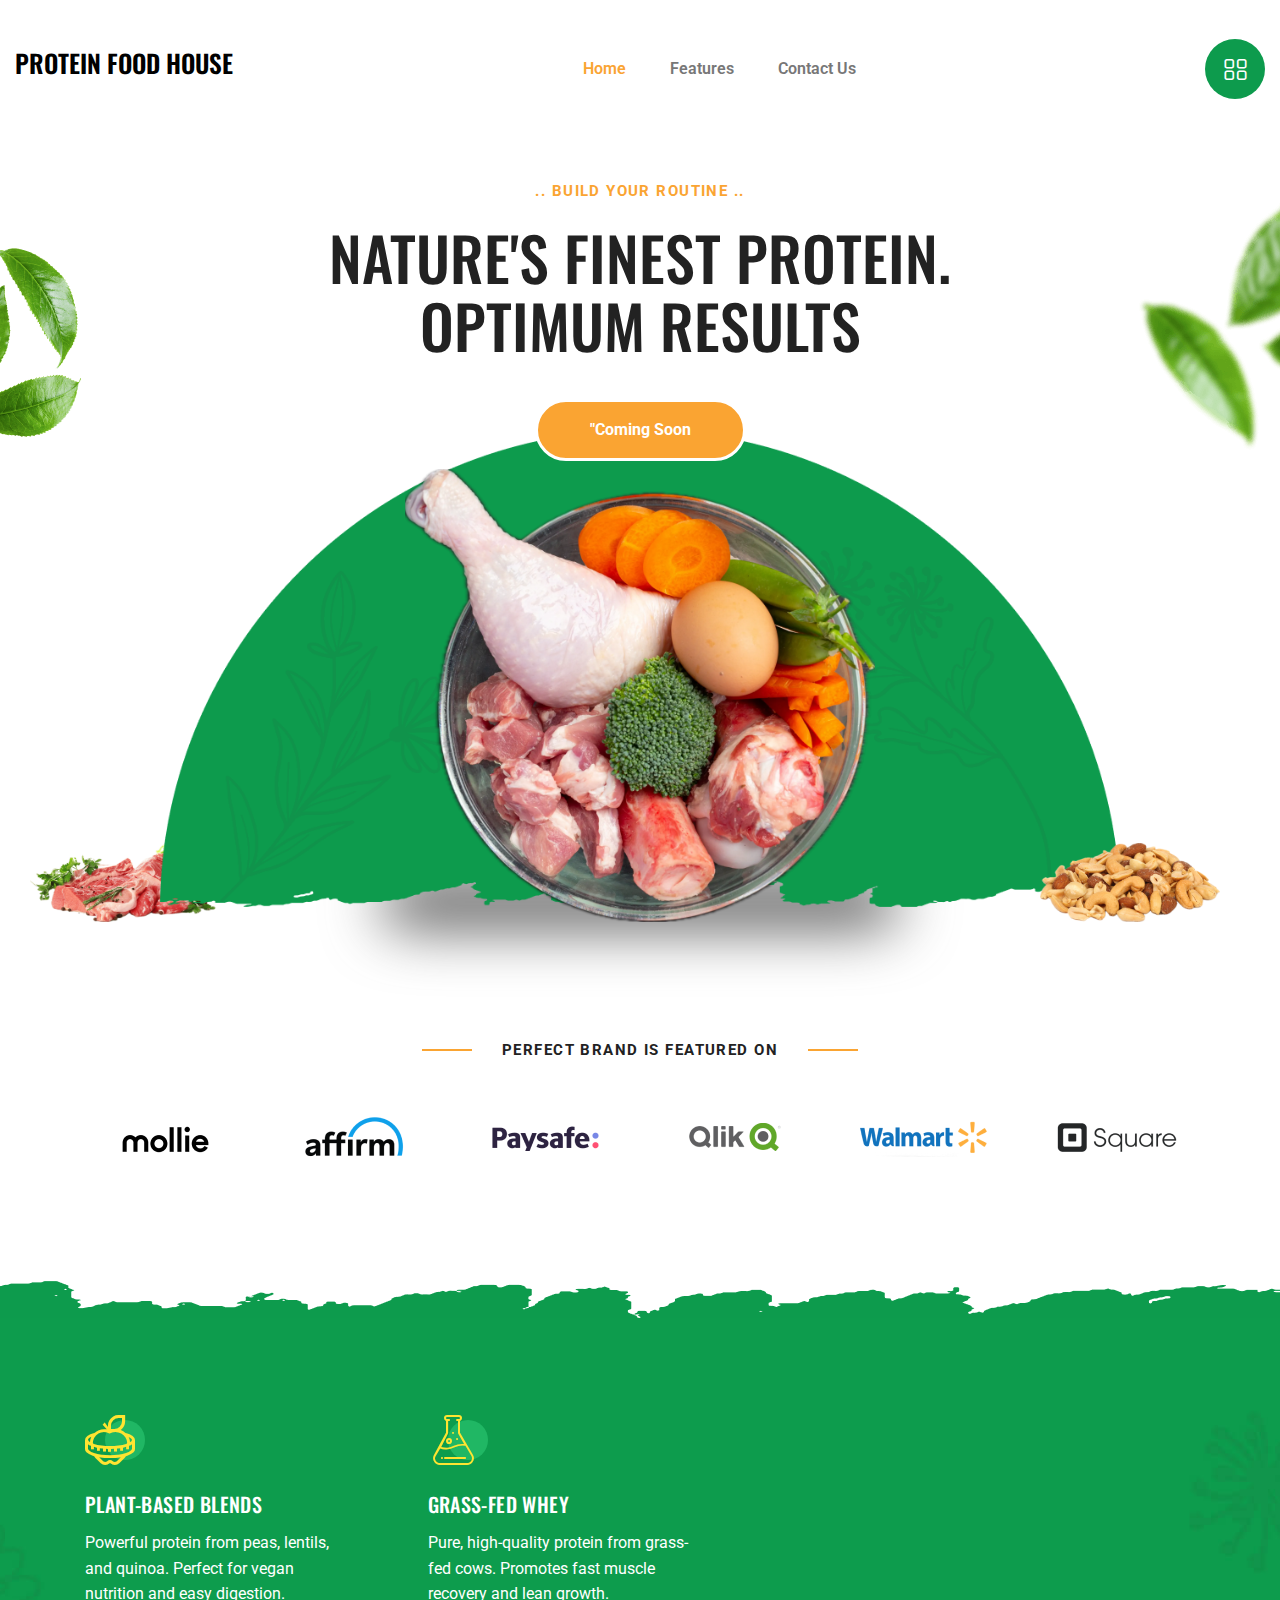
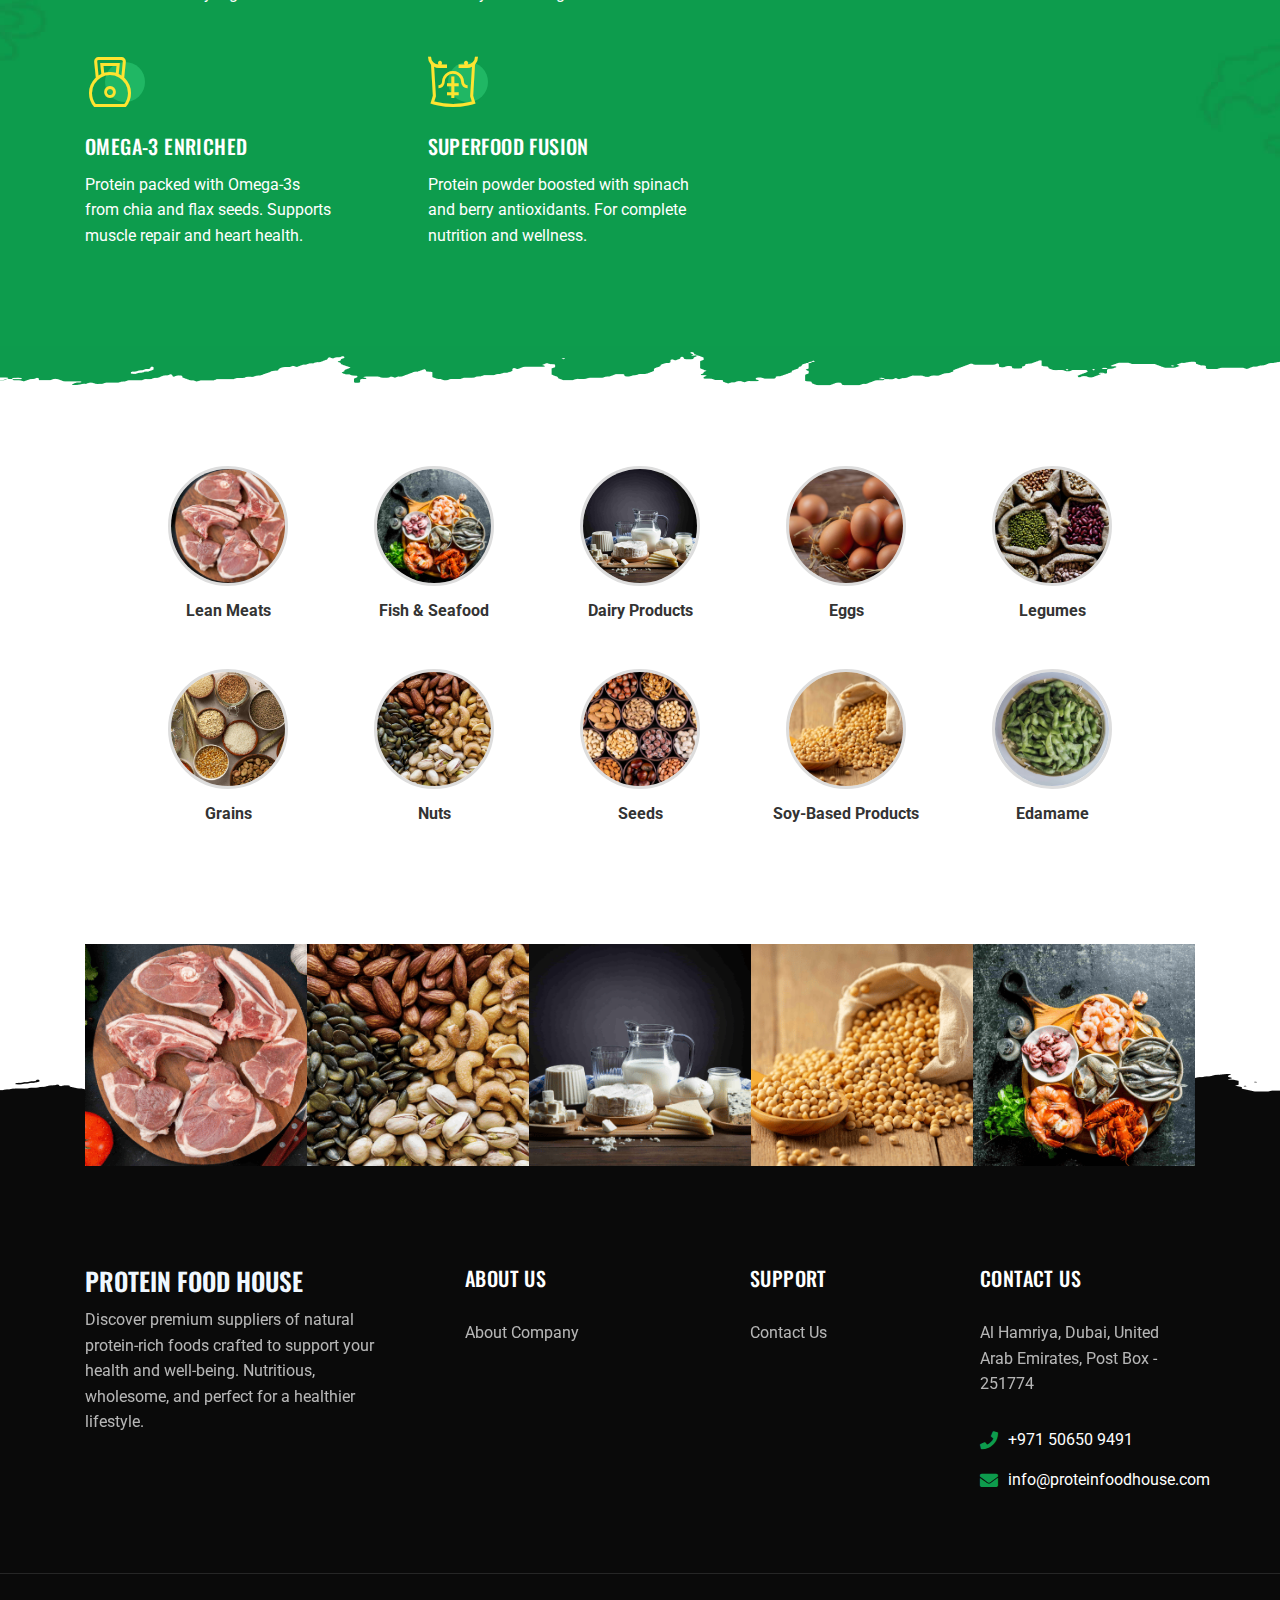
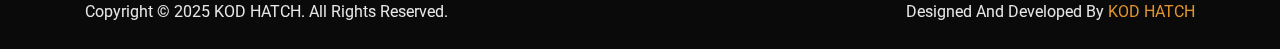
<file: index.html>
<!doctype html>
<html class="no-js" lang="en">

<head>
    <meta charset="utf-8">
    <meta http-equiv="x-ua-compatible" content="ie=edge">
    <title>Protein Food House</title>

    <meta name="description"
        content="Discover premium suppliers of natural protein-rich foods crafted to support your health and well-being. Nutritious, wholesome, and perfect for a healthier lifestyle.">
    <meta name="viewport" content="width=device-width, initial-scale=1">

    <!-- <link rel="shortcut icon" type="image/x-icon" href="assets/img/favicon.png"> -->
    <!-- Place favicon.ico in the root directory -->

    <!-- CSS here -->
    <link rel="stylesheet" href="assets/css/bootstrap.min.css">
    <link rel="stylesheet" href="assets/css/animate.min.css">
    <link rel="stylesheet" href="assets/css/magnific-popup.css">
    <link rel="stylesheet" href="assets/css/fontawesome-all.min.css">
    <link rel="stylesheet" href="assets/css/flaticon.css">
    <link rel="stylesheet" href="assets/css/jquery-ui.css">
    <link rel="stylesheet" href="assets/css/odometer.css">
    <link rel="stylesheet" href="assets/css/slick.css">
    <link rel="stylesheet" href="assets/css/default.css">
    <link rel="stylesheet" href="assets/css/style.css">
    <link rel="stylesheet" href="assets/css/responsive.css">
</head>

<body>

    <!-- Pre-loader-start -->
    <div id="preloader">
        <div class="tg-cube-grid">
            <div class="tg-cube tg-cube1"></div>
            <div class="tg-cube tg-cube2"></div>
            <div class="tg-cube tg-cube3"></div>
            <div class="tg-cube tg-cube4"></div>
            <div class="tg-cube tg-cube5"></div>
            <div class="tg-cube tg-cube6"></div>
            <div class="tg-cube tg-cube7"></div>
            <div class="tg-cube tg-cube8"></div>
            <div class="tg-cube tg-cube9"></div>
        </div>
    </div>
    <!-- Pre-loader-end -->

    <!-- Scroll-top -->
    <button class="scroll-top scroll-to-target" data-target="html">
        <i class="fas fa-angle-up"></i>
    </button>
    <!-- Scroll-top-end-->

    <!-- header-area -->
    <header id="home">
        <div id="header-top-fixed"></div>
        <div id="sticky-header" class="menu-area">
            <div class="container custom-container">
                <div class="row">
                    <div class="col-12">
                        <div class="mobile-nav-toggler"><i class="flaticon-layout"></i></div>
                        <div class="menu-wrap">
                            <nav class="menu-nav">
                                <div class="logo">
                                    <!-- <a href="index.html"><img src="assets/img/logo/logo.png" alt="Logo"></a> -->
                                    <h2 class="logo-text-home">Protein Food House</h2>
                                </div>
                                <div class="navbar-wrap main-menu d-none d-xl-flex">
                                    <ul class="navigation">
                                        <li class="active menu-item-has-children"><a href="#home"
                                                class="section-link">Home</a>
                                            <!-- <ul class="sub-menu">
                                                    <li class="active"><a href="index.html">Home One</a></li>
                                                    <li><a href="index-2.html">Home Two</a></li>
                                                    <li><a href="index-3.html">Home Three</a></li>
                                                </ul> -->
                                        </li>
                                        <li><a href="#features" class="section-link">Features</a></li>
                                        <!-- <li><a href="#paroller" class="section-link">Product</a></li>
                                            <li><a href="#ingredient" class="section-link">Ingredient</a></li>
                                            <li><a href="#pricing" class="section-link">Pricing</a></li>
                                            <li class="menu-item-has-children"><a href="shop.html">Shop</a>
                                                <ul class="sub-menu">
                                                    <li><a href="shop.html">Our Shop</a></li>
                                                    <li><a href="shop-details.html">Shop Details</a></li>
                                                    <li><a href="cart.html">Cart Page</a></li>
                                                    <li><a href="checkout.html">Checkout Page</a></li>
                                                    <li><a href="login.html">Login Page</a></li>
                                                    <li><a href="register.html">Register Page</a></li>
                                                    <li><a href="reset-password.html">Reset Password Page</a></li>
                                                </ul>
                                            </li>
                                            <li class="menu-item-has-children"><a href="#news" class="section-link">News</a>
                                                <ul class="sub-menu">
                                                    <li><a href="blog.html">Our Blog</a></li>
                                                    <li><a href="blog-details.html">Blog Details</a></li>
                                                </ul>
                                            </li> -->
                                        <li><a href="contact.html">Contact Us</a></li>
                                    </ul>
                                </div>
                                <div class="header-action d-none d-sm-block">
                                    <ul>
                                        <!-- <li class="header-shop-cart">
                                            <a href="#" class="cart-count"><i class="flaticon-shopping-cart"></i>
                                                <span class="mini-cart-count">2</span>
                                            </a>
                                            <div class="header-mini-cart">
                                                <ul
                                                    class="woocommerce-mini-cart cart_list product_list_widget list-wrap">
                                                    <li class="woocommerce-mini-cart-item d-flex align-items-center">
                                                        <a href="#" class="remove remove_from_cart_button">×</a>
                                                        <div class="mini-cart-img">
                                                            <img src="assets/img/products/cart_p01.jpg" alt="Product">
                                                        </div>
                                                        <div class="mini-cart-content">
                                                            <h4 class="product-title"><a
                                                                    href="shop-details.html">Antiaging and Longevity</a>
                                                            </h4>
                                                            <div class="mini-cart-price">1 ×
                                                                <span class="woocommerce-Price-amount amount">$49</span>
                                                            </div>
                                                        </div>
                                                    </li>
                                                    <li class="woocommerce-mini-cart-item d-flex align-items-center">
                                                        <a href="#" class="remove remove_from_cart_button">×</a>
                                                        <div class="mini-cart-img">
                                                            <img src="assets/img/products/cart_p02.jpg" alt="Product">
                                                        </div>
                                                        <div class="mini-cart-content">
                                                            <h4 class="product-title"><a
                                                                    href="shop-details.html">Branched Chain Amino
                                                                    Acids</a></h4>
                                                            <div class="mini-cart-price">2 ×
                                                                <span class="woocommerce-Price-amount amount">$69</span>
                                                            </div>
                                                        </div>
                                                    </li>
                                                </ul>
                                                <p class="woocommerce-mini-cart__total">
                                                    <strong>Subtotal:</strong>
                                                    <span class="woocommerce-Price-amount">$149</span>
                                                </p>
                                                <p class="checkout-link">
                                                    <a href="cart.html" class="button wc-forward">View cart</a>
                                                    <a href="checkout.html"
                                                        class="button checkout wc-forward">Checkout</a>
                                                </p>
                                            </div>
                                        </li> -->
                                        <!-- <li class="header-search"><a href="#"><i class="flaticon-search"></i></a></li> -->
                                        <li class="offCanvas-btn d-none d-xl-block"><a href="#"
                                                class="navSidebar-button"><i class="flaticon-layout"></i></a>
                                        </li>
                                    </ul>
                                </div>
                            </nav>
                        </div>
                    </div>
                </div>
            </div>
        </div>

        <!-- Mobile Menu  -->
        <div class="mobile-menu">
            <nav class="menu-box">
                <div class="close-btn"><i class="fas fa-times"></i></div>
                <div class="nav-logo">
                    <h2 class="logo-text-home">Protein Food House</h2>
                </div>
                <div class="menu-outer">
                    <!--Here Menu Will Come Automatically Via Javascript / Same Menu as in Header-->
                </div>
                <!-- <div class="social-links">
                    <ul class="clearfix">
                        <li><a href="#"><i class="fab fa-facebook-f"></i></a></li>
                        <li><a href="#"><i class="fab fa-twitter"></i></a></li>
                        <li><a href="#"><i class="fab fa-instagram"></i></a></li>
                        <li><a href="#"><i class="fab fa-linkedin-in"></i></a></li>
                        <li><a href="#"><i class="fab fa-youtube"></i></a></li>
                    </ul>
                </div> -->
            </nav>
        </div>
        <div class="menu-backdrop"></div>
        <!-- End Mobile Menu -->

        <!-- header-search -->
        <div class="search-popup-wrap" tabindex="-1" role="dialog" aria-hidden="true">
            <div class="search-wrap text-center">
                <div class="container">
                    <div class="row">
                        <div class="col-12">
                            <div class="search-form">
                                <form action="#">
                                    <input type="text" placeholder="Enter your keyword...">
                                    <button class="search-btn"><i class="flaticon-search"></i></button>
                                </form>
                            </div>
                        </div>
                    </div>
                </div>
            </div>
        </div>
        <div class="search-backdrop"></div>
        <!-- header-search-end -->

        <!-- offCanvas-start -->
        <div class="offCanvas-wrap">
            <div class="offCanvas-toggle"><img src="assets/img/icons/close.png" alt="icon"></div>
            <div class="offCanvas-body">
                <div class="offCanvas-content">
                    <h3 class="title">Getting all of the <span>Nutrients</span> you need simply cannot be done without
                        supplements.</h3>
                    <!-- <p>Nam libero tempore, cum soluta nobis eligendi cumque quod placeat facere possimus assumenda omnis
                        dolor repellendu sautem temporibus officiis</p> -->
                </div>
                <div class="offcanvas-contact">
                    <h4 class="number">+971 506509491</h4>
                    <h5 class="email">info@proteinfoodhouse.com</h5>
                    <p>
                        Al Hamriya,
                        Dubai,
                        United Arab Emirates,
                        Post Box - 251774
                    </p>
                    <!-- <ul class="offcanvas-social list-wrap">
                        <li><a href="#"><i class="fab fa-facebook-f"></i></a></li>
                        <li><a href="#"><i class="fab fa-twitter"></i></a></li>
                        <li><a href="#"><i class="fab fa-instagram"></i></a></li>
                    </ul> -->
                </div>
            </div>
        </div>
        <div class="offCanvas-overlay"></div>
        <!-- offCanvas-end -->

    </header>
    <!-- header-area-end -->


    <!-- main-area -->
    <main class="main-area fix">

        <!-- banner-area -->
        <section class="banner-area">
            <div class="container">
                <div class="row justify-content-center">
                    <div class="col-xxl-8 col-xl-7 col-lg-8 col-md-10">
                        <div class="banner-content text-center">
                            <p class="banner-caption">.. Build Your Routine ..</p>
                            <h2 class="title">NATURE'S FINEST PROTEIN. OPTIMUM RESULTS</h2>
                            <a href="" class="btn btn-two">"Coming soon</a>
                        </div>
                    </div>
                </div>
                <div class="row">
                    <div class="col-12">
                        <div class="banner-images text-center">
                            <img src="assets/img/banner/main.webp" alt="img" class="main-img">
                            <img src="assets/img/banner/banner_round_bg.png" alt="img" class="bg-shape">
                        </div>
                    </div>
                </div>
            </div>
            <div class="banner-shape one">
                <img src="assets/img/banner/banner_shape01.png" alt="shape" class="wow bannerFadeInLeft"
                    data-wow-delay=".2s" data-wow-duration="2s">
            </div>
            <div class="banner-shape two">
                <img src="assets/img/banner/banner_shape02.png" alt="shape" class="wow bannerFadeInRight"
                    data-wow-delay=".2s" data-wow-duration="2s">
            </div>
            <div class="banner-shape three">
                <img src="assets/img/banner/image.webp" alt="shape" class="wow bannerFadeInDown" data-wow-delay=".2s"
                    style="width: 250px;" data-wow-duration="2s">
            </div>
            <div class="banner-shape four">
                <img src="assets/img/banner/nuts.webp" alt="shape" class="wow bannerFadeInDown" style="width: 250px;"
                    data-wow-delay=".2s" data-wow-duration="2s">
            </div>
        </section>
        <!-- banner-area-end -->

        <!-- brand-area -->
        <div class="brand-area">
            <div class="container">
                <div class="row">
                    <div class="col-12">
                        <div class="brand-title text-center mb-50">
                            <p class="title">Perfect Brand is Featured on</p>
                        </div>
                    </div>
                </div>
                <div class="row brand-active">
                    <div class="col-2">
                        <div class="brand-item">
                            <a href="#"><img src="assets/img/brand/brand_01.png" alt="brand"></a>
                        </div>
                    </div>
                    <div class="col-2">
                        <div class="brand-item">
                            <a href="#"><img src="assets/img/brand/brand_02.png" alt="brand"></a>
                        </div>
                    </div>
                    <div class="col-2">
                        <div class="brand-item">
                            <a href="#"><img src="assets/img/brand/brand_03.png" alt="brand"></a>
                        </div>
                    </div>
                    <div class="col-2">
                        <div class="brand-item">
                            <a href="#"><img src="assets/img/brand/brand_04.png" alt="brand"></a>
                        </div>
                    </div>
                    <div class="col-2">
                        <div class="brand-item">
                            <a href="#"><img src="assets/img/brand/brand_05.png" alt="brand"></a>
                        </div>
                    </div>
                    <div class="col-2">
                        <div class="brand-item">
                            <a href="#"><img src="assets/img/brand/brand_06.png" alt="brand"></a>
                        </div>
                    </div>
                    <div class="col-2">
                        <div class="brand-item">
                            <a href="#"><img src="assets/img/brand/brand_03.png" alt="brand"></a>
                        </div>
                    </div>
                </div>
            </div>
        </div>
        <!-- brand-area-end -->

        <!-- features-area -->
        <section id="features" class="features-area features-bg" data-background="assets/img/bg/features_bg.jpg">
            <div class="container">
                <div class="row align-items-center">
                    <div class="col-xxl-6 col-lg-5 order-0 order-lg-2">
                        <div class="features-img wow featuresRollOut" data-wow-delay=".3s">
                            <img src="assets/img/banner/home.webp" alt="">
                        </div>
                    </div>
                    <div class="col-xxl-6 col-lg-7">
                        <div class="features-items-wrap">
                            <div class="row justify-content-center">
                                <div class="col-md-6 col-sm-8">
                                    <div class="features-item">
                                        <div class="features-icon">
                                            <i class="flaticon-tape-measure"></i>
                                        </div>
                                        <div class="features-content">
                                            <h4 class="title">PLANT-BASED BLENDS</h4>
                                            <p>Powerful protein from peas, lentils, and quinoa. Perfect for vegan
                                                nutrition and easy digestion.</p>
                                        </div>
                                    </div>
                                </div>
                                <div class="col-md-6 col-sm-8">
                                    <div class="features-item">
                                        <div class="features-icon">
                                            <i class="flaticon-test"></i>
                                        </div>
                                        <div class="features-content">
                                            <h4 class="title">GRASS-FED WHEY</h4>
                                            <p>Pure, high-quality protein from grass-fed cows. Promotes fast muscle
                                                recovery and lean growth.</p>
                                        </div>
                                    </div>
                                </div>
                                <div class="col-md-6 col-sm-8">
                                    <div class="features-item">
                                        <div class="features-icon">
                                            <i class="flaticon-weight"></i>
                                        </div>
                                        <div class="features-content">
                                            <h4 class="title">OMEGA-3 ENRICHED</h4>
                                            <p>Protein packed with Omega-3s from chia and flax seeds. Supports muscle
                                                repair and heart health.
                                            </p>
                                        </div>
                                    </div>
                                </div>
                                <div class="col-md-6 col-sm-8">
                                    <div class="features-item">
                                        <div class="features-icon">
                                            <i class="flaticon-abs"></i>
                                        </div>
                                        <div class="features-content">
                                            <h4 class="title">SUPERFOOD FUSION
                                            </h4>
                                            <p>
                                                Protein powder boosted with spinach and berry antioxidants. For complete
                                                nutrition and wellness.</p>
                                        </div>
                                    </div>
                                </div>
                            </div>
                        </div>
                    </div>
                </div>
            </div>
        </section>
        <!-- features-area-end -->

        <!-- <section id="paroller" class="features-products">
                <div class="container">
                    <div class="features-products-wrap">
                        <div class="row justify-content-center">
                            <div class="col-lg-6 col-md-8">
                                <div class="features-products-thumb">
                                    <div class="main-img">
                                        <img src="assets/img/products/features_product01.png" alt="img">
                                    </div>
                                    <img src="assets/img/products/features_product_shape01.png" alt="img" class="shape-img">
                                </div>
                            </div>
                            <div class="col-lg-6 col-md-10">
                                <div class="features-product-content">
                                    <h2 class="title"><a href="shop-details.html">Seriour Mass</a></h2>
                                    <h6 class="features-product-quantity">High-strength, 5000IU</h6>
                                    <p>Vitamin D3 supplements are commonly recommended for people at risk for vitamin D deficiency. Low vitamin D levels cause depression, fatigue, and muscle weakness. Over time, vitamin D deficiency can lead to weak bones, rickets in children, and osteoporosis in adults. </p>
                                    <div class="features-product-bottom">
                                        <a href="shop-details.html" class="btn">Shop Now</a>
                                        <span class="price">$89.99 <span class="old-price">$117.99</span></span>
                                    </div>
                                </div>
                            </div>
                        </div>
                    </div>
                    <div class="features-products-wrap">
                        <div class="row justify-content-center">
                            <div class="col-lg-6 col-md-8">
                                <div class="features-products-thumb">
                                    <div class="main-img">
                                        <img src="assets/img/products/features_product02.png" alt="img">
                                    </div>
                                    <img src="assets/img/products/features_product_shape02.png" alt="img" class="shape-img">
                                </div>
                            </div>
                            <div class="col-lg-6 col-md-10">
                                <div class="features-product-content">
                                    <h2 class="title"><a href="shop-details.html">Protein Whey</a></h2>
                                    <h6 class="features-product-quantity">High-strength, 4000IU</h6>
                                    <p>Vitamin D3 supplements are commonly recommended for people at risk for vitamin D deficiency. Low vitamin D levels cause depression, fatigue, and muscle weakness. Over time, vitamin D deficiency can lead to weak bones, rickets in children, and osteoporosis in adults. </p>
                                    <div class="features-product-bottom">
                                        <a href="shop-details.html" class="btn">Shop Now</a>
                                        <span class="price">$59.99 <span class="old-price">$79.99</span></span>
                                    </div>
                                </div>
                            </div>
                        </div>
                    </div>
                    <div class="features-products-wrap">
                        <div class="row justify-content-center">
                            <div class="col-lg-6 col-md-8">
                                <div class="features-products-thumb">
                                    <div class="main-img">
                                        <img src="assets/img/products/features_product03.png" alt="img">
                                    </div>
                                    <img src="assets/img/products/features_product_shape03.png" alt="img" class="shape-img">
                                </div>
                            </div>
                            <div class="col-lg-6 col-md-10">
                                <div class="features-product-content">
                                    <h2 class="title"><a href="shop-details.html">Max Mass 3xl</a></h2>
                                    <h6 class="features-product-quantity">High-strength, 4000IU</h6>
                                    <p>Vitamin D3 supplements are commonly recommended for people at risk for vitamin D deficiency. Low vitamin D levels cause depression, fatigue, and muscle weakness. Over time, vitamin D deficiency can lead to weak bones, rickets in children, and osteoporosis in adults. </p>
                                    <div class="features-product-bottom">
                                        <a href="shop-details.html" class="btn">Shop Now</a>
                                        <span class="price">$69.99 <span class="old-price">$89.99</span></span>
                                    </div>
                                </div>
                            </div>
                        </div>
                    </div>
                </div>
                <div class="fp-shapes-wrap">
                    <div class="fp-shape-one">
                        <img src="assets/img/others/features_sec_shape01.png" alt="shape" class="paroller" data-paroller-factor="0.25" data-paroller-factor-lg="0.20" data-paroller-factor-md="0.25" data-paroller-factor-sm="0.10" data-paroller-type="foreground" data-paroller-direction="vertical">
                    </div>
                    <div class="fp-shape-two">
                        <img src="assets/img/others/features_sec_shape02.png" alt="shape" class="paroller" data-paroller-factor="-0.25" data-paroller-factor-lg="0.20" data-paroller-factor-md="0.25" data-paroller-factor-sm="0.10" data-paroller-type="foreground" data-paroller-direction="vertical">
                    </div>
                    <div class="fp-shape-three">
                        <img src="assets/img/others/features_sec_shape03.png" alt="shape" class="paroller" data-paroller-factor="0.25" data-paroller-factor-lg="0.20" data-paroller-factor-md="0.25" data-paroller-factor-sm="0.10" data-paroller-type="foreground" data-paroller-direction="vertical">
                    </div>
                </div>
                <div class="fp-circle one"></div>
                <div class="fp-circle two"></div>
                <div class="fp-circle three"></div>
                <div class="fp-circle four"></div>
                <div class="fp-circle five"></div>
            </section>
          
            <section class="home-shop-area">
                <div class="container">
                    <div class="row home-shop-active">
                        <div class="col-xl-3">
                            <div class="home-shop-item">
                                <div class="home-shop-thumb">
                                    <a href="shop-details.html">
                                        <img src="assets/img/products/home_shop_thumb01.png" alt="img">
                                        <span class="discount"> -15%</span>
                                    </a>
                                    <div class="shop-thumb-shape"></div>
                                </div>
                                <div class="home-shop-content">
                                    <h4 class="title"><a href="shop-details.html">Box Full of Muscles</a></h4>
                                    <span class="home-shop-price">$85.99</span>
                                    <div class="home-shop-rating">
                                        <i class="fas fa-star"></i>
                                        <i class="fas fa-star"></i>
                                        <i class="fas fa-star"></i>
                                        <i class="fas fa-star"></i>
                                        <i class="fas fa-star-half-alt"></i>
                                        <span class="total-rating">(30)</span>
                                    </div>
                                    <div class="shop-content-bottom">
                                        <a href="cart.html" class="cart"><i class="flaticon-shopping-cart-1"></i></a>
                                        <a href="shop-details.html" class="btn btn-two">Buy Now</a>
                                    </div>
                                </div>
                            </div>
                        </div>
                        <div class="col-xl-3">
                            <div class="home-shop-item">
                                <div class="home-shop-thumb">
                                    <a href="shop-details.html">
                                        <img src="assets/img/products/home_shop_thumb02.png" alt="img">
                                    </a>
                                    <div class="shop-thumb-shape yellow"></div>
                                </div>
                                <div class="home-shop-content">
                                    <h4 class="title"><a href="shop-details.html">Protein Powder 2kg</a></h4>
                                    <span class="home-shop-price">$55.99</span>
                                    <div class="home-shop-rating">
                                        <i class="fas fa-star"></i>
                                        <i class="fas fa-star"></i>
                                        <i class="fas fa-star"></i>
                                        <i class="fas fa-star"></i>
                                        <i class="fas fa-star-half-alt"></i>
                                        <span class="total-rating">(30)</span>
                                    </div>
                                    <div class="shop-content-bottom">
                                        <a href="cart.html" class="cart"><i class="flaticon-shopping-cart-1"></i></a>
                                        <a href="shop-details.html" class="btn btn-two">Buy Now</a>
                                    </div>
                                </div>
                            </div>
                        </div>
                        <div class="col-xl-3">
                            <div class="home-shop-item">
                                <div class="home-shop-thumb">
                                    <a href="shop-details.html">
                                        <img src="assets/img/products/home_shop_thumb03.png" alt="img">
                                        <span class="discount"> -15%</span>
                                    </a>
                                    <div class="shop-thumb-shape purple"></div>
                                </div>
                                <div class="home-shop-content">
                                    <h4 class="title"><a href="shop-details.html">Amino Energy Health 2kg</a></h4>
                                    <span class="home-shop-price">$79.99</span>
                                    <div class="home-shop-rating">
                                        <i class="fas fa-star"></i>
                                        <i class="fas fa-star"></i>
                                        <i class="fas fa-star"></i>
                                        <i class="fas fa-star"></i>
                                        <i class="fas fa-star-half-alt"></i>
                                        <span class="total-rating">(24)</span>
                                    </div>
                                    <div class="shop-content-bottom">
                                        <a href="cart.html" class="cart"><i class="flaticon-shopping-cart-1"></i></a>
                                        <a href="shop-details.html" class="btn btn-two">Buy Now</a>
                                    </div>
                                </div>
                            </div>
                        </div>
                        <div class="col-xl-3">
                            <div class="home-shop-item">
                                <div class="home-shop-thumb">
                                    <a href="shop-details.html">
                                        <img src="assets/img/products/home_shop_thumb04.png" alt="img">
                                    </a>
                                    <div class="shop-thumb-shape gray"></div>
                                </div>
                                <div class="home-shop-content">
                                    <h4 class="title"><a href="shop-details.html">Antiaging and Longevity</a></h4>
                                    <span class="home-shop-price">$79.99</span>
                                    <div class="home-shop-rating">
                                        <i class="fas fa-star"></i>
                                        <i class="fas fa-star"></i>
                                        <i class="fas fa-star"></i>
                                        <i class="fas fa-star"></i>
                                        <i class="fas fa-star-half-alt"></i>
                                        <span class="total-rating">(24)</span>
                                    </div>
                                    <div class="shop-content-bottom">
                                        <a href="cart.html" class="cart"><i class="flaticon-shopping-cart-1"></i></a>
                                        <a href="shop-details.html" class="btn btn-two">Buy Now</a>
                                    </div>
                                </div>
                            </div>
                        </div>
                        <div class="col-xl-3">
                            <div class="home-shop-item">
                                <div class="home-shop-thumb">
                                    <a href="shop-details.html">
                                        <img src="assets/img/products/home_shop_thumb05.png" alt="img">
                                    </a>
                                    <div class="shop-thumb-shape blue"></div>
                                </div>
                                <div class="home-shop-content">
                                    <h4 class="title"><a href="shop-details.html">SERIOUR MASS 2kg</a></h4>
                                    <span class="home-shop-price">$39.99</span>
                                    <div class="home-shop-rating">
                                        <i class="fas fa-star"></i>
                                        <i class="fas fa-star"></i>
                                        <i class="fas fa-star"></i>
                                        <i class="fas fa-star"></i>
                                        <i class="fas fa-star-half-alt"></i>
                                        <span class="total-rating">(12)</span>
                                    </div>
                                    <div class="shop-content-bottom">
                                        <a href="cart.html" class="cart"><i class="flaticon-shopping-cart-1"></i></a>
                                        <a href="shop-details.html" class="btn btn-two">Buy Now</a>
                                    </div>
                                </div>
                            </div>
                        </div>
                    </div>
                </div>
            </section>
          
            <div class="video-area video-bg" data-background="assets/img/bg/video_bg.jpg">
                <div class="video-bg-overlay"></div>
                <div class="container">
                    <div class="row">
                        <div class="col-12">
                            <div class="video-btn">
                                <a href="https://www.youtube.com/watch?v=HQfF5XRVXjU" class="popup-video ripple-white"><i class="fas fa-play"></i></a>
                            </div>
                        </div>
                    </div>
                </div>
                <div class="video-shape one"><img src="assets/img/others/video_shape01.png" alt="shape"></div>
                <div class="video-shape two"><img src="assets/img/others/video_shape02.png" alt="shape"></div>
            </div>
           
            <section class="fact-area">
                <div class="container">
                    <div class="fact-items-wrapper">
                        <div class="row g-0 justify-content-center">
                            <div class="col-lg-4 col-md-6 col-sm-9">
                                <div class="fact-item">
                                    <div class="chart" data-percent="65">
                                        <span class="percentage">65<small>%</small></span>
                                    </div>
                                    <div class="fact-content">
                                        <h4 class="title">Active Members</h4>
                                        <span>Yes we did it asap software</span>
                                    </div>
                                </div>
                            </div>
                            <div class="col-lg-4 col-md-6 col-sm-9">
                                <div class="fact-item">
                                    <div class="chart" data-percent="90">
                                        <span class="percentage">90<small>%</small></span>
                                    </div>
                                    <div class="fact-content">
                                        <h4 class="title">Projects Done</h4>
                                        <span>Yes we did it asap software</span>
                                    </div>
                                </div>
                            </div>
                            <div class="col-lg-4 col-md-6 col-sm-9">
                                <div class="fact-item">
                                    <div class="chart" data-percent="80">
                                        <span class="percentage">80<small>%</small></span>
                                    </div>
                                    <div class="fact-content">
                                        <h4 class="title">Get Rewards</h4>
                                        <span>Yes we did it asap software</span>
                                    </div>
                                </div>
                            </div>
                        </div>
                    </div>
                </div>
            </section>
         
            <section id="ingredient" class="ingredients-area">
                <div class="container">
                    <div class="row align-items-center justify-content-center">
                        <div class="col-xl-5 col-lg-6 col-md-7">
                            <div class="ingredients-img">
                                <img src="assets/img/others/ingredients_img.png" alt="img">
                                <img src="assets/img/others/ingredients_shape.png" alt="img" class="shape">
                            </div>
                        </div>
                        <div class="col-xl-7 col-lg-9">
                            <div class="ingredients-items-wrap">
                                <div class="section-title mb-60">
                                    <p class="sub-title">.. Increased Energy With Protein Food House ..</p>
                                    <h2 class="title">Protein Food House Ingredients</h2>
                                </div>
                                <div class="row justify-content-center justify-content-lg-start">
                                    <div class="col-md-6 col-sm-8">
                                        <div class="ingredients-item wow fadeInUp" data-wow-delay=".2s">
                                            <div class="ingredients-thumb">
                                                <img src="assets/img/others/ingredients_item01.png" alt="img">
                                            </div>
                                            <div class="ingredients-content">
                                                <h5 class="title">Helps You Stick To Your Diet</h5>
                                                <p>A thing added to something else in order to complete or enhance it.</p>
                                            </div>
                                        </div>
                                    </div>
                                    <div class="col-md-6 col-sm-8">
                                        <div class="ingredients-item wow fadeInUp" data-wow-delay=".3s">
                                            <div class="ingredients-thumb">
                                                <img src="assets/img/others/ingredients_item02.png" alt="img">
                                            </div>
                                            <div class="ingredients-content">
                                                <h5 class="title">Only 3g Net Carbs In Every Jar</h5>
                                                <p>A thing added to something else in order to complete or enhance it.</p>
                                            </div>
                                        </div>
                                    </div>
                                    <div class="col-md-6 col-sm-8">
                                        <div class="ingredients-item wow fadeInUp" data-wow-delay=".4s">
                                            <div class="ingredients-thumb">
                                                <img src="assets/img/others/ingredients_item03.png" alt="img">
                                            </div>
                                            <div class="ingredients-content">
                                                <h5 class="title">Ingredients To Fuel Your Body</h5>
                                                <p>A thing added to something else in order to complete or enhance it.</p>
                                            </div>
                                        </div>
                                    </div>
                                    <div class="col-md-6 col-sm-8">
                                        <div class="ingredients-item wow fadeInUp" data-wow-delay=".5s">
                                            <div class="ingredients-thumb">
                                                <img src="assets/img/others/ingredients_item04.png" alt="img">
                                            </div>
                                            <div class="ingredients-content">
                                                <h5 class="title">Clean Ingredients Only</h5>
                                                <p>A thing added to something else in order to complete or enhance it.</p>
                                            </div>
                                        </div>
                                    </div>
                                </div>
                            </div>
                        </div>
                    </div>
                </div>
            </section>
           
            <section class="formula-area formula-bg" data-background="assets/img/bg/formula_bg.jpg">
                <div class="container">
                    <div class="row align-items-center">
                        <div class="col-lg-6 order-0 order-lg-2">
                            <div class="formula-img">
                                <img src="assets/img/others/formula_img.png" alt="img">
                            </div>
                        </div>
                        <div class="col-lg-6">
                            <div class="formula-content">
                                <div class="section-title white-title mb-50">
                                    <p class="sub-title">.. Protein Food House Formula ..</p>
                                    <h2 class="title">Why We Chose This Formula</h2>
                                </div>
                                <ul class="formula-list list-wrap">
                                    <li>Tastes like dessert without added sugars or sugar alcohols</li>
                                    <li>No artificial sweeteners, dairy, say or corn fiber</li>
                                    <li>10G of collagen protein from grass-fed cows</li>
                                    <li>Formulated to reduce blood sugar intact</li>
                                    <li>Organic almond Butter, Sunflower Lecithin</li>
                                    <li>No energy crashes. Collagen Protein, Stevia</li>
                                    <li>10G of collagen protein from grass-fed cows</li>
                                </ul>
                                <a href="contact.html" class="btn btn-two">Know More</a>
                            </div>
                        </div>
                    </div>
                </div>
            </section>
          
            <section id="pricing" class="pricing-area gray-bg">
                <div class="container">
                    <div class="row justify-content-center">
                        <div class="col-xl-6 col-lg-8">
                            <div class="section-title text-center mb-55">
                                <p class="sub-title">.. Protein Food House Plans ..</p>
                                <h2 class="title">SUPPLEMENT PACKAGES</h2>
                            </div>
                        </div>
                    </div>
                    <div class="pricing-wrap">
                        <div class="row align-items-end justify-content-center">
                            <div class="col-lg-4 col-md-6 col-sm-9">
                                <div class="pricing-item mb-30 regular">
                                    <div class="pricing__box text-center">
                                        <div class="pricing-hade">
                                            <span>1 Bottle Of</span>
                                            <h3 class="title">Protein Food House</h3>
                                            <p>(1 x 250 veggie caps bottle)</p>
                                        </div>
                                        <div class="pricing-img">
                                            <img src="assets/img/others/pricing_01.png" alt="img">
                                        </div>
                                        <div class="pricing-price">
                                            <h4 class="price">$69</h4>
                                            <span>per <br> bottle</span>
                                        </div>
                                        <h5 class="total">($69 TOTAL)</h5>
                                        <div class="price-savings">
                                            <h4 class="save">Save 14%</h4>
                                            <span>&nbsp;</span>
                                        </div>
                                        <div class="pricing-btn mb-15">
                                            <a href="contact.html">Buy Now <span>365 Day Full Money Back Guaranteed</span></a>
                                        </div>
                                        <div class="bottom-img">
                                            <img src="assets/img/others/pricing_bottom_img.png" alt="card">
                                        </div>
                                    </div>
                                </div>
                            </div>
                            <div class="col-lg-4 col-md-6 col-sm-9">
                                <div class="pricing-item mb-30 popular-plan">
                                    <div class="pricing-title text-center mb-10">
                                        <h4 class="title">★ Most Popular ★</h4>
                                    </div>
                                    <div class="pricing__box text-center">
                                        <div class="pricing-hade">
                                            <span>3 Bottle Of</span>
                                            <h3 class="title">Protein Food House</h3>
                                            <p>(3 x 250 veggie caps bottle)</p>
                                        </div>
                                        <div class="pricing-img">
                                            <img src="assets/img/others/pricing_02.png" alt="img">
                                        </div>
                                        <div class="pricing-price">
                                            <h4 class="price">$59</h4>
                                            <span>per <br> bottle</span>
                                        </div>
                                        <h5 class="total">($179 TOTAL)</h5>
                                        <div class="price-savings">
                                            <h4 class="save">Save 25%</h4>
                                            <span>+ Free Shipping</span>
                                        </div>
                                        <div class="pricing-btn mb-15">
                                            <a href="contact.html">Buy Now <span>365 Day Full Money Back Guaranteed</span></a>
                                        </div>
                                        <div class="bottom-img">
                                            <img src="assets/img/others/pricing_bottom_img.png" alt="card">
                                        </div>
                                    </div>
                                </div>
                            </div>
                            <div class="col-lg-4 col-md-6 col-sm-9">
                                <div class="pricing-item mb-30 best-value-plan">
                                    <div class="pricing-title text-center mb-10">
                                        <h4 class="title">✓ Best Value</h4>
                                    </div>
                                    <div class="pricing__box text-center">
                                        <div class="pricing-hade">
                                            <span>6 Bottle Of</span>
                                            <h3 class="title">Protein Food House</h3>
                                            <p>(6 x 250 veggie caps bottle)</p>
                                        </div>
                                        <div class="pricing-img">
                                            <img src="assets/img/others/pricing_03.png" alt="img">
                                        </div>
                                        <div class="pricing-price">
                                            <h4 class="price">$49</h4>
                                            <span>per <br> bottle</span>
                                        </div>
                                        <h5 class="total">($299 TOTAL)</h5>
                                        <div class="price-savings">
                                            <h4 class="save">Save 40%</h4>
                                            <span>+ Free Shipping</span>
                                        </div>
                                        <div class="pricing-btn mb-15">
                                            <a href="contact.html">Buy Now <span>365 Day Full Money Back Guaranteed</span></a>
                                        </div>
                                        <div class="bottom-img">
                                            <img src="assets/img/others/pricing_bottom_img.png" alt="img">
                                        </div>
                                    </div>
                                </div>
                            </div>
                        </div>
                    </div>
                </div>
            </section>
         
            <section class="testimonial-area testimonial-bg" data-background="assets/img/bg/testimonial_bg.jpg">
                <div class="testimonial-overlay"></div>
                <div class="container">
                    <div class="row justify-content-center">
                        <div class="col-xxl-8 col-xl-9 col-lg-11">
                            <div class="testimonial-active">
                                <div class="testimonial-item text-center">
                                    <div class="testimonial-rating">
                                        <i class="fas fa-star"></i>
                                        <i class="fas fa-star"></i>
                                        <i class="fas fa-star"></i>
                                        <i class="fas fa-star"></i>
                                        <i class="fas fa-star-half-alt"></i>
                                    </div>
                                    <p>“Becoming more involved in administration within the (MidMichigan) health system over the years, I had been researching options for further education that would assist in this transition and fit my busy schedule</p>
                                    <div class="testimonial-avatar-wrap">
                                        <div class="testi-avatar-img">
                                            <img src="assets/img/others/testi_avatar01.jpg" alt="img">
                                        </div>
                                        <div class="testi-avatar-info">
                                            <h5 class="name">Janeta Cooper</h5>
                                        </div>
                                    </div>
                                </div>
                                <div class="testimonial-item text-center">
                                    <div class="testimonial-rating">
                                        <i class="fas fa-star"></i>
                                        <i class="fas fa-star"></i>
                                        <i class="fas fa-star"></i>
                                        <i class="fas fa-star"></i>
                                        <i class="fas fa-star-half-alt"></i>
                                    </div>
                                    <p>“Becoming more involved in administration within the (MidMichigan) health system over the years, I had been researching options for further education that would assist in this transition and fit my busy schedule</p>
                                    <div class="testimonial-avatar-wrap">
                                        <div class="testi-avatar-img">
                                            <img src="assets/img/others/testi_avatar02.jpg" alt="img">
                                        </div>
                                        <div class="testi-avatar-info">
                                            <h5 class="name">Lempor Kooper</h5>
                                        </div>
                                    </div>
                                </div>
                                <div class="testimonial-item text-center">
                                    <div class="testimonial-rating">
                                        <i class="fas fa-star"></i>
                                        <i class="fas fa-star"></i>
                                        <i class="fas fa-star"></i>
                                        <i class="fas fa-star"></i>
                                        <i class="fas fa-star-half-alt"></i>
                                    </div>
                                    <p>“Becoming more involved in administration within the (MidMichigan) health system over the years, I had been researching options for further education that would assist in this transition and fit my busy schedule</p>
                                    <div class="testimonial-avatar-wrap">
                                        <div class="testi-avatar-img">
                                            <img src="assets/img/others/testi_avatar03.jpg" alt="img">
                                        </div>
                                        <div class="testi-avatar-info">
                                            <h5 class="name">Zonalos Neko</h5>
                                        </div>
                                    </div>
                                </div>
                            </div>
                        </div>
                    </div>
                </div>
            </section>
          
            <section id="news" class="blog-post-area">
                <div class="container">
                    <div class="blog-inner-wrapper">
                        <div class="row justify-content-center">
                            <div class="col-lg-6 col-md-10">
                                <div class="blog-posts-wrapper">
                                    <div class="section-title mb-50">
                                        <p class="sub-title">.. Protein Food House News ..</p>
                                        <h2 class="title">Latest News</h2>
                                    </div>
                                    <div class="blog-post-item">
                                        <a href="blog-details.html"><div class="blog-post-thumb" data-background="assets/img/blog/post_thumb01.jpg"></div></a>
                                        <div class="blog-post-content">
                                            <div class="content-top">
                                                <div class="tags"><a href="#">Tips & Tricks</a></div>
                                                <span class="date"><i class="far fa-clock"></i> 12 Days ago</span>
                                            </div>
                                            <h3 class="title"><a href="blog-details.html">hOW MUCH DO EAT YOU REALLY NEED...</a></h3>
                                            <div class="content-bottom">
                                                <ul class="list-wrap">
                                                    <li class="user">Post By - <a href="#">Admin</a></li>
                                                    <li class="comments"><i class="far fa-envelope"></i> 24</li>
                                                    <li class="viewers"><i class="far fa-eye"></i> 77k</li>
                                                </ul>
                                            </div>
                                        </div>
                                    </div>
                                    <div class="blog-post-item">
                                        <a href="blog-details.html"><div class="blog-post-thumb" data-background="assets/img/blog/post_thumb02.jpg"></div></a>
                                        <div class="blog-post-content">
                                            <div class="content-top">
                                                <div class="tags"><a href="#">Tips & Tricks</a></div>
                                                <span class="date"><i class="far fa-clock"></i> 12 Days ago</span>
                                            </div>
                                            <h3 class="title"><a href="blog-details.html">Supplementing your diet tOWARDS ...</a></h3>
                                            <div class="content-bottom">
                                                <ul class="list-wrap">
                                                    <li class="user">Post By - <a href="#">Admin</a></li>
                                                    <li class="comments"><i class="far fa-envelope"></i> 29</li>
                                                    <li class="viewers"><i class="far fa-eye"></i> 87k</li>
                                                </ul>
                                            </div>
                                        </div>
                                    </div>
                                    <div class="blog-post-item">
                                        <a href="blog-details.html"><div class="blog-post-thumb" data-background="assets/img/blog/post_thumb03.jpg"></div></a>
                                        <div class="blog-post-content">
                                            <div class="content-top">
                                                <div class="tags"><a href="#">Tips & Tricks</a></div>
                                                <span class="date"><i class="far fa-clock"></i> 12 Days ago</span>
                                            </div>
                                            <h3 class="title"><a href="blog-details.html">Dietary Supplement report market...</a></h3>
                                            <div class="content-bottom">
                                                <ul class="list-wrap">
                                                    <li class="user">Post By - <a href="#">Admin</a></li>
                                                    <li class="comments"><i class="far fa-envelope"></i> 29</li>
                                                    <li class="viewers"><i class="far fa-eye"></i> 87k</li>
                                                </ul>
                                            </div>
                                        </div>
                                    </div>
                                </div>
                            </div>
                            <div class="col-lg-6 col-md-10">
                                <div class="faq-wrapper">
                                    <div class="section-title mb-50">
                                        <p class="sub-title">.. Ask Question ..</p>
                                        <h2 class="title">Get Every Answers</h2>
                                    </div>
                                    <div class="accordion" id="accordionExample">
                                        <div class="accordion-item active-item">
                                            <h2 class="accordion-header" id="headingOne">
                                                <button class="accordion-button" type="button" data-bs-toggle="collapse" data-bs-target="#collapseOne" aria-expanded="true" aria-controls="collapseOne">
                                                <span class="count">01.</span> Protein Food House ingredients provides a searchable ?
                                                </button>
                                            </h2>
                                            <div id="collapseOne" class="accordion-collapse collapse show" aria-labelledby="headingOne" data-bs-parent="#accordionExample">
                                                <div class="accordion-body">
                                                    There are many variations of passages of lorem ipsum that available but the majority have alteration in some form by injected humour. There are many variations of passages.
                                                </div>
                                            </div>
                                        </div>
                                        <div class="accordion-item">
                                            <h2 class="accordion-header" id="headingTwo">
                                                <button class="accordion-button collapsed" type="button" data-bs-toggle="collapse"
                                                    data-bs-target="#collapseTwo" aria-expanded="false" aria-controls="collapseTwo">
                                                    <span class="count">02.</span> How to edit Protein Food House themes ?
                                                </button>
                                            </h2>
                                            <div id="collapseTwo" class="accordion-collapse collapse" aria-labelledby="headingTwo"
                                                data-bs-parent="#accordionExample">
                                                <div class="accordion-body">
                                                    There are many variations of passages of lorem ipsum that available but the majority have alteration in some form by injected humour. There are many variations of passages.
                                                </div>
                                            </div>
                                        </div>
                                        <div class="accordion-item">
                                            <h2 class="accordion-header" id="headingThree">
                                                <button class="accordion-button collapsed" type="button" data-bs-toggle="collapse"
                                                    data-bs-target="#collapseThree" aria-expanded="false" aria-controls="collapseThree">
                                                    <span class="count">03.</span> Protein Food House app is a powerful application ?
                                                </button>
                                            </h2>
                                            <div id="collapseThree" class="accordion-collapse collapse" aria-labelledby="headingThree"
                                                data-bs-parent="#accordionExample">
                                                <div class="accordion-body">
                                                    There are many variations of passages of lorem ipsum that available but the majority have alteration in some form by injected humour. There are many variations of passages.
                                                </div>
                                            </div>
                                        </div>
                                        <div class="accordion-item">
                                            <h2 class="accordion-header" id="headingFour">
                                                <button class="accordion-button collapsed" type="button" data-bs-toggle="collapse"
                                                    data-bs-target="#collapseFour" aria-expanded="false" aria-controls="collapseFour">
                                                    <span class="count">04.</span> Latest version thorough Protein Food House powerful ?
                                                </button>
                                            </h2>
                                            <div id="collapseFour" class="accordion-collapse collapse" aria-labelledby="headingFour"
                                                data-bs-parent="#accordionExample">
                                                <div class="accordion-body">
                                                    There are many variations of passages of lorem ipsum that available but the majority have alteration in some form by injected humour. There are many variations of passages.
                                                </div>
                                            </div>
                                        </div>
                                        <div class="accordion-item">
                                            <h2 class="accordion-header" id="headingFive">
                                                <button class="accordion-button collapsed" type="button" data-bs-toggle="collapse"
                                                    data-bs-target="#collapseFive" aria-expanded="false" aria-controls="collapseFive">
                                                    <span class="count">05.</span> How to Track My Order ?
                                                </button>
                                            </h2>
                                            <div id="collapseFive" class="accordion-collapse collapse" aria-labelledby="headingFive"
                                                data-bs-parent="#accordionExample">
                                                <div class="accordion-body">
                                                    There are many variations of passages of lorem ipsum that available but the majority have alteration in some form by injected humour. There are many variations of passages.
                                                </div>
                                            </div>
                                        </div>
                                    </div>
                                </div>
                            </div>
                        </div>
                    </div>
                </div>
                <div class="blog-bg-shape one"></div>
                <div class="blog-bg-shape two"></div>
            </section>
           -->
        <br>
        <br>
        <br>

        <section>
            <div class="categories">
                <div class="category">
                    <img src="assets/img/product/freshmeat.jpg" alt="Lean Meats">
                    <p>Lean Meats</p>
                </div>
                <div class="category">
                    <img src="assets/img/product/seafood.jpg" alt="Fish & Seafood">
                    <p>Fish & Seafood</p>
                </div>
                <div class="category">
                    <img src="assets/img/product/dairy.jpg" alt="Dairy Products">
                    <p>Dairy Products</p>
                </div>
                <div class="category">
                    <img src="assets/img/product/eggs.jpg" alt="Eggs">
                    <p>Eggs</p>
                </div>
                <div class="category">
                    <img src="assets/img/product/legumes.jpg" alt="Legumes">
                    <p>Legumes</p>
                </div>
                <div class="category">
                    <img src="assets/img/product/grains.jpg" alt="Grains">
                    <p>Grains</p>
                </div>
                <div class="category">
                    <img src="assets/img/product/nuts.jpg" alt="Nuts">
                    <p>Nuts</p>
                </div>
                <div class="category">
                    <img src="assets/img/product/almond.jpg" alt="Seeds">
                    <p>Seeds</p>
                </div>
                <div class="category">
                    <img src="assets/img/product/soyabeen.jpg" alt="Soy-Based Products">
                    <p>Soy-Based Products</p>
                </div>
                <div class="category">
                    <img src="assets/img/product/edamame.jpg" alt="Edamame">
                    <p>Edamame</p>
                </div>
            </div>
        </section>
        <br>
        <br>
        <br>
        <br>

    </main>
    <!-- main-area-end -->


    <!-- Footer-area -->
    <footer class="footer-area">
        <div class="footer-instagram">
            <div class="container">
                <div class="row g-0 instagram-active">
                    <div class="col-2">
                        <div class="footer-insta-item">
                            <a class="popup-image"><img src="assets/img/slider/8.png" alt="img"></a>
                        </div>
                    </div>
                    <div class="col-2">
                        <div class="footer-insta-item">
                            <a class="popup-image"><img src="assets/img/slider/2.png" alt="img"></a>
                        </div>
                    </div>
                    <div class="col-2">
                        <div class="footer-insta-item">
                            <a class="popup-image"><img src="assets/img/slider/3.png" alt="img"></a>
                        </div>
                    </div>
                    <div class="col-2">
                        <div class="footer-insta-item">
                            <a class="popup-image"><img src="assets/img/slider/7.png" alt="img"></a>
                        </div>
                    </div>
                    <div class="col-2">
                        <div class="footer-insta-item">
                            <a class="popup-image"><img src="assets/img/slider/5.png" alt="img"></a>
                        </div>
                    </div>
                    <div class="col-2">
                        <div class="footer-insta-item">
                            <a class="popup-image"><img src="assets/img/slider/6.png" alt="img"></a>
                        </div>
                    </div>
                </div>
            </div>
        </div>
        <div class="footer-top-wrap">
            <div class="container">
                <div class="footer-widgets-wrap">
                    <div class="row">
                        <div class="col-lg-4 col-md-7">
                            <div class="footer-widget">
                                <div class="footer-about">
                                    <h2 class="logo-text-home" style="color: aliceblue;">Protein Food House</h2>
                                    <div class="footer-text">
                                        <p>Discover premium suppliers of natural protein-rich foods crafted to support
                                            your health and well-being. Nutritious, wholesome, and perfect for a
                                            healthier lifestyle.</p>
                                    </div>
                                    <!-- <div class="footer-social">
                                        <a href="#"><i class="fab fa-facebook-f"></i></a>
                                        <a href="#"><i class="fab fa-twitter"></i></a>
                                        <a href="#"><i class="fab fa-pinterest-p"></i></a>
                                        <a href="#"><i class="fab fa-linkedin-in"></i></a>
                                    </div> -->
                                </div>
                            </div>
                        </div>
                        <div class="col-lg-3 col-md-5 col-sm-6">
                            <div class="footer-widget">
                                <h4 class="fw-title">About Us</h4>
                                <ul class="list-wrap">
                                    <li><a href="#">About Company</a></li>
                                    <!-- <li><a href="#">Affiliate Program</a></li>
                                    <li><a href="#">Customer Spotlight</a></li>
                                    <li><a href="#">Reseller Program</a></li> -->
                                    <!-- <li><a href="shop.html">Our Shop</a></li>
                                    <li><a href="#">Price & Plans</a></li> -->
                                </ul>
                            </div>
                        </div>
                        <div class="col-lg-2 col-md-5 col-sm-6">
                            <div class="footer-widget">
                                <h4 class="fw-title">Support</h4>
                                <ul class="list-wrap">
                                    <!-- <li><a href="#">Knowledge Base</a></li> -->
                                    <!-- <li><a href="blog.html">Blog</a></li>
                                    <li><a href="#">Developer API</a></li>
                                    <li><a href="#">FAQ</a></li>
                                    <li><a href="#">Team</a></li> -->
                                    <li><a href="contact.html">Contact Us</a></li>
                                </ul>
                            </div>
                        </div>
                        <div class="col-lg-3 col-md-5">
                            <div class="footer-widget">
                                <h4 class="fw-title">CONTACT US</h4>
                                <div class="footer-contact-wrap">
                                    <p>
                                        Al Hamriya,
                                        Dubai,
                                        United Arab Emirates,
                                        Post Box - 251774
                                    </p>
                                    <ul class="list-wrap">
                                        <li class="phone"><i class="fas fa-phone"></i> +971 50650 9491</li>
                                        <li class="mail"><i class="fas fa-envelope"></i> info@proteinfoodhouse.com</li>
                                        <!-- <li class="website"><i class="fas fa-globe"></i> www.Protein Food Housedomain.com</li> -->
                                    </ul>
                                </div>
                            </div>
                        </div>
                    </div>
                </div>
            </div>
            <div class="footer-shape one">
                <img src="assets/img/others/footer_shape01.png" alt="img" class="wow fadeInLeft" data-wow-delay=".3s"
                    data-wow-duration="1s">
            </div>
            <div class="footer-shape two">
                <img src="assets/img/others/footer_shape02.png" alt="img" class="wow fadeInRight" data-wow-delay=".3s"
                    data-wow-duration="1s">
            </div>
        </div>
        <div class="copyright-wrap">
            <div class="container">
                <div class="row align-items-center">
                    <div class="col-md-7">
                        <div class="copyright-text">
                            <p>Copyright © 2025 KOD HATCH. All Rights Reserved.</p>
                        </div>
                    </div>
                    <div class="col-md-5 text-md-end copyright-text">
                        <!-- <div class="payment-card text-center text-md-end">
                            <img src="assets/img/others/card_img.png" alt="card">
                        </div> -->
                        <p>Designed And Developed By <a href="https://kodhatch.com">KOD HATCH</a></p>

                    </div>
                </div>
            </div>
        </div>
    </footer>
    <!-- Footer-area-end -->





    <!-- JS here -->
    <script src="assets/js/vendor/jquery-3.6.0.min.js"></script>
    <script src="assets/js/bootstrap.min.js"></script>
    <script src="assets/js/isotope.pkgd.min.js"></script>
    <script src="assets/js/imagesloaded.pkgd.min.js"></script>
    <script src="assets/js/jquery.magnific-popup.min.js"></script>
    <script src="assets/js/jquery.odometer.min.js"></script>
    <script src="assets/js/jquery.appear.js"></script>
    <script src="assets/js/jquery.paroller.min.js"></script>
    <script src="assets/js/jquery.easypiechart.min.js"></script>
    <script src="assets/js/jquery.inview.min.js"></script>
    <script src="assets/js/jquery.easing.js"></script>
    <script src="assets/js/jquery-ui.min.js"></script>
    <script src="assets/js/svg-inject.min.js"></script>
    <script src="assets/js/jarallax.min.js"></script>
    <script src="assets/js/slick.min.js"></script>
    <script src="assets/js/validator.js"></script>
    <script src="assets/js/ajax-form.js"></script>
    <script src="assets/js/wow.min.js"></script>
    <script src="assets/js/main.js"></script>
    <script>
        SVGInject(document.querySelectorAll("img.injectable"));
    </script>
</body>

</html>
</file>
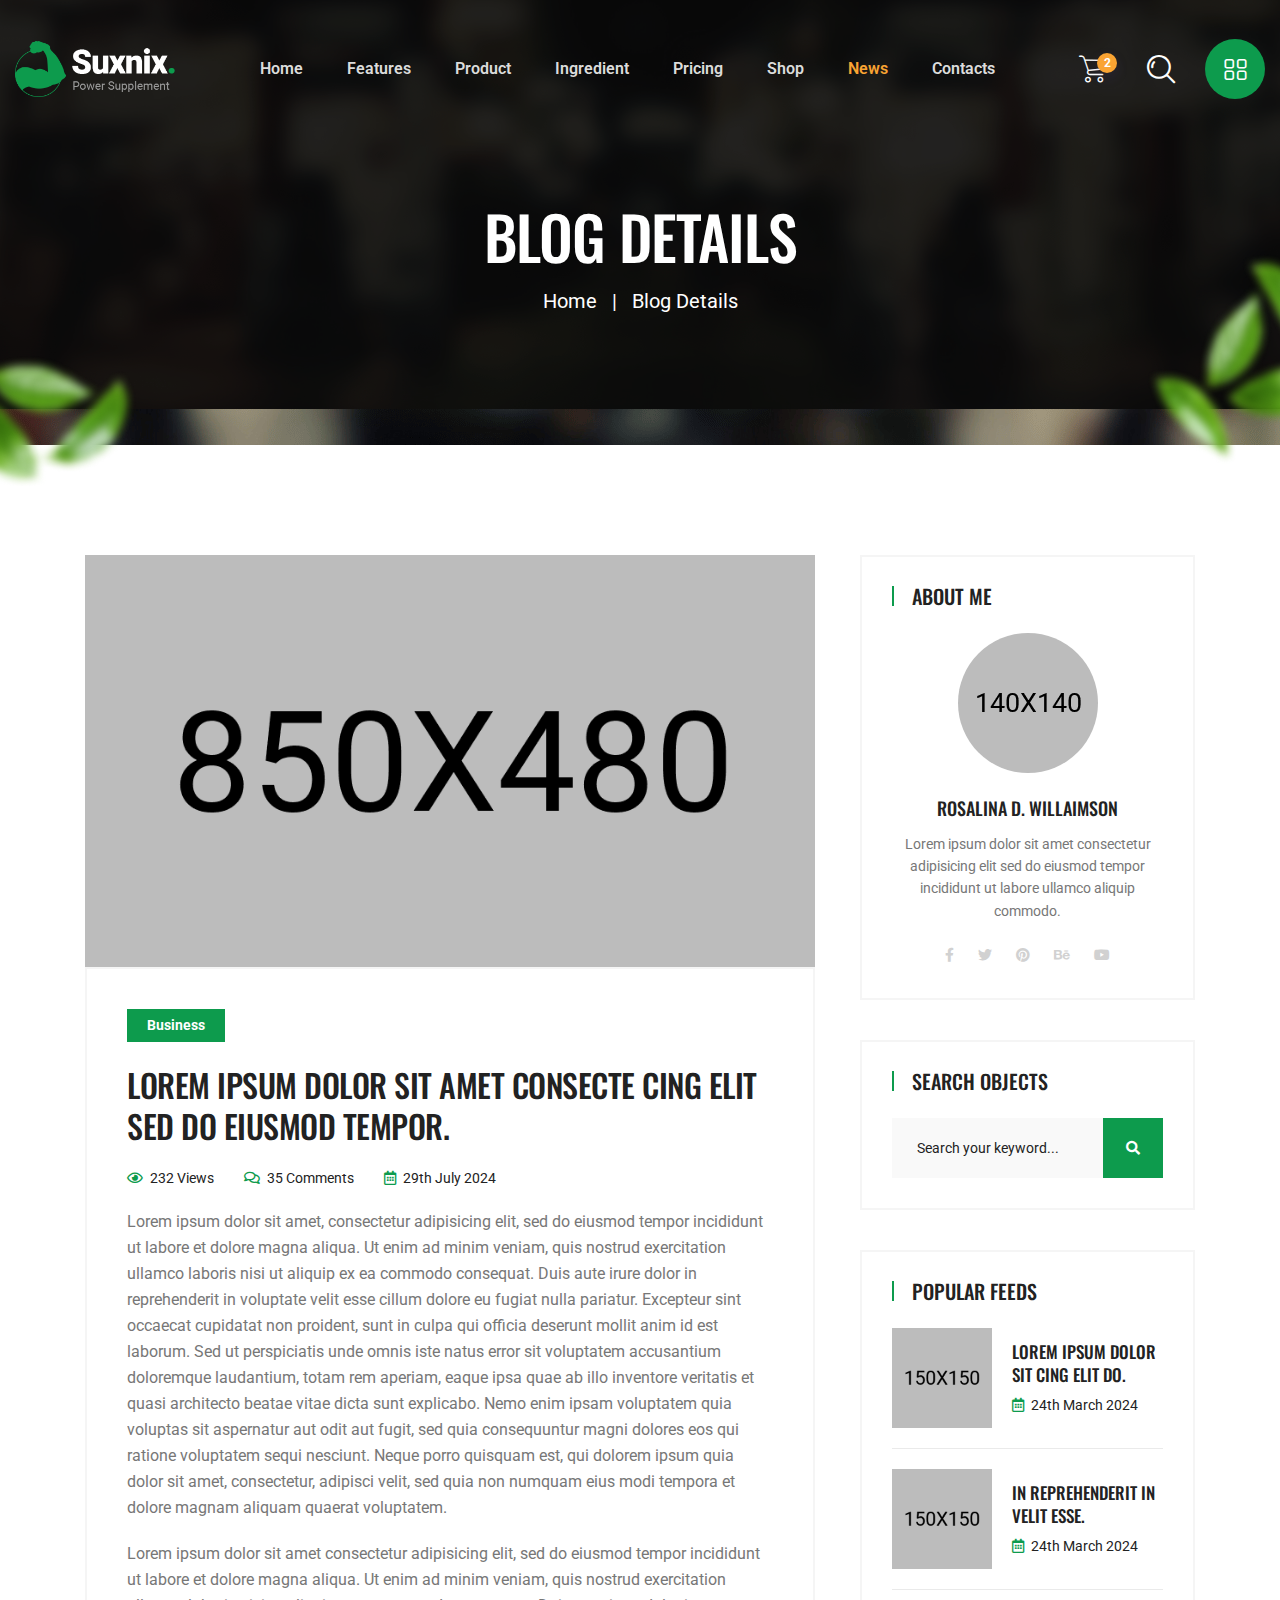
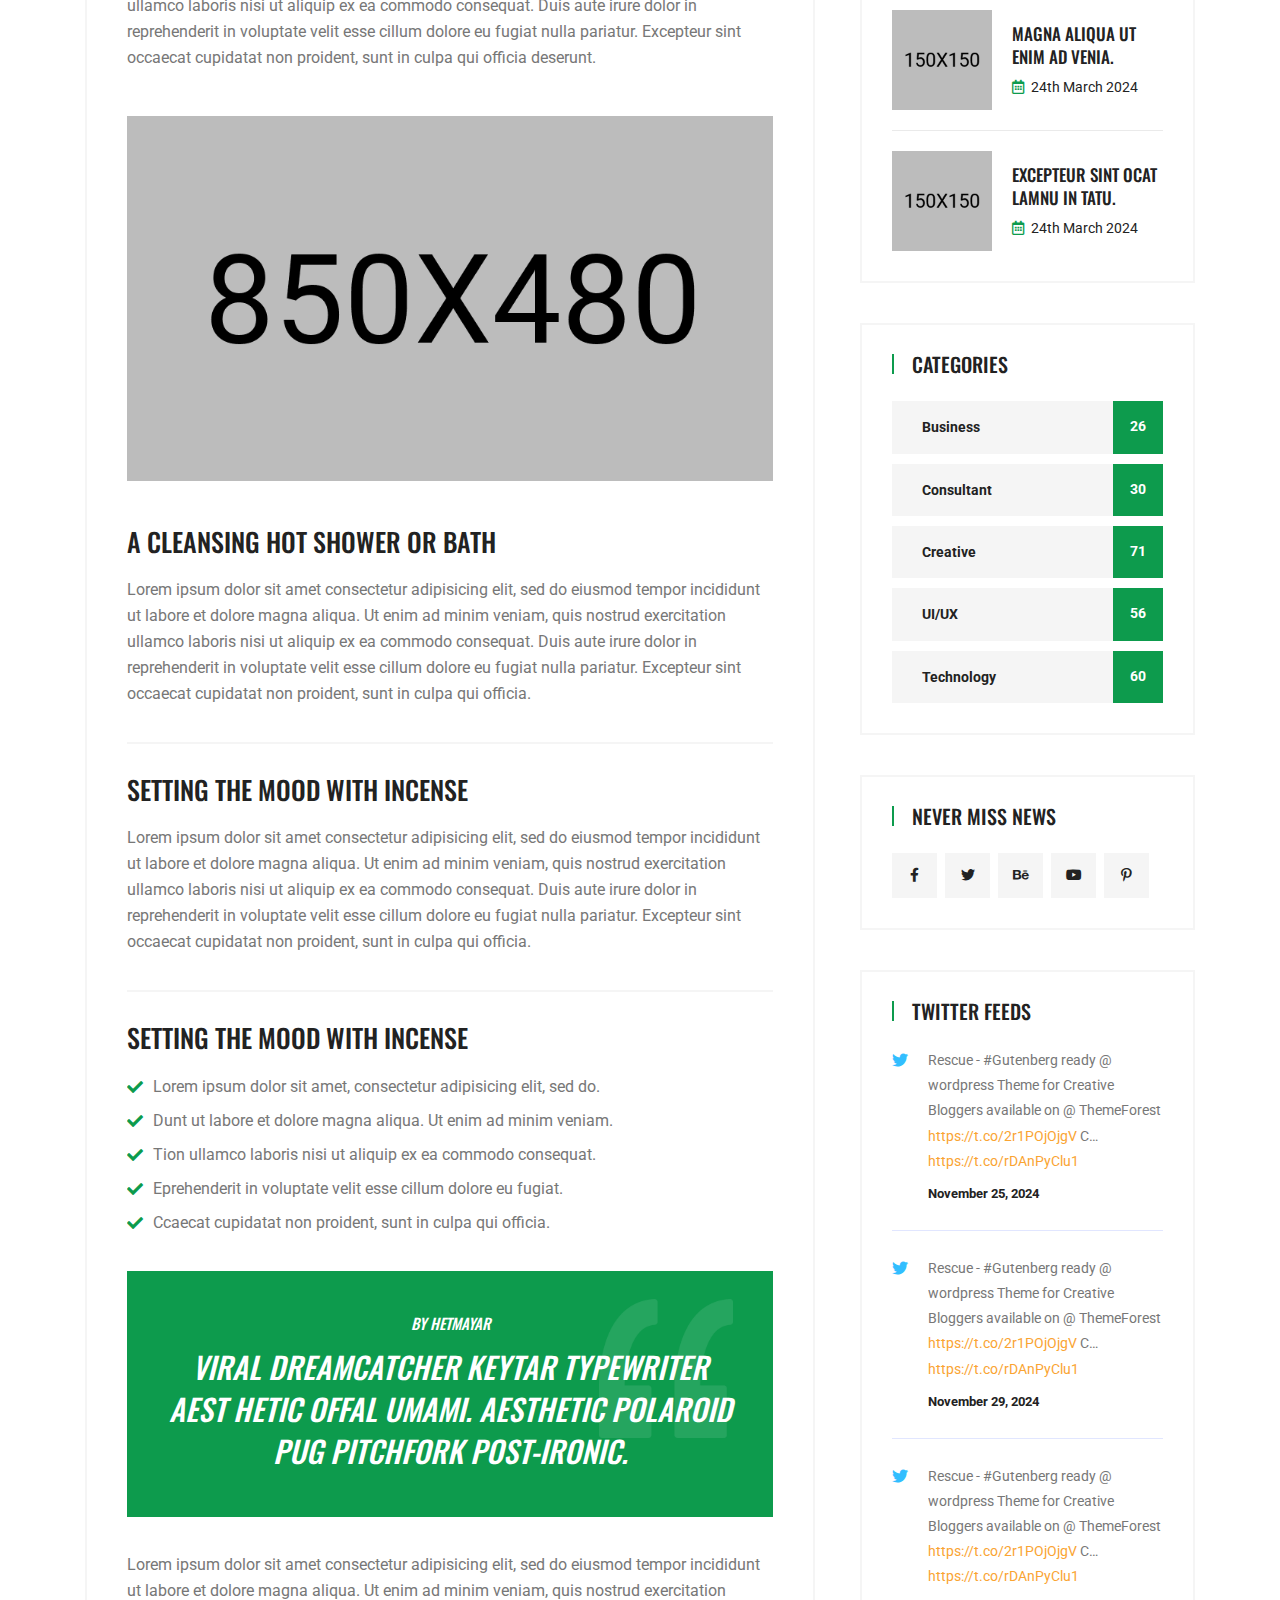
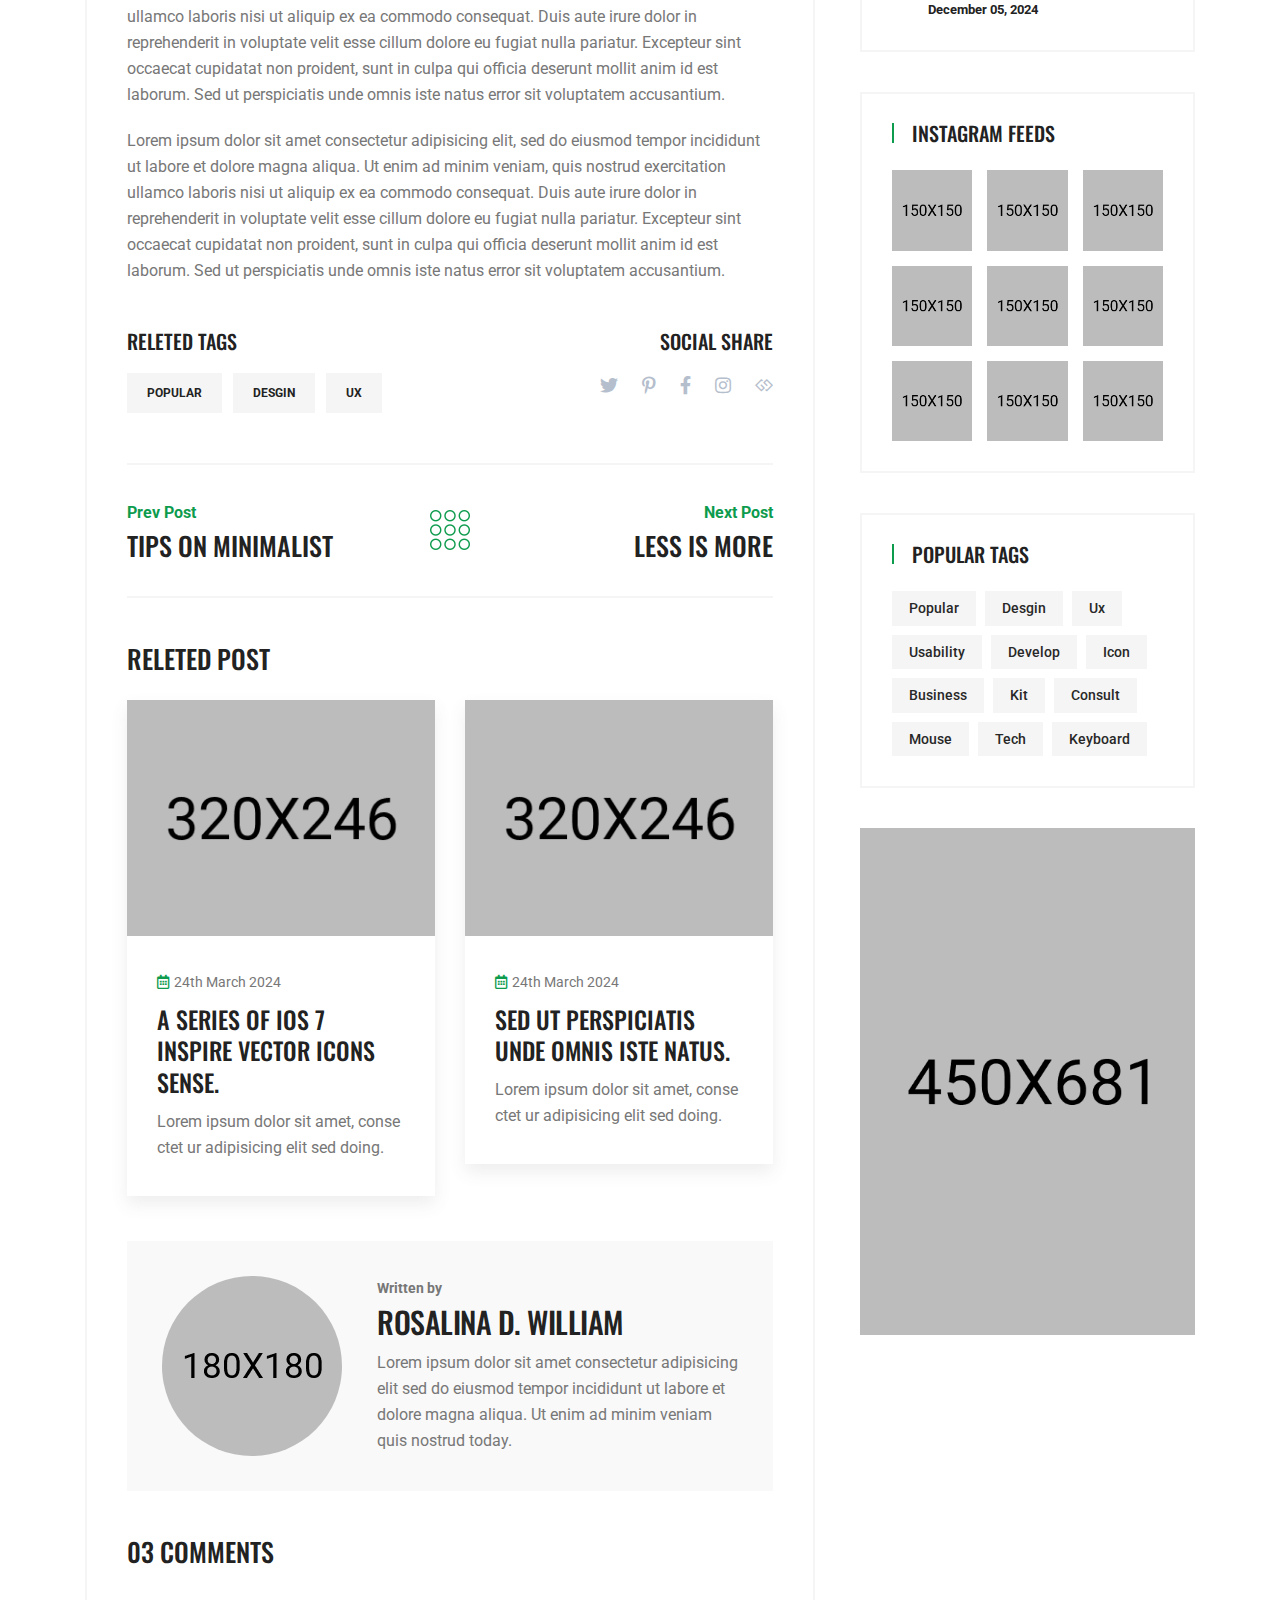
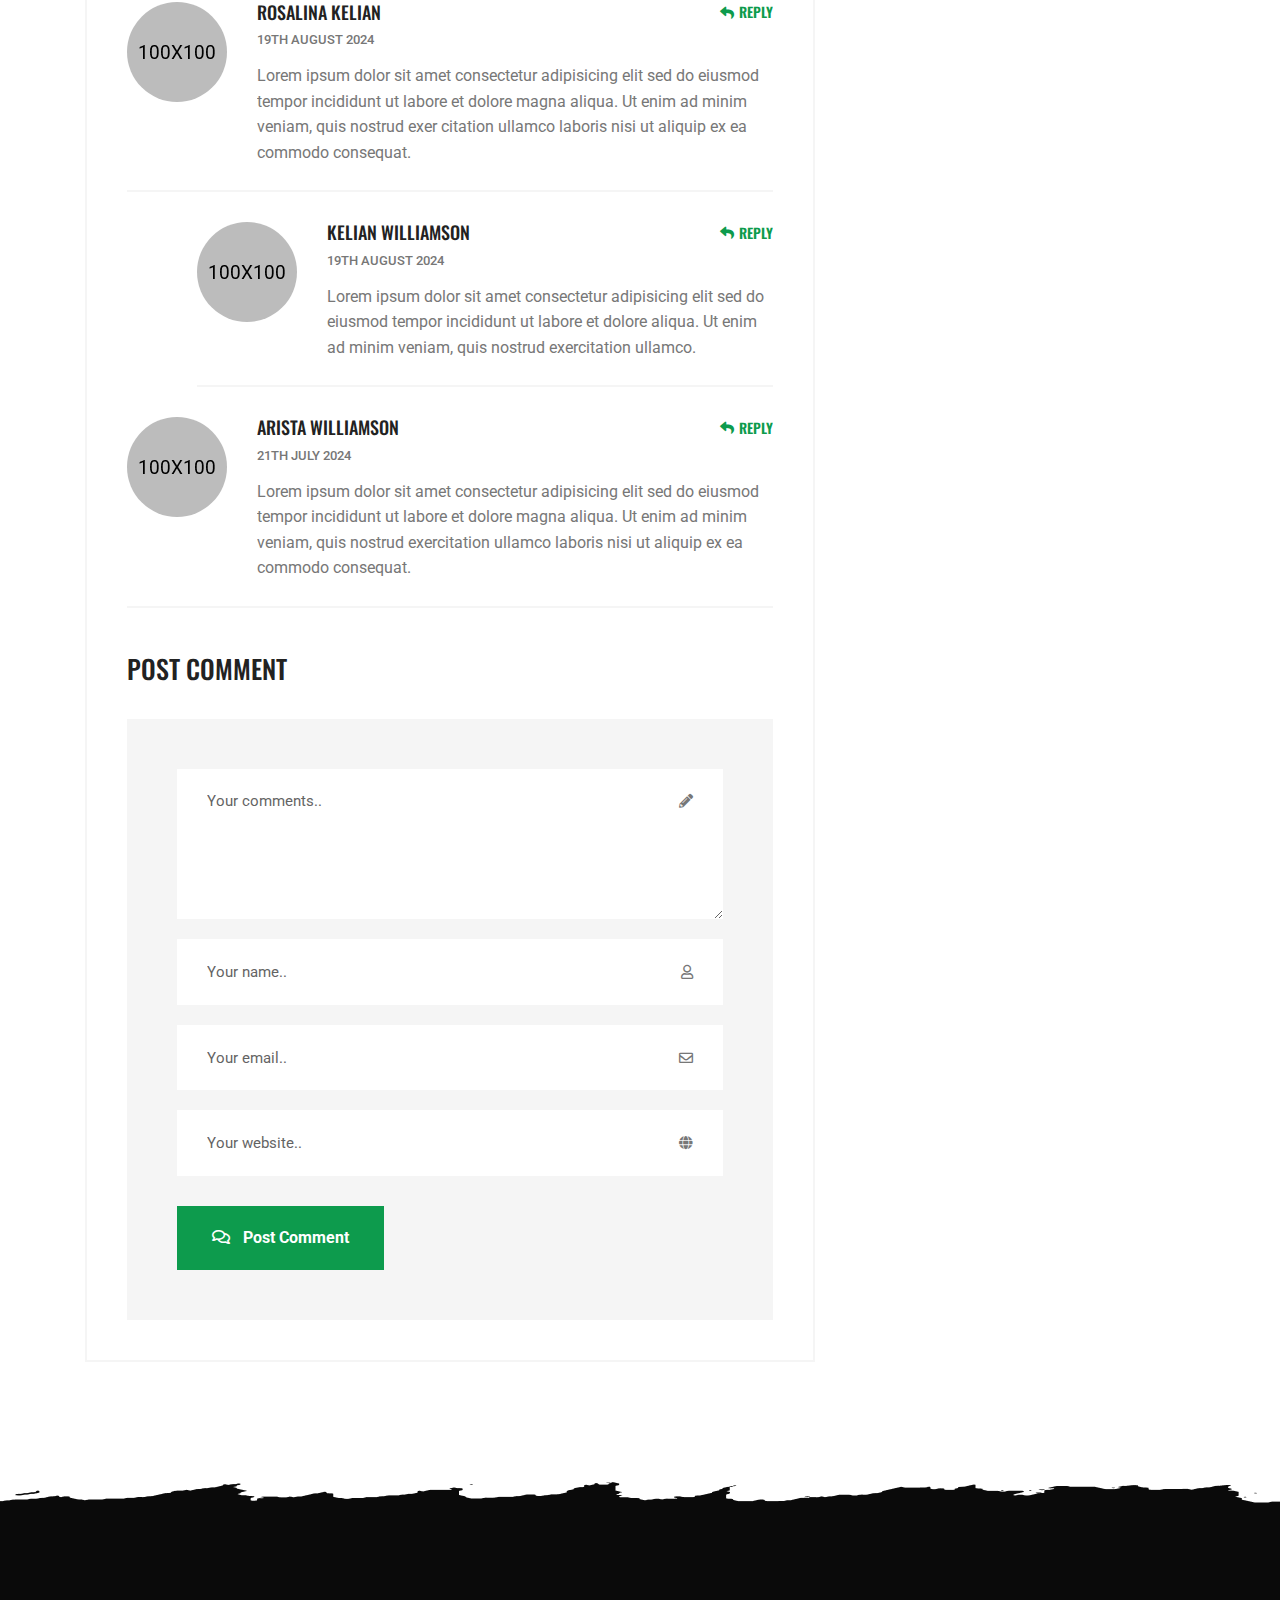
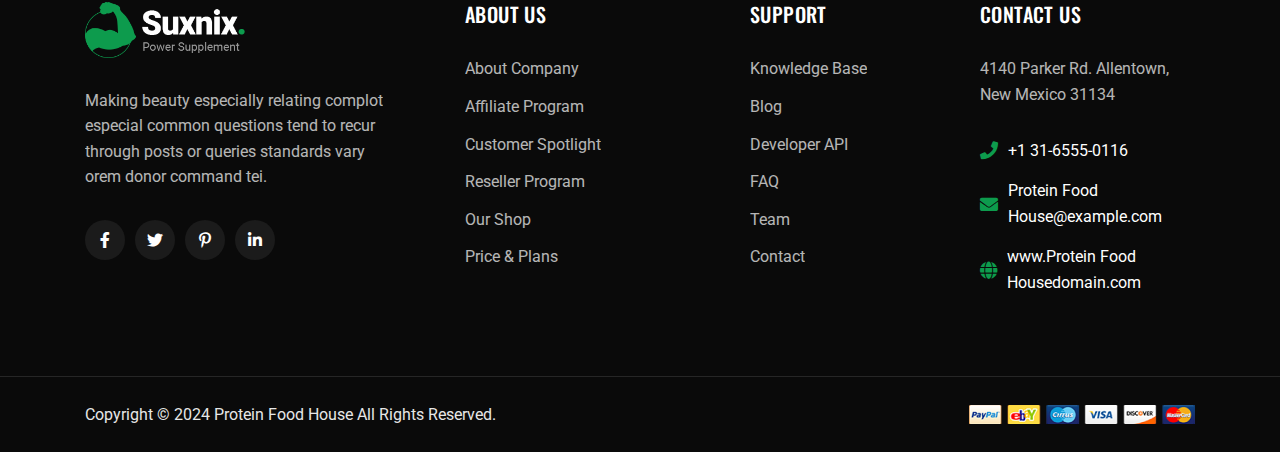
<file: blog-details.html>
<!doctype html>
<html class="no-js" lang="zxx">
    <head>
        <meta charset="utf-8">
        <meta http-equiv="x-ua-compatible" content="ie=edge">
        <title>Protein Food House - Health Supplement Landing Page</title>
        <meta name="description" content="">
        <meta name="viewport" content="width=device-width, initial-scale=1">

		<link rel="shortcut icon" type="image/x-icon" href="assets/img/favicon.png">
        <!-- Place favicon.ico in the root directory -->

		<!-- CSS here -->
        <link rel="stylesheet" href="assets/css/bootstrap.min.css">
        <link rel="stylesheet" href="assets/css/animate.min.css">
        <link rel="stylesheet" href="assets/css/magnific-popup.css">
        <link rel="stylesheet" href="assets/css/fontawesome-all.min.css">
        <link rel="stylesheet" href="assets/css/flaticon.css">
        <link rel="stylesheet" href="assets/css/jquery-ui.css">
        <link rel="stylesheet" href="assets/css/odometer.css">
        <link rel="stylesheet" href="assets/css/slick.css">
        <link rel="stylesheet" href="assets/css/default.css">
        <link rel="stylesheet" href="assets/css/style.css">
        <link rel="stylesheet" href="assets/css/responsive.css">
    </head>
    <body>

        <!-- Pre-loader-start -->
        <div id="preloader">
            <div class="tg-cube-grid">
                <div class="tg-cube tg-cube1"></div>
                <div class="tg-cube tg-cube2"></div>
                <div class="tg-cube tg-cube3"></div>
                <div class="tg-cube tg-cube4"></div>
                <div class="tg-cube tg-cube5"></div>
                <div class="tg-cube tg-cube6"></div>
                <div class="tg-cube tg-cube7"></div>
                <div class="tg-cube tg-cube8"></div>
                <div class="tg-cube tg-cube9"></div>
            </div>
        </div>
        <!-- Pre-loader-end -->

		<!-- Scroll-top -->
        <button class="scroll-top scroll-to-target" data-target="html">
            <i class="fas fa-angle-up"></i>
        </button>
        <!-- Scroll-top-end-->

        <!-- header-area -->
        <header id="home">
            <div id="sticky-header" class="menu-area transparent-header">
                <div class="container custom-container">
                    <div class="row">
                        <div class="col-12">
                            <div class="mobile-nav-toggler"><i class="flaticon-layout"></i></div>
                            <div class="menu-wrap">
                                <nav class="menu-nav">
                                    <div class="logo">
                                        <a href="index.html">
                                            <img src="assets/img/logo/white_logo.png" alt="Logo" class="main-logo">
                                            <img src="assets/img/logo/logo.png" alt="Logo" class="secondary-logo">
                                        </a>
                                    </div>
                                    <div class="navbar-wrap main-menu d-none d-xl-flex">
                                        <ul class="navigation">
                                            <li><a href="index.html#home">Home</a></li>
                                            <li><a href="index.html#features">Features</a></li>
                                            <li><a href="index.html#paroller">Product</a></li>
                                            <li><a href="index.html#ingredient">Ingredient</a></li>
                                            <li><a href="index.html#pricing">Pricing</a></li>
                                            <li class="menu-item-has-children"><a href="shop.html">Shop</a>
                                                <ul class="sub-menu">
                                                    <li><a href="shop.html">Our Shop</a></li>
                                                    <li><a href="shop-details.html">Shop Details</a></li>
                                                    <li><a href="cart.html">Cart Page</a></li>
                                                    <li><a href="checkout.html">Checkout Page</a></li>
                                                    <li><a href="login.html">Login Page</a></li>
                                                    <li><a href="register.html">Register Page</a></li>
                                                    <li><a href="reset-password.html">Reset Password Page</a></li>
                                                </ul>
                                            </li>
                                            <li class="menu-item-has-children active"><a href="index.html#news">News</a>
                                                <ul class="sub-menu">
                                                    <li><a href="blog.html">Our Blog</a></li>
                                                    <li class="active"><a href="blog-details.html">Blog Details</a></li>
                                                </ul>
                                            </li>
                                            <li><a href="contact.html">contacts</a></li>
                                        </ul>
                                    </div>
                                    <div class="header-action d-none d-sm-block">
                                        <ul>
                                            <li class="header-shop-cart">
                                                <a href="#" class="cart-count"><i class="flaticon-shopping-cart"></i>
                                                    <span class="mini-cart-count">2</span>
                                                </a>
                                                <div class="header-mini-cart">
                                                    <ul class="woocommerce-mini-cart cart_list product_list_widget list-wrap">
                                                        <li class="woocommerce-mini-cart-item d-flex align-items-center">
                                                            <a href="#" class="remove remove_from_cart_button">×</a>
                                                            <div class="mini-cart-img">
                                                                <img src="assets/img/products/cart_p01.jpg" alt="Product">
                                                            </div>
                                                            <div class="mini-cart-content">
                                                                <h4 class="product-title"><a href="shop-details.html">Antiaging and Longevity</a></h4>
                                                                <div class="mini-cart-price">1 ×
                                                                    <span class="woocommerce-Price-amount amount">$49</span>
                                                                </div>
                                                            </div>
                                                        </li>
                                                        <li class="woocommerce-mini-cart-item d-flex align-items-center">
                                                            <a href="#" class="remove remove_from_cart_button">×</a>
                                                            <div class="mini-cart-img">
                                                                <img src="assets/img/products/cart_p02.jpg" alt="Product">
                                                            </div>
                                                            <div class="mini-cart-content">
                                                                <h4 class="product-title"><a href="shop-details.html">Branched Chain Amino Acids</a></h4>
                                                                <div class="mini-cart-price">2 ×
                                                                    <span class="woocommerce-Price-amount amount">$69</span>
                                                                </div>
                                                            </div>
                                                        </li>
                                                    </ul>
                                                    <p class="woocommerce-mini-cart__total">
                                                        <strong>Subtotal:</strong>
                                                        <span class="woocommerce-Price-amount">$149</span>
                                                    </p>
                                                    <p class="checkout-link">
                                                        <a href="cart.html" class="button wc-forward">View cart</a>
                                                        <a href="checkout.html" class="button checkout wc-forward">Checkout</a>
                                                    </p>
                                                </div>
                                            </li>
                                            <li class="header-search"><a href="#"><i class="flaticon-search"></i></a></li>
                                            <li class="offCanvas-btn d-none d-xl-block"><a href="#" class="navSidebar-button"><i class="flaticon-layout"></i></a>
                                            </li>
                                        </ul>
                                    </div>
                                </nav>
                            </div>
                        </div>
                    </div>
                </div>
            </div>

            <!-- Mobile Menu  -->
            <div class="mobile-menu">
                <nav class="menu-box">
                    <div class="close-btn"><i class="fas fa-times"></i></div>
                    <div class="nav-logo">
                        <a href="index.html"><img src="assets/img/logo/logo.png" alt=""></a>
                    </div>
                    <div class="menu-outer">
                        <!--Here Menu Will Come Automatically Via Javascript / Same Menu as in Header-->
                    </div>
                    <div class="social-links">
                        <ul class="clearfix">
                            <li><a href="#"><i class="fab fa-facebook-f"></i></a></li>
                            <li><a href="#"><i class="fab fa-twitter"></i></a></li>
                            <li><a href="#"><i class="fab fa-instagram"></i></a></li>
                            <li><a href="#"><i class="fab fa-linkedin-in"></i></a></li>
                            <li><a href="#"><i class="fab fa-youtube"></i></a></li>
                        </ul>
                    </div>
                </nav>
            </div>
            <div class="menu-backdrop"></div>
            <!-- End Mobile Menu -->

            <!-- header-search -->
            <div class="search-popup-wrap" tabindex="-1" role="dialog" aria-hidden="true">
                <div class="search-wrap text-center">
                    <div class="container">
                        <div class="row">
                            <div class="col-12">
                                <div class="search-form">
                                    <form action="#">
                                        <input type="text" placeholder="Enter your keyword...">
                                        <button class="search-btn"><i class="flaticon-search"></i></button>
                                    </form>
                                </div>
                            </div>
                        </div>
                    </div>
                </div>
            </div>
            <div class="search-backdrop"></div>
            <!-- header-search-end -->

            <!-- offCanvas-start -->
            <div class="offCanvas-wrap">
                <div class="offCanvas-toggle"><img src="assets/img/icons/close.png" alt="icon"></div>
                <div class="offCanvas-body">
                    <div class="offCanvas-content">
                        <h3 class="title">Getting all of the <span>Nutrients</span> you need simply cannot be done without supplements.</h3>
                        <p>Nam libero tempore, cum soluta nobis eligendi cumque quod placeat facere possimus assumenda omnis dolor repellendu sautem temporibus officiis</p>
                    </div>
                    <div class="offcanvas-contact">
                        <h4 class="number">+971 50650 9491</h4>
                        <h4 class="email">info@proteinfoodhouse.com</h4>
                       Al Hamriya, Dubai, United Arab Emirates, Post Box - 251774
                        <ul class="offcanvas-social list-wrap">
                            <li><a href="#"><i class="fab fa-facebook-f"></i></a></li>
                            <li><a href="#"><i class="fab fa-twitter"></i></a></li>
                            <li><a href="#"><i class="fab fa-instagram"></i></a></li>
                        </ul>
                    </div>
                </div>
            </div>
            <div class="offCanvas-overlay"></div>
            <!-- offCanvas-end -->

        </header>
        <!-- header-area-end -->


        <!-- main-area -->
        <main class="main-area fix">

            <!-- breadcrumb-area -->
            <section class="breadcrumb-area breadcrumb-bg">
                <div class="container">
                    <div class="row justify-content-center">
                        <div class="col-xl-10">
                            <div class="breadcrumb-content text-center">
                                <h2 class="title">Blog Details</h2>
                                <nav aria-label="Breadcrumbs" class="breadcrumb-trail">
                                    <ul class="breadcrumb">
                                        <li class="breadcrumb-item trail-item trail-begin">
                                            <a href="index.html"><span>Home</span></a>
                                        </li>
                                        <li class="breadcrumb-item trail-item trail-end"><span>Blog Details</span></li>
                                    </ul>
                                </nav>
                            </div>
                        </div>
                    </div>
                </div>
                <div class="video-shape one"><img src="assets/img/others/video_shape01.png" alt="shape"></div>
                <div class="video-shape two"><img src="assets/img/others/video_shape02.png" alt="shape"></div>
            </section>
            <!-- breadcrumb-area-end -->

            <!-- blog-area -->
            <section class="blog-area pt-120 pb-120">
                <div class="container">
                    <div class="row justify-content-center">
                        <div class="col-lg-8">
                            <div class="blog--post--item">
                                <div class="blog--post--thumb">
                                    <img src="assets/img/blog/inner_blog_thumb01.jpg" alt="img">
                                </div>
                                <div class="blog--post--content blog-details-content">
                                    <div class="blog--tag">
                                        <a href="#">Business</a>
                                    </div>
                                    <h2 class="blog--post--title">Lorem ipsum dolor sit amet consecte cing elit sed do eiusmod tempor.</h2>
                                    <div class="blog--post--meta mb-20">
                                        <ul class="list-wrap">
                                            <li><span><i class="far fa-eye"></i>232 Views</span></li>
                                            <li><a href="#"><i class="far fa-comments"></i>35 Comments</a></li>
                                            <li><span><i class="far fa-calendar-alt"></i>29th July 2024</span></li>
                                        </ul>
                                    </div>
                                    <div class="post-text">
                                        <p>Lorem ipsum dolor sit amet, consectetur adipisicing elit, sed do eiusmod tempor incididunt ut labore et dolore magna aliqua. Ut enim ad minim veniam, quis nostrud exercitation ullamco laboris nisi ut aliquip ex ea commodo consequat. Duis aute irure dolor in reprehenderit in voluptate velit esse cillum dolore eu fugiat nulla pariatur. Excepteur sint occaecat cupidatat non proident, sunt in culpa qui officia deserunt mollit anim id est laborum. Sed ut perspiciatis unde omnis iste natus error sit voluptatem accusantium doloremque laudantium, totam rem aperiam, eaque ipsa quae ab illo inventore veritatis et quasi architecto beatae vitae dicta sunt explicabo. Nemo enim ipsam voluptatem quia voluptas sit aspernatur aut odit aut fugit, sed quia consequuntur magni dolores eos qui ratione voluptatem sequi nesciunt. Neque porro quisquam est, qui dolorem ipsum quia dolor sit amet, consectetur, adipisci velit, sed quia non numquam eius modi tempora et dolore magnam aliquam quaerat voluptatem.</p>
                                        <p>Lorem ipsum dolor sit amet consectetur adipisicing elit, sed do eiusmod tempor incididunt ut labore et dolore magna aliqua. Ut enim ad minim veniam, quis nostrud exercitation ullamco laboris nisi ut aliquip ex ea commodo consequat. Duis aute irure dolor in reprehenderit in voluptate velit esse cillum dolore eu fugiat nulla pariatur. Excepteur sint occaecat cupidatat non proident, sunt in culpa qui officia deserunt.</p>
                                        <div class="blog-details-post-thumb">
                                            <img src="assets/img/blog/inner_blog_thumb03.jpg" alt="img">
                                        </div>
                                        <div class="blog-details-wrap">
                                            <h3 class="title">A cleansing hot shower or bath</h3>
                                            <p>Lorem ipsum dolor sit amet consectetur adipisicing elit, sed do eiusmod tempor incididunt ut labore et
                                            dolore magna aliqua. Ut enim ad minim veniam, quis nostrud exercitation ullamco laboris nisi ut aliquip ex ea commodo consequat. Duis aute irure dolor in reprehenderit in voluptate velit esse cillum dolore eu fugiat nulla pariatur. Excepteur sint occaecat cupidatat non proident, sunt in culpa qui officia.</p>
                                        </div>
                                        <div class="blog-details-wrap">
                                            <h3 class="title">Setting the mood with incense</h3>
                                            <p>Lorem ipsum dolor sit amet consectetur adipisicing elit, sed do eiusmod tempor incididunt ut labore et
                                            dolore magna aliqua. Ut enim ad minim veniam, quis nostrud exercitation ullamco laboris nisi ut aliquip ex ea commodo consequat. Duis aute irure dolor in reprehenderit in voluptate velit esse cillum dolore eu fugiat nulla pariatur. Excepteur sint occaecat cupidatat non proident, sunt in culpa qui officia.</p>
                                        </div>
                                        <div class="blog-details-wrap border-none">
                                            <h3 class="title">Setting the mood with incense</h3>
                                            <div class="b-details-list">
                                                <ul class="list-wrap">
                                                    <li><i class="fas fa-check"></i>Lorem ipsum dolor sit amet, consectetur adipisicing elit, sed do.
                                                    </li>
                                                    <li><i class="fas fa-check"></i>Dunt ut labore et dolore magna aliqua. Ut enim ad minim veniam.</li>
                                                    <li><i class="fas fa-check"></i>Tion ullamco laboris nisi ut aliquip ex ea commodo consequat.</li>
                                                    <li><i class="fas fa-check"></i>Eprehenderit in voluptate velit esse cillum dolore eu fugiat.</li>
                                                    <li><i class="fas fa-check"></i>Ccaecat cupidatat non proident, sunt in culpa qui officia.</li>
                                                </ul>
                                            </div>
                                        </div>
                                        <blockquote>
                                            <span>by <a href="#">Hetmayar</a></span>
                                            Viral dreamcatcher keytar typewriter aest hetic offal umami. Aesthetic polaroid pug pitchfork post-ironic.
                                        </blockquote>
                                        <p>Lorem ipsum dolor sit amet consectetur adipisicing elit, sed do eiusmod tempor incididunt ut labore et dolore magna aliqua. Ut enim ad minim veniam, quis nostrud exercitation ullamco laboris nisi ut aliquip ex ea commodo consequat. Duis aute irure dolor in reprehenderit in voluptate velit esse cillum dolore eu fugiat nulla pariatur. Excepteur sint occaecat cupidatat non proident, sunt in culpa qui officia deserunt mollit anim id est laborum. Sed ut perspiciatis unde omnis iste natus error sit voluptatem accusantium.</p>
                                        <p>Lorem ipsum dolor sit amet consectetur adipisicing elit, sed do eiusmod tempor incididunt ut labore et dolore magna aliqua. Ut enim ad minim veniam, quis nostrud exercitation ullamco laboris nisi ut aliquip ex ea commodo consequat. Duis aute irure dolor in reprehenderit in voluptate velit esse cillum dolore eu fugiat nulla pariatur. Excepteur sint occaecat cupidatat non proident, sunt in culpa qui officia deserunt mollit anim id est laborum. Sed ut perspiciatis unde omnis iste natus error sit voluptatem accusantium.</p>
                                        <div class="row mt-45 mb-50">
                                            <div class="col-xl-6 col-md-7">
                                                <div class="d-post-tag">
                                                    <h5>Releted Tags</h5>
                                                    <ul class="list-wrap">
                                                        <li><a href="#">Popular</a></li>
                                                        <li><a href="#">desgin</a></li>
                                                        <li><a href="#">ux</a></li>
                                                    </ul>
                                                </div>
                                            </div>
                                            <div class="col-xl-6 col-md-5">
                                                <div class="post-share text-md-end">
                                                    <h5>Social Share</h5>
                                                    <ul class="list-wrap">
                                                        <li><a href="#"><i class="fab fa-twitter"></i></a></li>
                                                        <li><a href="#"><i class="fab fa-pinterest-p"></i></a></li>
                                                        <li><a href="#"><i class="fab fa-facebook-f"></i></a></li>
                                                        <li><a href="#"><i class="fab fa-instagram"></i></a></li>
                                                        <li><a href="#"><i class="fab fa-gg"></i></a></li>
                                                    </ul>
                                                </div>
                                            </div>
                                        </div>
                                    </div>
                                    <div class="posts-navigation blog-post-navigation pt-35 pb-35">
                                        <div class="row align-items-center">
                                            <div class="col-md-5">
                                                <div class="prev-link">
                                                    <span>Prev Post</span>
                                                    <h4><a href="#">Tips on Minimalist</a></h4>
                                                </div>
                                            </div>
                                            <div class="col-md-2 text-start text-md-center">
                                                <a href="blog.html" class="navigation-filter"><img src="assets/img/icons/c_d01.png" alt=""></a>
                                            </div>
                                            <div class="col-md-5">
                                                <div class="next-link text-start text-md-end">
                                                    <span>Next Post</span>
                                                    <h4><a href="#">Less Is More</a></h4>
                                                </div>
                                            </div>
                                        </div>
                                    </div>
                                    <div class="related-post mt-45">
                                        <h3>Releted Post</h3>
                                        <div class="row">
                                            <div class="col-md-6">
                                                <div class="single-rp mb-45">
                                                    <div class="rp-thumb">
                                                        <a href="#"><img src="assets/img/blog/rp_post01.jpg" alt="img"></a>
                                                    </div>
                                                    <div class="rp-content">
                                                        <span class="rp-date"><i class="far fa-calendar-alt"></i>24th March 2024</span>
                                                        <h4><a href="#">A series of iOS 7 inspire vector icons sense.</a></h4>
                                                        <p>Lorem ipsum dolor sit amet, conse ctet ur adipisicing elit sed doing.</p>
                                                    </div>
                                                </div>
                                            </div>
                                            <div class="col-md-6">
                                                <div class="single-rp mb-45">
                                                    <div class="rp-thumb">
                                                        <a href="#"><img src="assets/img/blog/rp_post02.jpg" alt="img"></a>
                                                    </div>
                                                    <div class="rp-content">
                                                        <span class="rp-date"><i class="far fa-calendar-alt"></i>24th March 2024</span>
                                                        <h4><a href="#">Sed ut perspiciatis unde omnis iste natus.</a></h4>
                                                        <p>Lorem ipsum dolor sit amet, conse ctet ur adipisicing elit sed doing.</p>
                                                    </div>
                                                </div>
                                            </div>
                                        </div>
                                    </div>
                                    <div class="blog-avatar-wrap mb-45">
                                        <div class="blog-post-avatar-img">
                                            <img src="assets/img/blog/bd_avatar_img.jpg" alt="img">
                                        </div>
                                        <div class="bd-avatar-info">
                                            <span>Written by</span>
                                            <h4>Rosalina D. William</h4>
                                            <p>Lorem ipsum dolor sit amet consectetur adipisicing elit sed do eiusmod tempor incididunt ut labore et dolore magna aliqua. Ut enim ad minim veniam quis nostrud today.</p>
                                        </div>
                                    </div>
                                    <div class="comment-wrap mb-45">
                                        <div class="comment-wrap-title mb-35">
                                            <h5>03 Comments</h5>
                                        </div>
                                        <div class="latest-comments">
                                            <ul class="list-wrap">
                                                <li>
                                                    <div class="comments-box">
                                                        <div class="comments-avatar">
                                                            <img src="assets/img/blog/c_01.png" alt="">
                                                        </div>
                                                        <div class="comment-text">
                                                            <div class="avatar-name mb-10">
                                                                <h6>Rosalina Kelian <a href="#" class="comment-reply-link"><i class="fas fa-reply"></i>Reply</a></h6>
                                                                <span>19th August 2024</span>
                                                            </div>
                                                            <p>Lorem ipsum dolor sit amet consectetur adipisicing elit sed do eiusmod tempor incididunt ut labore et dolore magna aliqua. Ut enim ad minim veniam, quis nostrud exer citation ullamco laboris nisi ut aliquip ex ea commodo consequat.</p>
                                                        </div>
                                                    </div>
                                                </li>
                                                <li>
                                                    <ul class="children">
                                                        <li>
                                                            <div class="comments-box">
                                                                <div class="comments-avatar">
                                                                    <img src="assets/img/blog/c_02.png" alt="">
                                                                </div>
                                                                <div class="comment-text">
                                                                    <div class="avatar-name mb-10">
                                                                        <h6>Kelian Williamson <a href="#" class="comment-reply-link"><i class="fas fa-reply"></i>Reply</a></h6>
                                                                        <span>19th August 2024</span>
                                                                    </div>
                                                                    <p>Lorem ipsum dolor sit amet consectetur adipisicing elit sed do eiusmod tempor incididunt ut labore et dolore aliqua. Ut enim ad minim veniam, quis nostrud exercitation ullamco.</p>
                                                                </div>
                                                            </div>
                                                        </li>
                                                    </ul>
                                                </li>
                                                <li>
                                                    <div class="comments-box">
                                                        <div class="comments-avatar">
                                                            <img src="assets/img/blog/c_03.png" alt="">
                                                        </div>
                                                        <div class="comment-text">
                                                            <div class="avatar-name mb-10">
                                                                <h6>Arista Williamson <a href="#" class="comment-reply-link"><i class="fas fa-reply"></i>Reply</a></h6>
                                                                <span>21th July 2024</span>
                                                            </div>
                                                            <p>Lorem ipsum dolor sit amet consectetur adipisicing elit sed do eiusmod tempor incididunt ut labore et dolore magna aliqua. Ut enim ad minim veniam, quis nostrud exercitation ullamco laboris nisi ut aliquip ex ea commodo consequat.</p>
                                                        </div>
                                                    </div>
                                                </li>
                                            </ul>
                                        </div>
                                    </div>
                                    <div class="post-comments-form">
                                        <div class="comment-wrap-title mb-35">
                                            <h5>Post Comment</h5>
                                        </div>
                                        <div class="comment-box">
                                            <form action="#" class="comment-form">
                                                <div class="comment-field text-area mb-20">
                                                    <i class="fas fa-pencil-alt"></i>
                                                    <textarea name="message" id="message" cols="30" rows="10" placeholder="Your comments.."></textarea>
                                                </div>
                                                <div class="comment-field mb-20">
                                                    <i class="far fa-user"></i>
                                                    <input type="text" placeholder="Your name..">
                                                </div>
                                                <div class="comment-field mb-20">
                                                    <i class="far fa-envelope"></i>
                                                    <input type="email" placeholder="Your email..">
                                                </div>
                                                <div class="comment-field mb-20">
                                                    <i class="fas fa-globe"></i>
                                                    <input type="email" placeholder="Your website..">
                                                </div>
                                                <button class="btn"><i class="far fa-comments"></i> Post Comment</button>
                                            </form>
                                        </div>
                                    </div>
                                </div>
                            </div>
                        </div>
                        <div class="col-lg-4 col-md-7">
                            <aside class="blog-sidebar pl-20">
                                <div class="widget mb-40">
                                    <div class="sidebar-title mb-25">
                                        <h3 class="title">About Me</h3>
                                    </div>
                                    <div class="blog-about text-center">
                                        <div class="blog-avatar-img mb-25">
                                            <img src="assets/img/blog/me.png" alt="img">
                                        </div>
                                        <div class="b-about-content mb-20">
                                            <h4>Rosalina D. Willaimson</h4>
                                            <p>Lorem ipsum dolor sit amet consectetur adipisicing elit sed do eiusmod tempor incididunt ut labore ullamco aliquip commodo.</p>
                                        </div>
                                        <div class="b-about-social">
                                            <a href="#"><i class="fab fa-facebook-f"></i></a>
                                            <a href="#"><i class="fab fa-twitter"></i></a>
                                            <a href="#"><i class="fab fa-pinterest"></i></a>
                                            <a href="#"><i class="fab fa-behance"></i></a>
                                            <a href="#"><i class="fab fa-youtube"></i></a>
                                        </div>
                                    </div>
                                </div>
                                <div class="widget mb-40">
                                    <div class="sidebar-title mb-25">
                                        <h3 class="title">Search Objects</h3>
                                    </div>
                                    <div class="sidebar-search-form position-relative">
                                        <form action="#">
                                            <input type="text" placeholder="Search your keyword...">
                                            <button><i class="fas fa-search"></i></button>
                                        </form>
                                    </div>
                                </div>
                                <div class="widget mb-40">
                                    <div class="sidebar-title mb-25">
                                        <h3 class="title">Popular Feeds</h3>
                                    </div>
                                    <div class="rc-post">
                                        <div class="rc-post-thumb">
                                            <a href="#"><img src="assets/img/blog/insta_post02.jpg" alt="img"></a>
                                        </div>
                                        <div class="rc-post-content">
                                            <h5><a href="blog-details.html">Lorem ipsum dolor sit cing elit do.</a></h5>
                                            <div class="rc-post-date">
                                                <span><i class="far fa-calendar-alt"></i>24th March 2024</span>
                                            </div>
                                        </div>
                                    </div>
                                    <div class="rc-post">
                                        <div class="rc-post-thumb">
                                            <a href="#"><img src="assets/img/blog/insta_post03.jpg" alt="img"></a>
                                        </div>
                                        <div class="rc-post-content">
                                            <h5><a href="blog-details.html">In reprehenderit in velit esse.</a></h5>
                                            <div class="rc-post-date">
                                                <span><i class="far fa-calendar-alt"></i>24th March 2024</span>
                                            </div>
                                        </div>
                                    </div>
                                    <div class="rc-post">
                                        <div class="rc-post-thumb">
                                            <a href="#"><img src="assets/img/blog/insta_post04.jpg" alt="img"></a>
                                        </div>
                                        <div class="rc-post-content">
                                            <h5><a href="blog-details.html">Magna aliqua Ut enim ad venia.</a></h5>
                                            <div class="rc-post-date">
                                                <span><i class="far fa-calendar-alt"></i>24th March 2024</span>
                                            </div>
                                        </div>
                                    </div>
                                    <div class="rc-post">
                                        <div class="rc-post-thumb">
                                            <a href="#"><img src="assets/img/blog/insta_post05.jpg" alt="img"></a>
                                        </div>
                                        <div class="rc-post-content">
                                            <h5><a href="blog-details.html">Excepteur sint ocat lamnu in tatu.</a></h5>
                                            <div class="rc-post-date">
                                                <span><i class="far fa-calendar-alt"></i>24th March 2024</span>
                                            </div>
                                        </div>
                                    </div>
                                </div>
                                <div class="widget mb-40">
                                    <div class="sidebar-title mb-25">
                                        <h3 class="title">Categories</h3>
                                    </div>
                                    <div class="sidebar-cat">
                                        <ul class="list-wrap">
                                            <li><a href="#">Business <span>26</span></a></li>
                                            <li><a href="#">Consultant <span>30</span></a></li>
                                            <li><a href="#">Creative <span>71</span></a></li>
                                            <li><a href="#">UI/UX <span>56</span></a></li>
                                            <li><a href="#">Technology <span>60</span></a></li>
                                        </ul>
                                    </div>
                                </div>
                                <div class="widget mb-40">
                                    <div class="sidebar-title mb-25">
                                        <h3 class="title">Never Miss News</h3>
                                    </div>
                                    <div class="sidebar-social">
                                        <a href="#"><i class="fab fa-facebook-f"></i></a>
                                        <a href="#"><i class="fab fa-twitter"></i></a>
                                        <a href="#"><i class="fab fa-behance"></i></a>
                                        <a href="#"><i class="fab fa-youtube"></i></a>
                                        <a href="#"><i class="fab fa-pinterest-p"></i></a>
                                    </div>
                                </div>
                                <div class="widget mb-40">
                                    <div class="sidebar-title mb-25">
                                        <h3 class="title">Twitter Feeds</h3>
                                    </div>
                                    <div class="twitter-post">
                                        <ul class="list-wrap">
                                            <li>
                                                <div class="twitter-icon">
                                                    <i class="fab fa-twitter"></i>
                                                </div>
                                                <div class="twitter-content fix">
                                                    <p>Rescue - #Gutenberg ready @ wordpress
                                                        Theme for Creative Bloggers available on
                                                        @ ThemeForest <a href="#">https://t.co/2r1POjOjgV</a> C…
                                                        <a href="#">https://t.co/rDAnPyClu1</a>
                                                    </p>
                                                    <div class="twitter-post-date">
                                                        <span>November 25, 2024</span>
                                                    </div>
                                                </div>
                                            </li>
                                            <li>
                                                <div class="twitter-icon">
                                                    <i class="fab fa-twitter"></i>
                                                </div>
                                                <div class="twitter-content fix">
                                                    <p>Rescue - #Gutenberg ready @ wordpress
                                                        Theme for Creative Bloggers available on
                                                        @ ThemeForest <a href="#">https://t.co/2r1POjOjgV</a> C…
                                                        <a href="#">https://t.co/rDAnPyClu1</a>
                                                    </p>
                                                    <div class="twitter-post-date">
                                                        <span>November 29, 2024</span>
                                                    </div>
                                                </div>
                                            </li>
                                            <li>
                                                <div class="twitter-icon">
                                                    <i class="fab fa-twitter"></i>
                                                </div>
                                                <div class="twitter-content fix">
                                                    <p>Rescue - #Gutenberg ready @ wordpress
                                                        Theme for Creative Bloggers available on
                                                        @ ThemeForest <a href="#">https://t.co/2r1POjOjgV</a> C…
                                                        <a href="#">https://t.co/rDAnPyClu1</a>
                                                    </p>
                                                    <div class="twitter-post-date">
                                                        <span>December 05, 2024</span>
                                                    </div>
                                                </div>
                                            </li>
                                        </ul>
                                    </div>
                                </div>
                                <div class="widget mb-40">
                                    <div class="sidebar-title mb-25">
                                        <h3 class="title">Instagram Feeds</h3>
                                    </div>
                                    <div class="sidebar-insta-post">
                                        <ul class="list-wrap">
                                            <li>
                                                <a href="#"><img src="assets/img/blog/insta_post01.jpg" alt="img"></a>
                                            </li>
                                            <li>
                                                <a href="#"><img src="assets/img/blog/insta_post02.jpg" alt="img"></a>
                                            </li>
                                            <li>
                                                <a href="#"><img src="assets/img/blog/insta_post03.jpg" alt="img"></a>
                                            </li>
                                            <li>
                                                <a href="#"><img src="assets/img/blog/insta_post04.jpg" alt="img"></a>
                                            </li>
                                            <li>
                                                <a href="#"><img src="assets/img/blog/insta_post05.jpg" alt="img"></a>
                                            </li>
                                            <li>
                                                <a href="#"><img src="assets/img/blog/insta_post06.jpg" alt="img"></a>
                                            </li>
                                            <li>
                                                <a href="#"><img src="assets/img/blog/insta_post07.jpg" alt="img"></a>
                                            </li>
                                            <li>
                                                <a href="#"><img src="assets/img/blog/insta_post08.jpg" alt="img"></a>
                                            </li>
                                            <li>
                                                <a href="#"><img src="assets/img/blog/insta_post09.jpg" alt="img"></a>
                                            </li>
                                        </ul>
                                    </div>
                                </div>
                                <div class="widget mb-40">
                                    <div class="sidebar-title mb-25">
                                        <h3 class="title">Popular Tags</h3>
                                    </div>
                                    <div class="widget-tag">
                                        <ul class="list-wrap">
                                            <li><a href="#">Popular</a></li>
                                            <li><a href="#">desgin</a></li>
                                            <li><a href="#">ux</a></li>
                                            <li><a href="#">usability</a></li>
                                            <li><a href="#">develop</a></li>
                                            <li><a href="#">icon</a></li>
                                            <li><a href="#">business</a></li>
                                            <li><a href="#">kit</a></li>
                                            <li><a href="#">consult</a></li>
                                            <li><a href="#">mouse</a></li>
                                            <li><a href="#">tech</a></li>
                                            <li><a href="#">keyboard</a></li>
                                        </ul>
                                    </div>
                                </div>
                                <div class="banner-widget">
                                    <div class="sidebar-banner">
                                        <a href="#">
                                            <img src="assets/img/blog/banner.jpg" alt="img">
                                        </a>
                                    </div>
                                </div>
                            </aside>
                        </div>
                    </div>
                </div>
            </section>
            <!-- blog-area-end -->

        </main>
        <!-- main-area-end -->


        <!-- Footer-area -->
        <footer class="footer-area not-show-instagram">
            <div class="footer-top-wrap">
                <div class="container">
                    <div class="footer-widgets-wrap">
                        <div class="row">
                            <div class="col-lg-4 col-md-7">
                                <div class="footer-widget">
                                    <div class="footer-about">
                                        <div class="footer-logo logo">
                                            <a href="index.html"><img src="assets/img/logo/white_logo.png" alt="Logo"></a>
                                        </div>
                                        <div class="footer-text">
                                            <p>Making beauty especially relating complot especial common questions tend to recur through posts or queries standards vary orem donor command tei.</p>
                                        </div>
                                        <div class="footer-social">
                                            <a href="#"><i class="fab fa-facebook-f"></i></a>
                                            <a href="#"><i class="fab fa-twitter"></i></a>
                                            <a href="#"><i class="fab fa-pinterest-p"></i></a>
                                            <a href="#"><i class="fab fa-linkedin-in"></i></a>
                                        </div>
                                    </div>
                                </div>
                            </div>
                            <div class="col-lg-3 col-md-5 col-sm-6">
                                <div class="footer-widget">
                                    <h4 class="fw-title">About Us</h4>
                                    <ul class="list-wrap">
                                        <li><a href="#">About Company</a></li>
                                        <li><a href="#">Affiliate Program</a></li>
                                        <li><a href="#">Customer Spotlight</a></li>
                                        <li><a href="#">Reseller Program</a></li>
                                        <li><a href="shop.html">Our Shop</a></li>
                                        <li><a href="#">Price & Plans</a></li>
                                    </ul>
                                </div>
                            </div>
                            <div class="col-lg-2 col-md-5 col-sm-6">
                                <div class="footer-widget">
                                    <h4 class="fw-title">Support</h4>
                                    <ul class="list-wrap">
                                        <li><a href="#">Knowledge Base</a></li>
                                        <li><a href="blog.html">Blog</a></li>
                                        <li><a href="#">Developer API</a></li>
                                        <li><a href="#">FAQ</a></li>
                                        <li><a href="#">Team</a></li>
                                        <li><a href="contact.html">Contact</a></li>
                                    </ul>
                                </div>
                            </div>
                            <div class="col-lg-3 col-md-5">
                                <div class="footer-widget">
                                    <h4 class="fw-title">CONTACT US</h4>
                                    <div class="footer-contact-wrap">
                                        <p>4140 Parker Rd. Allentown, New Mexico 31134</p>
                                        <ul class="list-wrap">
                                            <li class="phone"><i class="fas fa-phone"></i> +1 31-6555-0116</li>
                                            <li class="mail"><i class="fas fa-envelope"></i> Protein Food House@example.com</li>
                                            <li class="website"><i class="fas fa-globe"></i> www.Protein Food Housedomain.com</li>
                                        </ul>
                                    </div>
                                </div>
                            </div>
                        </div>
                    </div>
                </div>
                <div class="footer-shape one">
                    <img src="assets/img/others/footer_shape01.png" alt="img" class="wow fadeInLeft" data-wow-delay=".3s" data-wow-duration="1s">
                </div>
                <div class="footer-shape two">
                    <img src="assets/img/others/footer_shape02.png" alt="img" class="wow fadeInRight" data-wow-delay=".3s" data-wow-duration="1s">
                </div>
            </div>
            <div class="copyright-wrap">
                <div class="container">
                    <div class="row align-items-center">
                        <div class="col-md-7">
                            <div class="copyright-text">
                                <p>Copyright © 2024 Protein Food House All Rights Reserved.</p>
                            </div>
                        </div>
                        <div class="col-md-5">
                            <div class="payment-card text-center text-md-end">
                                <img src="assets/img/others/card_img.png" alt="card">
                            </div>
                        </div>
                    </div>
                </div>
            </div>
        </footer>
        <!-- Footer-area-end -->





		<!-- JS here -->
        <script src="assets/js/vendor/jquery-3.6.0.min.js"></script>
        <script src="assets/js/bootstrap.min.js"></script>
        <script src="assets/js/isotope.pkgd.min.js"></script>
        <script src="assets/js/imagesloaded.pkgd.min.js"></script>
        <script src="assets/js/jquery.magnific-popup.min.js"></script>
        <script src="assets/js/jquery.odometer.min.js"></script>
        <script src="assets/js/jquery.appear.js"></script>
        <script src="assets/js/jquery.paroller.min.js"></script>
        <script src="assets/js/jquery.easypiechart.min.js"></script>
        <script src="assets/js/jquery.inview.min.js"></script>
        <script src="assets/js/jquery.easing.js"></script>
        <script src="assets/js/jquery-ui.min.js"></script>
        <script src="assets/js/svg-inject.min.js"></script>
        <script src="assets/js/jarallax.min.js"></script>
        <script src="assets/js/slick.min.js"></script>
        <script src="assets/js/validator.js"></script>
        <script src="assets/js/ajax-form.js"></script>
        <script src="assets/js/wow.min.js"></script>
        <script src="assets/js/main.js"></script>
        <script>
            SVGInject(document.querySelectorAll("img.injectable"));
        </script>
    </body>
</html>
</file>
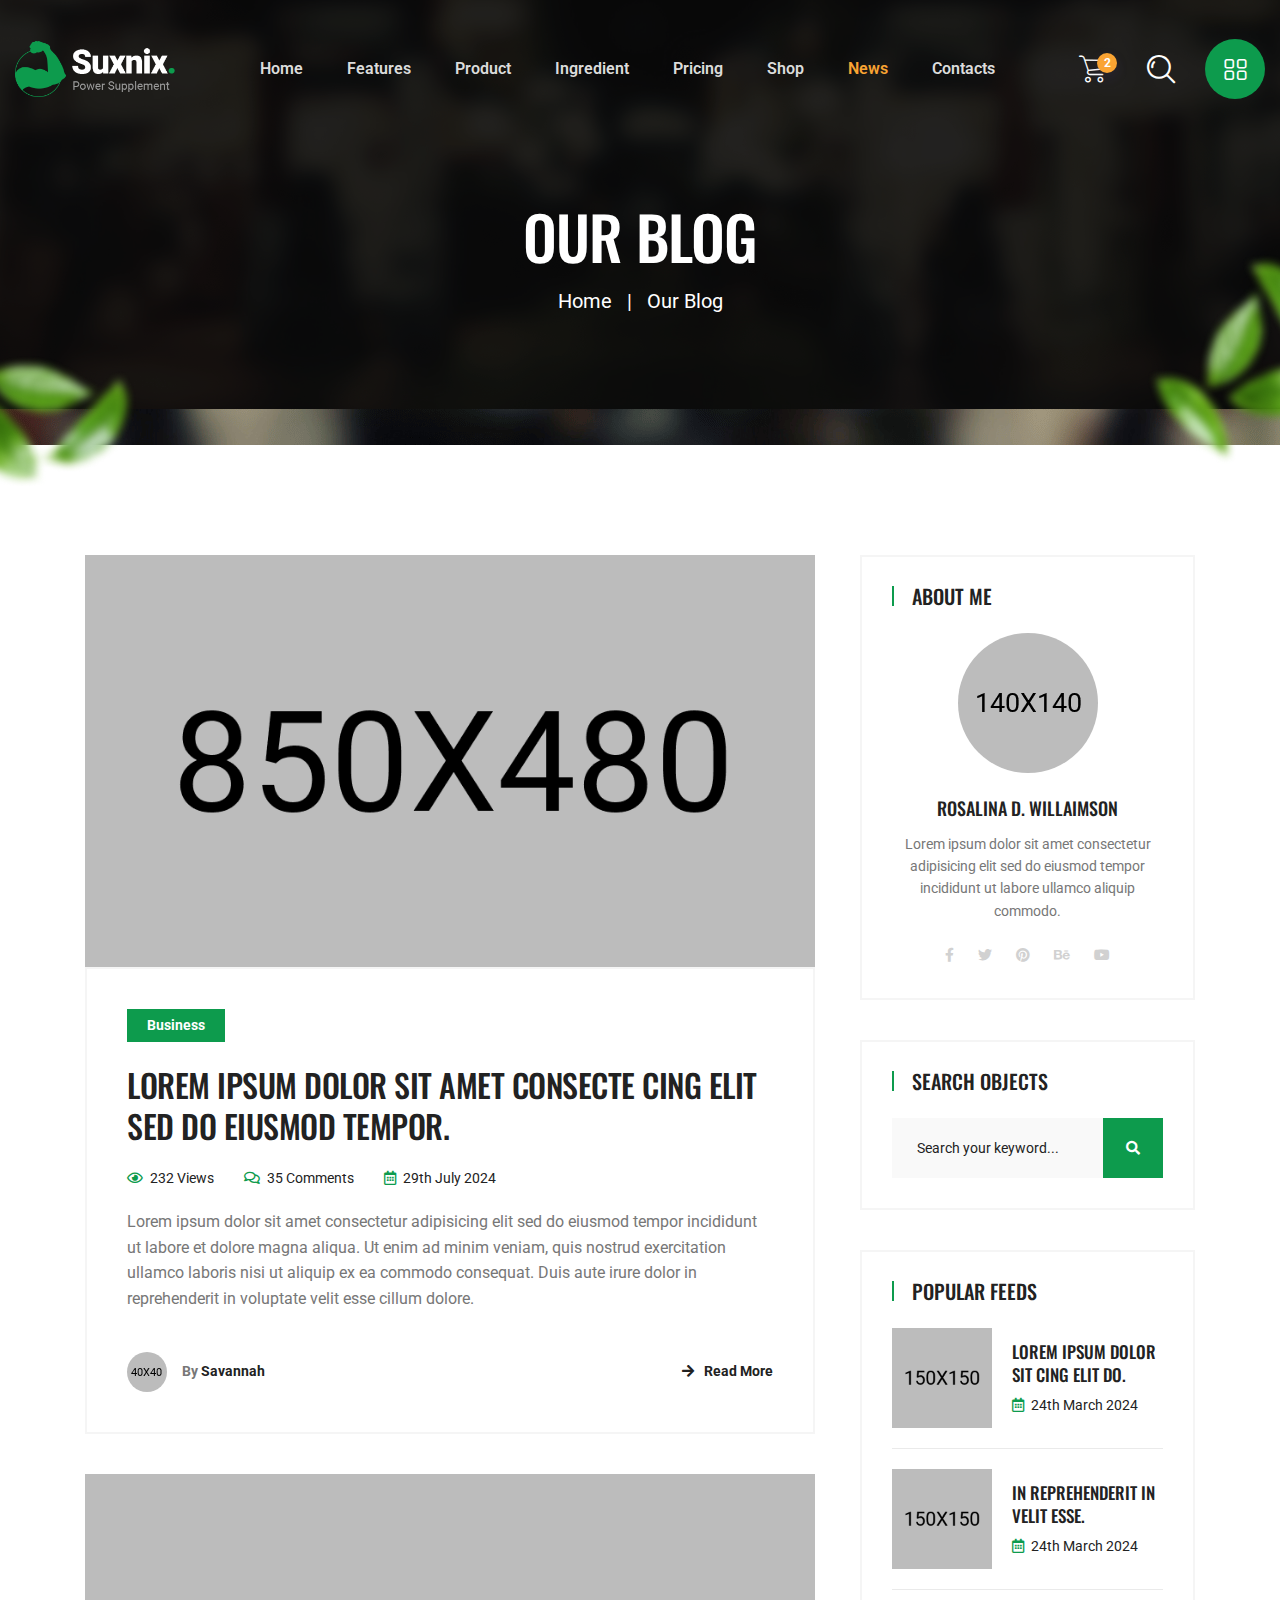
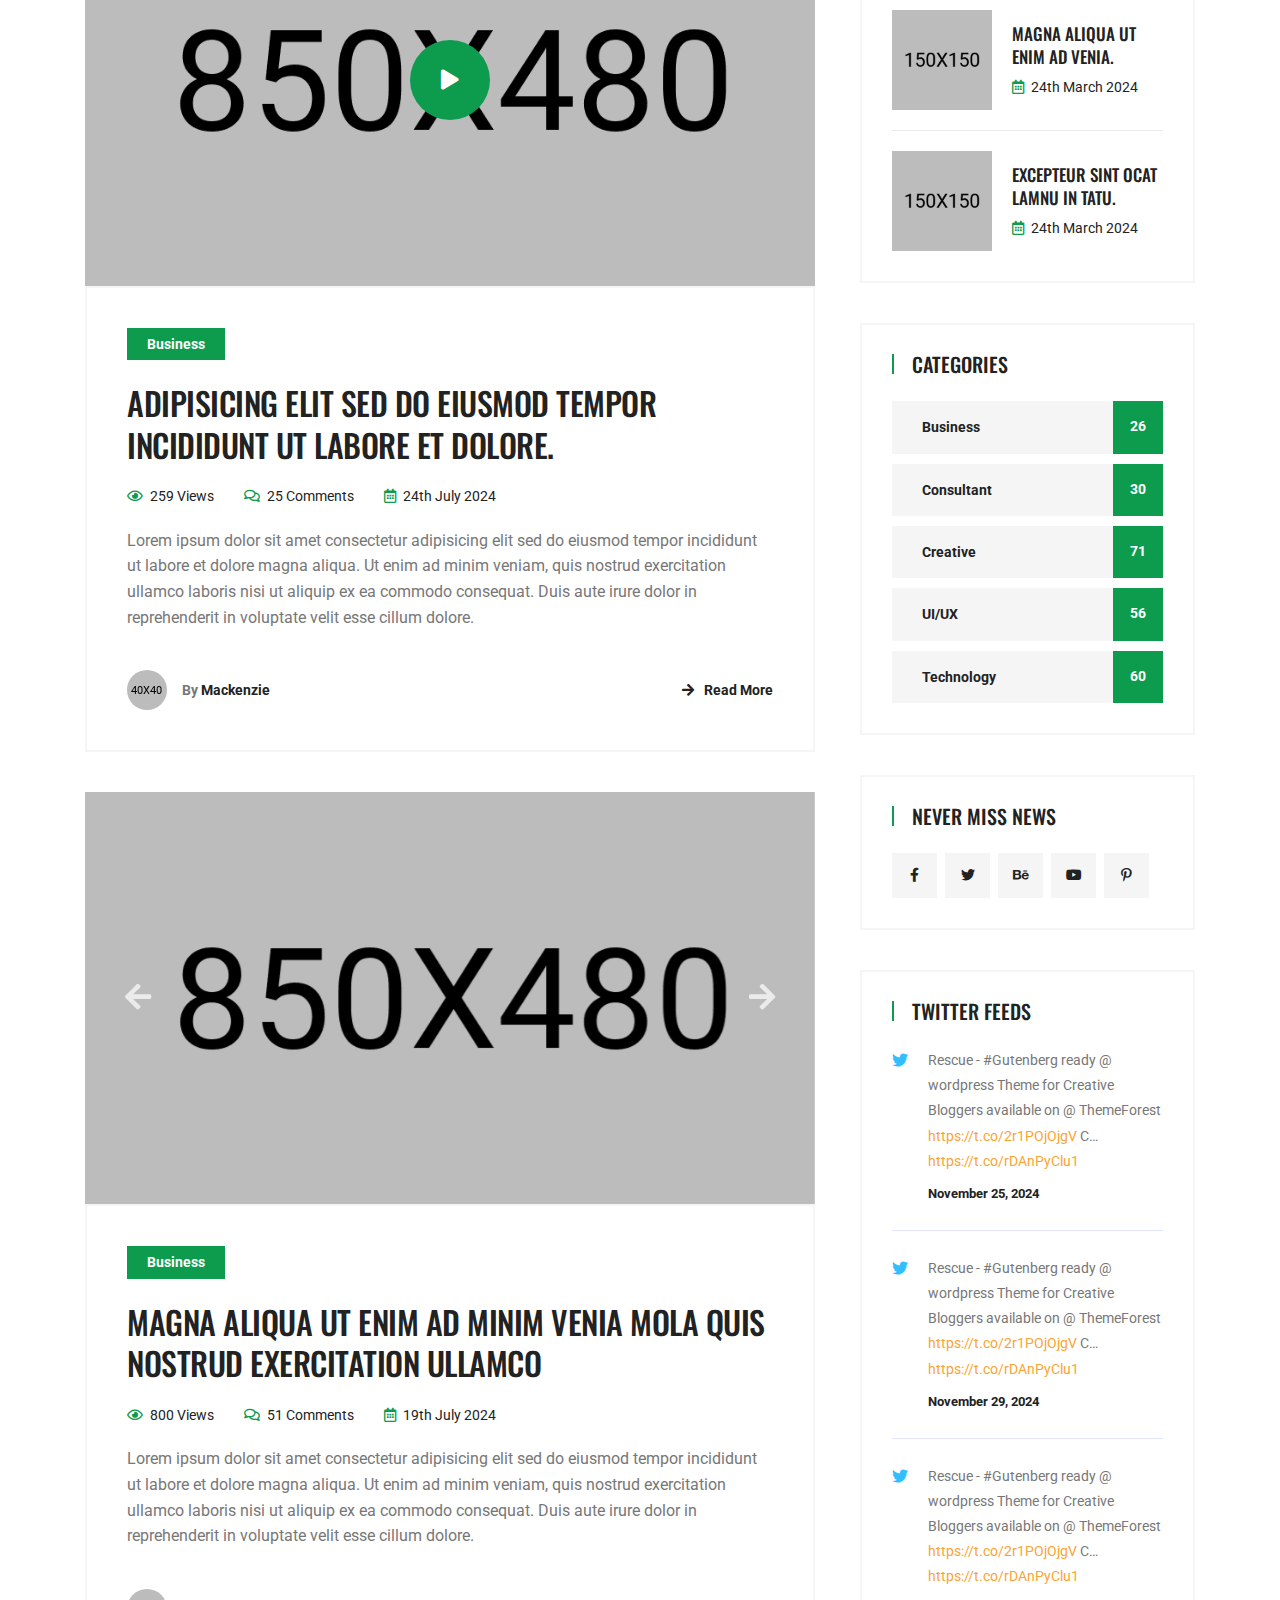
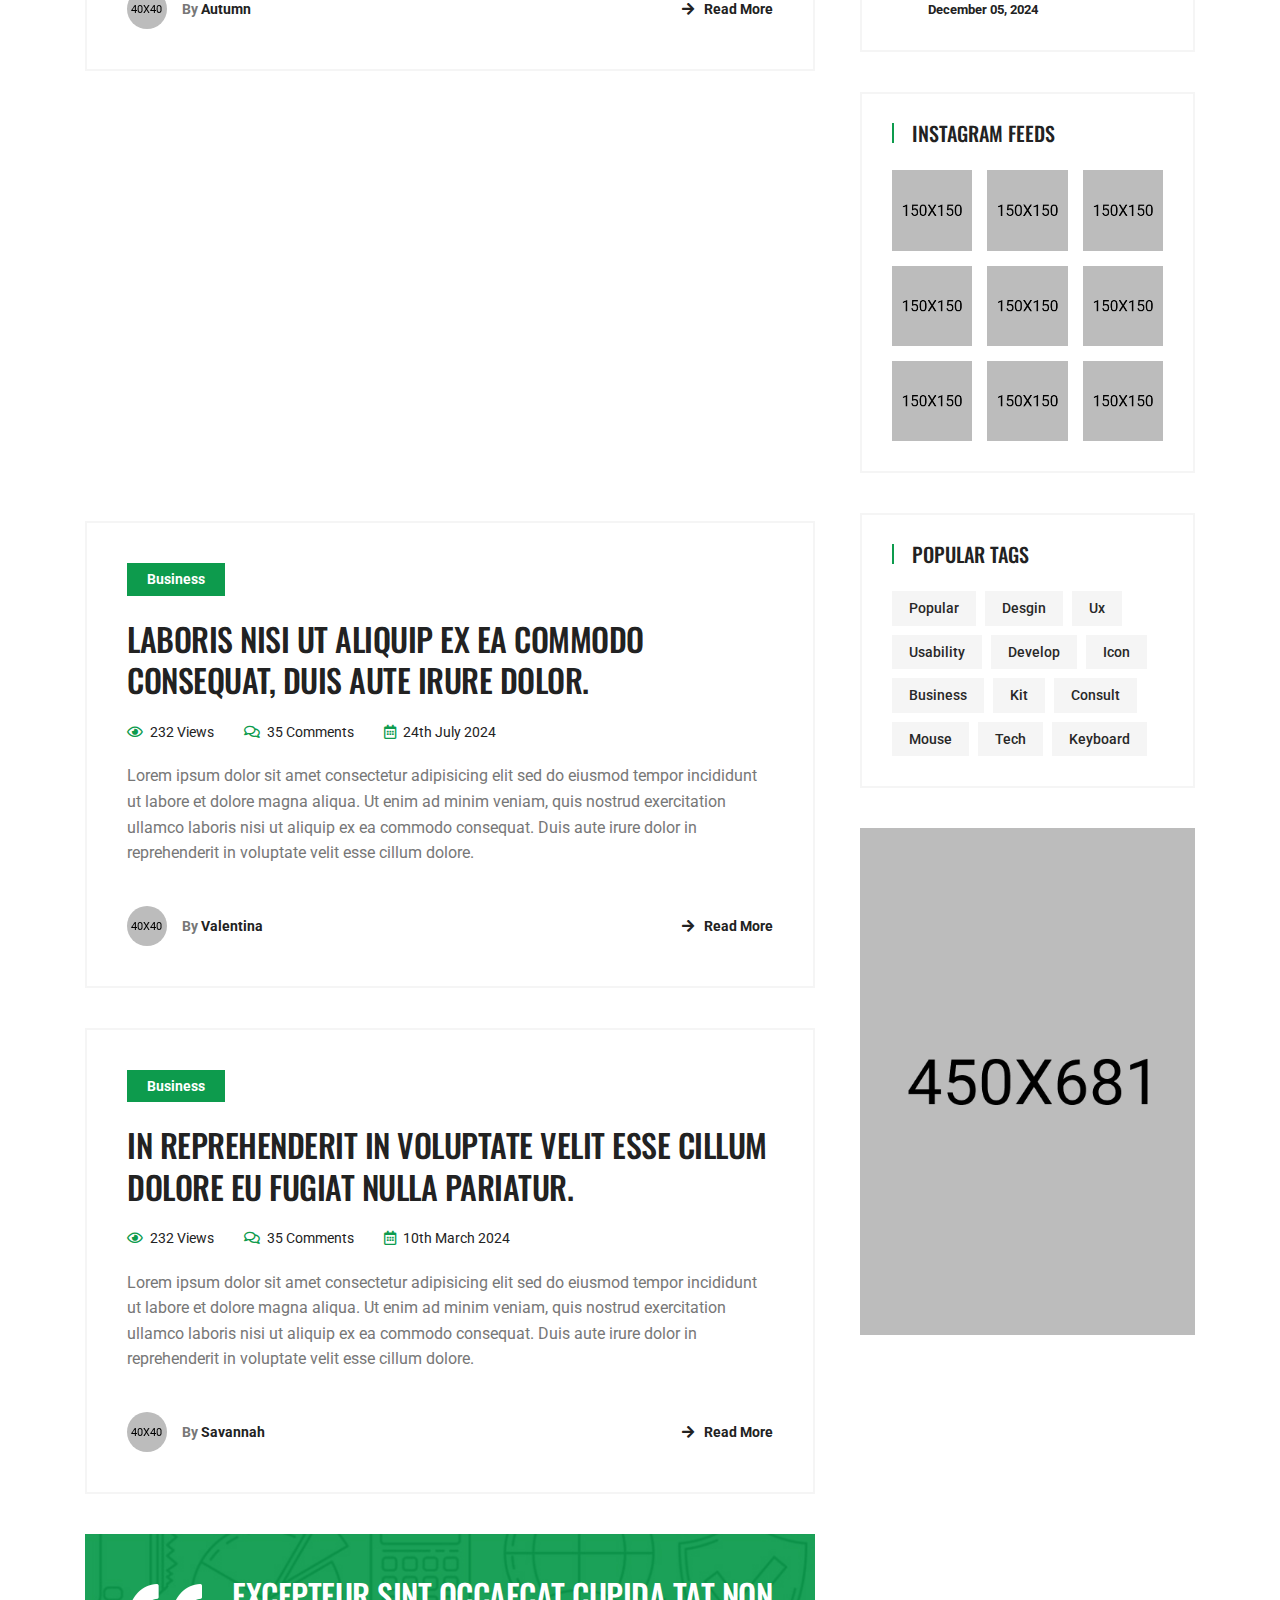
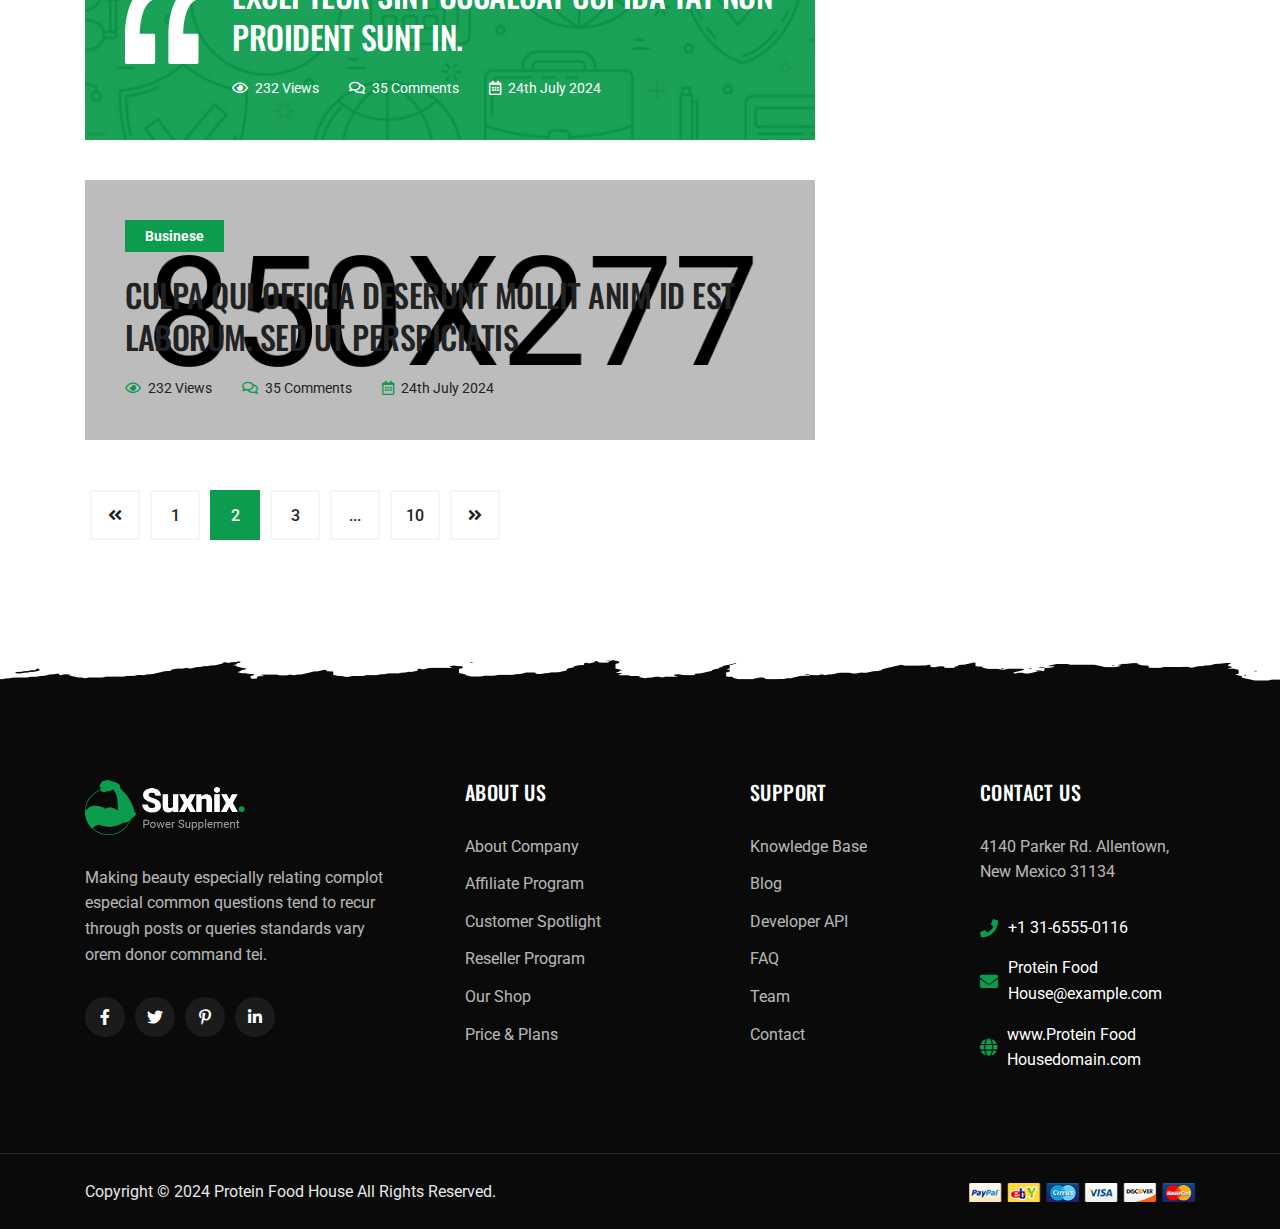
<file: blog.html>
<!doctype html>
<html class="no-js" lang="zxx">
    <head>
        <meta charset="utf-8">
        <meta http-equiv="x-ua-compatible" content="ie=edge">
        <title>Protein Food House - Health Supplement Landing Page</title>
        <meta name="description" content="">
        <meta name="viewport" content="width=device-width, initial-scale=1">

		<link rel="shortcut icon" type="image/x-icon" href="assets/img/favicon.png">
        <!-- Place favicon.ico in the root directory -->

		<!-- CSS here -->
        <link rel="stylesheet" href="assets/css/bootstrap.min.css">
        <link rel="stylesheet" href="assets/css/animate.min.css">
        <link rel="stylesheet" href="assets/css/magnific-popup.css">
        <link rel="stylesheet" href="assets/css/fontawesome-all.min.css">
        <link rel="stylesheet" href="assets/css/flaticon.css">
        <link rel="stylesheet" href="assets/css/jquery-ui.css">
        <link rel="stylesheet" href="assets/css/odometer.css">
        <link rel="stylesheet" href="assets/css/slick.css">
        <link rel="stylesheet" href="assets/css/default.css">
        <link rel="stylesheet" href="assets/css/style.css">
        <link rel="stylesheet" href="assets/css/responsive.css">
    </head>
    <body>

        <!-- Pre-loader-start -->
        <div id="preloader">
            <div class="tg-cube-grid">
                <div class="tg-cube tg-cube1"></div>
                <div class="tg-cube tg-cube2"></div>
                <div class="tg-cube tg-cube3"></div>
                <div class="tg-cube tg-cube4"></div>
                <div class="tg-cube tg-cube5"></div>
                <div class="tg-cube tg-cube6"></div>
                <div class="tg-cube tg-cube7"></div>
                <div class="tg-cube tg-cube8"></div>
                <div class="tg-cube tg-cube9"></div>
            </div>
        </div>
        <!-- Pre-loader-end -->

		<!-- Scroll-top -->
        <button class="scroll-top scroll-to-target" data-target="html">
            <i class="fas fa-angle-up"></i>
        </button>
        <!-- Scroll-top-end-->

        <!-- header-area -->
        <header id="home">
            <div id="sticky-header" class="menu-area transparent-header">
                <div class="container custom-container">
                    <div class="row">
                        <div class="col-12">
                            <div class="mobile-nav-toggler"><i class="flaticon-layout"></i></div>
                            <div class="menu-wrap">
                                <nav class="menu-nav">
                                    <div class="logo">
                                        <a href="index.html">
                                            <img src="assets/img/logo/white_logo.png" alt="Logo" class="main-logo">
                                            <img src="assets/img/logo/logo.png" alt="Logo" class="secondary-logo">
                                        </a>
                                    </div>
                                    <div class="navbar-wrap main-menu d-none d-xl-flex">
                                        <ul class="navigation">
                                            <li><a href="index.html#home">Home</a></li>
                                            <li><a href="index.html#features">Features</a></li>
                                            <li><a href="index.html#paroller">Product</a></li>
                                            <li><a href="index.html#ingredient">Ingredient</a></li>
                                            <li><a href="index.html#pricing">Pricing</a></li>
                                            <li class="menu-item-has-children"><a href="shop.html">Shop</a>
                                                <ul class="sub-menu">
                                                    <li><a href="shop.html">Our Shop</a></li>
                                                    <li><a href="shop-details.html">Shop Details</a></li>
                                                    <li><a href="cart.html">Cart Page</a></li>
                                                    <li><a href="checkout.html">Checkout Page</a></li>
                                                    <li><a href="login.html">Login Page</a></li>
                                                    <li><a href="register.html">Register Page</a></li>
                                                    <li><a href="reset-password.html">Reset Password Page</a></li>
                                                </ul>
                                            </li>
                                            <li class="menu-item-has-children active"><a href="index.html#news">News</a>
                                                <ul class="sub-menu">
                                                    <li class="active"><a href="blog.html">Our Blog</a></li>
                                                    <li><a href="blog-details.html">Blog Details</a></li>
                                                </ul>
                                            </li>
                                            <li><a href="contact.html">contacts</a></li>
                                        </ul>
                                    </div>
                                    <div class="header-action d-none d-sm-block">
                                        <ul>
                                            <li class="header-shop-cart">
                                                <a href="#" class="cart-count"><i class="flaticon-shopping-cart"></i>
                                                    <span class="mini-cart-count">2</span>
                                                </a>
                                                <div class="header-mini-cart">
                                                    <ul class="woocommerce-mini-cart cart_list product_list_widget list-wrap">
                                                        <li class="woocommerce-mini-cart-item d-flex align-items-center">
                                                            <a href="#" class="remove remove_from_cart_button">×</a>
                                                            <div class="mini-cart-img">
                                                                <img src="assets/img/products/cart_p01.jpg" alt="Product">
                                                            </div>
                                                            <div class="mini-cart-content">
                                                                <h4 class="product-title"><a href="shop-details.html">Antiaging and Longevity</a></h4>
                                                                <div class="mini-cart-price">1 ×
                                                                    <span class="woocommerce-Price-amount amount">$49</span>
                                                                </div>
                                                            </div>
                                                        </li>
                                                        <li class="woocommerce-mini-cart-item d-flex align-items-center">
                                                            <a href="#" class="remove remove_from_cart_button">×</a>
                                                            <div class="mini-cart-img">
                                                                <img src="assets/img/products/cart_p02.jpg" alt="Product">
                                                            </div>
                                                            <div class="mini-cart-content">
                                                                <h4 class="product-title"><a href="shop-details.html">Branched Chain Amino Acids</a></h4>
                                                                <div class="mini-cart-price">2 ×
                                                                    <span class="woocommerce-Price-amount amount">$69</span>
                                                                </div>
                                                            </div>
                                                        </li>
                                                    </ul>
                                                    <p class="woocommerce-mini-cart__total">
                                                        <strong>Subtotal:</strong>
                                                        <span class="woocommerce-Price-amount">$149</span>
                                                    </p>
                                                    <p class="checkout-link">
                                                        <a href="cart.html" class="button wc-forward">View cart</a>
                                                        <a href="checkout.html" class="button checkout wc-forward">Checkout</a>
                                                    </p>
                                                </div>
                                            </li>
                                            <li class="header-search"><a href="#"><i class="flaticon-search"></i></a></li>
                                            <li class="offCanvas-btn d-none d-xl-block"><a href="#" class="navSidebar-button"><i class="flaticon-layout"></i></a>
                                            </li>
                                        </ul>
                                    </div>
                                </nav>
                            </div>
                        </div>
                    </div>
                </div>
            </div>

            <!-- Mobile Menu  -->
            <div class="mobile-menu">
                <nav class="menu-box">
                    <div class="close-btn"><i class="fas fa-times"></i></div>
                    <div class="nav-logo">
                        <a href="index.html"><img src="assets/img/logo/logo.png" alt=""></a>
                    </div>
                    <div class="menu-outer">
                        <!--Here Menu Will Come Automatically Via Javascript / Same Menu as in Header-->
                    </div>
                    <div class="social-links">
                        <ul class="clearfix">
                            <li><a href="#"><i class="fab fa-facebook-f"></i></a></li>
                            <li><a href="#"><i class="fab fa-twitter"></i></a></li>
                            <li><a href="#"><i class="fab fa-instagram"></i></a></li>
                            <li><a href="#"><i class="fab fa-linkedin-in"></i></a></li>
                            <li><a href="#"><i class="fab fa-youtube"></i></a></li>
                        </ul>
                    </div>
                </nav>
            </div>
            <div class="menu-backdrop"></div>
            <!-- End Mobile Menu -->

            <!-- header-search -->
            <div class="search-popup-wrap" tabindex="-1" role="dialog" aria-hidden="true">
                <div class="search-wrap text-center">
                    <div class="container">
                        <div class="row">
                            <div class="col-12">
                                <div class="search-form">
                                    <form action="#">
                                        <input type="text" placeholder="Enter your keyword...">
                                        <button class="search-btn"><i class="flaticon-search"></i></button>
                                    </form>
                                </div>
                            </div>
                        </div>
                    </div>
                </div>
            </div>
            <div class="search-backdrop"></div>
            <!-- header-search-end -->

            <!-- offCanvas-start -->
            <div class="offCanvas-wrap">
                <div class="offCanvas-toggle"><img src="assets/img/icons/close.png" alt="icon"></div>
                <div class="offCanvas-body">
                    <div class="offCanvas-content">
                        <h3 class="title">Getting all of the <span>Nutrients</span> you need simply cannot be done without supplements.</h3>
                        <p>Nam libero tempore, cum soluta nobis eligendi cumque quod placeat facere possimus assumenda omnis dolor repellendu sautem temporibus officiis</p>
                    </div>
                    <div class="offcanvas-contact">
                        <h4 class="number">+971 50650 9491</h4>
                        <h4 class="email">info@proteinfoodhouse.com</h4>
                       Al Hamriya, Dubai, United Arab Emirates, Post Box - 251774
                        <ul class="offcanvas-social list-wrap">
                            <li><a href="#"><i class="fab fa-facebook-f"></i></a></li>
                            <li><a href="#"><i class="fab fa-twitter"></i></a></li>
                            <li><a href="#"><i class="fab fa-instagram"></i></a></li>
                        </ul>
                    </div>
                </div>
            </div>
            <div class="offCanvas-overlay"></div>
            <!-- offCanvas-end -->

        </header>
        <!-- header-area-end -->


        <!-- main-area -->
        <main class="main-area fix">

            <!-- breadcrumb-area -->
            <section class="breadcrumb-area breadcrumb-bg">
                <div class="container">
                    <div class="row justify-content-center">
                        <div class="col-xl-10">
                            <div class="breadcrumb-content text-center">
                                <h2 class="title">Our Blog</h2>
                                <nav aria-label="Breadcrumbs" class="breadcrumb-trail">
                                    <ul class="breadcrumb">
                                        <li class="breadcrumb-item trail-item trail-begin">
                                            <a href="index.html"><span>Home</span></a>
                                        </li>
                                        <li class="breadcrumb-item trail-item trail-end"><span>Our Blog</span></li>
                                    </ul>
                                </nav>
                            </div>
                        </div>
                    </div>
                </div>
                <div class="video-shape one"><img src="assets/img/others/video_shape01.png" alt="shape"></div>
                <div class="video-shape two"><img src="assets/img/others/video_shape02.png" alt="shape"></div>
            </section>
            <!-- breadcrumb-area-end -->

            <!-- blog-area -->
            <section class="blog-area pt-120 pb-120">
                <div class="container">
                    <div class="row justify-content-center">
                        <div class="col-lg-8">
                            <div class="blog--post--item mb-40">
                                <div class="blog--post--thumb">
                                    <a href="blog-details.html"><img src="assets/img/blog/inner_blog_thumb01.jpg" alt="img"></a>
                                </div>
                                <div class="blog--post--content">
                                    <div class="blog--tag">
                                        <a href="#">Business</a>
                                    </div>
                                    <h2 class="blog--post--title"><a href="blog-details.html">Lorem ipsum dolor sit amet consecte cing elit sed do eiusmod tempor.</a></h2>
                                    <div class="blog--post--meta mb-20">
                                        <ul class="list-wrap">
                                            <li><span><i class="far fa-eye"></i>232 Views</span></li>
                                            <li><a href="#"><i class="far fa-comments"></i>35 Comments</a></li>
                                            <li><span><i class="far fa-calendar-alt"></i>29th July 2024</span></li>
                                        </ul>
                                    </div>
                                    <div class="post-text">
                                        <p>Lorem ipsum dolor sit amet consectetur adipisicing elit sed do eiusmod tempor incididunt ut labore et dolore magna aliqua. Ut enim ad minim veniam, quis nostrud exercitation ullamco laboris nisi ut aliquip ex ea commodo consequat. Duis aute irure dolor in reprehenderit in voluptate velit esse cillum dolore.</p>
                                    </div>
                                    <div class="blog--post--bottom">
                                        <div class="blog--post--avatar">
                                            <div class="blog--avatar--img">
                                                <img src="assets/img/blog/b_avatar.png" alt="img">
                                            </div>
                                            <div class="blog--avatar--info">
                                                <p>by <a href="#">Savannah</a></p>
                                            </div>
                                        </div>
                                        <div class="blog--read--more">
                                            <a href="blog-details.html"><i class="fas fa-arrow-right"></i>Read More</a>
                                        </div>
                                    </div>
                                </div>
                            </div>
                            <div class="blog--post--item mb-40">
                                <div class="blog--post--thumb position-relative">
                                    <a href="blog-details.html"><img src="assets/img/blog/inner_blog_thumb02.jpg" alt="img"></a>
                                    <a href="https://www.youtube.com/watch?v=vkNcyKbRgqY" class="video--icon popup-video">
                                        <i class="fas fa-play"></i></a>
                                </div>
                                <div class="blog--post--content">
                                    <div class="blog--tag">
                                        <a href="#">Business</a>
                                    </div>
                                    <h2 class="blog--post--title"><a href="blog-details.html">Adipisicing elit sed do eiusmod tempor incididunt ut labore et dolore.</a></h2>
                                    <div class="blog--post--meta mb-20">
                                        <ul class="list-wrap">
                                            <li><span><i class="far fa-eye"></i>259 Views</span></li>
                                            <li><a href="#"><i class="far fa-comments"></i>25 Comments</a></li>
                                            <li><span><i class="far fa-calendar-alt"></i>24th July 2024</span></li>
                                        </ul>
                                    </div>
                                    <div class="post-text">
                                        <p>Lorem ipsum dolor sit amet consectetur adipisicing elit sed do eiusmod tempor incididunt ut labore et dolore magna aliqua. Ut enim ad minim veniam, quis nostrud exercitation ullamco laboris nisi ut aliquip ex ea commodo consequat. Duis aute irure dolor in reprehenderit in voluptate velit esse cillum dolore.</p>
                                    </div>
                                    <div class="blog--post--bottom">
                                        <div class="blog--post--avatar">
                                            <div class="blog--avatar--img">
                                                <img src="assets/img/blog/b_avatar.png" alt="img">
                                            </div>
                                            <div class="blog--avatar--info">
                                                <p>by <a href="#">Mackenzie</a></p>
                                            </div>
                                        </div>
                                        <div class="blog--read--more">
                                            <a href="blog-details.html"><i class="fas fa-arrow-right"></i>Read More</a>
                                        </div>
                                    </div>
                                </div>
                            </div>
                            <div class="blog--post--item mb-40">
                                <div class="blog--post--thumb blog-thumb-active">
                                    <div class="slide-post">
                                        <img src="assets/img/blog/inner_blog_thumb03.jpg" alt="">
                                    </div>
                                    <div class="slide-post">
                                        <img src="assets/img/blog/inner_blog_thumb01.jpg" alt="">
                                    </div>
                                    <div class="slide-post">
                                        <img src="assets/img/blog/inner_blog_thumb02.jpg" alt="">
                                    </div>
                                </div>
                                <div class="blog--post--content">
                                    <div class="blog--tag">
                                        <a href="#">Business</a>
                                    </div>
                                    <h2 class="blog--post--title"><a href="blog-details.html">Magna aliqua Ut enim ad minim venia mola quis nostrud exercitation ullamco</a></h2>
                                    <div class="blog--post--meta mb-20">
                                        <ul class="list-wrap">
                                            <li><span><i class="far fa-eye"></i>800 Views</span></li>
                                            <li><a href="#"><i class="far fa-comments"></i>51 Comments</a></li>
                                            <li><span><i class="far fa-calendar-alt"></i>19th July 2024</span></li>
                                        </ul>
                                    </div>
                                    <div class="post-text">
                                        <p>Lorem ipsum dolor sit amet consectetur adipisicing elit sed do eiusmod tempor incididunt ut labore et dolore magna aliqua. Ut enim ad minim veniam, quis nostrud exercitation ullamco laboris nisi ut aliquip ex ea commodo consequat. Duis aute irure dolor in reprehenderit in voluptate velit esse cillum dolore.</p>
                                    </div>
                                    <div class="blog--post--bottom">
                                        <div class="blog--post--avatar">
                                            <div class="blog--avatar--img">
                                                <img src="assets/img/blog/b_avatar.png" alt="img">
                                            </div>
                                            <div class="blog--avatar--info">
                                                <p>by <a href="#">Autumn</a></p>
                                            </div>
                                        </div>
                                        <div class="blog--read--more">
                                            <a href="blog-details.html"><i class="fas fa-arrow-right"></i>Read More</a>
                                        </div>
                                    </div>
                                </div>
                            </div>
                            <div class="blog--post--item mb-40">
                                <div class="blog--post--thumb ratio ratio-16x9">
                                    <iframe src="https://w.soundcloud.com/player/?url=https%3A//api.soundcloud.com/tracks/645155892&color=%23FAA432&auto_play=false&hide_related=false&show_comments=true&show_user=true&show_reposts=false&show_teaser=true&visual=true" allowfullscreen></iframe>
                                </div>
                                <div class="blog--post--content">
                                    <div class="blog--tag">
                                        <a href="#">Business</a>
                                    </div>
                                    <h2 class="blog--post--title"><a href="blog-details.html">Laboris nisi ut aliquip ex ea commodo consequat, Duis aute irure dolor.</a></h2>
                                    <div class="blog--post--meta mb-20">
                                        <ul class="list-wrap">
                                            <li><span><i class="far fa-eye"></i>232 Views</span></li>
                                            <li><a href="#"><i class="far fa-comments"></i>35 Comments</a></li>
                                            <li><span><i class="far fa-calendar-alt"></i>24th July 2024</span></li>
                                        </ul>
                                    </div>
                                    <div class="post-text">
                                        <p>Lorem ipsum dolor sit amet consectetur adipisicing elit sed do eiusmod tempor incididunt ut labore et dolore magna aliqua. Ut enim ad minim veniam, quis nostrud exercitation ullamco laboris nisi ut aliquip ex ea commodo consequat. Duis aute irure dolor in reprehenderit in voluptate velit esse cillum dolore.</p>
                                    </div>
                                    <div class="blog--post--bottom">
                                        <div class="blog--post--avatar">
                                            <div class="blog--avatar--img">
                                                <img src="assets/img/blog/b_avatar.png" alt="img">
                                            </div>
                                            <div class="blog--avatar--info">
                                                <p>by <a href="#">Valentina</a></p>
                                            </div>
                                        </div>
                                        <div class="blog--read--more">
                                            <a href="blog-details.html"><i class="fas fa-arrow-right"></i>Read More</a>
                                        </div>
                                    </div>
                                </div>
                            </div>
                            <div class="blog--post--item mb-40">
                                <div class="blog--post--content">
                                    <div class="blog--tag">
                                        <a href="#">Business</a>
                                    </div>
                                    <h2 class="blog--post--title"><a href="blog-details.html">In reprehenderit in voluptate velit esse cillum dolore eu fugiat nulla pariatur.</a></h2>
                                    <div class="blog--post--meta mb-20">
                                        <ul class="list-wrap">
                                            <li><span><i class="far fa-eye"></i>232 Views</span></li>
                                            <li><a href="#"><i class="far fa-comments"></i>35 Comments</a></li>
                                            <li><span><i class="far fa-calendar-alt"></i>10th March 2024</span></li>
                                        </ul>
                                    </div>
                                    <div class="post-text">
                                        <p>Lorem ipsum dolor sit amet consectetur adipisicing elit sed do eiusmod tempor incididunt ut labore et dolore magna aliqua. Ut enim ad minim veniam, quis nostrud exercitation ullamco laboris nisi ut aliquip ex ea commodo consequat. Duis aute irure dolor in reprehenderit in voluptate velit esse cillum dolore.</p>
                                    </div>
                                    <div class="blog--post--bottom">
                                        <div class="blog--post--avatar">
                                            <div class="blog--avatar--img">
                                                <img src="assets/img/blog/b_avatar.png" alt="img">
                                            </div>
                                            <div class="blog--avatar--info">
                                                <p>by <a href="#">Savannah</a></p>
                                            </div>
                                        </div>
                                        <div class="blog--read--more">
                                            <a href="blog-details.html"><i class="fas fa-arrow-right"></i>Read More</a>
                                        </div>
                                    </div>
                                </div>
                            </div>
                            <div class="blog--post--item mb-40">
                                <div class="blog--post--content quote-post" data-background="assets/img/blog/bsingle_post_bg.jpg">
                                    <div class="quote-icon">
                                        <img src="assets/img/icons/blockquote.png" alt="">
                                    </div>
                                    <div class="fix">
                                        <h2 class="blog--post--title"><a href="blog-details.html">Excepteur sint occaecat cupida tat non proident sunt in.</a></h2>
                                        <div class="blog--post--meta">
                                            <ul class="list-wrap">
                                                <li><span><i class="far fa-eye"></i>232 Views</span></li>
                                                <li><a href="#"><i class="far fa-comments"></i>35 Comments</a></li>
                                                <li><span><i class="far fa-calendar-alt"></i>24th July 2024</span></li>
                                            </ul>
                                        </div>
                                    </div>
                                </div>
                            </div>
                            <div class="blog--post--item mb-40">
                                <div class="blog--post--content post-bg" data-background="assets/img/blog/bsingle_post_bg02.jpg">
                                    <div class="blog--tag">
                                        <a href="#">Businese</a>
                                    </div>
                                    <h2 class="blog--post--title"><a href="blog-details.html">Culpa qui officia deserunt mollit anim id est laborum. Sed ut perspiciatis</a></h2>
                                    <div class="blog--post--meta">
                                        <ul class="list-wrap">
                                            <li><span><i class="far fa-eye"></i>232 Views</span></li>
                                            <li><a href="#"><i class="far fa-comments"></i>35 Comments</a></li>
                                            <li><span><i class="far fa-calendar-alt"></i>24th July 2024</span></li>
                                        </ul>
                                    </div>
                                </div>
                            </div>
                            <div class="pagination-wrap">
                                <ul class="list-wrap">
                                    <li class="prv-next">
                                        <a href="blog.html"><i class="fas fa-angle-double-left"></i></a>
                                    </li>
                                    <li><a href="blog.html">1</a></li>
                                    <li><a href="blog.html" class="current">2</a></li>
                                    <li><a href="blog.html">3</a></li>
                                    <li><a href="blog.html">...</a></li>
                                    <li><a href="blog.html">10</a></li>
                                    <li class="prv-right">
                                        <a href="blog.html"><i class="fas fa-angle-double-right"></i></a>
                                    </li>
                                </ul>
                            </div>
                        </div>
                        <div class="col-lg-4 col-md-7">
                            <aside class="blog-sidebar pl-20">
                                <div class="widget mb-40">
                                    <div class="sidebar-title mb-25">
                                        <h3 class="title">About Me</h3>
                                    </div>
                                    <div class="blog-about text-center">
                                        <div class="blog-avatar-img mb-25">
                                            <img src="assets/img/blog/me.png" alt="img">
                                        </div>
                                        <div class="b-about-content mb-20">
                                            <h4>Rosalina D. Willaimson</h4>
                                            <p>Lorem ipsum dolor sit amet consectetur adipisicing elit sed do eiusmod tempor incididunt ut labore ullamco aliquip commodo.</p>
                                        </div>
                                        <div class="b-about-social">
                                            <a href="#"><i class="fab fa-facebook-f"></i></a>
                                            <a href="#"><i class="fab fa-twitter"></i></a>
                                            <a href="#"><i class="fab fa-pinterest"></i></a>
                                            <a href="#"><i class="fab fa-behance"></i></a>
                                            <a href="#"><i class="fab fa-youtube"></i></a>
                                        </div>
                                    </div>
                                </div>
                                <div class="widget mb-40">
                                    <div class="sidebar-title mb-25">
                                        <h3 class="title">Search Objects</h3>
                                    </div>
                                    <div class="sidebar-search-form position-relative">
                                        <form action="#">
                                            <input type="text" placeholder="Search your keyword...">
                                            <button><i class="fas fa-search"></i></button>
                                        </form>
                                    </div>
                                </div>
                                <div class="widget mb-40">
                                    <div class="sidebar-title mb-25">
                                        <h3 class="title">Popular Feeds</h3>
                                    </div>
                                    <div class="rc-post">
                                        <div class="rc-post-thumb">
                                            <a href="#"><img src="assets/img/blog/insta_post02.jpg" alt="img"></a>
                                        </div>
                                        <div class="rc-post-content">
                                            <h5><a href="blog-details.html">Lorem ipsum dolor sit cing elit do.</a></h5>
                                            <div class="rc-post-date">
                                                <span><i class="far fa-calendar-alt"></i>24th March 2024</span>
                                            </div>
                                        </div>
                                    </div>
                                    <div class="rc-post">
                                        <div class="rc-post-thumb">
                                            <a href="#"><img src="assets/img/blog/insta_post03.jpg" alt="img"></a>
                                        </div>
                                        <div class="rc-post-content">
                                            <h5><a href="blog-details.html">In reprehenderit in velit esse.</a></h5>
                                            <div class="rc-post-date">
                                                <span><i class="far fa-calendar-alt"></i>24th March 2024</span>
                                            </div>
                                        </div>
                                    </div>
                                    <div class="rc-post">
                                        <div class="rc-post-thumb">
                                            <a href="#"><img src="assets/img/blog/insta_post04.jpg" alt="img"></a>
                                        </div>
                                        <div class="rc-post-content">
                                            <h5><a href="blog-details.html">Magna aliqua Ut enim ad venia.</a></h5>
                                            <div class="rc-post-date">
                                                <span><i class="far fa-calendar-alt"></i>24th March 2024</span>
                                            </div>
                                        </div>
                                    </div>
                                    <div class="rc-post">
                                        <div class="rc-post-thumb">
                                            <a href="#"><img src="assets/img/blog/insta_post05.jpg" alt="img"></a>
                                        </div>
                                        <div class="rc-post-content">
                                            <h5><a href="blog-details.html">Excepteur sint ocat lamnu in tatu.</a></h5>
                                            <div class="rc-post-date">
                                                <span><i class="far fa-calendar-alt"></i>24th March 2024</span>
                                            </div>
                                        </div>
                                    </div>
                                </div>
                                <div class="widget mb-40">
                                    <div class="sidebar-title mb-25">
                                        <h3 class="title">Categories</h3>
                                    </div>
                                    <div class="sidebar-cat">
                                        <ul class="list-wrap">
                                            <li><a href="#">Business <span>26</span></a></li>
                                            <li><a href="#">Consultant <span>30</span></a></li>
                                            <li><a href="#">Creative <span>71</span></a></li>
                                            <li><a href="#">UI/UX <span>56</span></a></li>
                                            <li><a href="#">Technology <span>60</span></a></li>
                                        </ul>
                                    </div>
                                </div>
                                <div class="widget mb-40">
                                    <div class="sidebar-title mb-25">
                                        <h3 class="title">Never Miss News</h3>
                                    </div>
                                    <div class="sidebar-social">
                                        <a href="#"><i class="fab fa-facebook-f"></i></a>
                                        <a href="#"><i class="fab fa-twitter"></i></a>
                                        <a href="#"><i class="fab fa-behance"></i></a>
                                        <a href="#"><i class="fab fa-youtube"></i></a>
                                        <a href="#"><i class="fab fa-pinterest-p"></i></a>
                                    </div>
                                </div>
                                <div class="widget mb-40">
                                    <div class="sidebar-title mb-25">
                                        <h3 class="title">Twitter Feeds</h3>
                                    </div>
                                    <div class="twitter-post">
                                        <ul class="list-wrap">
                                            <li>
                                                <div class="twitter-icon">
                                                    <i class="fab fa-twitter"></i>
                                                </div>
                                                <div class="twitter-content fix">
                                                    <p>Rescue - #Gutenberg ready @ wordpress
                                                        Theme for Creative Bloggers available on
                                                        @ ThemeForest <a href="#">https://t.co/2r1POjOjgV</a> C…
                                                        <a href="#">https://t.co/rDAnPyClu1</a>
                                                    </p>
                                                    <div class="twitter-post-date">
                                                        <span>November 25, 2024</span>
                                                    </div>
                                                </div>
                                            </li>
                                            <li>
                                                <div class="twitter-icon">
                                                    <i class="fab fa-twitter"></i>
                                                </div>
                                                <div class="twitter-content fix">
                                                    <p>Rescue - #Gutenberg ready @ wordpress
                                                        Theme for Creative Bloggers available on
                                                        @ ThemeForest <a href="#">https://t.co/2r1POjOjgV</a> C…
                                                        <a href="#">https://t.co/rDAnPyClu1</a>
                                                    </p>
                                                    <div class="twitter-post-date">
                                                        <span>November 29, 2024</span>
                                                    </div>
                                                </div>
                                            </li>
                                            <li>
                                                <div class="twitter-icon">
                                                    <i class="fab fa-twitter"></i>
                                                </div>
                                                <div class="twitter-content fix">
                                                    <p>Rescue - #Gutenberg ready @ wordpress
                                                        Theme for Creative Bloggers available on
                                                        @ ThemeForest <a href="#">https://t.co/2r1POjOjgV</a> C…
                                                        <a href="#">https://t.co/rDAnPyClu1</a>
                                                    </p>
                                                    <div class="twitter-post-date">
                                                        <span>December 05, 2024</span>
                                                    </div>
                                                </div>
                                            </li>
                                        </ul>
                                    </div>
                                </div>
                                <div class="widget mb-40">
                                    <div class="sidebar-title mb-25">
                                        <h3 class="title">Instagram Feeds</h3>
                                    </div>
                                    <div class="sidebar-insta-post">
                                        <ul class="list-wrap">
                                            <li>
                                                <a href="#"><img src="assets/img/blog/insta_post01.jpg" alt="img"></a>
                                            </li>
                                            <li>
                                                <a href="#"><img src="assets/img/blog/insta_post02.jpg" alt="img"></a>
                                            </li>
                                            <li>
                                                <a href="#"><img src="assets/img/blog/insta_post03.jpg" alt="img"></a>
                                            </li>
                                            <li>
                                                <a href="#"><img src="assets/img/blog/insta_post04.jpg" alt="img"></a>
                                            </li>
                                            <li>
                                                <a href="#"><img src="assets/img/blog/insta_post05.jpg" alt="img"></a>
                                            </li>
                                            <li>
                                                <a href="#"><img src="assets/img/blog/insta_post06.jpg" alt="img"></a>
                                            </li>
                                            <li>
                                                <a href="#"><img src="assets/img/blog/insta_post07.jpg" alt="img"></a>
                                            </li>
                                            <li>
                                                <a href="#"><img src="assets/img/blog/insta_post08.jpg" alt="img"></a>
                                            </li>
                                            <li>
                                                <a href="#"><img src="assets/img/blog/insta_post09.jpg" alt="img"></a>
                                            </li>
                                        </ul>
                                    </div>
                                </div>
                                <div class="widget mb-40">
                                    <div class="sidebar-title mb-25">
                                        <h3 class="title">Popular Tags</h3>
                                    </div>
                                    <div class="widget-tag">
                                        <ul class="list-wrap">
                                            <li><a href="#">Popular</a></li>
                                            <li><a href="#">desgin</a></li>
                                            <li><a href="#">ux</a></li>
                                            <li><a href="#">usability</a></li>
                                            <li><a href="#">develop</a></li>
                                            <li><a href="#">icon</a></li>
                                            <li><a href="#">business</a></li>
                                            <li><a href="#">kit</a></li>
                                            <li><a href="#">consult</a></li>
                                            <li><a href="#">mouse</a></li>
                                            <li><a href="#">tech</a></li>
                                            <li><a href="#">keyboard</a></li>
                                        </ul>
                                    </div>
                                </div>
                                <div class="banner-widget">
                                    <div class="sidebar-banner">
                                        <a href="#">
                                            <img src="assets/img/blog/banner.jpg" alt="img">
                                        </a>
                                    </div>
                                </div>
                            </aside>
                        </div>
                    </div>
                </div>
            </section>
            <!-- blog-area-end -->

        </main>
        <!-- main-area-end -->


        <!-- Footer-area -->
        <footer class="footer-area not-show-instagram">
            <div class="footer-top-wrap">
                <div class="container">
                    <div class="footer-widgets-wrap">
                        <div class="row">
                            <div class="col-lg-4 col-md-7">
                                <div class="footer-widget">
                                    <div class="footer-about">
                                        <div class="footer-logo logo">
                                            <a href="index.html"><img src="assets/img/logo/white_logo.png" alt="Logo"></a>
                                        </div>
                                        <div class="footer-text">
                                            <p>Making beauty especially relating complot especial common questions tend to recur through posts or queries standards vary orem donor command tei.</p>
                                        </div>
                                        <div class="footer-social">
                                            <a href="#"><i class="fab fa-facebook-f"></i></a>
                                            <a href="#"><i class="fab fa-twitter"></i></a>
                                            <a href="#"><i class="fab fa-pinterest-p"></i></a>
                                            <a href="#"><i class="fab fa-linkedin-in"></i></a>
                                        </div>
                                    </div>
                                </div>
                            </div>
                            <div class="col-lg-3 col-md-5 col-sm-6">
                                <div class="footer-widget">
                                    <h4 class="fw-title">About Us</h4>
                                    <ul class="list-wrap">
                                        <li><a href="#">About Company</a></li>
                                        <li><a href="#">Affiliate Program</a></li>
                                        <li><a href="#">Customer Spotlight</a></li>
                                        <li><a href="#">Reseller Program</a></li>
                                        <li><a href="shop.html">Our Shop</a></li>
                                        <li><a href="#">Price & Plans</a></li>
                                    </ul>
                                </div>
                            </div>
                            <div class="col-lg-2 col-md-5 col-sm-6">
                                <div class="footer-widget">
                                    <h4 class="fw-title">Support</h4>
                                    <ul class="list-wrap">
                                        <li><a href="#">Knowledge Base</a></li>
                                        <li><a href="blog.html">Blog</a></li>
                                        <li><a href="#">Developer API</a></li>
                                        <li><a href="#">FAQ</a></li>
                                        <li><a href="#">Team</a></li>
                                        <li><a href="contact.html">Contact</a></li>
                                    </ul>
                                </div>
                            </div>
                            <div class="col-lg-3 col-md-5">
                                <div class="footer-widget">
                                    <h4 class="fw-title">CONTACT US</h4>
                                    <div class="footer-contact-wrap">
                                        <p>4140 Parker Rd. Allentown, New Mexico 31134</p>
                                        <ul class="list-wrap">
                                            <li class="phone"><i class="fas fa-phone"></i> +1 31-6555-0116</li>
                                            <li class="mail"><i class="fas fa-envelope"></i> Protein Food House@example.com</li>
                                            <li class="website"><i class="fas fa-globe"></i> www.Protein Food Housedomain.com</li>
                                        </ul>
                                    </div>
                                </div>
                            </div>
                        </div>
                    </div>
                </div>
                <div class="footer-shape one">
                    <img src="assets/img/others/footer_shape01.png" alt="img" class="wow fadeInLeft" data-wow-delay=".3s" data-wow-duration="1s">
                </div>
                <div class="footer-shape two">
                    <img src="assets/img/others/footer_shape02.png" alt="img" class="wow fadeInRight" data-wow-delay=".3s" data-wow-duration="1s">
                </div>
            </div>
            <div class="copyright-wrap">
                <div class="container">
                    <div class="row align-items-center">
                        <div class="col-md-7">
                            <div class="copyright-text">
                                <p>Copyright © 2024 Protein Food House All Rights Reserved.</p>
                            </div>
                        </div>
                        <div class="col-md-5">
                            <div class="payment-card text-center text-md-end">
                                <img src="assets/img/others/card_img.png" alt="card">
                            </div>
                        </div>
                    </div>
                </div>
            </div>
        </footer>
        <!-- Footer-area-end -->





		<!-- JS here -->
        <script src="assets/js/vendor/jquery-3.6.0.min.js"></script>
        <script src="assets/js/bootstrap.min.js"></script>
        <script src="assets/js/isotope.pkgd.min.js"></script>
        <script src="assets/js/imagesloaded.pkgd.min.js"></script>
        <script src="assets/js/jquery.magnific-popup.min.js"></script>
        <script src="assets/js/jquery.odometer.min.js"></script>
        <script src="assets/js/jquery.appear.js"></script>
        <script src="assets/js/jquery.paroller.min.js"></script>
        <script src="assets/js/jquery.easypiechart.min.js"></script>
        <script src="assets/js/jquery.inview.min.js"></script>
        <script src="assets/js/jquery.easing.js"></script>
        <script src="assets/js/jquery-ui.min.js"></script>
        <script src="assets/js/svg-inject.min.js"></script>
        <script src="assets/js/jarallax.min.js"></script>
        <script src="assets/js/slick.min.js"></script>
        <script src="assets/js/validator.js"></script>
        <script src="assets/js/ajax-form.js"></script>
        <script src="assets/js/wow.min.js"></script>
        <script src="assets/js/main.js"></script>
        <script>
            SVGInject(document.querySelectorAll("img.injectable"));
        </script>
    </body>
</html>
</file>
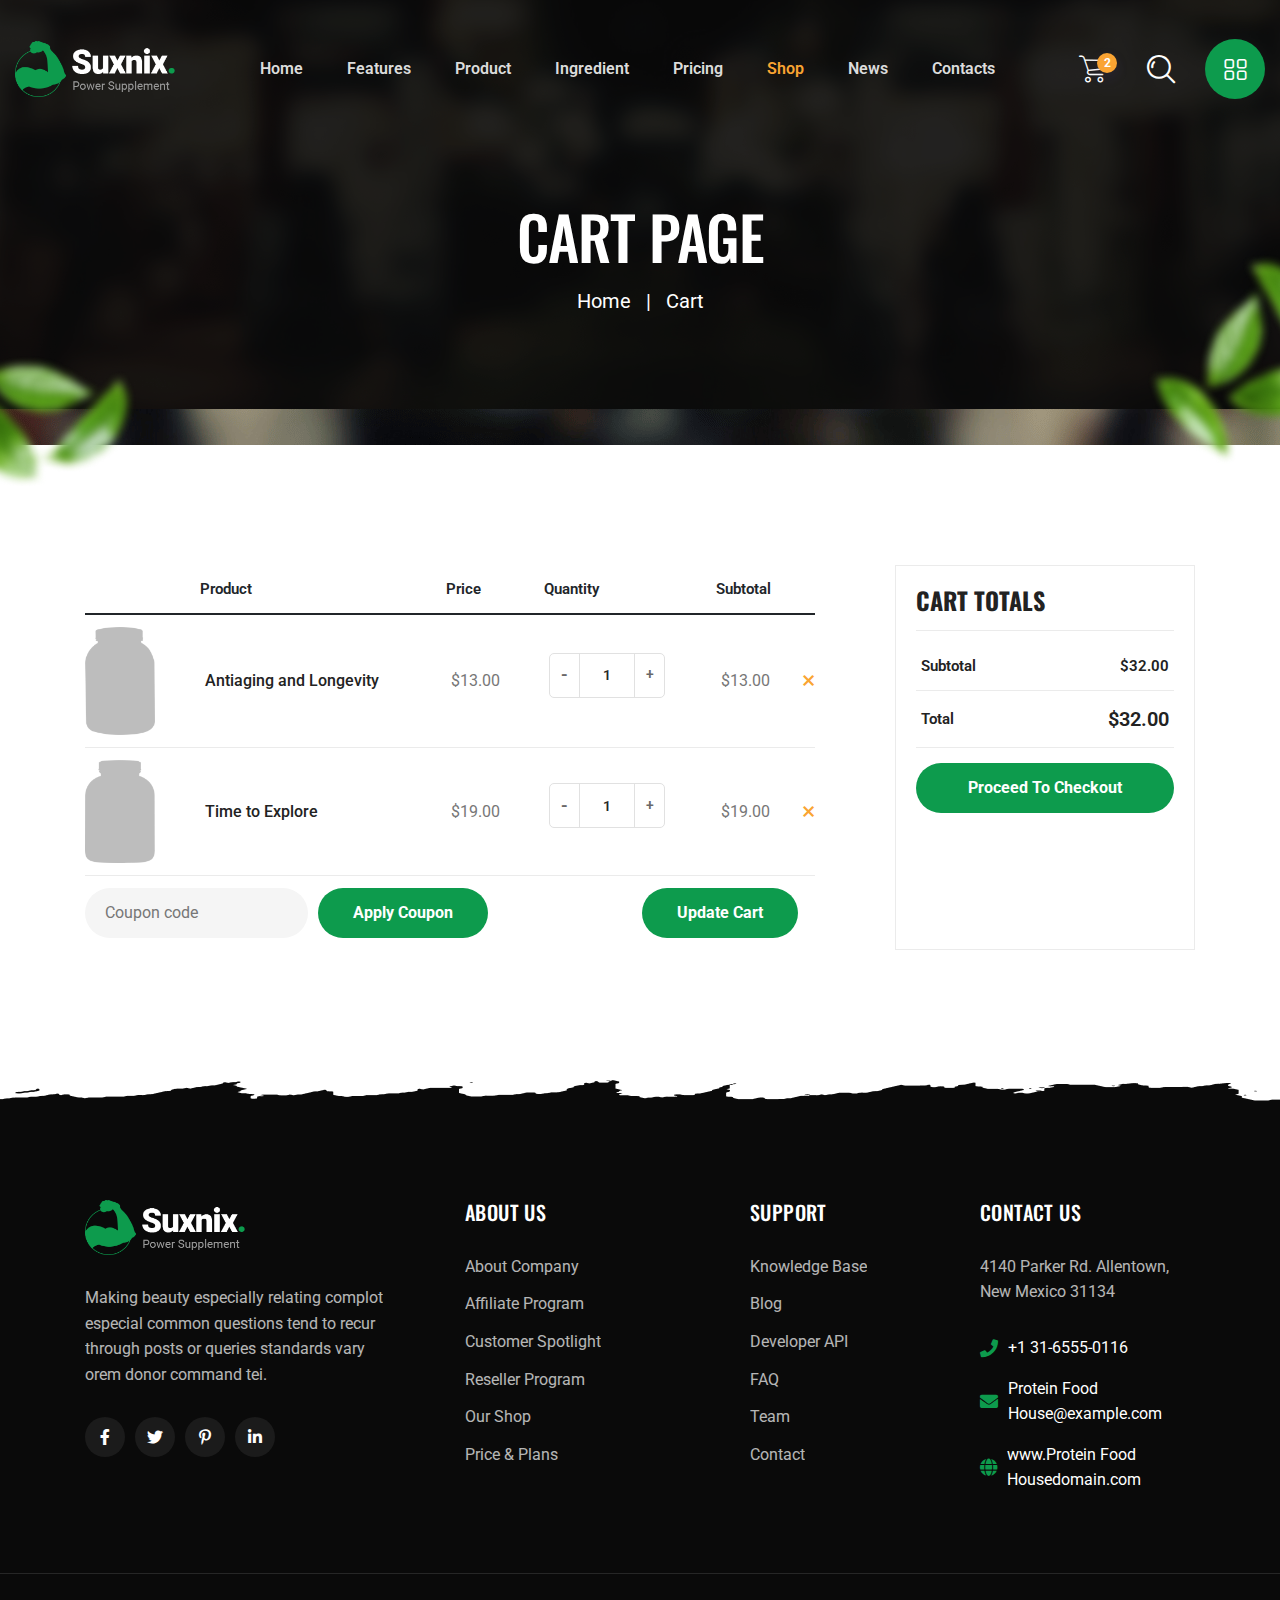
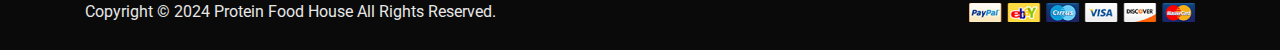
<file: cart.html>
<!doctype html>
<html class="no-js" lang="en">
    <head>
        <meta charset="utf-8">
        <meta http-equiv="x-ua-compatible" content="ie=edge">
        <title>Protein Food House - Health Supplement Landing Page</title>
        <meta name="description" content="">
        <meta name="viewport" content="width=device-width, initial-scale=1">

		<link rel="shortcut icon" type="image/x-icon" href="assets/img/favicon.png">
        <!-- Place favicon.ico in the root directory -->

		<!-- CSS here -->
        <link rel="stylesheet" href="assets/css/bootstrap.min.css">
        <link rel="stylesheet" href="assets/css/animate.min.css">
        <link rel="stylesheet" href="assets/css/magnific-popup.css">
        <link rel="stylesheet" href="assets/css/fontawesome-all.min.css">
        <link rel="stylesheet" href="assets/css/flaticon.css">
        <link rel="stylesheet" href="assets/css/jquery-ui.css">
        <link rel="stylesheet" href="assets/css/odometer.css">
        <link rel="stylesheet" href="assets/css/slick.css">
        <link rel="stylesheet" href="assets/css/default.css">
        <link rel="stylesheet" href="assets/css/style.css">
        <link rel="stylesheet" href="assets/css/responsive.css">
    </head>
    <body>

        <!-- Pre-loader-start -->
        <div id="preloader">
            <div class="tg-cube-grid">
                <div class="tg-cube tg-cube1"></div>
                <div class="tg-cube tg-cube2"></div>
                <div class="tg-cube tg-cube3"></div>
                <div class="tg-cube tg-cube4"></div>
                <div class="tg-cube tg-cube5"></div>
                <div class="tg-cube tg-cube6"></div>
                <div class="tg-cube tg-cube7"></div>
                <div class="tg-cube tg-cube8"></div>
                <div class="tg-cube tg-cube9"></div>
            </div>
        </div>
        <!-- Pre-loader-end -->

		<!-- Scroll-top -->
        <button class="scroll-top scroll-to-target" data-target="html">
            <i class="fas fa-angle-up"></i>
        </button>
        <!-- Scroll-top-end-->

        <!-- header-area -->
        <header id="home">
            <div id="sticky-header" class="menu-area transparent-header">
                <div class="container custom-container">
                    <div class="row">
                        <div class="col-12">
                            <div class="mobile-nav-toggler"><i class="flaticon-layout"></i></div>
                            <div class="menu-wrap">
                                <nav class="menu-nav">
                                    <div class="logo">
                                        <a href="index.html">
                                            <img src="assets/img/logo/white_logo.png" alt="Logo" class="main-logo">
                                            <img src="assets/img/logo/logo.png" alt="Logo" class="secondary-logo">
                                        </a>
                                    </div>
                                    <div class="navbar-wrap main-menu d-none d-xl-flex">
                                        <ul class="navigation">
                                            <li><a href="index.html#home">Home</a></li>
                                            <li><a href="index.html#features">Features</a></li>
                                            <li><a href="index.html#paroller">Product</a></li>
                                            <li><a href="index.html#ingredient">Ingredient</a></li>
                                            <li><a href="index.html#pricing">Pricing</a></li>
                                            <li class="menu-item-has-children active"><a href="shop.html">Shop</a>
                                                <ul class="sub-menu">
                                                    <li><a href="shop.html">Our Shop</a></li>
                                                    <li><a href="shop-details.html">Shop Details</a></li>
                                                    <li class="active"><a href="cart.html">Cart Page</a></li>
                                                    <li><a href="checkout.html">Checkout Page</a></li>
                                                    <li><a href="login.html">Login Page</a></li>
                                                    <li><a href="register.html">Register Page</a></li>
                                                    <li><a href="reset-password.html">Reset Password Page</a></li>
                                                </ul>
                                            </li>
                                            <li class="menu-item-has-children"><a href="index.html#news">News</a>
                                                <ul class="sub-menu">
                                                    <li><a href="blog.html">Our Blog</a></li>
                                                    <li><a href="blog-details.html">Blog Details</a></li>
                                                </ul>
                                            </li>
                                            <li><a href="contact.html">contacts</a></li>
                                        </ul>
                                    </div>
                                    <div class="header-action d-none d-sm-block">
                                        <ul>
                                            <li class="header-shop-cart">
                                                <a href="#" class="cart-count"><i class="flaticon-shopping-cart"></i>
                                                    <span class="mini-cart-count">2</span>
                                                </a>
                                                <div class="header-mini-cart">
                                                    <ul class="woocommerce-mini-cart cart_list product_list_widget list-wrap">
                                                        <li class="woocommerce-mini-cart-item d-flex align-items-center">
                                                            <a href="#" class="remove remove_from_cart_button">×</a>
                                                            <div class="mini-cart-img">
                                                                <img src="assets/img/products/cart_p01.jpg" alt="Product">
                                                            </div>
                                                            <div class="mini-cart-content">
                                                                <h4 class="product-title"><a href="shop-details.html">Antiaging and Longevity</a></h4>
                                                                <div class="mini-cart-price">1 ×
                                                                    <span class="woocommerce-Price-amount amount">$49</span>
                                                                </div>
                                                            </div>
                                                        </li>
                                                        <li class="woocommerce-mini-cart-item d-flex align-items-center">
                                                            <a href="#" class="remove remove_from_cart_button">×</a>
                                                            <div class="mini-cart-img">
                                                                <img src="assets/img/products/cart_p02.jpg" alt="Product">
                                                            </div>
                                                            <div class="mini-cart-content">
                                                                <h4 class="product-title"><a href="shop-details.html">Branched Chain Amino Acids</a></h4>
                                                                <div class="mini-cart-price">2 ×
                                                                    <span class="woocommerce-Price-amount amount">$69</span>
                                                                </div>
                                                            </div>
                                                        </li>
                                                    </ul>
                                                    <p class="woocommerce-mini-cart__total">
                                                        <strong>Subtotal:</strong>
                                                        <span class="woocommerce-Price-amount">$149</span>
                                                    </p>
                                                    <p class="checkout-link">
                                                        <a href="cart.html" class="button wc-forward">View cart</a>
                                                        <a href="checkout.html" class="button checkout wc-forward">Checkout</a>
                                                    </p>
                                                </div>
                                            </li>
                                            <li class="header-search"><a href="#"><i class="flaticon-search"></i></a></li>
                                            <li class="offCanvas-btn d-none d-xl-block"><a href="#" class="navSidebar-button"><i class="flaticon-layout"></i></a>
                                            </li>
                                        </ul>
                                    </div>
                                </nav>
                            </div>
                        </div>
                    </div>
                </div>
            </div>

            <!-- Mobile Menu  -->
            <div class="mobile-menu">
                <nav class="menu-box">
                    <div class="close-btn"><i class="fas fa-times"></i></div>
                    <div class="nav-logo">
                        <a href="index.html"><img src="assets/img/logo/logo.png" alt=""></a>
                    </div>
                    <div class="menu-outer">
                        <!--Here Menu Will Come Automatically Via Javascript / Same Menu as in Header-->
                    </div>
                    <div class="social-links">
                        <ul class="clearfix">
                            <li><a href="#"><i class="fab fa-facebook-f"></i></a></li>
                            <li><a href="#"><i class="fab fa-twitter"></i></a></li>
                            <li><a href="#"><i class="fab fa-instagram"></i></a></li>
                            <li><a href="#"><i class="fab fa-linkedin-in"></i></a></li>
                            <li><a href="#"><i class="fab fa-youtube"></i></a></li>
                        </ul>
                    </div>
                </nav>
            </div>
            <div class="menu-backdrop"></div>
            <!-- End Mobile Menu -->

            <!-- header-search -->
            <div class="search-popup-wrap" tabindex="-1" role="dialog" aria-hidden="true">
                <div class="search-wrap text-center">
                    <div class="container">
                        <div class="row">
                            <div class="col-12">
                                <div class="search-form">
                                    <form action="#">
                                        <input type="text" placeholder="Enter your keyword...">
                                        <button class="search-btn"><i class="flaticon-search"></i></button>
                                    </form>
                                </div>
                            </div>
                        </div>
                    </div>
                </div>
            </div>
            <div class="search-backdrop"></div>
            <!-- header-search-end -->

            <!-- offCanvas-start -->
            <div class="offCanvas-wrap">
                <div class="offCanvas-toggle"><img src="assets/img/icons/close.png" alt="icon"></div>
                <div class="offCanvas-body">
                    <div class="offCanvas-content">
                        <h3 class="title">Getting all of the <span>Nutrients</span> you need simply cannot be done without supplements.</h3>
                        <p>Nam libero tempore, cum soluta nobis eligendi cumque quod placeat facere possimus assumenda omnis dolor repellendu sautem temporibus officiis</p>
                    </div>
                    <div class="offcanvas-contact">
                        <h4 class="number">+971 50650 9491</h4>
                        <h4 class="email">info@proteinfoodhouse.com</h4>
                       Al Hamriya, Dubai, United Arab Emirates, Post Box - 251774
                        <ul class="offcanvas-social list-wrap">
                            <li><a href="#"><i class="fab fa-facebook-f"></i></a></li>
                            <li><a href="#"><i class="fab fa-twitter"></i></a></li>
                            <li><a href="#"><i class="fab fa-instagram"></i></a></li>
                        </ul>
                    </div>
                </div>
            </div>
            <div class="offCanvas-overlay"></div>
            <!-- offCanvas-end -->

        </header>
        <!-- header-area-end -->


        <!-- main-area -->
        <main class="main-area fix">

            <!-- breadcrumb-area -->
            <section class="breadcrumb-area breadcrumb-bg">
                <div class="container">
                    <div class="row justify-content-center">
                        <div class="col-xl-10">
                            <div class="breadcrumb-content text-center">
                                <h2 class="title">Cart Page</h2>
                                <nav aria-label="Breadcrumbs" class="breadcrumb-trail">
                                    <ul class="breadcrumb">
                                        <li class="breadcrumb-item trail-item trail-begin">
                                            <a href="index.html"><span>Home</span></a>
                                        </li>
                                        <li class="breadcrumb-item trail-item trail-end"><span>Cart</span></li>
                                    </ul>
                                </nav>
                            </div>
                        </div>
                    </div>
                </div>
                <div class="video-shape one"><img src="assets/img/others/video_shape01.png" alt="shape"></div>
                <div class="video-shape two"><img src="assets/img/others/video_shape02.png" alt="shape"></div>
            </section>
            <!-- breadcrumb-area-end -->

            <!-- cart-area -->
            <div class="cart__area section-py-130">
                <div class="container">
                    <div class="row">
                        <div class="col-lg-8">
                            <table class="table cart__table">
                                <thead>
                                    <tr>
                                        <th class="product__thumb">&nbsp;</th>
                                        <th class="product__name">Product</th>
                                        <th class="product__price">Price</th>
                                        <th class="product__quantity">Quantity</th>
                                        <th class="product__subtotal">Subtotal</th>
                                        <th class="product__remove">&nbsp;</th>
                                    </tr>
                                </thead>
                                <tbody>
                                    <tr>
                                        <td class="product__thumb">
                                            <a href="shop-details.html"><img src="assets/img/products/home_shop_thumb01.png" alt=""></a>
                                        </td>
                                        <td class="product__name">
                                            <a href="shop-details.html">Antiaging and Longevity</a>
                                        </td>
                                        <td class="product__price">$13.00</td>
                                        <td class="product__quantity">
                                            <div class="quickview-cart-plus-minus">
                                                <input type="text" value="1">
                                            </div>
                                        </td>
                                        <td class="product__subtotal">$13.00</td>
                                        <td class="product__remove">
                                            <a href="#">×</a>
                                        </td>
                                    </tr>
                                    <tr>
                                        <td class="product__thumb">
                                            <a href="shop-details.html"><img src="assets/img/products/home_shop_thumb02.png" alt=""></a>
                                        </td>
                                        <td class="product__name">
                                            <a href="shop-details.html">Time to Explore</a>
                                        </td>
                                        <td class="product__price">$19.00</td>
                                        <td class="product__quantity">
                                            <div class="quickview-cart-plus-minus">
                                                <input type="text" value="1">
                                            </div>
                                        </td>
                                        <td class="product__subtotal">$19.00</td>
                                        <td class="product__remove">
                                            <a href="#">×</a>
                                        </td>
                                    </tr>
                                    <tr>
                                        <td colspan="6" class="cart__actions">
                                            <form action="#" class="cart__actions-form">
                                                <input type="text" placeholder="Coupon code">
                                                <button type="submit" class="btn btn-sm">Apply coupon</button>
                                            </form>
                                            <div class="update__cart-btn text-end f-right">
                                                <button type="submit" class="btn btn-sm">Update cart</button>
                                            </div>
                                        </td>
                                    </tr>
                                </tbody>
                            </table>
                        </div>
                        <div class="col-lg-4">
                            <div class="cart__collaterals-wrap">
                                <h2 class="title">Cart totals</h2>
                                <ul class="list-wrap">
                                    <li>Subtotal <span>$32.00</span></li>
                                    <li>Total <span class="amount">$32.00</span></li>
                                </ul>
                                <a href="checkout.html" class="btn btn-sm">Proceed to checkout</a>
                            </div>
                        </div>
                    </div>
                </div>
            </div>
            <!-- cart-area-end -->

        </main>
        <!-- main-area-end -->


        <!-- Footer-area -->
        <footer class="footer-area not-show-instagram">
            <div class="footer-top-wrap">
                <div class="container">
                    <div class="footer-widgets-wrap">
                        <div class="row">
                            <div class="col-lg-4 col-md-7">
                                <div class="footer-widget">
                                    <div class="footer-about">
                                        <div class="footer-logo logo">
                                            <a href="index.html"><img src="assets/img/logo/white_logo.png" alt="Logo"></a>
                                        </div>
                                        <div class="footer-text">
                                            <p>Making beauty especially relating complot especial common questions tend to recur through posts or queries standards vary orem donor command tei.</p>
                                        </div>
                                        <div class="footer-social">
                                            <a href="#"><i class="fab fa-facebook-f"></i></a>
                                            <a href="#"><i class="fab fa-twitter"></i></a>
                                            <a href="#"><i class="fab fa-pinterest-p"></i></a>
                                            <a href="#"><i class="fab fa-linkedin-in"></i></a>
                                        </div>
                                    </div>
                                </div>
                            </div>
                            <div class="col-lg-3 col-md-5 col-sm-6">
                                <div class="footer-widget">
                                    <h4 class="fw-title">About Us</h4>
                                    <ul class="list-wrap">
                                        <li><a href="#">About Company</a></li>
                                        <li><a href="#">Affiliate Program</a></li>
                                        <li><a href="#">Customer Spotlight</a></li>
                                        <li><a href="#">Reseller Program</a></li>
                                        <li><a href="shop.html">Our Shop</a></li>
                                        <li><a href="#">Price & Plans</a></li>
                                    </ul>
                                </div>
                            </div>
                            <div class="col-lg-2 col-md-5 col-sm-6">
                                <div class="footer-widget">
                                    <h4 class="fw-title">Support</h4>
                                    <ul class="list-wrap">
                                        <li><a href="#">Knowledge Base</a></li>
                                        <li><a href="blog.html">Blog</a></li>
                                        <li><a href="#">Developer API</a></li>
                                        <li><a href="#">FAQ</a></li>
                                        <li><a href="#">Team</a></li>
                                        <li><a href="contact.html">Contact</a></li>
                                    </ul>
                                </div>
                            </div>
                            <div class="col-lg-3 col-md-5">
                                <div class="footer-widget">
                                    <h4 class="fw-title">CONTACT US</h4>
                                    <div class="footer-contact-wrap">
                                        <p>4140 Parker Rd. Allentown, New Mexico 31134</p>
                                        <ul class="list-wrap">
                                            <li class="phone"><i class="fas fa-phone"></i> +1 31-6555-0116</li>
                                            <li class="mail"><i class="fas fa-envelope"></i> Protein Food House@example.com</li>
                                            <li class="website"><i class="fas fa-globe"></i> www.Protein Food Housedomain.com</li>
                                        </ul>
                                    </div>
                                </div>
                            </div>
                        </div>
                    </div>
                </div>
                <div class="footer-shape one">
                    <img src="assets/img/others/footer_shape01.png" alt="img" class="wow fadeInLeft" data-wow-delay=".3s" data-wow-duration="1s">
                </div>
                <div class="footer-shape two">
                    <img src="assets/img/others/footer_shape02.png" alt="img" class="wow fadeInRight" data-wow-delay=".3s" data-wow-duration="1s">
                </div>
            </div>
            <div class="copyright-wrap">
                <div class="container">
                    <div class="row align-items-center">
                        <div class="col-md-7">
                            <div class="copyright-text">
                                <p>Copyright © 2024 Protein Food House All Rights Reserved.</p>
                            </div>
                        </div>
                        <div class="col-md-5">
                            <div class="payment-card text-center text-md-end">
                                <img src="assets/img/others/card_img.png" alt="card">
                            </div>
                        </div>
                    </div>
                </div>
            </div>
        </footer>
        <!-- Footer-area-end -->





		<!-- JS here -->
        <script src="assets/js/vendor/jquery-3.6.0.min.js"></script>
        <script src="assets/js/bootstrap.min.js"></script>
        <script src="assets/js/isotope.pkgd.min.js"></script>
        <script src="assets/js/imagesloaded.pkgd.min.js"></script>
        <script src="assets/js/jquery.magnific-popup.min.js"></script>
        <script src="assets/js/jquery.odometer.min.js"></script>
        <script src="assets/js/jquery.appear.js"></script>
        <script src="assets/js/jquery.paroller.min.js"></script>
        <script src="assets/js/jquery.easypiechart.min.js"></script>
        <script src="assets/js/jquery.inview.min.js"></script>
        <script src="assets/js/jquery.easing.js"></script>
        <script src="assets/js/jquery-ui.min.js"></script>
        <script src="assets/js/svg-inject.min.js"></script>
        <script src="assets/js/jarallax.min.js"></script>
        <script src="assets/js/slick.min.js"></script>
        <script src="assets/js/validator.js"></script>
        <script src="assets/js/ajax-form.js"></script>
        <script src="assets/js/wow.min.js"></script>
        <script src="assets/js/main.js"></script>
        <script>
            SVGInject(document.querySelectorAll("img.injectable"));
        </script>
    </body>
</html>
</file>
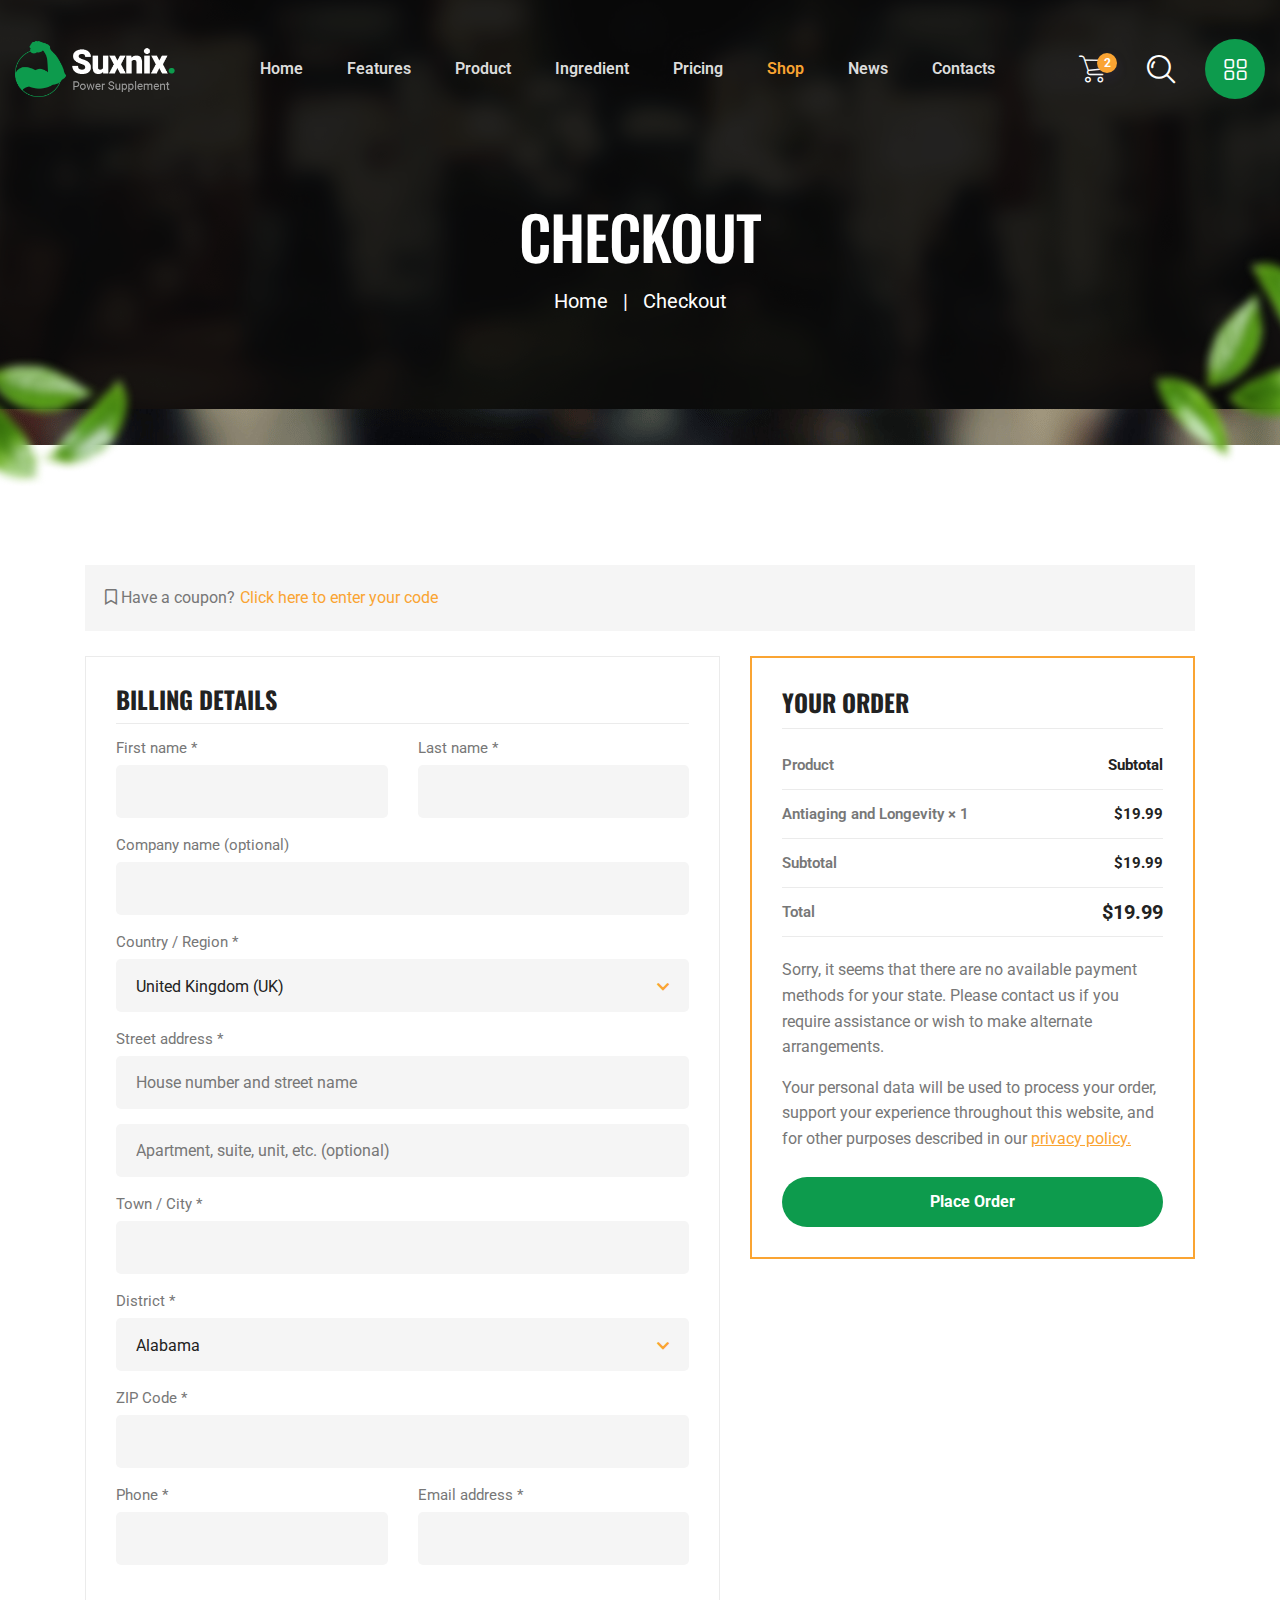
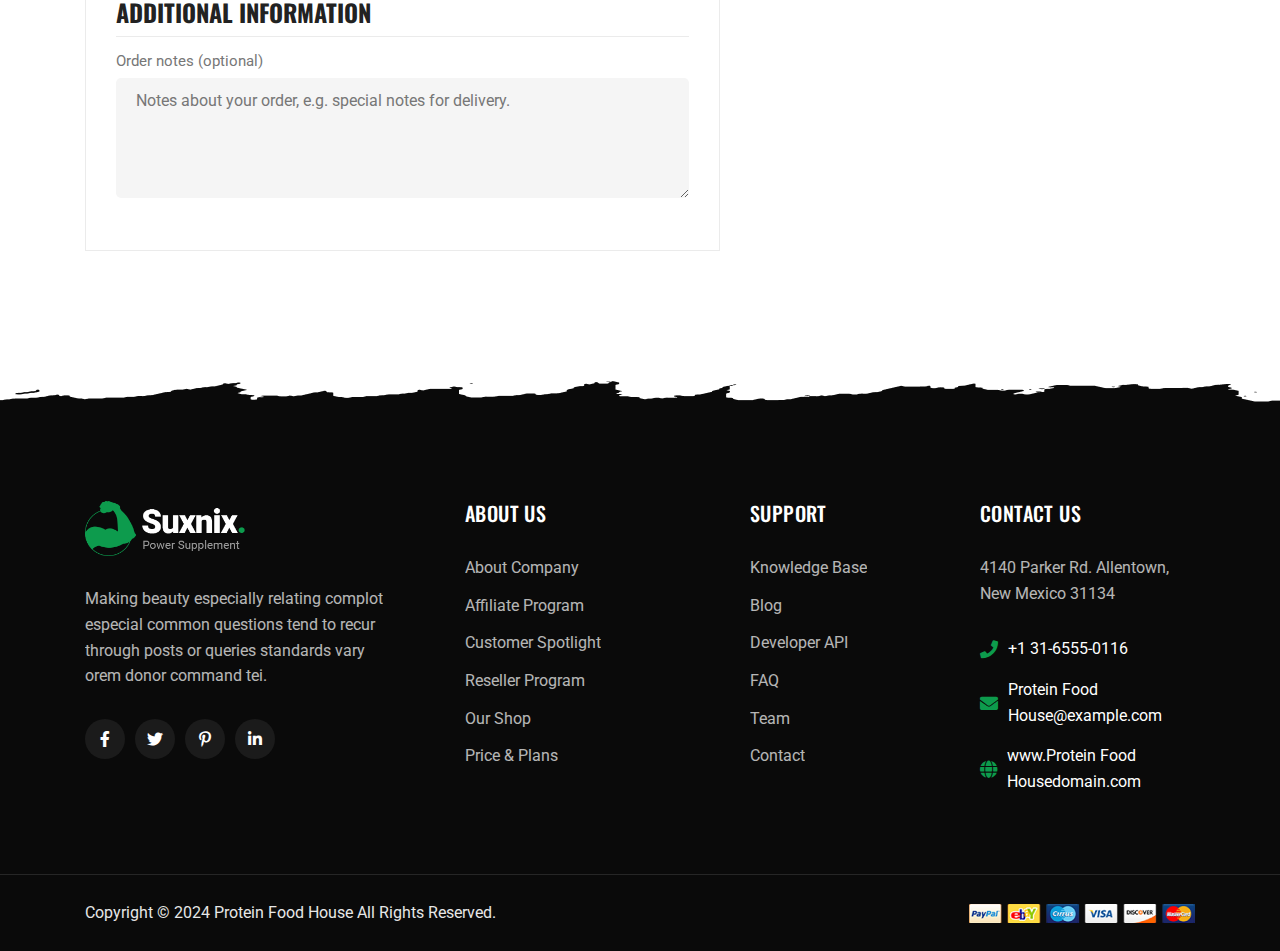
<file: checkout.html>
<!doctype html>
<html class="no-js" lang="en">
    <head>
        <meta charset="utf-8">
        <meta http-equiv="x-ua-compatible" content="ie=edge">
        <title>Protein Food House - Health Supplement Landing Page</title>
        <meta name="description" content="">
        <meta name="viewport" content="width=device-width, initial-scale=1">

		<link rel="shortcut icon" type="image/x-icon" href="assets/img/favicon.png">
        <!-- Place favicon.ico in the root directory -->

		<!-- CSS here -->
        <link rel="stylesheet" href="assets/css/bootstrap.min.css">
        <link rel="stylesheet" href="assets/css/animate.min.css">
        <link rel="stylesheet" href="assets/css/magnific-popup.css">
        <link rel="stylesheet" href="assets/css/fontawesome-all.min.css">
        <link rel="stylesheet" href="assets/css/flaticon.css">
        <link rel="stylesheet" href="assets/css/jquery-ui.css">
        <link rel="stylesheet" href="assets/css/odometer.css">
        <link rel="stylesheet" href="assets/css/slick.css">
        <link rel="stylesheet" href="assets/css/default.css">
        <link rel="stylesheet" href="assets/css/style.css">
        <link rel="stylesheet" href="assets/css/responsive.css">
    </head>
    <body>

        <!-- Pre-loader-start -->
        <div id="preloader">
            <div class="tg-cube-grid">
                <div class="tg-cube tg-cube1"></div>
                <div class="tg-cube tg-cube2"></div>
                <div class="tg-cube tg-cube3"></div>
                <div class="tg-cube tg-cube4"></div>
                <div class="tg-cube tg-cube5"></div>
                <div class="tg-cube tg-cube6"></div>
                <div class="tg-cube tg-cube7"></div>
                <div class="tg-cube tg-cube8"></div>
                <div class="tg-cube tg-cube9"></div>
            </div>
        </div>
        <!-- Pre-loader-end -->

		<!-- Scroll-top -->
        <button class="scroll-top scroll-to-target" data-target="html">
            <i class="fas fa-angle-up"></i>
        </button>
        <!-- Scroll-top-end-->

        <!-- header-area -->
        <header id="home">
            <div id="sticky-header" class="menu-area transparent-header">
                <div class="container custom-container">
                    <div class="row">
                        <div class="col-12">
                            <div class="mobile-nav-toggler"><i class="flaticon-layout"></i></div>
                            <div class="menu-wrap">
                                <nav class="menu-nav">
                                    <div class="logo">
                                        <a href="index.html">
                                            <img src="assets/img/logo/white_logo.png" alt="Logo" class="main-logo">
                                            <img src="assets/img/logo/logo.png" alt="Logo" class="secondary-logo">
                                        </a>
                                    </div>
                                    <div class="navbar-wrap main-menu d-none d-xl-flex">
                                        <ul class="navigation">
                                            <li><a href="index.html#home">Home</a></li>
                                            <li><a href="index.html#features">Features</a></li>
                                            <li><a href="index.html#paroller">Product</a></li>
                                            <li><a href="index.html#ingredient">Ingredient</a></li>
                                            <li><a href="index.html#pricing">Pricing</a></li>
                                            <li class="menu-item-has-children active"><a href="shop.html">Shop</a>
                                                <ul class="sub-menu">
                                                    <li><a href="shop.html">Our Shop</a></li>
                                                    <li><a href="shop-details.html">Shop Details</a></li>
                                                    <li><a href="cart.html">Cart Page</a></li>
                                                    <li class="active"><a href="checkout.html">Checkout Page</a></li>
                                                    <li><a href="login.html">Login Page</a></li>
                                                    <li><a href="register.html">Register Page</a></li>
                                                    <li><a href="reset-password.html">Reset Password Page</a></li>
                                                </ul>
                                            </li>
                                            <li class="menu-item-has-children"><a href="index.html#news">News</a>
                                                <ul class="sub-menu">
                                                    <li><a href="blog.html">Our Blog</a></li>
                                                    <li><a href="blog-details.html">Blog Details</a></li>
                                                </ul>
                                            </li>
                                            <li><a href="contact.html">contacts</a></li>
                                        </ul>
                                    </div>
                                    <div class="header-action d-none d-sm-block">
                                        <ul>
                                            <li class="header-shop-cart">
                                                <a href="#" class="cart-count"><i class="flaticon-shopping-cart"></i>
                                                    <span class="mini-cart-count">2</span>
                                                </a>
                                                <div class="header-mini-cart">
                                                    <ul class="woocommerce-mini-cart cart_list product_list_widget list-wrap">
                                                        <li class="woocommerce-mini-cart-item d-flex align-items-center">
                                                            <a href="#" class="remove remove_from_cart_button">×</a>
                                                            <div class="mini-cart-img">
                                                                <img src="assets/img/products/cart_p01.jpg" alt="Product">
                                                            </div>
                                                            <div class="mini-cart-content">
                                                                <h4 class="product-title"><a href="shop-details.html">Antiaging and Longevity</a></h4>
                                                                <div class="mini-cart-price">1 ×
                                                                    <span class="woocommerce-Price-amount amount">$49</span>
                                                                </div>
                                                            </div>
                                                        </li>
                                                        <li class="woocommerce-mini-cart-item d-flex align-items-center">
                                                            <a href="#" class="remove remove_from_cart_button">×</a>
                                                            <div class="mini-cart-img">
                                                                <img src="assets/img/products/cart_p02.jpg" alt="Product">
                                                            </div>
                                                            <div class="mini-cart-content">
                                                                <h4 class="product-title"><a href="shop-details.html">Branched Chain Amino Acids</a></h4>
                                                                <div class="mini-cart-price">2 ×
                                                                    <span class="woocommerce-Price-amount amount">$69</span>
                                                                </div>
                                                            </div>
                                                        </li>
                                                    </ul>
                                                    <p class="woocommerce-mini-cart__total">
                                                        <strong>Subtotal:</strong>
                                                        <span class="woocommerce-Price-amount">$149</span>
                                                    </p>
                                                    <p class="checkout-link">
                                                        <a href="cart.html" class="button wc-forward">View cart</a>
                                                        <a href="checkout.html" class="button checkout wc-forward">Checkout</a>
                                                    </p>
                                                </div>
                                            </li>
                                            <li class="header-search"><a href="#"><i class="flaticon-search"></i></a></li>
                                            <li class="offCanvas-btn d-none d-xl-block"><a href="#" class="navSidebar-button"><i class="flaticon-layout"></i></a>
                                            </li>
                                        </ul>
                                    </div>
                                </nav>
                            </div>
                        </div>
                    </div>
                </div>
            </div>

            <!-- Mobile Menu  -->
            <div class="mobile-menu">
                <nav class="menu-box">
                    <div class="close-btn"><i class="fas fa-times"></i></div>
                    <div class="nav-logo">
                        <a href="index.html"><img src="assets/img/logo/logo.png" alt=""></a>
                    </div>
                    <div class="menu-outer">
                        <!--Here Menu Will Come Automatically Via Javascript / Same Menu as in Header-->
                    </div>
                    <div class="social-links">
                        <ul class="clearfix">
                            <li><a href="#"><i class="fab fa-facebook-f"></i></a></li>
                            <li><a href="#"><i class="fab fa-twitter"></i></a></li>
                            <li><a href="#"><i class="fab fa-instagram"></i></a></li>
                            <li><a href="#"><i class="fab fa-linkedin-in"></i></a></li>
                            <li><a href="#"><i class="fab fa-youtube"></i></a></li>
                        </ul>
                    </div>
                </nav>
            </div>
            <div class="menu-backdrop"></div>
            <!-- End Mobile Menu -->

            <!-- header-search -->
            <div class="search-popup-wrap" tabindex="-1" role="dialog" aria-hidden="true">
                <div class="search-wrap text-center">
                    <div class="container">
                        <div class="row">
                            <div class="col-12">
                                <div class="search-form">
                                    <form action="#">
                                        <input type="text" placeholder="Enter your keyword...">
                                        <button class="search-btn"><i class="flaticon-search"></i></button>
                                    </form>
                                </div>
                            </div>
                        </div>
                    </div>
                </div>
            </div>
            <div class="search-backdrop"></div>
            <!-- header-search-end -->

            <!-- offCanvas-start -->
            <div class="offCanvas-wrap">
                <div class="offCanvas-toggle"><img src="assets/img/icons/close.png" alt="icon"></div>
                <div class="offCanvas-body">
                    <div class="offCanvas-content">
                        <h3 class="title">Getting all of the <span>Nutrients</span> you need simply cannot be done without supplements.</h3>
                        <p>Nam libero tempore, cum soluta nobis eligendi cumque quod placeat facere possimus assumenda omnis dolor repellendu sautem temporibus officiis</p>
                    </div>
                    <div class="offcanvas-contact">
                        <h4 class="number">+971 50650 9491</h4>
                        <h4 class="email">info@proteinfoodhouse.com</h4>
                       Al Hamriya, Dubai, United Arab Emirates, Post Box - 251774
                        <ul class="offcanvas-social list-wrap">
                            <li><a href="#"><i class="fab fa-facebook-f"></i></a></li>
                            <li><a href="#"><i class="fab fa-twitter"></i></a></li>
                            <li><a href="#"><i class="fab fa-instagram"></i></a></li>
                        </ul>
                    </div>
                </div>
            </div>
            <div class="offCanvas-overlay"></div>
            <!-- offCanvas-end -->

        </header>
        <!-- header-area-end -->


        <!-- main-area -->
        <main class="main-area fix">

            <!-- breadcrumb-area -->
            <section class="breadcrumb-area breadcrumb-bg">
                <div class="container">
                    <div class="row justify-content-center">
                        <div class="col-xl-10">
                            <div class="breadcrumb-content text-center">
                                <h2 class="title">Checkout</h2>
                                <nav aria-label="Breadcrumbs" class="breadcrumb-trail">
                                    <ul class="breadcrumb">
                                        <li class="breadcrumb-item trail-item trail-begin">
                                            <a href="index.html"><span>Home</span></a>
                                        </li>
                                        <li class="breadcrumb-item trail-item trail-end"><span>Checkout</span></li>
                                    </ul>
                                </nav>
                            </div>
                        </div>
                    </div>
                </div>
                <div class="video-shape one"><img src="assets/img/others/video_shape01.png" alt="shape"></div>
                <div class="video-shape two"><img src="assets/img/others/video_shape02.png" alt="shape"></div>
            </section>
            <!-- breadcrumb-area-end -->

            <!-- checkout-area -->
            <div class="checkout__area section-py-130">
                <div class="container">
                    <div class="row">
                        <div class="col-12">
                            <div class="coupon__code-wrap">
                                <div class="coupon__code-info">
                                    <span><i class="far fa-bookmark"></i> Have a coupon?</span>
                                    <a href="#" id="coupon-element">Click here to enter your code</a>
                                </div>
                                <form action="#" class="coupon__code-form">
                                    <p>If you have a coupon code, please apply it below.</p>
                                    <input type="text" placeholder="Coupon code">
                                    <button type="submit" class="btn btn-sm">Apply coupon</button>
                                </form>
                            </div>
                        </div>
                        <div class="col-lg-7">
                            <form action="#" class="customer__form-wrap">
                                <span class="title">Billing Details</span>
                                <div class="row">
                                    <div class="col-md-6">
                                        <div class="form-grp">
                                            <label for="first-name">First name *</label>
                                            <input type="text" id="first-name">
                                        </div>
                                    </div>
                                    <div class="col-md-6">
                                        <div class="form-grp">
                                            <label for="last-name">Last name *</label>
                                            <input type="text" id="last-name">
                                        </div>
                                    </div>
                                </div>
                                <div class="form-grp">
                                    <label for="company-name">Company name (optional)</label>
                                    <input type="text" id="company-name">
                                </div>
                                <div class="form-grp select-grp">
                                    <label for="country-name">Country / Region *</label>
                                    <select id="country-name" name="country-name" class="country-name">
                                        <option value="United Kingdom (UK)">United Kingdom (UK)</option>
                                        <option value="United States (US)">United States (US)</option>
                                        <option value="Turkey">Turkey</option>
                                        <option value="Saudi Arabia">Saudi Arabia</option>
                                        <option value="Portugal">Portugal</option>
                                    </select>
                                </div>
                                <div class="form-grp">
                                    <label for="street-address">Street address *</label>
                                    <input type="text" id="street-address" placeholder="House number and street name">
                                </div>
                                <div class="form-grp">
                                    <input type="text" id="street-address-two" placeholder="Apartment, suite, unit, etc. (optional)">
                                </div>
                                <div class="form-grp">
                                    <label for="town-name">Town / City *</label>
                                    <input type="text" id="town-name">
                                </div>
                                <div class="form-grp select-grp">
                                    <label for="district-name">District *</label>
                                    <select id="district-name" name="district-name" class="district-name">
                                        <option value="Alabama">Alabama</option>
                                        <option value="Alaska">Alaska</option>
                                        <option value="Arizona">Arizona</option>
                                        <option value="California">California</option>
                                        <option value="New York">New York</option>
                                    </select>
                                </div>
                                <div class="form-grp">
                                    <label for="zip-code">ZIP Code *</label>
                                    <input type="text" id="zip-code">
                                </div>
                                <div class="row">
                                    <div class="col-md-6">
                                        <div class="form-grp">
                                            <label for="phone">Phone *</label>
                                            <input type="number" id="phone">
                                        </div>
                                    </div>
                                    <div class="col-md-6">
                                        <div class="form-grp">
                                            <label for="email">Email address *</label>
                                            <input type="email" id="email">
                                        </div>
                                    </div>
                                </div>
                                <span class="title title-two">Additional Information</span>
                                <div class="form-grp">
                                    <label for="note">Order notes (optional)</label>
                                    <textarea id="note" placeholder="Notes about your order, e.g. special notes for delivery."></textarea>
                                </div>
                            </form>
                        </div>
                        <div class="col-lg-5">
                            <div class="order__info-wrap">
                                <h2 class="title">YOUR ORDER</h2>
                                <ul class="list-wrap">
                                    <li class="title">Product <span>Subtotal</span></li>
                                    <li>Antiaging and Longevity × 1 <span>$19.99</span></li>
                                    <li>Subtotal <span>$19.99</span></li>
                                    <li>Total <span>$19.99</span></li>
                                </ul>
                                <p>Sorry, it seems that there are no available payment methods for your state. Please contact us if you require assistance or wish to make alternate arrangements.</p>
                                <p>Your personal data will be used to process your order, support your experience throughout this website, and for other purposes described in our <a href="#">privacy policy.</a></p>
                                <button class="btn btn-sm">Place order</button>
                            </div>
                        </div>
                    </div>
                </div>
            </div>
            <!-- checkout-area-end -->

        </main>
        <!-- main-area-end -->


        <!-- Footer-area -->
        <footer class="footer-area not-show-instagram">
            <div class="footer-top-wrap">
                <div class="container">
                    <div class="footer-widgets-wrap">
                        <div class="row">
                            <div class="col-lg-4 col-md-7">
                                <div class="footer-widget">
                                    <div class="footer-about">
                                        <div class="footer-logo logo">
                                            <a href="index.html"><img src="assets/img/logo/white_logo.png" alt="Logo"></a>
                                        </div>
                                        <div class="footer-text">
                                            <p>Making beauty especially relating complot especial common questions tend to recur through posts or queries standards vary orem donor command tei.</p>
                                        </div>
                                        <div class="footer-social">
                                            <a href="#"><i class="fab fa-facebook-f"></i></a>
                                            <a href="#"><i class="fab fa-twitter"></i></a>
                                            <a href="#"><i class="fab fa-pinterest-p"></i></a>
                                            <a href="#"><i class="fab fa-linkedin-in"></i></a>
                                        </div>
                                    </div>
                                </div>
                            </div>
                            <div class="col-lg-3 col-md-5 col-sm-6">
                                <div class="footer-widget">
                                    <h4 class="fw-title">About Us</h4>
                                    <ul class="list-wrap">
                                        <li><a href="#">About Company</a></li>
                                        <li><a href="#">Affiliate Program</a></li>
                                        <li><a href="#">Customer Spotlight</a></li>
                                        <li><a href="#">Reseller Program</a></li>
                                        <li><a href="shop.html">Our Shop</a></li>
                                        <li><a href="#">Price & Plans</a></li>
                                    </ul>
                                </div>
                            </div>
                            <div class="col-lg-2 col-md-5 col-sm-6">
                                <div class="footer-widget">
                                    <h4 class="fw-title">Support</h4>
                                    <ul class="list-wrap">
                                        <li><a href="#">Knowledge Base</a></li>
                                        <li><a href="blog.html">Blog</a></li>
                                        <li><a href="#">Developer API</a></li>
                                        <li><a href="#">FAQ</a></li>
                                        <li><a href="#">Team</a></li>
                                        <li><a href="contact.html">Contact</a></li>
                                    </ul>
                                </div>
                            </div>
                            <div class="col-lg-3 col-md-5">
                                <div class="footer-widget">
                                    <h4 class="fw-title">CONTACT US</h4>
                                    <div class="footer-contact-wrap">
                                        <p>4140 Parker Rd. Allentown, New Mexico 31134</p>
                                        <ul class="list-wrap">
                                            <li class="phone"><i class="fas fa-phone"></i> +1 31-6555-0116</li>
                                            <li class="mail"><i class="fas fa-envelope"></i> Protein Food House@example.com</li>
                                            <li class="website"><i class="fas fa-globe"></i> www.Protein Food Housedomain.com</li>
                                        </ul>
                                    </div>
                                </div>
                            </div>
                        </div>
                    </div>
                </div>
                <div class="footer-shape one">
                    <img src="assets/img/others/footer_shape01.png" alt="img" class="wow fadeInLeft" data-wow-delay=".3s" data-wow-duration="1s">
                </div>
                <div class="footer-shape two">
                    <img src="assets/img/others/footer_shape02.png" alt="img" class="wow fadeInRight" data-wow-delay=".3s" data-wow-duration="1s">
                </div>
            </div>
            <div class="copyright-wrap">
                <div class="container">
                    <div class="row align-items-center">
                        <div class="col-md-7">
                            <div class="copyright-text">
                                <p>Copyright © 2024 Protein Food House All Rights Reserved.</p>
                            </div>
                        </div>
                        <div class="col-md-5">
                            <div class="payment-card text-center text-md-end">
                                <img src="assets/img/others/card_img.png" alt="card">
                            </div>
                        </div>
                    </div>
                </div>
            </div>
        </footer>
        <!-- Footer-area-end -->





		<!-- JS here -->
        <script src="assets/js/vendor/jquery-3.6.0.min.js"></script>
        <script src="assets/js/bootstrap.min.js"></script>
        <script src="assets/js/isotope.pkgd.min.js"></script>
        <script src="assets/js/imagesloaded.pkgd.min.js"></script>
        <script src="assets/js/jquery.magnific-popup.min.js"></script>
        <script src="assets/js/jquery.odometer.min.js"></script>
        <script src="assets/js/jquery.appear.js"></script>
        <script src="assets/js/jquery.paroller.min.js"></script>
        <script src="assets/js/jquery.easypiechart.min.js"></script>
        <script src="assets/js/jquery.inview.min.js"></script>
        <script src="assets/js/jquery.easing.js"></script>
        <script src="assets/js/jquery-ui.min.js"></script>
        <script src="assets/js/svg-inject.min.js"></script>
        <script src="assets/js/jarallax.min.js"></script>
        <script src="assets/js/slick.min.js"></script>
        <script src="assets/js/validator.js"></script>
        <script src="assets/js/ajax-form.js"></script>
        <script src="assets/js/wow.min.js"></script>
        <script src="assets/js/main.js"></script>
        <script>
            SVGInject(document.querySelectorAll("img.injectable"));
        </script>
    </body>
</html>
</file>
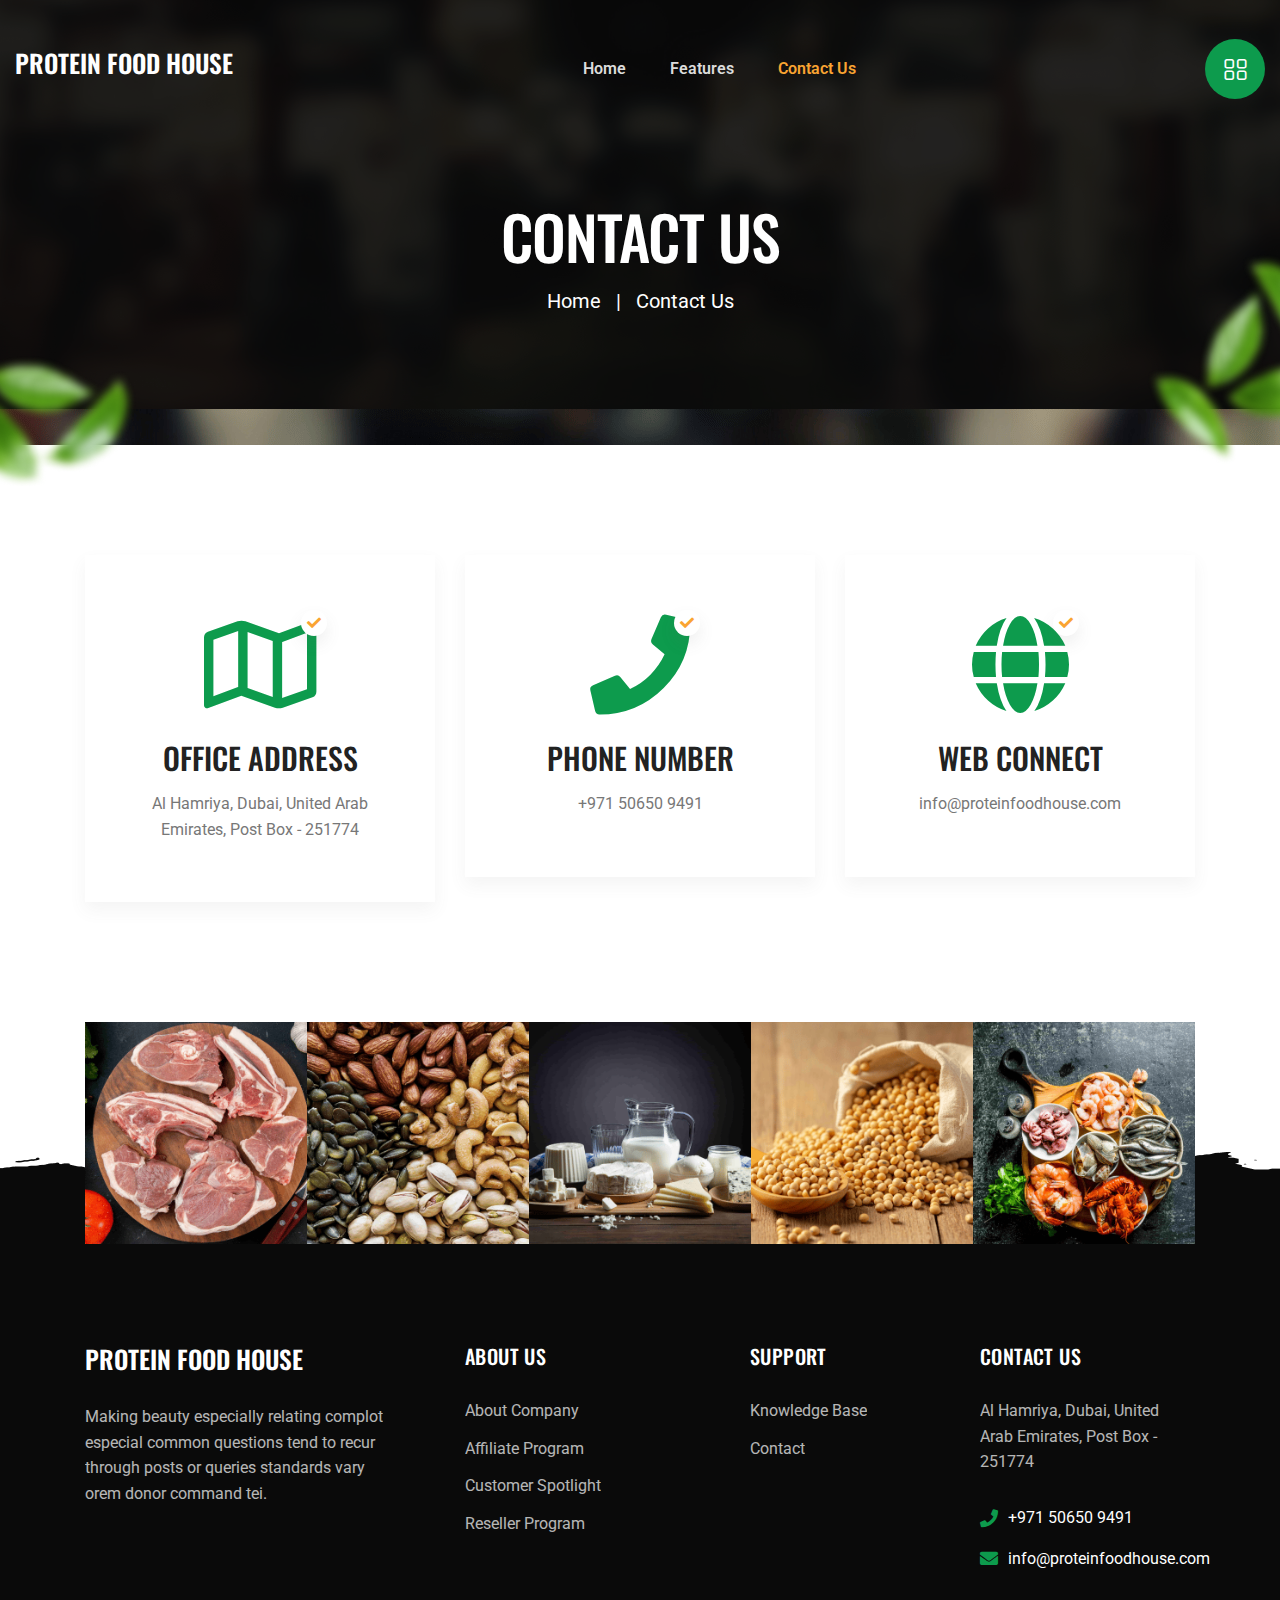
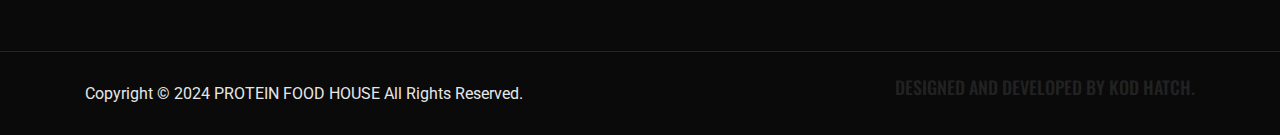
<file: contact.html>
<!doctype html>
<html class="no-js" lang="en">

<head>
    <meta charset="utf-8">
    <meta http-equiv="x-ua-compatible" content="ie=edge">
    <title>Contact Us</title>
    <meta name="description" content="">
    <meta name="viewport" content="width=device-width, initial-scale=1">

    <link rel="shortcut icon" type="image/x-icon" href="assets/img/favicon.png">
    <!-- Place favicon.ico in the root directory -->

    <!-- CSS here -->
    <link rel="stylesheet" href="assets/css/bootstrap.min.css">
    <link rel="stylesheet" href="assets/css/animate.min.css">
    <link rel="stylesheet" href="assets/css/magnific-popup.css">
    <link rel="stylesheet" href="assets/css/fontawesome-all.min.css">
    <link rel="stylesheet" href="assets/css/flaticon.css">
    <link rel="stylesheet" href="assets/css/jquery-ui.css">
    <link rel="stylesheet" href="assets/css/odometer.css">
    <link rel="stylesheet" href="assets/css/slick.css">
    <link rel="stylesheet" href="assets/css/default.css">
    <link rel="stylesheet" href="assets/css/style.css">
    <link rel="stylesheet" href="assets/css/responsive.css">
</head>

<body>

    <!-- Pre-loader-start -->
    <div id="preloader">
        <div class="tg-cube-grid">
            <div class="tg-cube tg-cube1"></div>
            <div class="tg-cube tg-cube2"></div>
            <div class="tg-cube tg-cube3"></div>
            <div class="tg-cube tg-cube4"></div>
            <div class="tg-cube tg-cube5"></div>
            <div class="tg-cube tg-cube6"></div>
            <div class="tg-cube tg-cube7"></div>
            <div class="tg-cube tg-cube8"></div>
            <div class="tg-cube tg-cube9"></div>
        </div>
    </div>
    <!-- Pre-loader-end -->

    <!-- Scroll-top -->
    <button class="scroll-top scroll-to-target" data-target="html">
        <i class="fas fa-angle-up"></i>
    </button>
    <!-- Scroll-top-end-->

    <!-- header-area -->
    <header id="home">
        <div id="sticky-header" class="menu-area transparent-header">
            <div class="container custom-container">
                <div class="row">
                    <div class="col-12">
                        <div class="mobile-nav-toggler"><i class="flaticon-layout"></i></div>
                        <div class="menu-wrap">
                            <nav class="menu-nav">
                                <div class="logo">
                                    <a href="index.html">
                                        <!-- <img src="assets/img/logo/white_logo.png" alt="Logo" class="main-logo">
                                        <img src="assets/img/logo/logo.png" alt="Logo" class="secondary-logo"> -->
                                        <h2 class="logo-text main-logo">Protein Food House</h2>
                                        <h2 class="logo-text-home secondary-logo">Protein Food House</h2>
                                    </a>
                                </div>
                                <div class="navbar-wrap main-menu d-none d-xl-flex">
                                    <ul class="navigation">
                                        <li><a href="index.html#home">Home</a></li>
                                        <li><a href="index.html#features">Features</a></li>
                                        <!-- <li><a href="index.html#paroller">Product</a></li>
                                            <li><a href="index.html#ingredient">Ingredient</a></li>
                                            <li><a href="index.html#pricing">Pricing</a></li>
                                            <li class="menu-item-has-children"><a href="shop.html">Shop</a>
                                                <ul class="sub-menu">
                                                    <li><a href="shop.html">Our Shop</a></li>
                                                    <li><a href="shop-details.html">Shop Details</a></li>
                                                    <li><a href="cart.html">Cart Page</a></li>
                                                    <li><a href="checkout.html">Checkout Page</a></li>
                                                    <li><a href="login.html">Login Page</a></li>
                                                    <li><a href="register.html">Register Page</a></li>
                                                    <li><a href="reset-password.html">Reset Password Page</a></li>
                                                </ul>
                                            </li>
                                            <li class="menu-item-has-children"><a href="index.html#news">News</a>
                                                <ul class="sub-menu">
                                                    <li><a href="blog.html">Our Blog</a></li>
                                                    <li><a href="blog-details.html">Blog Details</a></li>
                                                </ul>
                                            </li> -->
                                        <li class="active"><a href="contact.html">Contact Us</a></li>
                                    </ul>
                                </div>
                                <div class="header-action d-none d-sm-block">
                                    <ul>
                                        <!-- <li class="header-shop-cart">
                                            <a href="#" class="cart-count"><i class="flaticon-shopping-cart"></i>
                                                <span class="mini-cart-count">2</span>
                                            </a>
                                            <div class="header-mini-cart">
                                                <ul
                                                    class="woocommerce-mini-cart cart_list product_list_widget list-wrap">
                                                    <li class="woocommerce-mini-cart-item d-flex align-items-center">
                                                        <a href="#" class="remove remove_from_cart_button">×</a>
                                                        <div class="mini-cart-img">
                                                            <img src="assets/img/products/cart_p01.jpg" alt="Product">
                                                        </div>
                                                        <div class="mini-cart-content">
                                                            <h4 class="product-title"><a
                                                                    href="shop-details.html">Antiaging and Longevity</a>
                                                            </h4>
                                                            <div class="mini-cart-price">1 ×
                                                                <span class="woocommerce-Price-amount amount">$49</span>
                                                            </div>
                                                        </div>
                                                    </li>
                                                    <li class="woocommerce-mini-cart-item d-flex align-items-center">
                                                        <a href="#" class="remove remove_from_cart_button">×</a>
                                                        <div class="mini-cart-img">
                                                            <img src="assets/img/products/cart_p02.jpg" alt="Product">
                                                        </div>
                                                        <div class="mini-cart-content">
                                                            <h4 class="product-title"><a
                                                                    href="shop-details.html">Branched Chain Amino
                                                                    Acids</a></h4>
                                                            <div class="mini-cart-price">2 ×
                                                                <span class="woocommerce-Price-amount amount">$69</span>
                                                            </div>
                                                        </div>
                                                    </li>
                                                </ul>
                                                <p class="woocommerce-mini-cart__total">
                                                    <strong>Subtotal:</strong>
                                                    <span class="woocommerce-Price-amount">$149</span>
                                                </p>
                                                <p class="checkout-link">
                                                    <a href="cart.html" class="button wc-forward">View cart</a>
                                                    <a href="checkout.html"
                                                        class="button checkout wc-forward">Checkout</a>
                                                </p>
                                            </div>
                                        </li>
                                        <li class="header-search"><a href="#"><i class="flaticon-search"></i></a></li> -->
                                        <li class="offCanvas-btn d-none d-xl-block"><a href="#"
                                                class="navSidebar-button"><i class="flaticon-layout"></i></a>
                                        </li>
                                    </ul>
                                </div>
                            </nav>
                        </div>
                    </div>
                </div>
            </div>
        </div>

        <!-- Mobile Menu  -->
        <div class="mobile-menu">
            <nav class="menu-box">
                <div class="close-btn"><i class="fas fa-times"></i></div>
                <div class="nav-logo">
                    <a href="index.html"><img src="assets/img/logo/logo.png" alt="Logo"></a>
                </div>
                <div class="menu-outer">
                    <!--Here Menu Will Come Automatically Via Javascript / Same Menu as in Header-->
                </div>
                <!-- <div class="social-links">
                    <ul class="clearfix">
                        <li><a href="#"><i class="fab fa-facebook-f"></i></a></li>
                        <li><a href="#"><i class="fab fa-twitter"></i></a></li>
                        <li><a href="#"><i class="fab fa-instagram"></i></a></li>
                        <li><a href="#"><i class="fab fa-linkedin-in"></i></a></li>
                        <li><a href="#"><i class="fab fa-youtube"></i></a></li>
                    </ul>
                </div> -->
            </nav>
        </div>
        <div class="menu-backdrop"></div>
        <!-- End Mobile Menu -->

        <!-- header-search -->
        <div class="search-popup-wrap" tabindex="-1" role="dialog" aria-hidden="true">
            <div class="search-wrap text-center">
                <div class="container">
                    <div class="row">
                        <div class="col-12">
                            <div class="search-form">
                                <form action="#">
                                    <input type="text" placeholder="Enter your keyword...">
                                    <button class="search-btn"><i class="flaticon-search"></i></button>
                                </form>
                            </div>
                        </div>
                    </div>
                </div>
            </div>
        </div>
        <div class="search-backdrop"></div>
        <!-- header-search-end -->

        <!-- offCanvas-start -->
        <div class="offCanvas-wrap">
            <div class="offCanvas-toggle"><img src="assets/img/icons/close.png" alt="icon"></div>
            <div class="offCanvas-body">
                <div class="offCanvas-content">
                    <h3 class="title">Getting all of the <span>Nutrients</span> you need simply cannot be done without
                        supplements.</h3>
                    <!-- <p>Nam libero tempore, cum soluta nobis eligendi cumque quod placeat facere possimus assumenda omnis
                        dolor repellendu sautem temporibus officiis</p> -->
                </div>
                <div class="offcanvas-contact">
                    <h4 class="number">+971 50650 9491</h4>
                    <h5 class="email">info@proteinfoodhouse.com</h5>
                    Al Hamriya, Dubai, United Arab Emirates, Post Box - 251774
                    <!-- <ul class="offcanvas-social list-wrap">
                        <li><a href="#"><i class="fab fa-facebook-f"></i></a></li>
                        <li><a href="#"><i class="fab fa-twitter"></i></a></li>
                        <li><a href="#"><i class="fab fa-instagram"></i></a></li>
                    </ul> -->
                </div>
            </div>
        </div>
        <div class="offCanvas-overlay"></div>
        <!-- offCanvas-end -->

    </header>
    <!-- header-area-end -->


    <!-- main-area -->
    <main class="main-area fix">

        <!-- breadcrumb-area -->
        <section class="breadcrumb-area breadcrumb-bg">
            <div class="container">
                <div class="row justify-content-center">
                    <div class="col-xl-10">
                        <div class="breadcrumb-content text-center">
                            <h2 class="title">Contact Us</h2>
                            <nav aria-label="Breadcrumbs" class="breadcrumb-trail">
                                <ul class="breadcrumb">
                                    <li class="breadcrumb-item trail-item trail-begin">
                                        <a href="index.html"><span>Home</span></a>
                                    </li>
                                    <li class="breadcrumb-item trail-item trail-end"><span>Contact Us</span></li>
                                </ul>
                            </nav>
                        </div>
                    </div>
                </div>
            </div>
            <div class="video-shape one"><img src="assets/img/others/video_shape01.png" alt="shape"></div>
            <div class="video-shape two"><img src="assets/img/others/video_shape02.png" alt="shape"></div>
        </section>
        <!-- breadcrumb-area-end -->

        <!-- contact-area -->
        <section class="contact-area">
            <div class="container">
                <div class="contact-box-wrapper">
                    <div class="row justify-content-center">
                        <div class="col-lg-4 col-md-6 col-sm-9">
                            <div class="contact-box">
                                <div class="contact-icon">
                                    <span class="overlay-icon"><i class="fas fa-check"></i></span>
                                    <i class="far fa-map"></i>
                                </div>
                                <div class="contact-content">
                                    <h5 class="title">Office Address</h5>
                                    <p class="contact-desc">Al Hamriya,
                                        Dubai,
                                        United Arab Emirates,
                                        Post Box - 251774</p>
                                </div>
                            </div>
                        </div>
                        <div class="col-lg-4 col-md-6 col-sm-9">
                            <div class="contact-box">
                                <div class="contact-icon">
                                    <span class="overlay-icon"><i class="fas fa-check"></i></span>
                                    <i class="fas fa-phone"></i>
                                </div>
                                <div class="contact-content">
                                    <h5 class="title">Phone Number</h5>
                                    <p class="contact-desc">+971 50650 9491 </p>
                                </div>
                            </div>
                        </div>
                        <div class="col-lg-4 col-md-6 col-sm-9">
                            <div class="contact-box">
                                <div class="contact-icon">
                                    <span class="overlay-icon"><i class="fas fa-check"></i></span>
                                    <i class="fas fa-globe"></i>
                                </div>
                                <div class="contact-content">
                                    <h5 class="title">Web Connect</h5>
                                    <p class="contact-desc"> info@proteinfoodhouse.com</p>
                                </div>
                            </div>
                        </div>
                    </div>
                </div>
            </div>
        </section>
        <!-- contact-area-end -->

        <!-- contact-form-end -->
        <!-- <section class="contact-form-area">
                <div class="container">
                    <div class="row">
                        <div class="col-xl-6">
                            <div id="contact-map">
                                <iframe src="https://www.google.com/maps/embed?pb=!1m18!1m12!1m3!1d96811.54759587669!2d-74.01263924803828!3d40.6880494567041!2m3!1f0!2f0!3f0!3m2!1i1024!2i768!4f13.1!3m3!1m2!1s0x89c25bae694479a3%3A0xb9949385da52e69e!2sBarclays%20Center!5e0!3m2!1sen!2sbd!4v1636195194646!5m2!1sen!2sbd" allowfullscreen loading="lazy"></iframe>
                            </div>
                        </div>
                        <div class="col-xl-6">
                            <div class="contact-form-wrap">
                                <div class="section-title mb-50">
                                    <p class="sub-title">.. request make ..</p>
                                    <h2 class="title">Asked Anything You <br> Want To Know</h2>
                                </div>
                                <form id="contact-form" action="inc/contact.php" class="contact-form" data-toggle="validator">
                                    <div class="row">
                                        <div class="col-md-6">
                                            <div class="form-grp">
                                                <label for="full-name">Full Name</label>
                                                <input type="text" id="full-name" placeholder="Enter here" required="required" data-error="Name is required.">
                                                <div class="help-block with-errors"></div>
                                            </div>
                                        </div>
                                        <div class="col-md-6">
                                            <div class="form-grp">
                                                <label for="email">Email Address</label>
                                                <input type="email" id="email" placeholder="Enter here" required="required" data-error="Email is required.">
                                                <div class="help-block with-errors"></div>
                                            </div>
                                        </div>
                                    </div>
                                    <select class="form-select" aria-label="Default select example">
                                        <option selected disabled>Select Subject **</option>
                                        <option value="1">Delivery & Orders</option>
                                        <option value="2">Diet & Exercise</option>
                                        <option value="3">Marketing & Press</option>
                                        <option value="4">Share Your Success</option>
                                        <option value="5">Wholesale And Returns</option>
                                    </select>
                                    <div class="form-grp">
                                        <label for="message">Message</label>
                                        <textarea name="message" id="message" placeholder="Enter here" required="required" data-error="Message is required."></textarea>
                                        <div class="help-block with-errors"></div>
                                    </div>
                                    <div class="form-btn">
                                        <button type="submit" class="btn">make request</button>
                                    </div>
                                    <div class="messages"></div>
                                </form>
                            </div>
                        </div>
                    </div>
                </div>
            </section> -->
        <!-- contact-form-area-end -->

    </main>
    <!-- main-area-end -->


    <!-- Footer-area -->
    <footer class="footer-area">
        <div class="footer-instagram">
            <div class="container">
                <div class="row g-0 instagram-active">
                    <div class="col-2">
                        <div class="footer-insta-item">
                            <a class="popup-image"><img src="assets/img/slider/8.png" alt="img"></a>
                        </div>
                    </div>
                    <div class="col-2">
                        <div class="footer-insta-item">
                            <a class="popup-image"><img src="assets/img/slider/2.png" alt="img"></a>
                        </div>
                    </div>
                    <div class="col-2">
                        <div class="footer-insta-item">
                            <a class="popup-image"><img src="assets/img/slider/3.png" alt="img"></a>
                        </div>
                    </div>
                    <div class="col-2">
                        <div class="footer-insta-item">
                            <a class="popup-image"><img src="assets/img/slider/7.png" alt="img"></a>
                        </div>
                    </div>
                    <div class="col-2">
                        <div class="footer-insta-item">
                            <a class="popup-image"><img src="assets/img/slider/5.png" alt="img"></a>
                        </div>
                    </div>
                    <div class="col-2">
                        <div class="footer-insta-item">
                            <a class="popup-image"><img src="assets/img/slider/6.png" alt="img"></a>
                        </div>
                    </div>
                </div>
            </div>
        </div>
        <div class="footer-top-wrap">
            <div class="container">
                <div class="footer-widgets-wrap">
                    <div class="row">
                        <div class="col-lg-4 col-md-7">
                            <div class="footer-widget">
                                <div class="footer-about">
                                    <div class="footer-logo logo">
                                        <!-- <a href="index.html"><img src="assets/img/logo/white_logo.png" alt="Logo"></a> -->
                                        <h2 class="logo-text">Protein Food House</h2>
                                    </div>
                                    <div class="footer-text">
                                        <p>Making beauty especially relating complot especial common questions tend to
                                            recur through posts or queries standards vary orem donor command tei.</p>
                                    </div>
                                    <!-- <div class="footer-social">
                                        <a href="#"><i class="fab fa-facebook-f"></i></a>
                                        <a href="#"><i class="fab fa-twitter"></i></a>
                                        <a href="#"><i class="fab fa-pinterest-p"></i></a>
                                        <a href="#"><i class="fab fa-linkedin-in"></i></a>
                                    </div> -->
                                </div>
                            </div>
                        </div>
                        <div class="col-lg-3 col-md-5 col-sm-6">
                            <div class="footer-widget">
                                <h4 class="fw-title">About Us</h4>
                                <ul class="list-wrap">
                                    <li><a href="#">About Company</a></li>
                                    <li><a href="#">Affiliate Program</a></li>
                                    <li><a href="#">Customer Spotlight</a></li>
                                    <li><a href="#">Reseller Program</a></li>
                                    <!-- <li><a href="shop.html">Our Shop</a></li>
                                    <li><a href="#">Price & Plans</a></li> -->
                                </ul>
                            </div>
                        </div>
                        <div class="col-lg-2 col-md-5 col-sm-6">
                            <div class="footer-widget">
                                <h4 class="fw-title">Support</h4>
                                <ul class="list-wrap">
                                    <li><a href="#">Knowledge Base</a></li>
                                    <!-- <li><a href="blog.html">Blog</a></li>
                                    <li><a href="#">Developer API</a></li>
                                    <li><a href="#">FAQ</a></li>
                                    <li><a href="#">Team</a></li> -->
                                    <li><a href="contact.html">Contact</a></li>
                                </ul>
                            </div>
                        </div>
                        <div class="col-lg-3 col-md-5">
                            <div class="footer-widget">
                                <h4 class="fw-title">CONTACT US</h4>
                                <div class="footer-contact-wrap">
                                    <p>
                                        Al Hamriya,
                                        Dubai,
                                        United Arab Emirates,
                                        Post Box - 251774
                                    </p>
                                    <ul class="list-wrap">
                                        <li class="phone"><i class="fas fa-phone"></i> +971 50650 9491</li>
                                        <li class="mail"><i class="fas fa-envelope"></i> info@proteinfoodhouse.com</li>
                                        <!-- <li class="website"><i class="fas fa-globe"></i> www.Protein Food Housedomain.com</li> -->
                                    </ul>
                                </div>
                            </div>
                        </div>
                    </div>
                </div>
            </div>
            <div class="footer-shape one">
                <img src="assets/img/others/footer_shape01.png" alt="img" class="wow fadeInLeft" data-wow-delay=".3s"
                    data-wow-duration="1s">
            </div>
            <div class="footer-shape two">
                <img src="assets/img/others/footer_shape02.png" alt="img" class="wow fadeInRight" data-wow-delay=".3s"
                    data-wow-duration="1s">
            </div>
        </div>
        <div class="copyright-wrap">
            <div class="container">
                <div class="row align-items-center">
                    <div class="col-md-7">
                        <div class="copyright-text">
                            <p>Copyright © 2024 PROTEIN FOOD HOUSE All Rights Reserved.</p>
                        </div>
                    </div>
                    <div class="col-md-5 text-md-end">
                        <!-- <div class="payment-card text-center text-md-end">
                            <img src="assets/img/others/card_img.png" alt="card">
                        </div> -->
                        <h5>Designed And Developed By KOD HATCH.</h5>
                    </div>
                </div>
            </div>
        </div>
    </footer>
    <!-- Footer-area-end -->





    <!-- JS here -->
    <script src="assets/js/vendor/jquery-3.6.0.min.js"></script>
    <script src="assets/js/bootstrap.min.js"></script>
    <script src="assets/js/isotope.pkgd.min.js"></script>
    <script src="assets/js/imagesloaded.pkgd.min.js"></script>
    <script src="assets/js/jquery.magnific-popup.min.js"></script>
    <script src="assets/js/jquery.odometer.min.js"></script>
    <script src="assets/js/jquery.appear.js"></script>
    <script src="assets/js/jquery.paroller.min.js"></script>
    <script src="assets/js/jquery.easypiechart.min.js"></script>
    <script src="assets/js/jquery.inview.min.js"></script>
    <script src="assets/js/jquery.easing.js"></script>
    <script src="assets/js/jquery-ui.min.js"></script>
    <script src="assets/js/svg-inject.min.js"></script>
    <script src="assets/js/jarallax.min.js"></script>
    <script src="assets/js/slick.min.js"></script>
    <script src="assets/js/validator.js"></script>
    <script src="assets/js/ajax-form.js"></script>
    <script src="assets/js/wow.min.js"></script>
    <script src="assets/js/main.js"></script>
    <script>
        SVGInject(document.querySelectorAll("img.injectable"));
    </script>
</body>

</html>
</file>
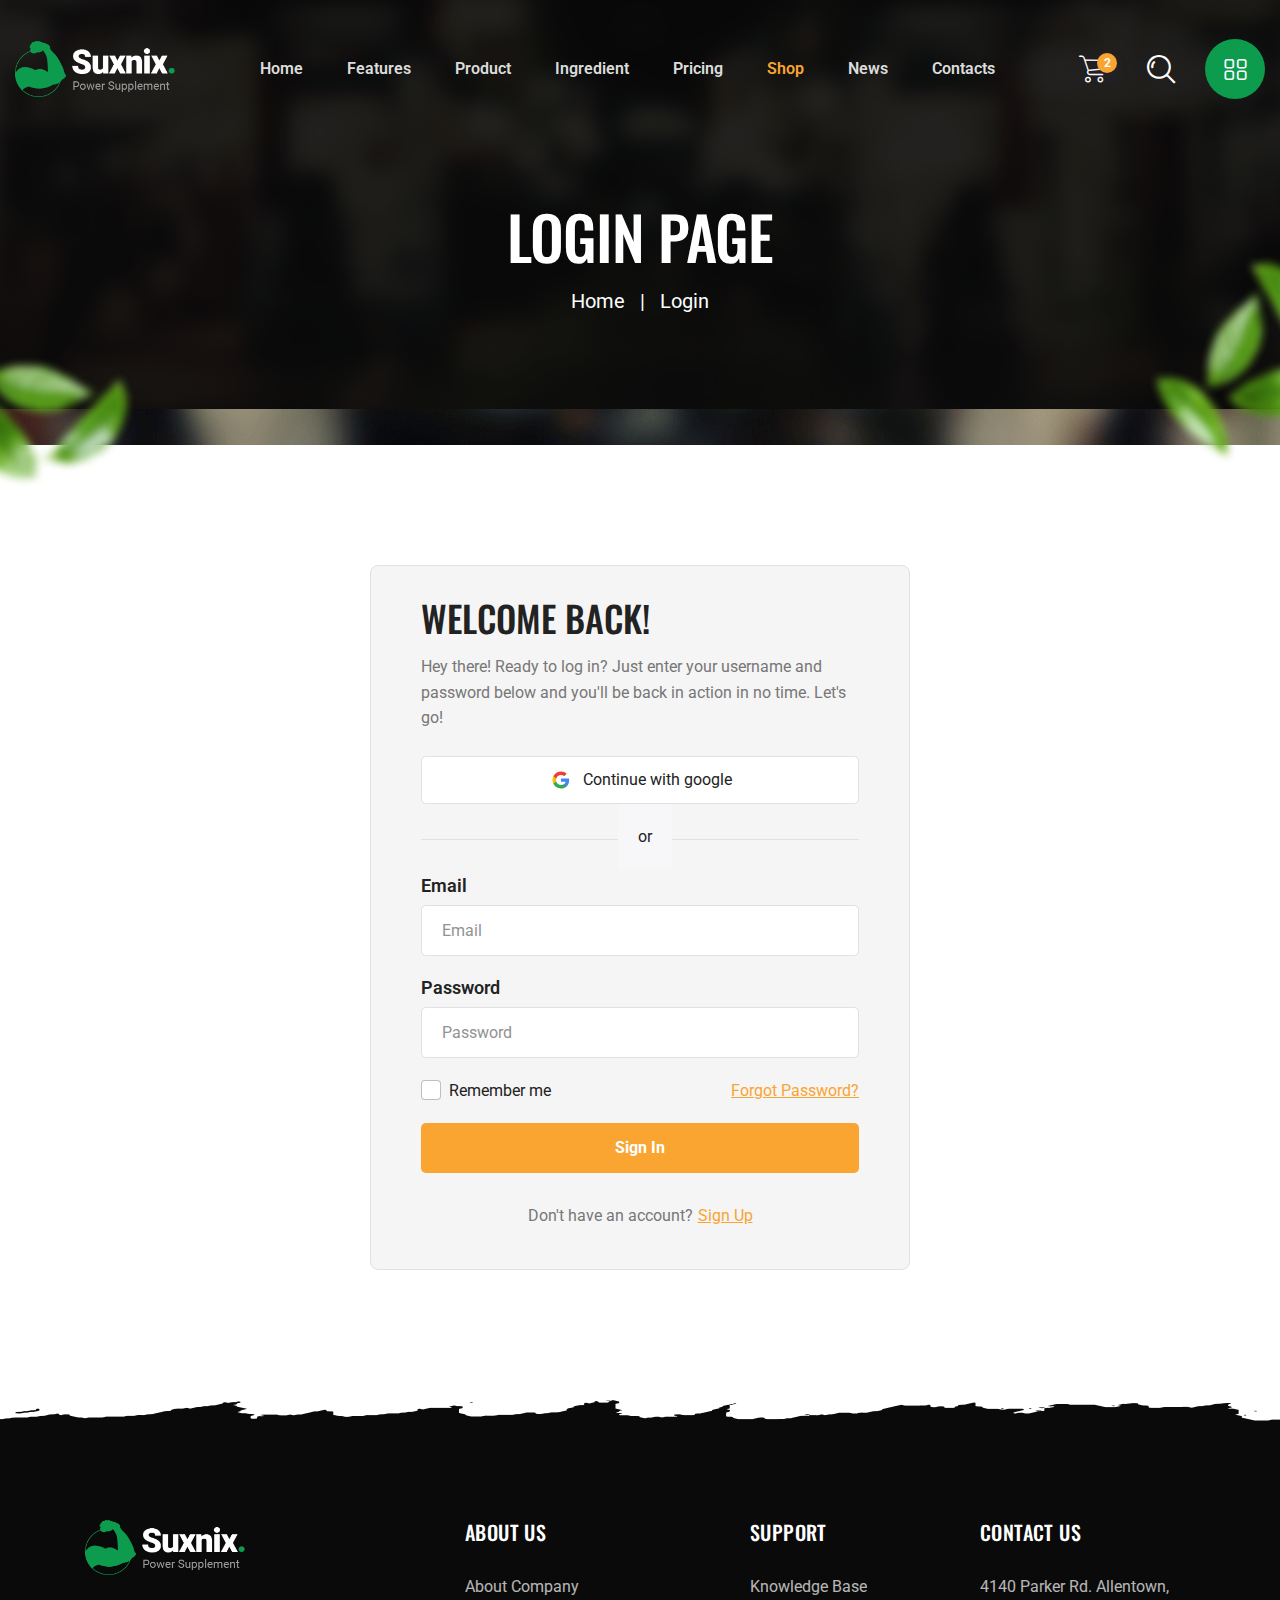
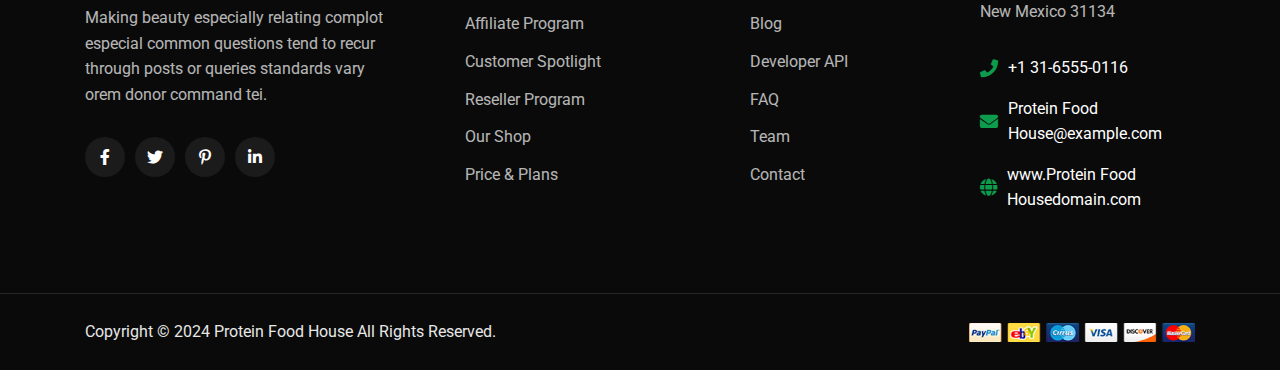
<file: login.html>
<!doctype html>
<html class="no-js" lang="en">
    <head>
        <meta charset="utf-8">
        <meta http-equiv="x-ua-compatible" content="ie=edge">
        <title>Protein Food House - Health Supplement Landing Page</title>
        <meta name="description" content="">
        <meta name="viewport" content="width=device-width, initial-scale=1">

		<link rel="shortcut icon" type="image/x-icon" href="assets/img/favicon.png">
        <!-- Place favicon.ico in the root directory -->

		<!-- CSS here -->
        <link rel="stylesheet" href="assets/css/bootstrap.min.css">
        <link rel="stylesheet" href="assets/css/animate.min.css">
        <link rel="stylesheet" href="assets/css/magnific-popup.css">
        <link rel="stylesheet" href="assets/css/fontawesome-all.min.css">
        <link rel="stylesheet" href="assets/css/flaticon.css">
        <link rel="stylesheet" href="assets/css/jquery-ui.css">
        <link rel="stylesheet" href="assets/css/odometer.css">
        <link rel="stylesheet" href="assets/css/slick.css">
        <link rel="stylesheet" href="assets/css/default.css">
        <link rel="stylesheet" href="assets/css/style.css">
        <link rel="stylesheet" href="assets/css/responsive.css">
    </head>
    <body>

        <!-- Pre-loader-start -->
        <div id="preloader">
            <div class="tg-cube-grid">
                <div class="tg-cube tg-cube1"></div>
                <div class="tg-cube tg-cube2"></div>
                <div class="tg-cube tg-cube3"></div>
                <div class="tg-cube tg-cube4"></div>
                <div class="tg-cube tg-cube5"></div>
                <div class="tg-cube tg-cube6"></div>
                <div class="tg-cube tg-cube7"></div>
                <div class="tg-cube tg-cube8"></div>
                <div class="tg-cube tg-cube9"></div>
            </div>
        </div>
        <!-- Pre-loader-end -->

		<!-- Scroll-top -->
        <button class="scroll-top scroll-to-target" data-target="html">
            <i class="fas fa-angle-up"></i>
        </button>
        <!-- Scroll-top-end-->

        <!-- header-area -->
        <header id="home">
            <div id="sticky-header" class="menu-area transparent-header">
                <div class="container custom-container">
                    <div class="row">
                        <div class="col-12">
                            <div class="mobile-nav-toggler"><i class="flaticon-layout"></i></div>
                            <div class="menu-wrap">
                                <nav class="menu-nav">
                                    <div class="logo">
                                        <a href="index.html">
                                            <img src="assets/img/logo/white_logo.png" alt="Logo" class="main-logo">
                                            <img src="assets/img/logo/logo.png" alt="Logo" class="secondary-logo">
                                        </a>
                                    </div>
                                    <div class="navbar-wrap main-menu d-none d-xl-flex">
                                        <ul class="navigation">
                                            <li><a href="index.html#home">Home</a></li>
                                            <li><a href="index.html#features">Features</a></li>
                                            <li><a href="index.html#paroller">Product</a></li>
                                            <li><a href="index.html#ingredient">Ingredient</a></li>
                                            <li><a href="index.html#pricing">Pricing</a></li>
                                            <li class="menu-item-has-children active"><a href="shop.html">Shop</a>
                                                <ul class="sub-menu">
                                                    <li><a href="shop.html">Our Shop</a></li>
                                                    <li><a href="shop-details.html">Shop Details</a></li>
                                                    <li><a href="cart.html">Cart Page</a></li>
                                                    <li><a href="checkout.html">Checkout Page</a></li>
                                                    <li class="active"><a href="login.html">Login Page</a></li>
                                                    <li><a href="register.html">Register Page</a></li>
                                                    <li><a href="reset-password.html">Reset Password Page</a></li>
                                                </ul>
                                            </li>
                                            <li class="menu-item-has-children"><a href="index.html#news">News</a>
                                                <ul class="sub-menu">
                                                    <li><a href="blog.html">Our Blog</a></li>
                                                    <li><a href="blog-details.html">Blog Details</a></li>
                                                </ul>
                                            </li>
                                            <li><a href="contact.html">contacts</a></li>
                                        </ul>
                                    </div>
                                    <div class="header-action d-none d-sm-block">
                                        <ul>
                                            <li class="header-shop-cart">
                                                <a href="#" class="cart-count"><i class="flaticon-shopping-cart"></i>
                                                    <span class="mini-cart-count">2</span>
                                                </a>
                                                <div class="header-mini-cart">
                                                    <ul class="woocommerce-mini-cart cart_list product_list_widget list-wrap">
                                                        <li class="woocommerce-mini-cart-item d-flex align-items-center">
                                                            <a href="#" class="remove remove_from_cart_button">×</a>
                                                            <div class="mini-cart-img">
                                                                <img src="assets/img/products/cart_p01.jpg" alt="Product">
                                                            </div>
                                                            <div class="mini-cart-content">
                                                                <h4 class="product-title"><a href="shop-details.html">Antiaging and Longevity</a></h4>
                                                                <div class="mini-cart-price">1 ×
                                                                    <span class="woocommerce-Price-amount amount">$49</span>
                                                                </div>
                                                            </div>
                                                        </li>
                                                        <li class="woocommerce-mini-cart-item d-flex align-items-center">
                                                            <a href="#" class="remove remove_from_cart_button">×</a>
                                                            <div class="mini-cart-img">
                                                                <img src="assets/img/products/cart_p02.jpg" alt="Product">
                                                            </div>
                                                            <div class="mini-cart-content">
                                                                <h4 class="product-title"><a href="shop-details.html">Branched Chain Amino Acids</a></h4>
                                                                <div class="mini-cart-price">2 ×
                                                                    <span class="woocommerce-Price-amount amount">$69</span>
                                                                </div>
                                                            </div>
                                                        </li>
                                                    </ul>
                                                    <p class="woocommerce-mini-cart__total">
                                                        <strong>Subtotal:</strong>
                                                        <span class="woocommerce-Price-amount">$149</span>
                                                    </p>
                                                    <p class="checkout-link">
                                                        <a href="cart.html" class="button wc-forward">View cart</a>
                                                        <a href="checkout.html" class="button checkout wc-forward">Checkout</a>
                                                    </p>
                                                </div>
                                            </li>
                                            <li class="header-search"><a href="#"><i class="flaticon-search"></i></a></li>
                                            <li class="offCanvas-btn d-none d-xl-block"><a href="#" class="navSidebar-button"><i class="flaticon-layout"></i></a>
                                            </li>
                                        </ul>
                                    </div>
                                </nav>
                            </div>
                        </div>
                    </div>
                </div>
            </div>

            <!-- Mobile Menu  -->
            <div class="mobile-menu">
                <nav class="menu-box">
                    <div class="close-btn"><i class="fas fa-times"></i></div>
                    <div class="nav-logo">
                        <a href="index.html"><img src="assets/img/logo/logo.png" alt=""></a>
                    </div>
                    <div class="menu-outer">
                        <!--Here Menu Will Come Automatically Via Javascript / Same Menu as in Header-->
                    </div>
                    <div class="social-links">
                        <ul class="clearfix">
                            <li><a href="#"><i class="fab fa-facebook-f"></i></a></li>
                            <li><a href="#"><i class="fab fa-twitter"></i></a></li>
                            <li><a href="#"><i class="fab fa-instagram"></i></a></li>
                            <li><a href="#"><i class="fab fa-linkedin-in"></i></a></li>
                            <li><a href="#"><i class="fab fa-youtube"></i></a></li>
                        </ul>
                    </div>
                </nav>
            </div>
            <div class="menu-backdrop"></div>
            <!-- End Mobile Menu -->

            <!-- header-search -->
            <div class="search-popup-wrap" tabindex="-1" role="dialog" aria-hidden="true">
                <div class="search-wrap text-center">
                    <div class="container">
                        <div class="row">
                            <div class="col-12">
                                <div class="search-form">
                                    <form action="#">
                                        <input type="text" placeholder="Enter your keyword...">
                                        <button class="search-btn"><i class="flaticon-search"></i></button>
                                    </form>
                                </div>
                            </div>
                        </div>
                    </div>
                </div>
            </div>
            <div class="search-backdrop"></div>
            <!-- header-search-end -->

            <!-- offCanvas-start -->
            <div class="offCanvas-wrap">
                <div class="offCanvas-toggle"><img src="assets/img/icons/close.png" alt="icon"></div>
                <div class="offCanvas-body">
                    <div class="offCanvas-content">
                        <h3 class="title">Getting all of the <span>Nutrients</span> you need simply cannot be done without supplements.</h3>
                        <p>Nam libero tempore, cum soluta nobis eligendi cumque quod placeat facere possimus assumenda omnis dolor repellendu sautem temporibus officiis</p>
                    </div>
                    <div class="offcanvas-contact">
                        <h4 class="number">+971 50650 9491</h4>
                        <h4 class="email">info@proteinfoodhouse.com</h4>
                       Al Hamriya, Dubai, United Arab Emirates, Post Box - 251774
                        <ul class="offcanvas-social list-wrap">
                            <li><a href="#"><i class="fab fa-facebook-f"></i></a></li>
                            <li><a href="#"><i class="fab fa-twitter"></i></a></li>
                            <li><a href="#"><i class="fab fa-instagram"></i></a></li>
                        </ul>
                    </div>
                </div>
            </div>
            <div class="offCanvas-overlay"></div>
            <!-- offCanvas-end -->

        </header>
        <!-- header-area-end -->


        <!-- main-area -->
        <main class="main-area fix">

            <!-- breadcrumb-area -->
            <section class="breadcrumb-area breadcrumb-bg">
                <div class="container">
                    <div class="row justify-content-center">
                        <div class="col-xl-10">
                            <div class="breadcrumb-content text-center">
                                <h2 class="title">Login Page</h2>
                                <nav aria-label="Breadcrumbs" class="breadcrumb-trail">
                                    <ul class="breadcrumb">
                                        <li class="breadcrumb-item trail-item trail-begin">
                                            <a href="index.html"><span>Home</span></a>
                                        </li>
                                        <li class="breadcrumb-item trail-item trail-end"><span>Login</span></li>
                                    </ul>
                                </nav>
                            </div>
                        </div>
                    </div>
                </div>
                <div class="video-shape one"><img src="assets/img/others/video_shape01.png" alt="shape"></div>
                <div class="video-shape two"><img src="assets/img/others/video_shape02.png" alt="shape"></div>
            </section>
            <!-- breadcrumb-area-end -->

            <!-- singUp-area -->
            <section class="singUp-area section-py-130">
                <div class="container">
                    <div class="row justify-content-center">
                        <div class="col-xl-6 col-lg-8">
                            <div class="singUp-wrap">
                                <h2 class="title">Welcome back!</h2>
                                <p>Hey there! Ready to log in? Just enter your username and password below and you'll be back in action in no time. Let's go!</p>
                                <div class="account__social">
                                    <a href="#" class="account__social-btn">
                                        <img src="assets/img/icons/google.svg" alt="img">
                                        Continue with google
                                    </a>
                                </div>
                                <div class="account__divider">
                                    <span>or</span>
                                </div>
                                <form action="#" class="account__form">
                                    <div class="form-grp">
                                        <label for="email">Email</label>
                                        <input id="email" type="text" placeholder="email">
                                    </div>
                                    <div class="form-grp">
                                        <label for="password">Password</label>
                                        <input id="password" type="text" placeholder="password">
                                    </div>
                                    <div class="account__check">
                                        <div class="account__check-remember">
                                            <input type="checkbox" class="form-check-input" value="" id="terms-check">
                                            <label for="terms-check" class="form-check-label">Remember me</label>
                                        </div>
                                        <div class="account__check-forgot">
                                            <a href="reset-password.html">Forgot Password?</a>
                                        </div>
                                    </div>
                                    <button type="submit" class="btn btn-two btn-sm" style="border-radius: 5px;">Sign In</button>
                                </form>
                                <div class="account__switch">
                                    <p>Don't have an account?<a href="register.html">Sign Up</a></p>
                                </div>
                            </div>
                        </div>
                    </div>
                </div>
            </section>
            <!-- singUp-area-end -->

        </main>
        <!-- main-area-end -->


        <!-- Footer-area -->
        <footer class="footer-area not-show-instagram">
            <div class="footer-top-wrap">
                <div class="container">
                    <div class="footer-widgets-wrap">
                        <div class="row">
                            <div class="col-lg-4 col-md-7">
                                <div class="footer-widget">
                                    <div class="footer-about">
                                        <div class="footer-logo logo">
                                            <a href="index.html"><img src="assets/img/logo/white_logo.png" alt="Logo"></a>
                                        </div>
                                        <div class="footer-text">
                                            <p>Making beauty especially relating complot especial common questions tend to recur through posts or queries standards vary orem donor command tei.</p>
                                        </div>
                                        <div class="footer-social">
                                            <a href="#"><i class="fab fa-facebook-f"></i></a>
                                            <a href="#"><i class="fab fa-twitter"></i></a>
                                            <a href="#"><i class="fab fa-pinterest-p"></i></a>
                                            <a href="#"><i class="fab fa-linkedin-in"></i></a>
                                        </div>
                                    </div>
                                </div>
                            </div>
                            <div class="col-lg-3 col-md-5 col-sm-6">
                                <div class="footer-widget">
                                    <h4 class="fw-title">About Us</h4>
                                    <ul class="list-wrap">
                                        <li><a href="#">About Company</a></li>
                                        <li><a href="#">Affiliate Program</a></li>
                                        <li><a href="#">Customer Spotlight</a></li>
                                        <li><a href="#">Reseller Program</a></li>
                                        <li><a href="shop.html">Our Shop</a></li>
                                        <li><a href="#">Price & Plans</a></li>
                                    </ul>
                                </div>
                            </div>
                            <div class="col-lg-2 col-md-5 col-sm-6">
                                <div class="footer-widget">
                                    <h4 class="fw-title">Support</h4>
                                    <ul class="list-wrap">
                                        <li><a href="#">Knowledge Base</a></li>
                                        <li><a href="blog.html">Blog</a></li>
                                        <li><a href="#">Developer API</a></li>
                                        <li><a href="#">FAQ</a></li>
                                        <li><a href="#">Team</a></li>
                                        <li><a href="contact.html">Contact</a></li>
                                    </ul>
                                </div>
                            </div>
                            <div class="col-lg-3 col-md-5">
                                <div class="footer-widget">
                                    <h4 class="fw-title">CONTACT US</h4>
                                    <div class="footer-contact-wrap">
                                        <p>4140 Parker Rd. Allentown, New Mexico 31134</p>
                                        <ul class="list-wrap">
                                            <li class="phone"><i class="fas fa-phone"></i> +1 31-6555-0116</li>
                                            <li class="mail"><i class="fas fa-envelope"></i> Protein Food House@example.com</li>
                                            <li class="website"><i class="fas fa-globe"></i> www.Protein Food Housedomain.com</li>
                                        </ul>
                                    </div>
                                </div>
                            </div>
                        </div>
                    </div>
                </div>
                <div class="footer-shape one">
                    <img src="assets/img/others/footer_shape01.png" alt="img" class="wow fadeInLeft" data-wow-delay=".3s" data-wow-duration="1s">
                </div>
                <div class="footer-shape two">
                    <img src="assets/img/others/footer_shape02.png" alt="img" class="wow fadeInRight" data-wow-delay=".3s" data-wow-duration="1s">
                </div>
            </div>
            <div class="copyright-wrap">
                <div class="container">
                    <div class="row align-items-center">
                        <div class="col-md-7">
                            <div class="copyright-text">
                                <p>Copyright © 2024 Protein Food House All Rights Reserved.</p>
                            </div>
                        </div>
                        <div class="col-md-5">
                            <div class="payment-card text-center text-md-end">
                                <img src="assets/img/others/card_img.png" alt="card">
                            </div>
                        </div>
                    </div>
                </div>
            </div>
        </footer>
        <!-- Footer-area-end -->





		<!-- JS here -->
        <script src="assets/js/vendor/jquery-3.6.0.min.js"></script>
        <script src="assets/js/bootstrap.min.js"></script>
        <script src="assets/js/isotope.pkgd.min.js"></script>
        <script src="assets/js/imagesloaded.pkgd.min.js"></script>
        <script src="assets/js/jquery.magnific-popup.min.js"></script>
        <script src="assets/js/jquery.odometer.min.js"></script>
        <script src="assets/js/jquery.appear.js"></script>
        <script src="assets/js/jquery.paroller.min.js"></script>
        <script src="assets/js/jquery.easypiechart.min.js"></script>
        <script src="assets/js/jquery.inview.min.js"></script>
        <script src="assets/js/jquery.easing.js"></script>
        <script src="assets/js/jquery-ui.min.js"></script>
        <script src="assets/js/svg-inject.min.js"></script>
        <script src="assets/js/jarallax.min.js"></script>
        <script src="assets/js/slick.min.js"></script>
        <script src="assets/js/validator.js"></script>
        <script src="assets/js/ajax-form.js"></script>
        <script src="assets/js/wow.min.js"></script>
        <script src="assets/js/main.js"></script>
        <script>
            SVGInject(document.querySelectorAll("img.injectable"));
        </script>
    </body>
</html>
</file>
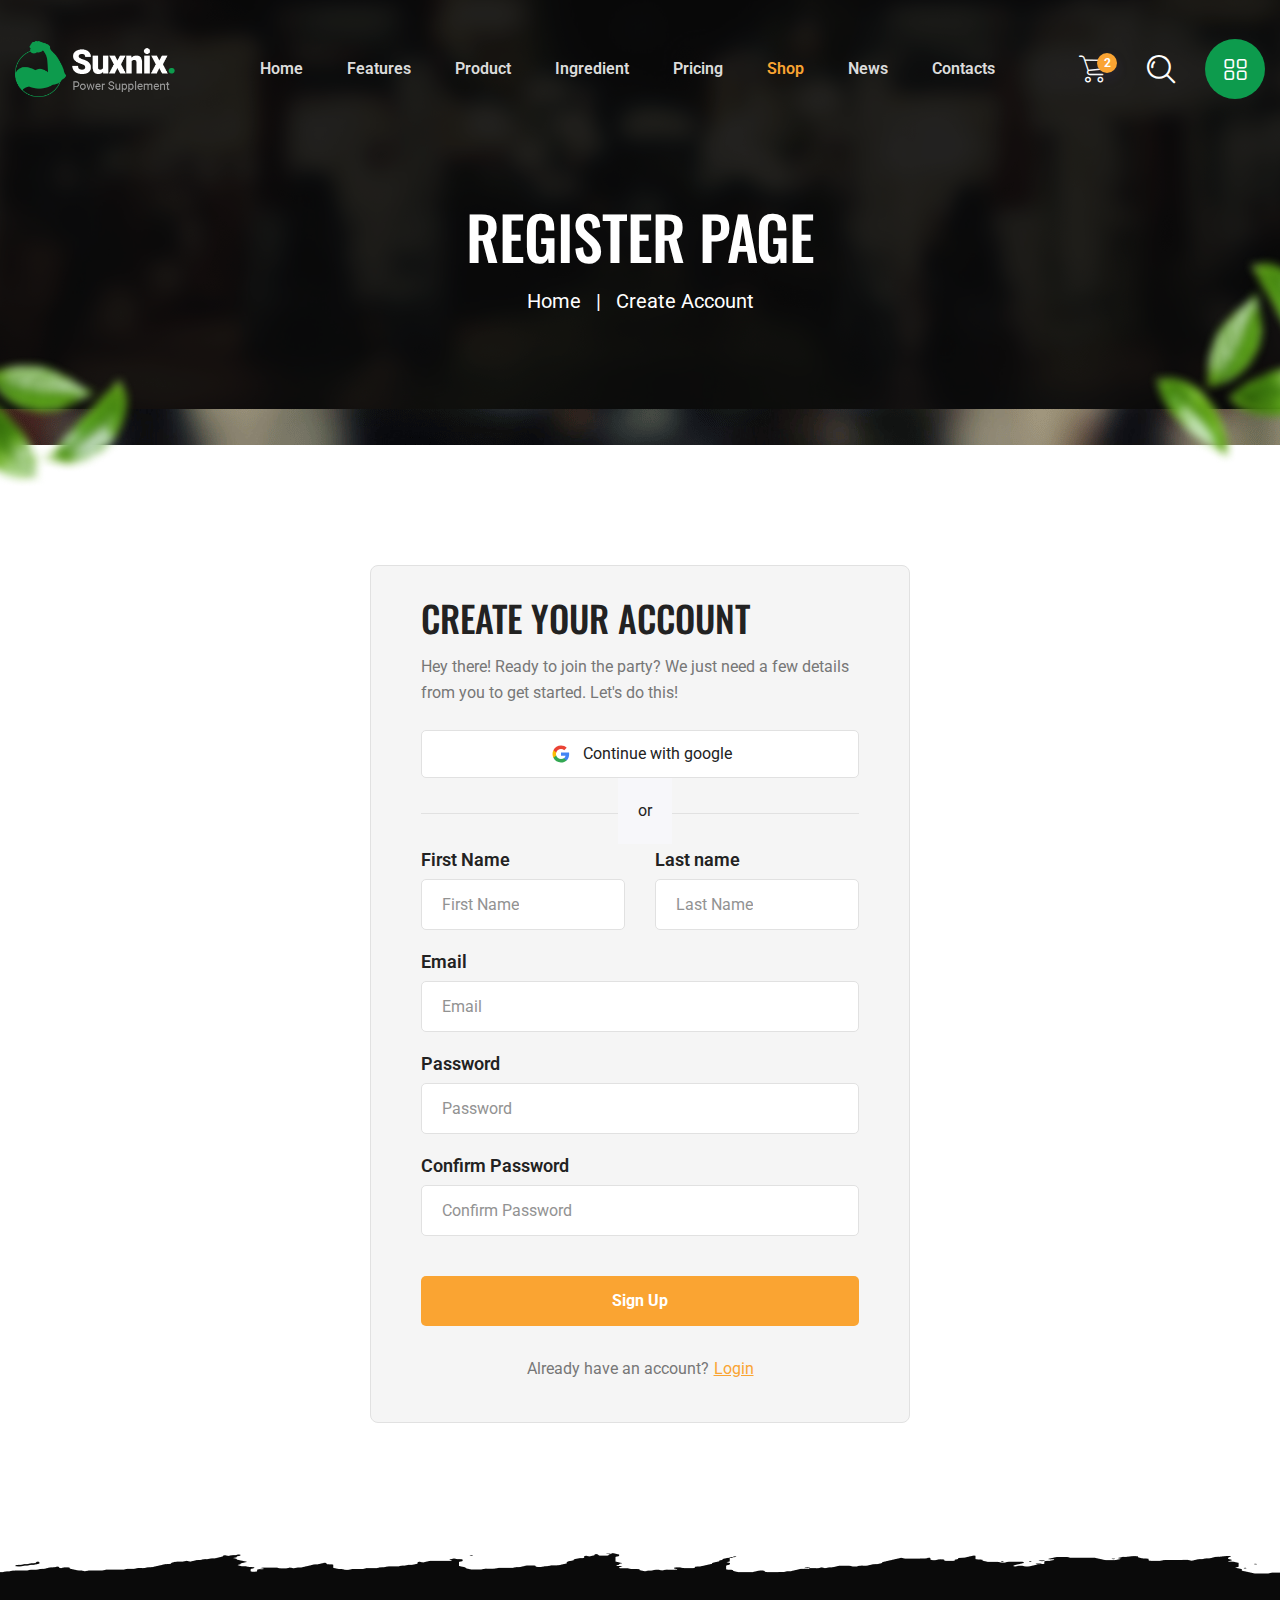
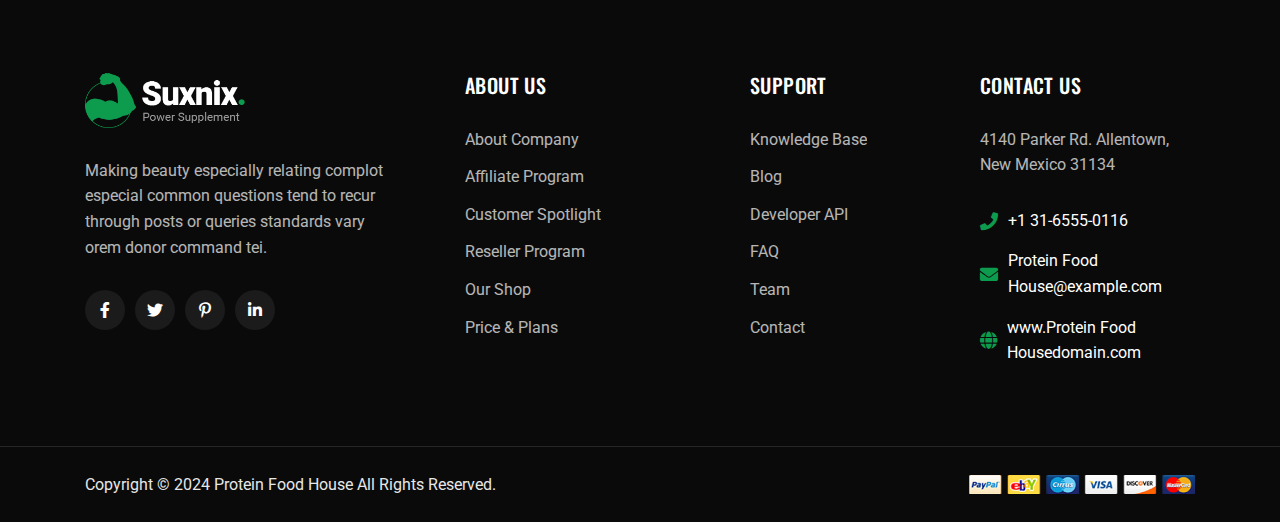
<file: register.html>
<!doctype html>
<html class="no-js" lang="en">
    <head>
        <meta charset="utf-8">
        <meta http-equiv="x-ua-compatible" content="ie=edge">
        <title>Protein Food House - Health Supplement Landing Page</title>
        <meta name="description" content="">
        <meta name="viewport" content="width=device-width, initial-scale=1">

		<link rel="shortcut icon" type="image/x-icon" href="assets/img/favicon.png">
        <!-- Place favicon.ico in the root directory -->

		<!-- CSS here -->
        <link rel="stylesheet" href="assets/css/bootstrap.min.css">
        <link rel="stylesheet" href="assets/css/animate.min.css">
        <link rel="stylesheet" href="assets/css/magnific-popup.css">
        <link rel="stylesheet" href="assets/css/fontawesome-all.min.css">
        <link rel="stylesheet" href="assets/css/flaticon.css">
        <link rel="stylesheet" href="assets/css/jquery-ui.css">
        <link rel="stylesheet" href="assets/css/odometer.css">
        <link rel="stylesheet" href="assets/css/slick.css">
        <link rel="stylesheet" href="assets/css/default.css">
        <link rel="stylesheet" href="assets/css/style.css">
        <link rel="stylesheet" href="assets/css/responsive.css">
    </head>
    <body>

        <!-- Pre-loader-start -->
        <div id="preloader">
            <div class="tg-cube-grid">
                <div class="tg-cube tg-cube1"></div>
                <div class="tg-cube tg-cube2"></div>
                <div class="tg-cube tg-cube3"></div>
                <div class="tg-cube tg-cube4"></div>
                <div class="tg-cube tg-cube5"></div>
                <div class="tg-cube tg-cube6"></div>
                <div class="tg-cube tg-cube7"></div>
                <div class="tg-cube tg-cube8"></div>
                <div class="tg-cube tg-cube9"></div>
            </div>
        </div>
        <!-- Pre-loader-end -->

		<!-- Scroll-top -->
        <button class="scroll-top scroll-to-target" data-target="html">
            <i class="fas fa-angle-up"></i>
        </button>
        <!-- Scroll-top-end-->

        <!-- header-area -->
        <header id="home">
            <div id="sticky-header" class="menu-area transparent-header">
                <div class="container custom-container">
                    <div class="row">
                        <div class="col-12">
                            <div class="mobile-nav-toggler"><i class="flaticon-layout"></i></div>
                            <div class="menu-wrap">
                                <nav class="menu-nav">
                                    <div class="logo">
                                        <a href="index.html">
                                            <img src="assets/img/logo/white_logo.png" alt="Logo" class="main-logo">
                                            <img src="assets/img/logo/logo.png" alt="Logo" class="secondary-logo">
                                        </a>
                                    </div>
                                    <div class="navbar-wrap main-menu d-none d-xl-flex">
                                        <ul class="navigation">
                                            <li><a href="index.html#home">Home</a></li>
                                            <li><a href="index.html#features">Features</a></li>
                                            <li><a href="index.html#paroller">Product</a></li>
                                            <li><a href="index.html#ingredient">Ingredient</a></li>
                                            <li><a href="index.html#pricing">Pricing</a></li>
                                            <li class="menu-item-has-children active"><a href="shop.html">Shop</a>
                                                <ul class="sub-menu">
                                                    <li><a href="shop.html">Our Shop</a></li>
                                                    <li><a href="shop-details.html">Shop Details</a></li>
                                                    <li><a href="cart.html">Cart Page</a></li>
                                                    <li><a href="checkout.html">Checkout Page</a></li>
                                                    <li><a href="login.html">Login Page</a></li>
                                                    <li class="active"><a href="register.html">Register Page</a></li>
                                                    <li><a href="reset-password.html">Reset Password Page</a></li>
                                                </ul>
                                            </li>
                                            <li class="menu-item-has-children"><a href="index.html#news">News</a>
                                                <ul class="sub-menu">
                                                    <li><a href="blog.html">Our Blog</a></li>
                                                    <li><a href="blog-details.html">Blog Details</a></li>
                                                </ul>
                                            </li>
                                            <li><a href="contact.html">contacts</a></li>
                                        </ul>
                                    </div>
                                    <div class="header-action d-none d-sm-block">
                                        <ul>
                                            <li class="header-shop-cart">
                                                <a href="#" class="cart-count"><i class="flaticon-shopping-cart"></i>
                                                    <span class="mini-cart-count">2</span>
                                                </a>
                                                <div class="header-mini-cart">
                                                    <ul class="woocommerce-mini-cart cart_list product_list_widget list-wrap">
                                                        <li class="woocommerce-mini-cart-item d-flex align-items-center">
                                                            <a href="#" class="remove remove_from_cart_button">×</a>
                                                            <div class="mini-cart-img">
                                                                <img src="assets/img/products/cart_p01.jpg" alt="Product">
                                                            </div>
                                                            <div class="mini-cart-content">
                                                                <h4 class="product-title"><a href="shop-details.html">Antiaging and Longevity</a></h4>
                                                                <div class="mini-cart-price">1 ×
                                                                    <span class="woocommerce-Price-amount amount">$49</span>
                                                                </div>
                                                            </div>
                                                        </li>
                                                        <li class="woocommerce-mini-cart-item d-flex align-items-center">
                                                            <a href="#" class="remove remove_from_cart_button">×</a>
                                                            <div class="mini-cart-img">
                                                                <img src="assets/img/products/cart_p02.jpg" alt="Product">
                                                            </div>
                                                            <div class="mini-cart-content">
                                                                <h4 class="product-title"><a href="shop-details.html">Branched Chain Amino Acids</a></h4>
                                                                <div class="mini-cart-price">2 ×
                                                                    <span class="woocommerce-Price-amount amount">$69</span>
                                                                </div>
                                                            </div>
                                                        </li>
                                                    </ul>
                                                    <p class="woocommerce-mini-cart__total">
                                                        <strong>Subtotal:</strong>
                                                        <span class="woocommerce-Price-amount">$149</span>
                                                    </p>
                                                    <p class="checkout-link">
                                                        <a href="cart.html" class="button wc-forward">View cart</a>
                                                        <a href="checkout.html" class="button checkout wc-forward">Checkout</a>
                                                    </p>
                                                </div>
                                            </li>
                                            <li class="header-search"><a href="#"><i class="flaticon-search"></i></a></li>
                                            <li class="offCanvas-btn d-none d-xl-block"><a href="#" class="navSidebar-button"><i class="flaticon-layout"></i></a>
                                            </li>
                                        </ul>
                                    </div>
                                </nav>
                            </div>
                        </div>
                    </div>
                </div>
            </div>

            <!-- Mobile Menu  -->
            <div class="mobile-menu">
                <nav class="menu-box">
                    <div class="close-btn"><i class="fas fa-times"></i></div>
                    <div class="nav-logo">
                        <a href="index.html"><img src="assets/img/logo/logo.png" alt=""></a>
                    </div>
                    <div class="menu-outer">
                        <!--Here Menu Will Come Automatically Via Javascript / Same Menu as in Header-->
                    </div>
                    <div class="social-links">
                        <ul class="clearfix">
                            <li><a href="#"><i class="fab fa-facebook-f"></i></a></li>
                            <li><a href="#"><i class="fab fa-twitter"></i></a></li>
                            <li><a href="#"><i class="fab fa-instagram"></i></a></li>
                            <li><a href="#"><i class="fab fa-linkedin-in"></i></a></li>
                            <li><a href="#"><i class="fab fa-youtube"></i></a></li>
                        </ul>
                    </div>
                </nav>
            </div>
            <div class="menu-backdrop"></div>
            <!-- End Mobile Menu -->

            <!-- header-search -->
            <div class="search-popup-wrap" tabindex="-1" role="dialog" aria-hidden="true">
                <div class="search-wrap text-center">
                    <div class="container">
                        <div class="row">
                            <div class="col-12">
                                <div class="search-form">
                                    <form action="#">
                                        <input type="text" placeholder="Enter your keyword...">
                                        <button class="search-btn"><i class="flaticon-search"></i></button>
                                    </form>
                                </div>
                            </div>
                        </div>
                    </div>
                </div>
            </div>
            <div class="search-backdrop"></div>
            <!-- header-search-end -->

            <!-- offCanvas-start -->
            <div class="offCanvas-wrap">
                <div class="offCanvas-toggle"><img src="assets/img/icons/close.png" alt="icon"></div>
                <div class="offCanvas-body">
                    <div class="offCanvas-content">
                        <h3 class="title">Getting all of the <span>Nutrients</span> you need simply cannot be done without supplements.</h3>
                        <p>Nam libero tempore, cum soluta nobis eligendi cumque quod placeat facere possimus assumenda omnis dolor repellendu sautem temporibus officiis</p>
                    </div>
                    <div class="offcanvas-contact">
                        <h4 class="number">+971 50650 9491</h4>
                        <h4 class="email">info@proteinfoodhouse.com</h4>
                       Al Hamriya, Dubai, United Arab Emirates, Post Box - 251774
                        <ul class="offcanvas-social list-wrap">
                            <li><a href="#"><i class="fab fa-facebook-f"></i></a></li>
                            <li><a href="#"><i class="fab fa-twitter"></i></a></li>
                            <li><a href="#"><i class="fab fa-instagram"></i></a></li>
                        </ul>
                    </div>
                </div>
            </div>
            <div class="offCanvas-overlay"></div>
            <!-- offCanvas-end -->

        </header>
        <!-- header-area-end -->


        <!-- main-area -->
        <main class="main-area fix">

            <!-- breadcrumb-area -->
            <section class="breadcrumb-area breadcrumb-bg">
                <div class="container">
                    <div class="row justify-content-center">
                        <div class="col-xl-10">
                            <div class="breadcrumb-content text-center">
                                <h2 class="title">Register Page</h2>
                                <nav aria-label="Breadcrumbs" class="breadcrumb-trail">
                                    <ul class="breadcrumb">
                                        <li class="breadcrumb-item trail-item trail-begin">
                                            <a href="index.html"><span>Home</span></a>
                                        </li>
                                        <li class="breadcrumb-item trail-item trail-end"><span>Create Account</span></li>
                                    </ul>
                                </nav>
                            </div>
                        </div>
                    </div>
                </div>
                <div class="video-shape one"><img src="assets/img/others/video_shape01.png" alt="shape"></div>
                <div class="video-shape two"><img src="assets/img/others/video_shape02.png" alt="shape"></div>
            </section>
            <!-- breadcrumb-area-end -->

            <!-- singUp-area -->
            <section class="singUp-area section-py-130">
                <div class="container">
                    <div class="row justify-content-center">
                        <div class="col-xl-6 col-lg-8">
                            <div class="singUp-wrap">
                                <h2 class="title">Create Your Account</h2>
                                <p>Hey there! Ready to join the party? We just need a few details from you to get started. Let's do this!</p>
                                <div class="account__social">
                                    <a href="#" class="account__social-btn">
                                        <img src="assets/img/icons/google.svg" alt="img">
                                        Continue with google
                                    </a>
                                </div>
                                <div class="account__divider">
                                    <span>or</span>
                                </div>
                                <form action="#" class="account__form">
                                    <div class="row gutter-20">
                                        <div class="col-md-6">
                                            <div class="form-grp">
                                                <label for="fast-name">First Name</label>
                                                <input type="text" id="fast-name" placeholder="First Name">
                                            </div>
                                        </div>
                                        <div class="col-md-6">
                                            <div class="form-grp">
                                                <label for="last-name">Last name</label>
                                                <input type="text" id="last-name" placeholder="Last name">
                                            </div>
                                        </div>
                                    </div>
                                    <div class="form-grp">
                                        <label for="email">Email</label>
                                        <input type="email" id="email" placeholder="email">
                                    </div>
                                    <div class="form-grp">
                                        <label for="password">Password</label>
                                        <input type="password" id="password" placeholder="password">
                                    </div>
                                    <div class="form-grp">
                                        <label for="confirm-password">Confirm Password</label>
                                        <input type="password" id="confirm-password" placeholder="Confirm Password">
                                    </div>
                                    <button type="submit" class="btn btn-two btn-sm" style="border-radius: 5px;">Sign Up</button>
                                </form>
                                <div class="account__switch">
                                    <p>Already have an account?<a href="login.html">Login</a></p>
                                </div>
                            </div>
                        </div>
                    </div>
                </div>
            </section>
            <!-- singUp-area-end -->

        </main>
        <!-- main-area-end -->


        <!-- Footer-area -->
        <footer class="footer-area not-show-instagram">
            <div class="footer-top-wrap">
                <div class="container">
                    <div class="footer-widgets-wrap">
                        <div class="row">
                            <div class="col-lg-4 col-md-7">
                                <div class="footer-widget">
                                    <div class="footer-about">
                                        <div class="footer-logo logo">
                                            <a href="index.html"><img src="assets/img/logo/white_logo.png" alt="Logo"></a>
                                        </div>
                                        <div class="footer-text">
                                            <p>Making beauty especially relating complot especial common questions tend to recur through posts or queries standards vary orem donor command tei.</p>
                                        </div>
                                        <div class="footer-social">
                                            <a href="#"><i class="fab fa-facebook-f"></i></a>
                                            <a href="#"><i class="fab fa-twitter"></i></a>
                                            <a href="#"><i class="fab fa-pinterest-p"></i></a>
                                            <a href="#"><i class="fab fa-linkedin-in"></i></a>
                                        </div>
                                    </div>
                                </div>
                            </div>
                            <div class="col-lg-3 col-md-5 col-sm-6">
                                <div class="footer-widget">
                                    <h4 class="fw-title">About Us</h4>
                                    <ul class="list-wrap">
                                        <li><a href="#">About Company</a></li>
                                        <li><a href="#">Affiliate Program</a></li>
                                        <li><a href="#">Customer Spotlight</a></li>
                                        <li><a href="#">Reseller Program</a></li>
                                        <li><a href="shop.html">Our Shop</a></li>
                                        <li><a href="#">Price & Plans</a></li>
                                    </ul>
                                </div>
                            </div>
                            <div class="col-lg-2 col-md-5 col-sm-6">
                                <div class="footer-widget">
                                    <h4 class="fw-title">Support</h4>
                                    <ul class="list-wrap">
                                        <li><a href="#">Knowledge Base</a></li>
                                        <li><a href="blog.html">Blog</a></li>
                                        <li><a href="#">Developer API</a></li>
                                        <li><a href="#">FAQ</a></li>
                                        <li><a href="#">Team</a></li>
                                        <li><a href="contact.html">Contact</a></li>
                                    </ul>
                                </div>
                            </div>
                            <div class="col-lg-3 col-md-5">
                                <div class="footer-widget">
                                    <h4 class="fw-title">CONTACT US</h4>
                                    <div class="footer-contact-wrap">
                                        <p>4140 Parker Rd. Allentown, New Mexico 31134</p>
                                        <ul class="list-wrap">
                                            <li class="phone"><i class="fas fa-phone"></i> +1 31-6555-0116</li>
                                            <li class="mail"><i class="fas fa-envelope"></i> Protein Food House@example.com</li>
                                            <li class="website"><i class="fas fa-globe"></i> www.Protein Food Housedomain.com</li>
                                        </ul>
                                    </div>
                                </div>
                            </div>
                        </div>
                    </div>
                </div>
                <div class="footer-shape one">
                    <img src="assets/img/others/footer_shape01.png" alt="img" class="wow fadeInLeft" data-wow-delay=".3s" data-wow-duration="1s">
                </div>
                <div class="footer-shape two">
                    <img src="assets/img/others/footer_shape02.png" alt="img" class="wow fadeInRight" data-wow-delay=".3s" data-wow-duration="1s">
                </div>
            </div>
            <div class="copyright-wrap">
                <div class="container">
                    <div class="row align-items-center">
                        <div class="col-md-7">
                            <div class="copyright-text">
                                <p>Copyright © 2024 Protein Food House All Rights Reserved.</p>
                            </div>
                        </div>
                        <div class="col-md-5">
                            <div class="payment-card text-center text-md-end">
                                <img src="assets/img/others/card_img.png" alt="card">
                            </div>
                        </div>
                    </div>
                </div>
            </div>
        </footer>
        <!-- Footer-area-end -->





		<!-- JS here -->
        <script src="assets/js/vendor/jquery-3.6.0.min.js"></script>
        <script src="assets/js/bootstrap.min.js"></script>
        <script src="assets/js/isotope.pkgd.min.js"></script>
        <script src="assets/js/imagesloaded.pkgd.min.js"></script>
        <script src="assets/js/jquery.magnific-popup.min.js"></script>
        <script src="assets/js/jquery.odometer.min.js"></script>
        <script src="assets/js/jquery.appear.js"></script>
        <script src="assets/js/jquery.paroller.min.js"></script>
        <script src="assets/js/jquery.easypiechart.min.js"></script>
        <script src="assets/js/jquery.inview.min.js"></script>
        <script src="assets/js/jquery.easing.js"></script>
        <script src="assets/js/jquery-ui.min.js"></script>
        <script src="assets/js/svg-inject.min.js"></script>
        <script src="assets/js/jarallax.min.js"></script>
        <script src="assets/js/slick.min.js"></script>
        <script src="assets/js/validator.js"></script>
        <script src="assets/js/ajax-form.js"></script>
        <script src="assets/js/wow.min.js"></script>
        <script src="assets/js/main.js"></script>
        <script>
            SVGInject(document.querySelectorAll("img.injectable"));
        </script>
    </body>
</html>
</file>
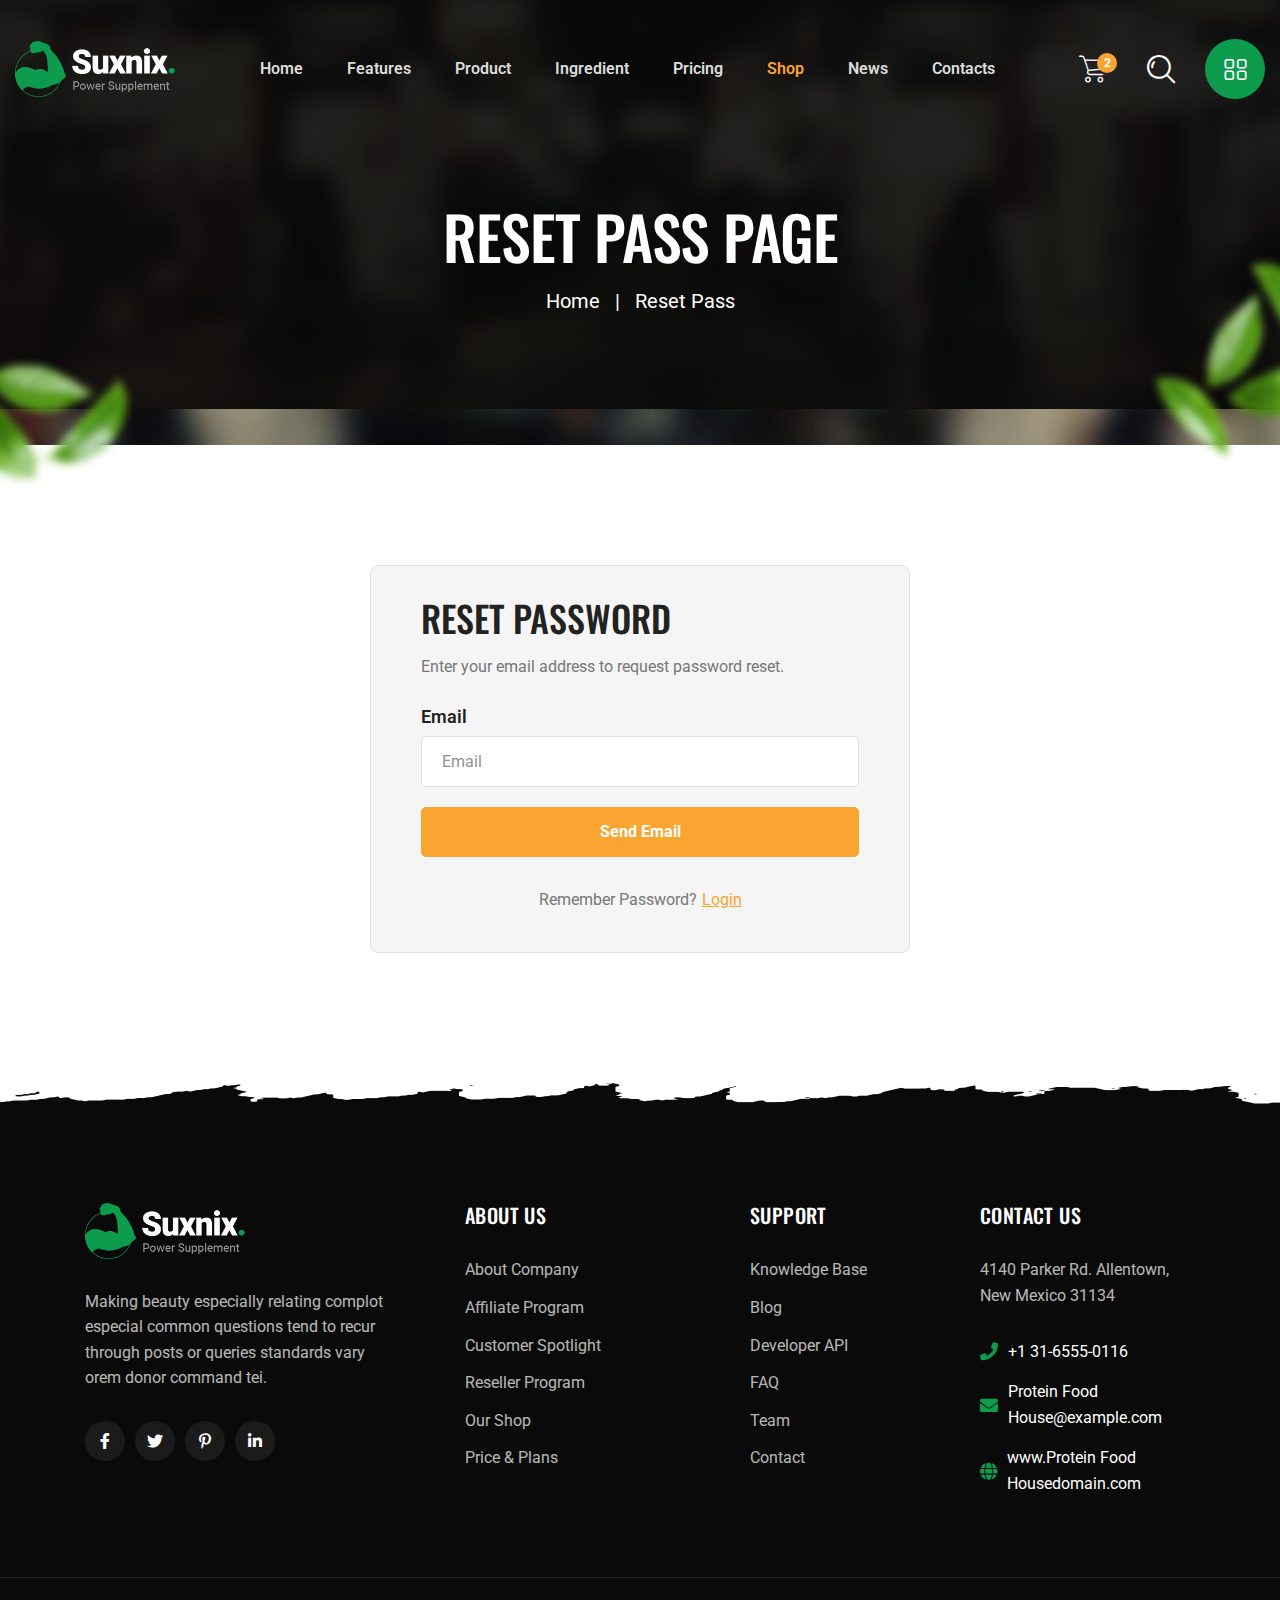
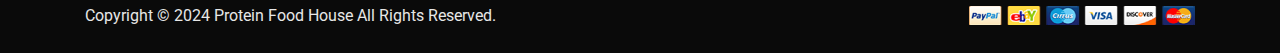
<file: reset-password.html>
<!doctype html>
<html class="no-js" lang="en">
    <head>
        <meta charset="utf-8">
        <meta http-equiv="x-ua-compatible" content="ie=edge">
        <title>Protein Food House - Health Supplement Landing Page</title>
        <meta name="description" content="">
        <meta name="viewport" content="width=device-width, initial-scale=1">

		<link rel="shortcut icon" type="image/x-icon" href="assets/img/favicon.png">
        <!-- Place favicon.ico in the root directory -->

		<!-- CSS here -->
        <link rel="stylesheet" href="assets/css/bootstrap.min.css">
        <link rel="stylesheet" href="assets/css/animate.min.css">
        <link rel="stylesheet" href="assets/css/magnific-popup.css">
        <link rel="stylesheet" href="assets/css/fontawesome-all.min.css">
        <link rel="stylesheet" href="assets/css/flaticon.css">
        <link rel="stylesheet" href="assets/css/jquery-ui.css">
        <link rel="stylesheet" href="assets/css/odometer.css">
        <link rel="stylesheet" href="assets/css/slick.css">
        <link rel="stylesheet" href="assets/css/default.css">
        <link rel="stylesheet" href="assets/css/style.css">
        <link rel="stylesheet" href="assets/css/responsive.css">
    </head>
    <body>

        <!-- Pre-loader-start -->
        <div id="preloader">
            <div class="tg-cube-grid">
                <div class="tg-cube tg-cube1"></div>
                <div class="tg-cube tg-cube2"></div>
                <div class="tg-cube tg-cube3"></div>
                <div class="tg-cube tg-cube4"></div>
                <div class="tg-cube tg-cube5"></div>
                <div class="tg-cube tg-cube6"></div>
                <div class="tg-cube tg-cube7"></div>
                <div class="tg-cube tg-cube8"></div>
                <div class="tg-cube tg-cube9"></div>
            </div>
        </div>
        <!-- Pre-loader-end -->

		<!-- Scroll-top -->
        <button class="scroll-top scroll-to-target" data-target="html">
            <i class="fas fa-angle-up"></i>
        </button>
        <!-- Scroll-top-end-->

        <!-- header-area -->
        <header id="home">
            <div id="sticky-header" class="menu-area transparent-header">
                <div class="container custom-container">
                    <div class="row">
                        <div class="col-12">
                            <div class="mobile-nav-toggler"><i class="flaticon-layout"></i></div>
                            <div class="menu-wrap">
                                <nav class="menu-nav">
                                    <div class="logo">
                                        <a href="index.html">
                                            <img src="assets/img/logo/white_logo.png" alt="Logo" class="main-logo">
                                            <img src="assets/img/logo/logo.png" alt="Logo" class="secondary-logo">
                                        </a>
                                    </div>
                                    <div class="navbar-wrap main-menu d-none d-xl-flex">
                                        <ul class="navigation">
                                            <li><a href="index.html#home">Home</a></li>
                                            <li><a href="index.html#features">Features</a></li>
                                            <li><a href="index.html#paroller">Product</a></li>
                                            <li><a href="index.html#ingredient">Ingredient</a></li>
                                            <li><a href="index.html#pricing">Pricing</a></li>
                                            <li class="menu-item-has-children active"><a href="shop.html">Shop</a>
                                                <ul class="sub-menu">
                                                    <li><a href="shop.html">Our Shop</a></li>
                                                    <li><a href="shop-details.html">Shop Details</a></li>
                                                    <li><a href="cart.html">Cart Page</a></li>
                                                    <li><a href="checkout.html">Checkout Page</a></li>
                                                    <li><a href="login.html">Login Page</a></li>
                                                    <li><a href="register.html">Register Page</a></li>
                                                    <li class="active"><a href="reset-password.html">Reset Password Page</a></li>
                                                </ul>
                                            </li>
                                            <li class="menu-item-has-children"><a href="index.html#news">News</a>
                                                <ul class="sub-menu">
                                                    <li><a href="blog.html">Our Blog</a></li>
                                                    <li><a href="blog-details.html">Blog Details</a></li>
                                                </ul>
                                            </li>
                                            <li><a href="contact.html">contacts</a></li>
                                        </ul>
                                    </div>
                                    <div class="header-action d-none d-sm-block">
                                        <ul>
                                            <li class="header-shop-cart">
                                                <a href="#" class="cart-count"><i class="flaticon-shopping-cart"></i>
                                                    <span class="mini-cart-count">2</span>
                                                </a>
                                                <div class="header-mini-cart">
                                                    <ul class="woocommerce-mini-cart cart_list product_list_widget list-wrap">
                                                        <li class="woocommerce-mini-cart-item d-flex align-items-center">
                                                            <a href="#" class="remove remove_from_cart_button">×</a>
                                                            <div class="mini-cart-img">
                                                                <img src="assets/img/products/cart_p01.jpg" alt="Product">
                                                            </div>
                                                            <div class="mini-cart-content">
                                                                <h4 class="product-title"><a href="shop-details.html">Antiaging and Longevity</a></h4>
                                                                <div class="mini-cart-price">1 ×
                                                                    <span class="woocommerce-Price-amount amount">$49</span>
                                                                </div>
                                                            </div>
                                                        </li>
                                                        <li class="woocommerce-mini-cart-item d-flex align-items-center">
                                                            <a href="#" class="remove remove_from_cart_button">×</a>
                                                            <div class="mini-cart-img">
                                                                <img src="assets/img/products/cart_p02.jpg" alt="Product">
                                                            </div>
                                                            <div class="mini-cart-content">
                                                                <h4 class="product-title"><a href="shop-details.html">Branched Chain Amino Acids</a></h4>
                                                                <div class="mini-cart-price">2 ×
                                                                    <span class="woocommerce-Price-amount amount">$69</span>
                                                                </div>
                                                            </div>
                                                        </li>
                                                    </ul>
                                                    <p class="woocommerce-mini-cart__total">
                                                        <strong>Subtotal:</strong>
                                                        <span class="woocommerce-Price-amount">$149</span>
                                                    </p>
                                                    <p class="checkout-link">
                                                        <a href="cart.html" class="button wc-forward">View cart</a>
                                                        <a href="checkout.html" class="button checkout wc-forward">Checkout</a>
                                                    </p>
                                                </div>
                                            </li>
                                            <li class="header-search"><a href="#"><i class="flaticon-search"></i></a></li>
                                            <li class="offCanvas-btn d-none d-xl-block"><a href="#" class="navSidebar-button"><i class="flaticon-layout"></i></a>
                                            </li>
                                        </ul>
                                    </div>
                                </nav>
                            </div>
                        </div>
                    </div>
                </div>
            </div>

            <!-- Mobile Menu  -->
            <div class="mobile-menu">
                <nav class="menu-box">
                    <div class="close-btn"><i class="fas fa-times"></i></div>
                    <div class="nav-logo">
                        <a href="index.html"><img src="assets/img/logo/logo.png" alt=""></a>
                    </div>
                    <div class="menu-outer">
                        <!--Here Menu Will Come Automatically Via Javascript / Same Menu as in Header-->
                    </div>
                    <div class="social-links">
                        <ul class="clearfix">
                            <li><a href="#"><i class="fab fa-facebook-f"></i></a></li>
                            <li><a href="#"><i class="fab fa-twitter"></i></a></li>
                            <li><a href="#"><i class="fab fa-instagram"></i></a></li>
                            <li><a href="#"><i class="fab fa-linkedin-in"></i></a></li>
                            <li><a href="#"><i class="fab fa-youtube"></i></a></li>
                        </ul>
                    </div>
                </nav>
            </div>
            <div class="menu-backdrop"></div>
            <!-- End Mobile Menu -->

            <!-- header-search -->
            <div class="search-popup-wrap" tabindex="-1" role="dialog" aria-hidden="true">
                <div class="search-wrap text-center">
                    <div class="container">
                        <div class="row">
                            <div class="col-12">
                                <div class="search-form">
                                    <form action="#">
                                        <input type="text" placeholder="Enter your keyword...">
                                        <button class="search-btn"><i class="flaticon-search"></i></button>
                                    </form>
                                </div>
                            </div>
                        </div>
                    </div>
                </div>
            </div>
            <div class="search-backdrop"></div>
            <!-- header-search-end -->

            <!-- offCanvas-start -->
            <div class="offCanvas-wrap">
                <div class="offCanvas-toggle"><img src="assets/img/icons/close.png" alt="icon"></div>
                <div class="offCanvas-body">
                    <div class="offCanvas-content">
                        <h3 class="title">Getting all of the <span>Nutrients</span> you need simply cannot be done without supplements.</h3>
                        <p>Nam libero tempore, cum soluta nobis eligendi cumque quod placeat facere possimus assumenda omnis dolor repellendu sautem temporibus officiis</p>
                    </div>
                    <div class="offcanvas-contact">
                        <h4 class="number">+971 50650 9491</h4>
                        <h4 class="email">info@proteinfoodhouse.com</h4>
                       Al Hamriya, Dubai, United Arab Emirates, Post Box - 251774
                        <ul class="offcanvas-social list-wrap">
                            <li><a href="#"><i class="fab fa-facebook-f"></i></a></li>
                            <li><a href="#"><i class="fab fa-twitter"></i></a></li>
                            <li><a href="#"><i class="fab fa-instagram"></i></a></li>
                        </ul>
                    </div>
                </div>
            </div>
            <div class="offCanvas-overlay"></div>
            <!-- offCanvas-end -->

        </header>
        <!-- header-area-end -->


        <!-- main-area -->
        <main class="main-area fix">

            <!-- breadcrumb-area -->
            <section class="breadcrumb-area breadcrumb-bg">
                <div class="container">
                    <div class="row justify-content-center">
                        <div class="col-xl-10">
                            <div class="breadcrumb-content text-center">
                                <h2 class="title">Reset Pass Page</h2>
                                <nav aria-label="Breadcrumbs" class="breadcrumb-trail">
                                    <ul class="breadcrumb">
                                        <li class="breadcrumb-item trail-item trail-begin">
                                            <a href="index.html"><span>Home</span></a>
                                        </li>
                                        <li class="breadcrumb-item trail-item trail-end"><span>Reset Pass</span></li>
                                    </ul>
                                </nav>
                            </div>
                        </div>
                    </div>
                </div>
                <div class="video-shape one"><img src="assets/img/others/video_shape01.png" alt="shape"></div>
                <div class="video-shape two"><img src="assets/img/others/video_shape02.png" alt="shape"></div>
            </section>
            <!-- breadcrumb-area-end -->

            <!-- singUp-area -->
            <section class="singUp-area section-py-130">
                <div class="container">
                    <div class="row justify-content-center">
                        <div class="col-xl-6 col-lg-8">
                            <div class="singUp-wrap">
                                <h2 class="title">RESET PASSWORD</h2>
                                <p>Enter your email address to request password reset.</p>
                                <form action="#" class="account__form">
                                    <div class="form-grp">
                                        <label for="email">Email</label>
                                        <input type="email" id="email" placeholder="email">
                                    </div>
                                    <button type="submit" class="btn btn-two btn-sm m-0" style="border-radius: 5px;">Send Email</button>
                                </form>
                                <div class="account__switch">
                                    <p>Remember Password?<a href="login.html">Login</a></p>
                                </div>
                            </div>
                        </div>
                    </div>
                </div>
            </section>
            <!-- singUp-area-end -->

        </main>
        <!-- main-area-end -->


        <!-- Footer-area -->
        <footer class="footer-area not-show-instagram">
            <div class="footer-top-wrap">
                <div class="container">
                    <div class="footer-widgets-wrap">
                        <div class="row">
                            <div class="col-lg-4 col-md-7">
                                <div class="footer-widget">
                                    <div class="footer-about">
                                        <div class="footer-logo logo">
                                            <a href="index.html"><img src="assets/img/logo/white_logo.png" alt="Logo"></a>
                                        </div>
                                        <div class="footer-text">
                                            <p>Making beauty especially relating complot especial common questions tend to recur through posts or queries standards vary orem donor command tei.</p>
                                        </div>
                                        <div class="footer-social">
                                            <a href="#"><i class="fab fa-facebook-f"></i></a>
                                            <a href="#"><i class="fab fa-twitter"></i></a>
                                            <a href="#"><i class="fab fa-pinterest-p"></i></a>
                                            <a href="#"><i class="fab fa-linkedin-in"></i></a>
                                        </div>
                                    </div>
                                </div>
                            </div>
                            <div class="col-lg-3 col-md-5 col-sm-6">
                                <div class="footer-widget">
                                    <h4 class="fw-title">About Us</h4>
                                    <ul class="list-wrap">
                                        <li><a href="#">About Company</a></li>
                                        <li><a href="#">Affiliate Program</a></li>
                                        <li><a href="#">Customer Spotlight</a></li>
                                        <li><a href="#">Reseller Program</a></li>
                                        <li><a href="shop.html">Our Shop</a></li>
                                        <li><a href="#">Price & Plans</a></li>
                                    </ul>
                                </div>
                            </div>
                            <div class="col-lg-2 col-md-5 col-sm-6">
                                <div class="footer-widget">
                                    <h4 class="fw-title">Support</h4>
                                    <ul class="list-wrap">
                                        <li><a href="#">Knowledge Base</a></li>
                                        <li><a href="blog.html">Blog</a></li>
                                        <li><a href="#">Developer API</a></li>
                                        <li><a href="#">FAQ</a></li>
                                        <li><a href="#">Team</a></li>
                                        <li><a href="contact.html">Contact</a></li>
                                    </ul>
                                </div>
                            </div>
                            <div class="col-lg-3 col-md-5">
                                <div class="footer-widget">
                                    <h4 class="fw-title">CONTACT US</h4>
                                    <div class="footer-contact-wrap">
                                        <p>4140 Parker Rd. Allentown, New Mexico 31134</p>
                                        <ul class="list-wrap">
                                            <li class="phone"><i class="fas fa-phone"></i> +1 31-6555-0116</li>
                                            <li class="mail"><i class="fas fa-envelope"></i> Protein Food House@example.com</li>
                                            <li class="website"><i class="fas fa-globe"></i> www.Protein Food Housedomain.com</li>
                                        </ul>
                                    </div>
                                </div>
                            </div>
                        </div>
                    </div>
                </div>
                <div class="footer-shape one">
                    <img src="assets/img/others/footer_shape01.png" alt="img" class="wow fadeInLeft" data-wow-delay=".3s" data-wow-duration="1s">
                </div>
                <div class="footer-shape two">
                    <img src="assets/img/others/footer_shape02.png" alt="img" class="wow fadeInRight" data-wow-delay=".3s" data-wow-duration="1s">
                </div>
            </div>
            <div class="copyright-wrap">
                <div class="container">
                    <div class="row align-items-center">
                        <div class="col-md-7">
                            <div class="copyright-text">
                                <p>Copyright © 2024 Protein Food House All Rights Reserved.</p>
                            </div>
                        </div>
                        <div class="col-md-5">
                            <div class="payment-card text-center text-md-end">
                                <img src="assets/img/others/card_img.png" alt="card">
                            </div>
                        </div>
                    </div>
                </div>
            </div>
        </footer>
        <!-- Footer-area-end -->





		<!-- JS here -->
        <script src="assets/js/vendor/jquery-3.6.0.min.js"></script>
        <script src="assets/js/bootstrap.min.js"></script>
        <script src="assets/js/isotope.pkgd.min.js"></script>
        <script src="assets/js/imagesloaded.pkgd.min.js"></script>
        <script src="assets/js/jquery.magnific-popup.min.js"></script>
        <script src="assets/js/jquery.odometer.min.js"></script>
        <script src="assets/js/jquery.appear.js"></script>
        <script src="assets/js/jquery.paroller.min.js"></script>
        <script src="assets/js/jquery.easypiechart.min.js"></script>
        <script src="assets/js/jquery.inview.min.js"></script>
        <script src="assets/js/jquery.easing.js"></script>
        <script src="assets/js/jquery-ui.min.js"></script>
        <script src="assets/js/svg-inject.min.js"></script>
        <script src="assets/js/jarallax.min.js"></script>
        <script src="assets/js/slick.min.js"></script>
        <script src="assets/js/validator.js"></script>
        <script src="assets/js/ajax-form.js"></script>
        <script src="assets/js/wow.min.js"></script>
        <script src="assets/js/main.js"></script>
        <script>
            SVGInject(document.querySelectorAll("img.injectable"));
        </script>
    </body>
</html>
</file>
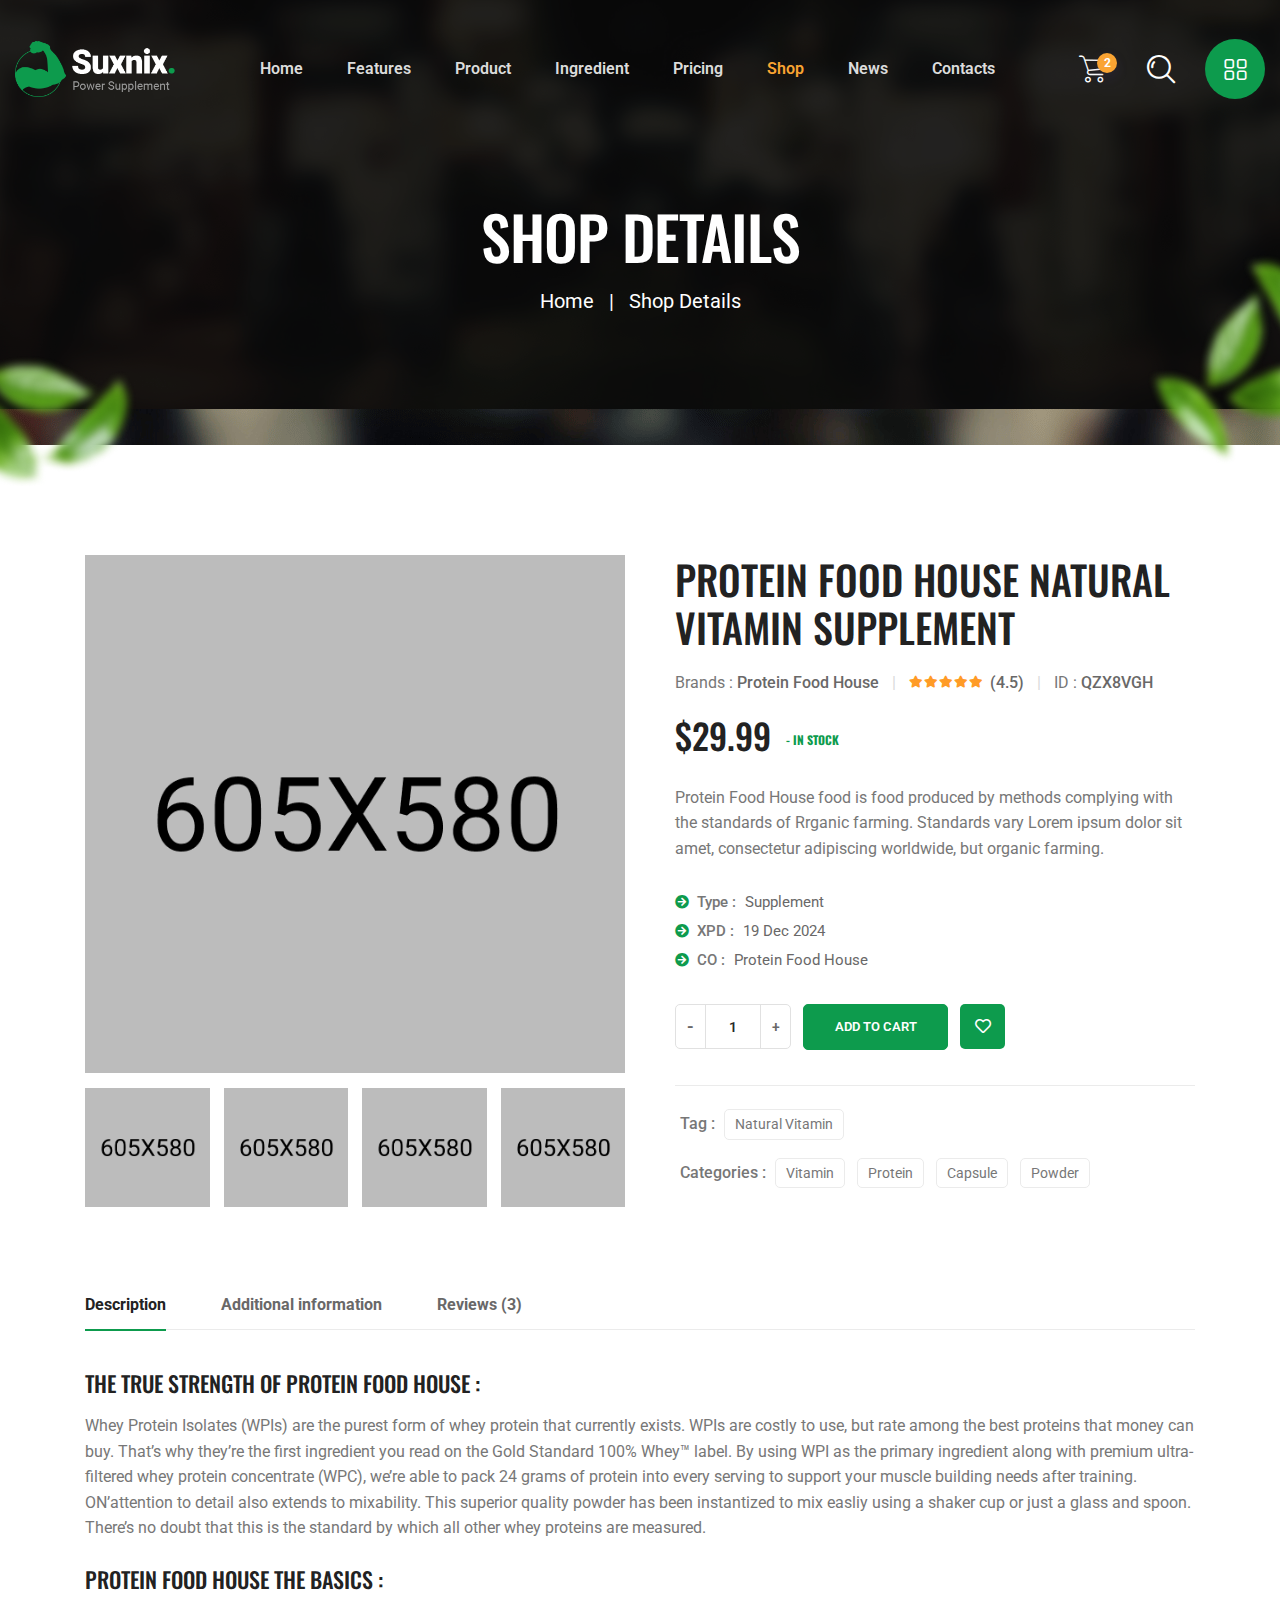
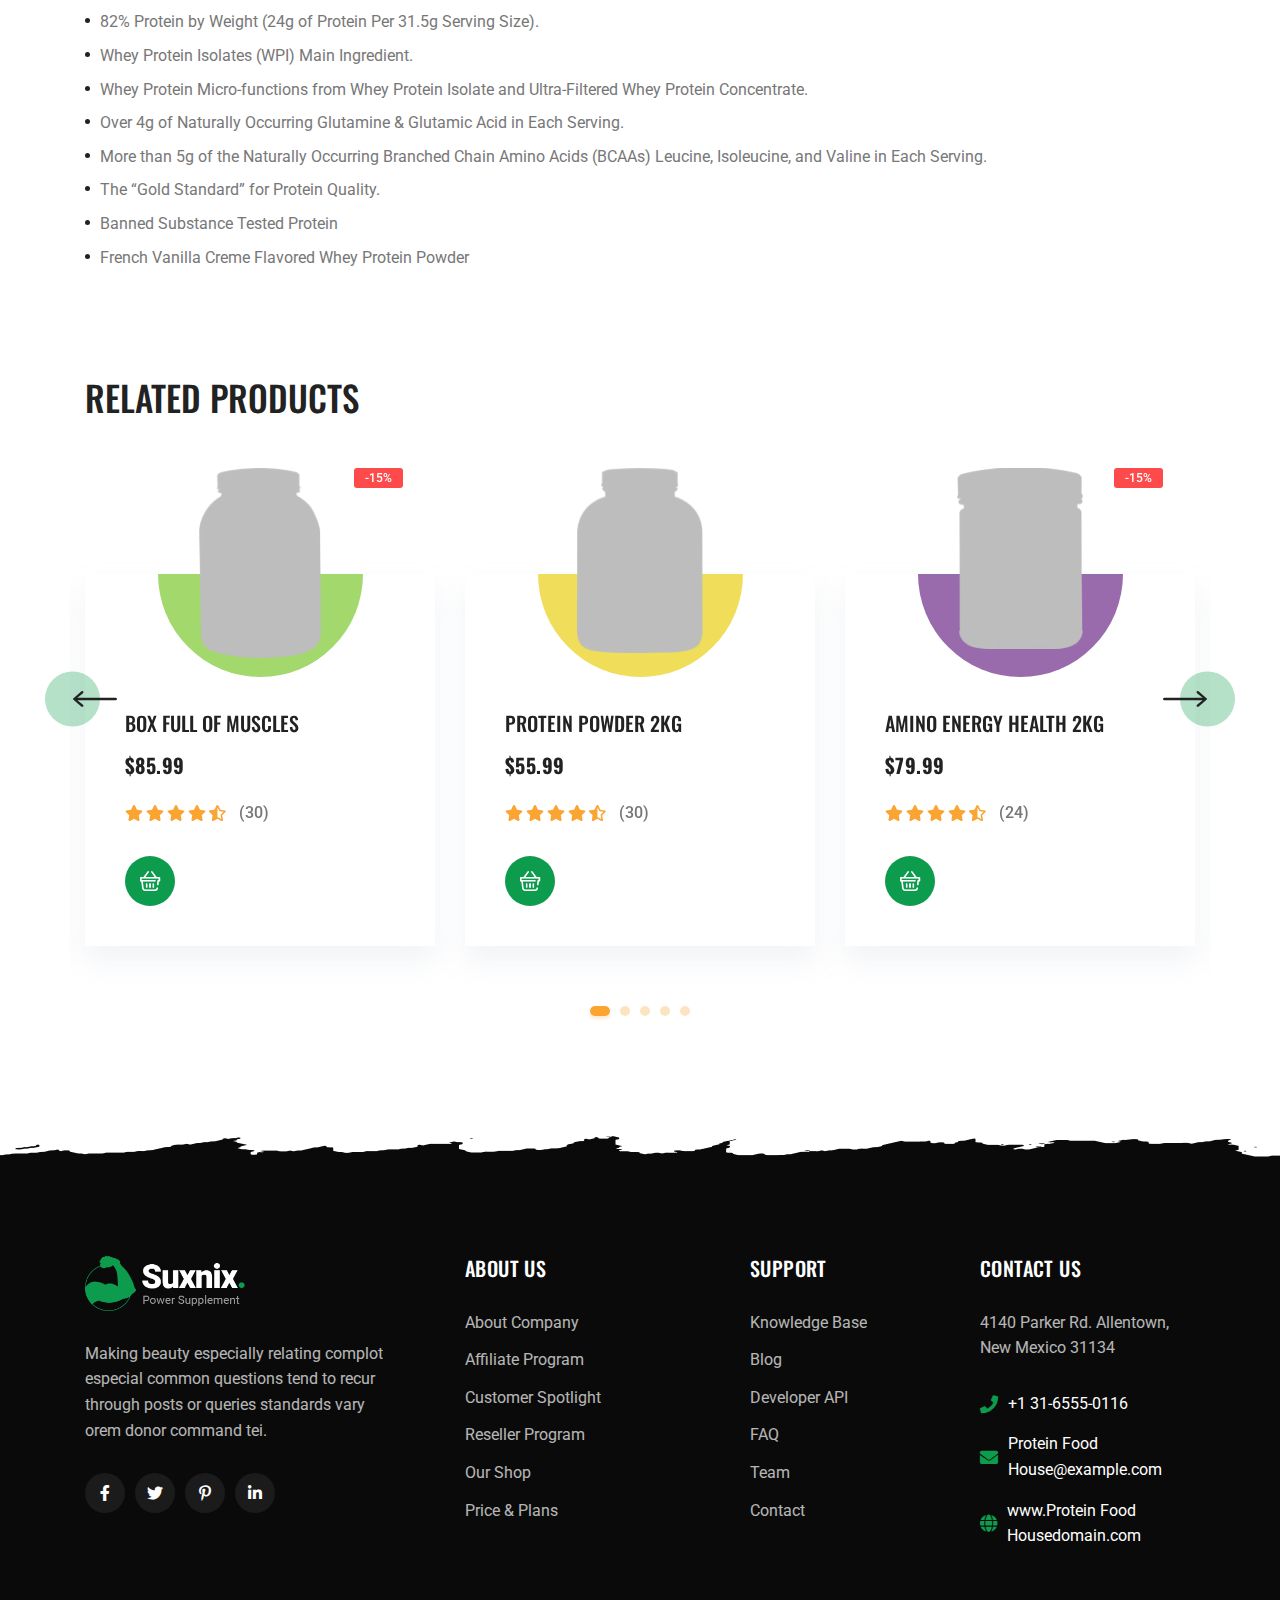
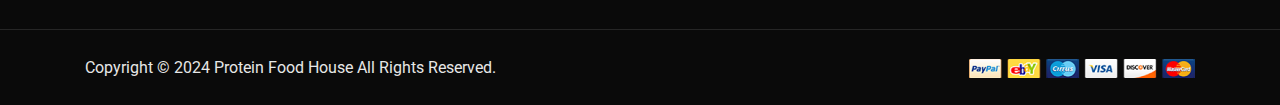
<file: shop-details.html>
<!doctype html>
<html class="no-js" lang="en">
    <head>
        <meta charset="utf-8">
        <meta http-equiv="x-ua-compatible" content="ie=edge">
        <title>Protein Food House - Health Supplement Landing Page</title>
        <meta name="description" content="">
        <meta name="viewport" content="width=device-width, initial-scale=1">

		<link rel="shortcut icon" type="image/x-icon" href="assets/img/favicon.png">
        <!-- Place favicon.ico in the root directory -->

		<!-- CSS here -->
        <link rel="stylesheet" href="assets/css/bootstrap.min.css">
        <link rel="stylesheet" href="assets/css/animate.min.css">
        <link rel="stylesheet" href="assets/css/magnific-popup.css">
        <link rel="stylesheet" href="assets/css/fontawesome-all.min.css">
        <link rel="stylesheet" href="assets/css/flaticon.css">
        <link rel="stylesheet" href="assets/css/jquery-ui.css">
        <link rel="stylesheet" href="assets/css/odometer.css">
        <link rel="stylesheet" href="assets/css/slick.css">
        <link rel="stylesheet" href="assets/css/default.css">
        <link rel="stylesheet" href="assets/css/style.css">
        <link rel="stylesheet" href="assets/css/responsive.css">
    </head>
    <body>

        <!-- Pre-loader-start -->
        <div id="preloader">
            <div class="tg-cube-grid">
                <div class="tg-cube tg-cube1"></div>
                <div class="tg-cube tg-cube2"></div>
                <div class="tg-cube tg-cube3"></div>
                <div class="tg-cube tg-cube4"></div>
                <div class="tg-cube tg-cube5"></div>
                <div class="tg-cube tg-cube6"></div>
                <div class="tg-cube tg-cube7"></div>
                <div class="tg-cube tg-cube8"></div>
                <div class="tg-cube tg-cube9"></div>
            </div>
        </div>
        <!-- Pre-loader-end -->

		<!-- Scroll-top -->
        <button class="scroll-top scroll-to-target" data-target="html">
            <i class="fas fa-angle-up"></i>
        </button>
        <!-- Scroll-top-end-->

        <!-- header-area -->
        <header id="home">
            <div id="sticky-header" class="menu-area transparent-header">
                <div class="container custom-container">
                    <div class="row">
                        <div class="col-12">
                            <div class="mobile-nav-toggler"><i class="flaticon-layout"></i></div>
                            <div class="menu-wrap">
                                <nav class="menu-nav">
                                    <div class="logo">
                                        <a href="index.html">
                                            <img src="assets/img/logo/white_logo.png" alt="Logo" class="main-logo">
                                            <img src="assets/img/logo/logo.png" alt="Logo" class="secondary-logo">
                                        </a>
                                    </div>
                                    <div class="navbar-wrap main-menu d-none d-xl-flex">
                                        <ul class="navigation">
                                            <li><a href="index.html#home">Home</a></li>
                                            <li><a href="index.html#features">Features</a></li>
                                            <li><a href="index.html#paroller">Product</a></li>
                                            <li><a href="index.html#ingredient">Ingredient</a></li>
                                            <li><a href="index.html#pricing">Pricing</a></li>
                                            <li class="menu-item-has-children active"><a href="shop.html">Shop</a>
                                                <ul class="sub-menu">
                                                    <li><a href="shop.html">Our Shop</a></li>
                                                    <li class="active"><a href="shop-details.html">Shop Details</a></li>
                                                    <li><a href="cart.html">Cart Page</a></li>
                                                    <li><a href="checkout.html">Checkout Page</a></li>
                                                    <li><a href="login.html">Login Page</a></li>
                                                    <li><a href="register.html">Register Page</a></li>
                                                    <li><a href="reset-password.html">Reset Password Page</a></li>
                                                </ul>
                                            </li>
                                            <li class="menu-item-has-children"><a href="index.html#news">News</a>
                                                <ul class="sub-menu">
                                                    <li><a href="blog.html">Our Blog</a></li>
                                                    <li><a href="blog-details.html">Blog Details</a></li>
                                                </ul>
                                            </li>
                                            <li><a href="contact.html">contacts</a></li>
                                        </ul>
                                    </div>
                                    <div class="header-action d-none d-sm-block">
                                        <ul>
                                            <li class="header-shop-cart">
                                                <a href="#" class="cart-count"><i class="flaticon-shopping-cart"></i>
                                                    <span class="mini-cart-count">2</span>
                                                </a>
                                                <div class="header-mini-cart">
                                                    <ul class="woocommerce-mini-cart cart_list product_list_widget list-wrap">
                                                        <li class="woocommerce-mini-cart-item d-flex align-items-center">
                                                            <a href="#" class="remove remove_from_cart_button">×</a>
                                                            <div class="mini-cart-img">
                                                                <img src="assets/img/products/cart_p01.jpg" alt="Product">
                                                            </div>
                                                            <div class="mini-cart-content">
                                                                <h4 class="product-title"><a href="shop-details.html">Antiaging and Longevity</a></h4>
                                                                <div class="mini-cart-price">1 ×
                                                                    <span class="woocommerce-Price-amount amount">$49</span>
                                                                </div>
                                                            </div>
                                                        </li>
                                                        <li class="woocommerce-mini-cart-item d-flex align-items-center">
                                                            <a href="#" class="remove remove_from_cart_button">×</a>
                                                            <div class="mini-cart-img">
                                                                <img src="assets/img/products/cart_p02.jpg" alt="Product">
                                                            </div>
                                                            <div class="mini-cart-content">
                                                                <h4 class="product-title"><a href="shop-details.html">Branched Chain Amino Acids</a></h4>
                                                                <div class="mini-cart-price">2 ×
                                                                    <span class="woocommerce-Price-amount amount">$69</span>
                                                                </div>
                                                            </div>
                                                        </li>
                                                    </ul>
                                                    <p class="woocommerce-mini-cart__total">
                                                        <strong>Subtotal:</strong>
                                                        <span class="woocommerce-Price-amount">$149</span>
                                                    </p>
                                                    <p class="checkout-link">
                                                        <a href="cart.html" class="button wc-forward">View cart</a>
                                                        <a href="checkout.html" class="button checkout wc-forward">Checkout</a>
                                                    </p>
                                                </div>
                                            </li>
                                            <li class="header-search"><a href="#"><i class="flaticon-search"></i></a></li>
                                            <li class="offCanvas-btn d-none d-xl-block"><a href="#" class="navSidebar-button"><i class="flaticon-layout"></i></a>
                                            </li>
                                        </ul>
                                    </div>
                                </nav>
                            </div>
                        </div>
                    </div>
                </div>
            </div>

            <!-- Mobile Menu  -->
            <div class="mobile-menu">
                <nav class="menu-box">
                    <div class="close-btn"><i class="fas fa-times"></i></div>
                    <div class="nav-logo">
                        <a href="index.html"><img src="assets/img/logo/logo.png" alt=""></a>
                    </div>
                    <div class="menu-outer">
                        <!--Here Menu Will Come Automatically Via Javascript / Same Menu as in Header-->
                    </div>
                    <div class="social-links">
                        <ul class="clearfix">
                            <li><a href="#"><i class="fab fa-facebook-f"></i></a></li>
                            <li><a href="#"><i class="fab fa-twitter"></i></a></li>
                            <li><a href="#"><i class="fab fa-instagram"></i></a></li>
                            <li><a href="#"><i class="fab fa-linkedin-in"></i></a></li>
                            <li><a href="#"><i class="fab fa-youtube"></i></a></li>
                        </ul>
                    </div>
                </nav>
            </div>
            <div class="menu-backdrop"></div>
            <!-- End Mobile Menu -->

            <!-- header-search -->
            <div class="search-popup-wrap" tabindex="-1" role="dialog" aria-hidden="true">
                <div class="search-wrap text-center">
                    <div class="container">
                        <div class="row">
                            <div class="col-12">
                                <div class="search-form">
                                    <form action="#">
                                        <input type="text" placeholder="Enter your keyword...">
                                        <button class="search-btn"><i class="flaticon-search"></i></button>
                                    </form>
                                </div>
                            </div>
                        </div>
                    </div>
                </div>
            </div>
            <div class="search-backdrop"></div>
            <!-- header-search-end -->

            <!-- offCanvas-start -->
            <div class="offCanvas-wrap">
                <div class="offCanvas-toggle"><img src="assets/img/icons/close.png" alt="icon"></div>
                <div class="offCanvas-body">
                    <div class="offCanvas-content">
                        <h3 class="title">Getting all of the <span>Nutrients</span> you need simply cannot be done without supplements.</h3>
                        <p>Nam libero tempore, cum soluta nobis eligendi cumque quod placeat facere possimus assumenda omnis dolor repellendu sautem temporibus officiis</p>
                    </div>
                    <div class="offcanvas-contact">
                        <h4 class="number">+971 50650 9491</h4>
                        <h4 class="email">info@proteinfoodhouse.com</h4>
                       Al Hamriya, Dubai, United Arab Emirates, Post Box - 251774
                        <ul class="offcanvas-social list-wrap">
                            <li><a href="#"><i class="fab fa-facebook-f"></i></a></li>
                            <li><a href="#"><i class="fab fa-twitter"></i></a></li>
                            <li><a href="#"><i class="fab fa-instagram"></i></a></li>
                        </ul>
                    </div>
                </div>
            </div>
            <div class="offCanvas-overlay"></div>
            <!-- offCanvas-end -->

        </header>
        <!-- header-area-end -->


        <!-- main-area -->
        <main class="main-area fix">

            <!-- breadcrumb-area -->
            <section class="breadcrumb-area breadcrumb-bg">
                <div class="container">
                    <div class="row justify-content-center">
                        <div class="col-xl-10">
                            <div class="breadcrumb-content text-center">
                                <h2 class="title">Shop Details</h2>
                                <nav aria-label="Breadcrumbs" class="breadcrumb-trail">
                                    <ul class="breadcrumb">
                                        <li class="breadcrumb-item trail-item trail-begin">
                                            <a href="index.html"><span>Home</span></a>
                                        </li>
                                        <li class="breadcrumb-item trail-item trail-end"><span>Shop Details</span></li>
                                    </ul>
                                </nav>
                            </div>
                        </div>
                    </div>
                </div>
                <div class="video-shape one"><img src="assets/img/others/video_shape01.png" alt="shape"></div>
                <div class="video-shape two"><img src="assets/img/others/video_shape02.png" alt="shape"></div>
            </section>
            <!-- breadcrumb-area-end -->

            <!-- shop-details-area -->
            <section class="inner-shop-details-area">
                <div class="container">
                    <div class="row">
                        <div class="col-lg-6">
                            <div class="inner-shop-details-flex-wrap">
                                <div class="inner-shop-details-img-wrap">
                                    <div class="tab-content" id="myTabContent">
                                        <div class="tab-pane show active" id="item-one" role="tabpanel" aria-labelledby="item-one-tab">
                                            <div class="inner-shop-details-img">
                                                <img src="assets/img/products/shop-details-thumb01.png" alt="img">
                                            </div>
                                        </div>
                                        <div class="tab-pane" id="item-two" role="tabpanel" aria-labelledby="item-two-tab">
                                            <div class="inner-shop-details-img">
                                                <img src="assets/img/products/shop-details-thumb02.png" alt="img">
                                            </div>
                                        </div>
                                        <div class="tab-pane" id="item-three" role="tabpanel" aria-labelledby="item-three-tab">
                                            <div class="inner-shop-details-img">
                                                <img src="assets/img/products/shop-details-thumb03.png" alt="img">
                                            </div>
                                        </div>
                                        <div class="tab-pane" id="item-four" role="tabpanel" aria-labelledby="item-four-tab">
                                            <div class="inner-shop-details-img">
                                                <img src="assets/img/products/shop-details-thumb04.png" alt="img">
                                            </div>
                                        </div>
                                    </div>
                                </div>
                                <div class="inner-shop-details-nav-wrap">
                                    <ul class="nav nav-tabs" id="myTab" role="tablist">
                                        <li class="nav-item" role="presentation">
                                            <a href="#" class="nav-link active" id="item-one-tab" data-bs-toggle="tab" data-bs-target="#item-one" role="tab" aria-controls="item-one" aria-selected="true"><img src="assets/img/products/shop-details-thumb01.png" alt=""></a>
                                        </li>
                                        <li class="nav-item" role="presentation">
                                            <a href="#" class="nav-link" id="item-two-tab" data-bs-toggle="tab" data-bs-target="#item-two" role="tab"
                                            aria-controls="item-two" aria-selected="false"><img src="assets/img/products/shop-details-thumb02.png" alt=""></a>
                                        </li>
                                        <li class="nav-item" role="presentation">
                                            <a href="#" class="nav-link" id="item-three-tab" data-bs-toggle="tab" data-bs-target="#item-three" role="tab"
                                            aria-controls="item-three" aria-selected="false"><img src="assets/img/products/shop-details-thumb03.png" alt=""></a>
                                        </li>
                                        <li class="nav-item" role="presentation">
                                            <a href="#" class="nav-link" id="item-four-tab" data-bs-toggle="tab" data-bs-target="#item-four" role="tab" aria-controls="item-four" aria-selected="false"><img src="assets/img/products/shop-details-thumb04.png" alt=""></a>
                                        </li>
                                    </ul>
                                </div>
                            </div>
                        </div>
                        <div class="col-lg-6">
                            <div class="inner-shop-details-content">
                                <h4 class="title">Protein Food House Natural Vitamin Supplement</h4>
                                <div class="inner-shop-details-meta">
                                    <ul class="list-wrap">
                                        <li>Brands : <a href="shop.html">Protein Food House</a></li>
                                        <li class="inner-shop-details-review">
                                            <div class="rating">
                                                <i class="fas fa-star"></i>
                                                <i class="fas fa-star"></i>
                                                <i class="fas fa-star"></i>
                                                <i class="fas fa-star"></i>
                                                <i class="fas fa-star"></i>
                                            </div>
                                            <span>(4.5)</span>
                                        </li>
                                        <li>ID : <span>QZX8VGH</span></li>
                                    </ul>
                                </div>
                                <div class="inner-shop-details-price">
                                    <h2 class="price">$29.99</h2>
                                    <h5 class="stock-status">- IN Stock</h5>
                                </div>
                                <p>Protein Food House food is food produced by methods complying with the standards of Rrganic farming. Standards vary Lorem ipsum dolor sit amet, consectetur adipiscing worldwide, but organic farming.</p>
                                <div class="inner-shop-details-list">
                                    <ul class="list-wrap">
                                        <li>Type : <span>Supplement</span></li>
                                        <li>XPD : <span>19 Dec 2024</span></li>
                                        <li>CO : <span>Protein Food House</span></li>
                                    </ul>
                                </div>
                                <div class="inner-shop-perched-info">
                                    <div class="sd-cart-wrap">
                                        <form action="#">
                                            <div class="quickview-cart-plus-minus">
                                                <input type="text" value="1">
                                            </div>
                                        </form>
                                    </div>
                                    <a href="cart.html" class="cart-btn">add to cart</a>
                                    <a href="shop-details.html" class="wishlist-btn" data-bs-toggle="tooltip" data-bs-placement="top" title="Wishlist"><i class="far fa-heart"></i></a>
                                </div>
                                <div class="inner-shop-details-bottom">
                                    <span><span>Tag : <a href="#">Natural Vitamin</a></span></span>
                                    <span>
                                        <span>Categories :
                                        <a href="#">Vitamin</a>
                                        <a href="#">Protein</a>
                                        <a href="#">Capsule</a>
                                        <a href="#">Powder</a></span>
                                    </span>
                                </div>
                            </div>
                        </div>
                    </div>
                    <div class="row">
                        <div class="col-12">
                            <div class="product-desc-wrap">
                                <ul class="nav nav-tabs" id="myTabTwo" role="tablist">
                                    <li class="nav-item">
                                        <a href="#" class="nav-link active" id="description-tab" data-bs-toggle="tab" data-bs-target="#description" role="tab" aria-controls="description" aria-selected="true">Description</a>
                                    </li>
                                    <li class="nav-item">
                                        <a href="#" class="nav-link" id="information-tab" data-bs-toggle="tab" data-bs-target="#information" role="tab" aria-controls="information" aria-selected="false">Additional information</a>
                                    </li>
                                    <li class="nav-item">
                                        <a href="#" class="nav-link" id="review-tab" data-bs-toggle="tab" data-bs-target="#review" role="tab" aria-controls="review" aria-selected="false">Reviews (3)</a>
                                    </li>
                                </ul>
                                <div class="tab-content" id="myTabContentTwo">
                                    <div class="tab-pane fade show active" id="description" role="tabpanel"
                                        aria-labelledby="description-tab">
                                        <div class="product-desc-content">
                                            <h4 class="title">The true strength of Protein Food House :</h4>
                                            <p>Whey Protein Isolates (WPIs) are the purest form of whey protein that currently exists. WPIs are costly to use, but rate among the best proteins that money can buy. That’s why they’re the first ingredient you read on the Gold Standard 100% Whey™ label. By using WPI as the primary ingredient along with premium ultra-filtered whey protein concentrate (WPC), we’re able to pack 24 grams of protein into every serving to support your muscle building needs after training. ON’attention to detail also extends to mixability. This superior quality powder has been instantized to mix easliy using a shaker cup or just a glass and spoon. There’s no doubt that this is the standard by which all other whey proteins are measured.</p>
                                            <h4 class="title">Protein Food House the basics :</h4>
                                            <ul class="product-desc-list list-wrap">
                                                <li>82% Protein by Weight (24g of Protein Per 31.5g Serving Size).</li>
                                                <li>Whey Protein Isolates (WPI) Main Ingredient.</li>
                                                <li>Whey Protein Micro-functions from Whey Protein Isolate and Ultra-Filtered Whey Protein Concentrate.</li>
                                                <li>Over 4g of Naturally Occurring Glutamine & Glutamic Acid in Each Serving.</li>
                                                <li>More than 5g of the Naturally Occurring Branched Chain Amino Acids (BCAAs) Leucine, Isoleucine, and Valine in Each Serving.</li>
                                                <li>The “Gold Standard” for Protein Quality.</li>
                                                <li>Banned Substance Tested Protein</li>
                                                <li>French Vanilla Creme Flavored Whey Protein Powder</li>
                                            </ul>
                                        </div>
                                    </div>
                                    <div class="tab-pane fade" id="information" role="tabpanel" aria-labelledby="information-tab">
                                        <div class="product-desc-content">
                                            <table class="table table-sm">
                                                <tbody>
                                                    <tr>
                                                        <th scope="row">Calories</th>
                                                        <td>110</td>
                                                    </tr>
                                                    <tr>
                                                        <th scope="row">Total Fat</th>
                                                        <td>1kg</td>
                                                    </tr>
                                                    <tr>
                                                        <th scope="row">Saturated Fat</th>
                                                        <td>0.5g</td>
                                                    </tr>
                                                    <tr>
                                                        <th scope="row">Cholesterol</th>
                                                        <td>40mg</td>
                                                    </tr>
                                                    <tr>
                                                        <th scope="row">Total Carbohydrate</th>
                                                        <td>2g</td>
                                                    </tr>
                                                    <tr>
                                                        <th scope="row">Protein</th>
                                                        <td>24g</td>
                                                    </tr>
                                                    <tr>
                                                        <th scope="row">Total Sugars</th>
                                                        <td>2g</td>
                                                    </tr>
                                                    <tr>
                                                        <th scope="row">Sodium</th>
                                                        <td>100mg</td>
                                                    </tr>
                                                    <tr>
                                                        <th scope="row">Calcium</th>
                                                        <td>140 mg</td>
                                                    </tr>
                                                    <tr>
                                                        <th scope="row">Potassium</th>
                                                        <td>160 mg</td>
                                                    </tr>
                                                </tbody>
                                            </table>
                                        </div>
                                    </div>
                                    <div class="tab-pane fade" id="review" role="tabpanel" aria-labelledby="review-tab">
                                        <div class="product-desc-content">
                                            <div class="reviews-comment">
                                                <div class="review-info">
                                                    <div class="review-img">
                                                        <img src="assets/img/others/p_review_img01.jpg" alt="">
                                                    </div>
                                                    <div class="review-content">
                                                        <ul class="review-rating list-wrap">
                                                            <li>
                                                                <i class="fas fa-star"></i>
                                                                <i class="fas fa-star"></i>
                                                                <i class="fas fa-star"></i>
                                                                <i class="fas fa-star"></i>
                                                                <i class="fas fa-star"></i>
                                                            </li>
                                                        </ul>
                                                        <div class="review-meta">
                                                            <h6>Chenai Simon <span>-May 12, 2024</span></h6>
                                                        </div>
                                                        <p>There are many variations of passages of lorem ipsum available, but the majority have suffered alteration in some form, by injected humour, or randomised words which don’t look even slightly believable. If you are going to use a passage of lorem ipsum.</p>
                                                    </div>
                                                </div>
                                                <div class="review-info">
                                                    <div class="review-img">
                                                        <img src="assets/img/others/p_review_img02.jpg" alt="">
                                                    </div>
                                                    <div class="review-content">
                                                        <ul class="review-rating list-wrap">
                                                            <li>
                                                                <i class="fas fa-star"></i>
                                                                <i class="fas fa-star"></i>
                                                                <i class="fas fa-star"></i>
                                                                <i class="fas fa-star"></i>
                                                                <i class="far fa-star"></i>
                                                            </li>
                                                        </ul>
                                                        <div class="review-meta">
                                                            <h6>Finn Castaneda <span>-June 17, 2024</span></h6>
                                                        </div>
                                                        <p>There are many variations of passages of lorem ipsum available, but the majority have suffered alteration in some form, by injected humour, or randomised words which don’t look even slightly believable. If you are going to use a passage of lorem ipsum.</p>
                                                    </div>
                                                </div>
                                                <div class="review-info">
                                                    <div class="review-img">
                                                        <img src="assets/img/others/p_review_img03.jpg" alt="">
                                                    </div>
                                                    <div class="review-content">
                                                        <ul class="review-rating list-wrap">
                                                            <li>
                                                                <i class="fas fa-star"></i>
                                                                <i class="fas fa-star"></i>
                                                                <i class="fas fa-star"></i>
                                                                <i class="fas fa-star"></i>
                                                                <i class="far fa-star"></i>
                                                            </li>
                                                        </ul>
                                                        <div class="review-meta">
                                                            <h6>Bayley Robertson <span>-May 28, 2024</span></h6>
                                                        </div>
                                                        <p>There are many variations of passages of lorem ipsum available, but the majority have suffered alteration in some form, by injected humour, or randomised words which don’t look even slightly believable. If you are going to use a passage of lorem ipsum.</p>
                                                    </div>
                                                </div>
                                            </div>
                                            <div class="add-review">
                                                <h4 class="title">Add a review</h4>
                                                <form action="#">
                                                    <p>Your email address will not be published.Required fields are marked <span>*</span></p>
                                                    <div class="from-grp">
                                                        <label for="name">Your name <span>*</span></label>
                                                        <input type="text" id="name">
                                                    </div>
                                                    <div class="from-grp">
                                                        <label for="email">Your email <span>*</span></label>
                                                        <input type="text" id="email">
                                                    </div>
                                                    <div class="from-grp checkbox-grp">
                                                        <input type="checkbox" id="checkbox">
                                                        <label for="checkbox">Don’t show your email address</label>
                                                    </div>
                                                    <div class="form-rating">
                                                        <label>your rating</label>
                                                        <ul class="list-wrap">
                                                            <li>
                                                                <i class="fas fa-star"></i>
                                                                <i class="fas fa-star"></i>
                                                                <i class="fas fa-star"></i>
                                                                <i class="fas fa-star"></i>
                                                                <i class="fas fa-star"></i>
                                                            </li>
                                                        </ul>
                                                    </div>
                                                    <div class="from-grp">
                                                        <label for="comment">Write Your review <span>*</span></label>
                                                        <textarea id="comment" cols="30" rows="10"></textarea>
                                                    </div>
                                                    <button class="btn">Submit Now</button>
                                                </form>
                                            </div>
                                        </div>
                                    </div>
                                </div>
                            </div>
                        </div>
                    </div>
                </div>
            </section>
            <!-- shop-details-area-end -->

            <!-- related-products -->
            <div class="related-products-area pb-120">
                <div class="container">
                    <div class="related-products-wrap">
                        <h2 class="title">Related Products</h2>
                        <div class="row related-product-active">
                            <div class="col-xl-3">
                                <div class="home-shop-item">
                                    <div class="home-shop-thumb">
                                        <a href="shop-details.html">
                                            <img src="assets/img/products/home_shop_thumb01.png" alt="img">
                                            <span class="discount"> -15%</span>
                                        </a>
                                        <div class="shop-thumb-shape"></div>
                                    </div>
                                    <div class="home-shop-content">
                                        <h4 class="title"><a href="shop-details.html">Box Full of Muscles</a></h4>
                                        <span class="home-shop-price">$85.99</span>
                                        <div class="home-shop-rating">
                                            <i class="fas fa-star"></i>
                                            <i class="fas fa-star"></i>
                                            <i class="fas fa-star"></i>
                                            <i class="fas fa-star"></i>
                                            <i class="fas fa-star-half-alt"></i>
                                            <span class="total-rating">(30)</span>
                                        </div>
                                        <div class="shop-content-bottom">
                                            <a href="cart.html" class="cart"><i class="flaticon-shopping-cart-1"></i></a>
                                            <a href="shop-details.html" class="btn btn-two">Buy Now</a>
                                        </div>
                                    </div>
                                </div>
                            </div>
                            <div class="col-xl-3">
                                <div class="home-shop-item">
                                    <div class="home-shop-thumb">
                                        <a href="shop-details.html">
                                            <img src="assets/img/products/home_shop_thumb02.png" alt="img">
                                        </a>
                                        <div class="shop-thumb-shape yellow"></div>
                                    </div>
                                    <div class="home-shop-content">
                                        <h4 class="title"><a href="shop-details.html">Protein Powder 2kg</a></h4>
                                        <span class="home-shop-price">$55.99</span>
                                        <div class="home-shop-rating">
                                            <i class="fas fa-star"></i>
                                            <i class="fas fa-star"></i>
                                            <i class="fas fa-star"></i>
                                            <i class="fas fa-star"></i>
                                            <i class="fas fa-star-half-alt"></i>
                                            <span class="total-rating">(30)</span>
                                        </div>
                                        <div class="shop-content-bottom">
                                            <a href="cart.html" class="cart"><i class="flaticon-shopping-cart-1"></i></a>
                                            <a href="shop-details.html" class="btn btn-two">Buy Now</a>
                                        </div>
                                    </div>
                                </div>
                            </div>
                            <div class="col-xl-3">
                                <div class="home-shop-item">
                                    <div class="home-shop-thumb">
                                        <a href="shop-details.html">
                                            <img src="assets/img/products/home_shop_thumb03.png" alt="img">
                                            <span class="discount"> -15%</span>
                                        </a>
                                        <div class="shop-thumb-shape purple"></div>
                                    </div>
                                    <div class="home-shop-content">
                                        <h4 class="title"><a href="shop-details.html">Amino Energy Health 2kg</a></h4>
                                        <span class="home-shop-price">$79.99</span>
                                        <div class="home-shop-rating">
                                            <i class="fas fa-star"></i>
                                            <i class="fas fa-star"></i>
                                            <i class="fas fa-star"></i>
                                            <i class="fas fa-star"></i>
                                            <i class="fas fa-star-half-alt"></i>
                                            <span class="total-rating">(24)</span>
                                        </div>
                                        <div class="shop-content-bottom">
                                            <a href="cart.html" class="cart"><i class="flaticon-shopping-cart-1"></i></a>
                                            <a href="shop-details.html" class="btn btn-two">Buy Now</a>
                                        </div>
                                    </div>
                                </div>
                            </div>
                            <div class="col-xl-3">
                                <div class="home-shop-item">
                                    <div class="home-shop-thumb">
                                        <a href="shop-details.html">
                                            <img src="assets/img/products/home_shop_thumb04.png" alt="img">
                                        </a>
                                        <div class="shop-thumb-shape gray"></div>
                                    </div>
                                    <div class="home-shop-content">
                                        <h4 class="title"><a href="shop-details.html">Antiaging and Longevity</a></h4>
                                        <span class="home-shop-price">$79.99</span>
                                        <div class="home-shop-rating">
                                            <i class="fas fa-star"></i>
                                            <i class="fas fa-star"></i>
                                            <i class="fas fa-star"></i>
                                            <i class="fas fa-star"></i>
                                            <i class="fas fa-star-half-alt"></i>
                                            <span class="total-rating">(24)</span>
                                        </div>
                                        <div class="shop-content-bottom">
                                            <a href="cart.html" class="cart"><i class="flaticon-shopping-cart-1"></i></a>
                                            <a href="shop-details.html" class="btn btn-two">Buy Now</a>
                                        </div>
                                    </div>
                                </div>
                            </div>
                            <div class="col-xl-3">
                                <div class="home-shop-item">
                                    <div class="home-shop-thumb">
                                        <a href="shop-details.html">
                                            <img src="assets/img/products/home_shop_thumb05.png" alt="img">
                                        </a>
                                        <div class="shop-thumb-shape blue"></div>
                                    </div>
                                    <div class="home-shop-content">
                                        <h4 class="title"><a href="shop-details.html">SERIOUR MASS 2kg</a></h4>
                                        <span class="home-shop-price">$39.99</span>
                                        <div class="home-shop-rating">
                                            <i class="fas fa-star"></i>
                                            <i class="fas fa-star"></i>
                                            <i class="fas fa-star"></i>
                                            <i class="fas fa-star"></i>
                                            <i class="fas fa-star-half-alt"></i>
                                            <span class="total-rating">(12)</span>
                                        </div>
                                        <div class="shop-content-bottom">
                                            <a href="cart.html" class="cart"><i class="flaticon-shopping-cart-1"></i></a>
                                            <a href="shop-details.html" class="btn btn-two">Buy Now</a>
                                        </div>
                                    </div>
                                </div>
                            </div>
                        </div>
                    </div>
                </div>
            </div>
            <!-- related-products-end -->


        </main>
        <!-- main-area-end -->


        <!-- Footer-area -->
        <footer class="footer-area not-show-instagram">
            <div class="footer-top-wrap">
                <div class="container">
                    <div class="footer-widgets-wrap">
                        <div class="row">
                            <div class="col-lg-4 col-md-7">
                                <div class="footer-widget">
                                    <div class="footer-about">
                                        <div class="footer-logo logo">
                                            <a href="index.html"><img src="assets/img/logo/white_logo.png" alt="Logo"></a>
                                        </div>
                                        <div class="footer-text">
                                            <p>Making beauty especially relating complot especial common questions tend to recur through posts or queries standards vary orem donor command tei.</p>
                                        </div>
                                        <div class="footer-social">
                                            <a href="#"><i class="fab fa-facebook-f"></i></a>
                                            <a href="#"><i class="fab fa-twitter"></i></a>
                                            <a href="#"><i class="fab fa-pinterest-p"></i></a>
                                            <a href="#"><i class="fab fa-linkedin-in"></i></a>
                                        </div>
                                    </div>
                                </div>
                            </div>
                            <div class="col-lg-3 col-md-5 col-sm-6">
                                <div class="footer-widget">
                                    <h4 class="fw-title">About Us</h4>
                                    <ul class="list-wrap">
                                        <li><a href="#">About Company</a></li>
                                        <li><a href="#">Affiliate Program</a></li>
                                        <li><a href="#">Customer Spotlight</a></li>
                                        <li><a href="#">Reseller Program</a></li>
                                        <li><a href="shop.html">Our Shop</a></li>
                                        <li><a href="#">Price & Plans</a></li>
                                    </ul>
                                </div>
                            </div>
                            <div class="col-lg-2 col-md-5 col-sm-6">
                                <div class="footer-widget">
                                    <h4 class="fw-title">Support</h4>
                                    <ul class="list-wrap">
                                        <li><a href="#">Knowledge Base</a></li>
                                        <li><a href="blog.html">Blog</a></li>
                                        <li><a href="#">Developer API</a></li>
                                        <li><a href="#">FAQ</a></li>
                                        <li><a href="#">Team</a></li>
                                        <li><a href="contact.html">Contact</a></li>
                                    </ul>
                                </div>
                            </div>
                            <div class="col-lg-3 col-md-5">
                                <div class="footer-widget">
                                    <h4 class="fw-title">CONTACT US</h4>
                                    <div class="footer-contact-wrap">
                                        <p>4140 Parker Rd. Allentown, New Mexico 31134</p>
                                        <ul class="list-wrap">
                                            <li class="phone"><i class="fas fa-phone"></i> +1 31-6555-0116</li>
                                            <li class="mail"><i class="fas fa-envelope"></i> Protein Food House@example.com</li>
                                            <li class="website"><i class="fas fa-globe"></i> www.Protein Food Housedomain.com</li>
                                        </ul>
                                    </div>
                                </div>
                            </div>
                        </div>
                    </div>
                </div>
                <div class="footer-shape one">
                    <img src="assets/img/others/footer_shape01.png" alt="img" class="wow fadeInLeft" data-wow-delay=".3s" data-wow-duration="1s">
                </div>
                <div class="footer-shape two">
                    <img src="assets/img/others/footer_shape02.png" alt="img" class="wow fadeInRight" data-wow-delay=".3s" data-wow-duration="1s">
                </div>
            </div>
            <div class="copyright-wrap">
                <div class="container">
                    <div class="row align-items-center">
                        <div class="col-md-7">
                            <div class="copyright-text">
                                <p>Copyright © 2024 Protein Food House All Rights Reserved.</p>
                            </div>
                        </div>
                        <div class="col-md-5">
                            <div class="payment-card text-center text-md-end">
                                <img src="assets/img/others/card_img.png" alt="card">
                            </div>
                        </div>
                    </div>
                </div>
            </div>
        </footer>
        <!-- Footer-area-end -->





		<!-- JS here -->
        <script src="assets/js/vendor/jquery-3.6.0.min.js"></script>
        <script src="assets/js/bootstrap.min.js"></script>
        <script src="assets/js/isotope.pkgd.min.js"></script>
        <script src="assets/js/imagesloaded.pkgd.min.js"></script>
        <script src="assets/js/jquery.magnific-popup.min.js"></script>
        <script src="assets/js/jquery.odometer.min.js"></script>
        <script src="assets/js/jquery.appear.js"></script>
        <script src="assets/js/jquery.paroller.min.js"></script>
        <script src="assets/js/jquery.easypiechart.min.js"></script>
        <script src="assets/js/jquery.inview.min.js"></script>
        <script src="assets/js/jquery.easing.js"></script>
        <script src="assets/js/jquery-ui.min.js"></script>
        <script src="assets/js/svg-inject.min.js"></script>
        <script src="assets/js/jarallax.min.js"></script>
        <script src="assets/js/slick.min.js"></script>
        <script src="assets/js/validator.js"></script>
        <script src="assets/js/ajax-form.js"></script>
        <script src="assets/js/wow.min.js"></script>
        <script src="assets/js/main.js"></script>
        <script>
            SVGInject(document.querySelectorAll("img.injectable"));
        </script>
    </body>
</html>
</file>
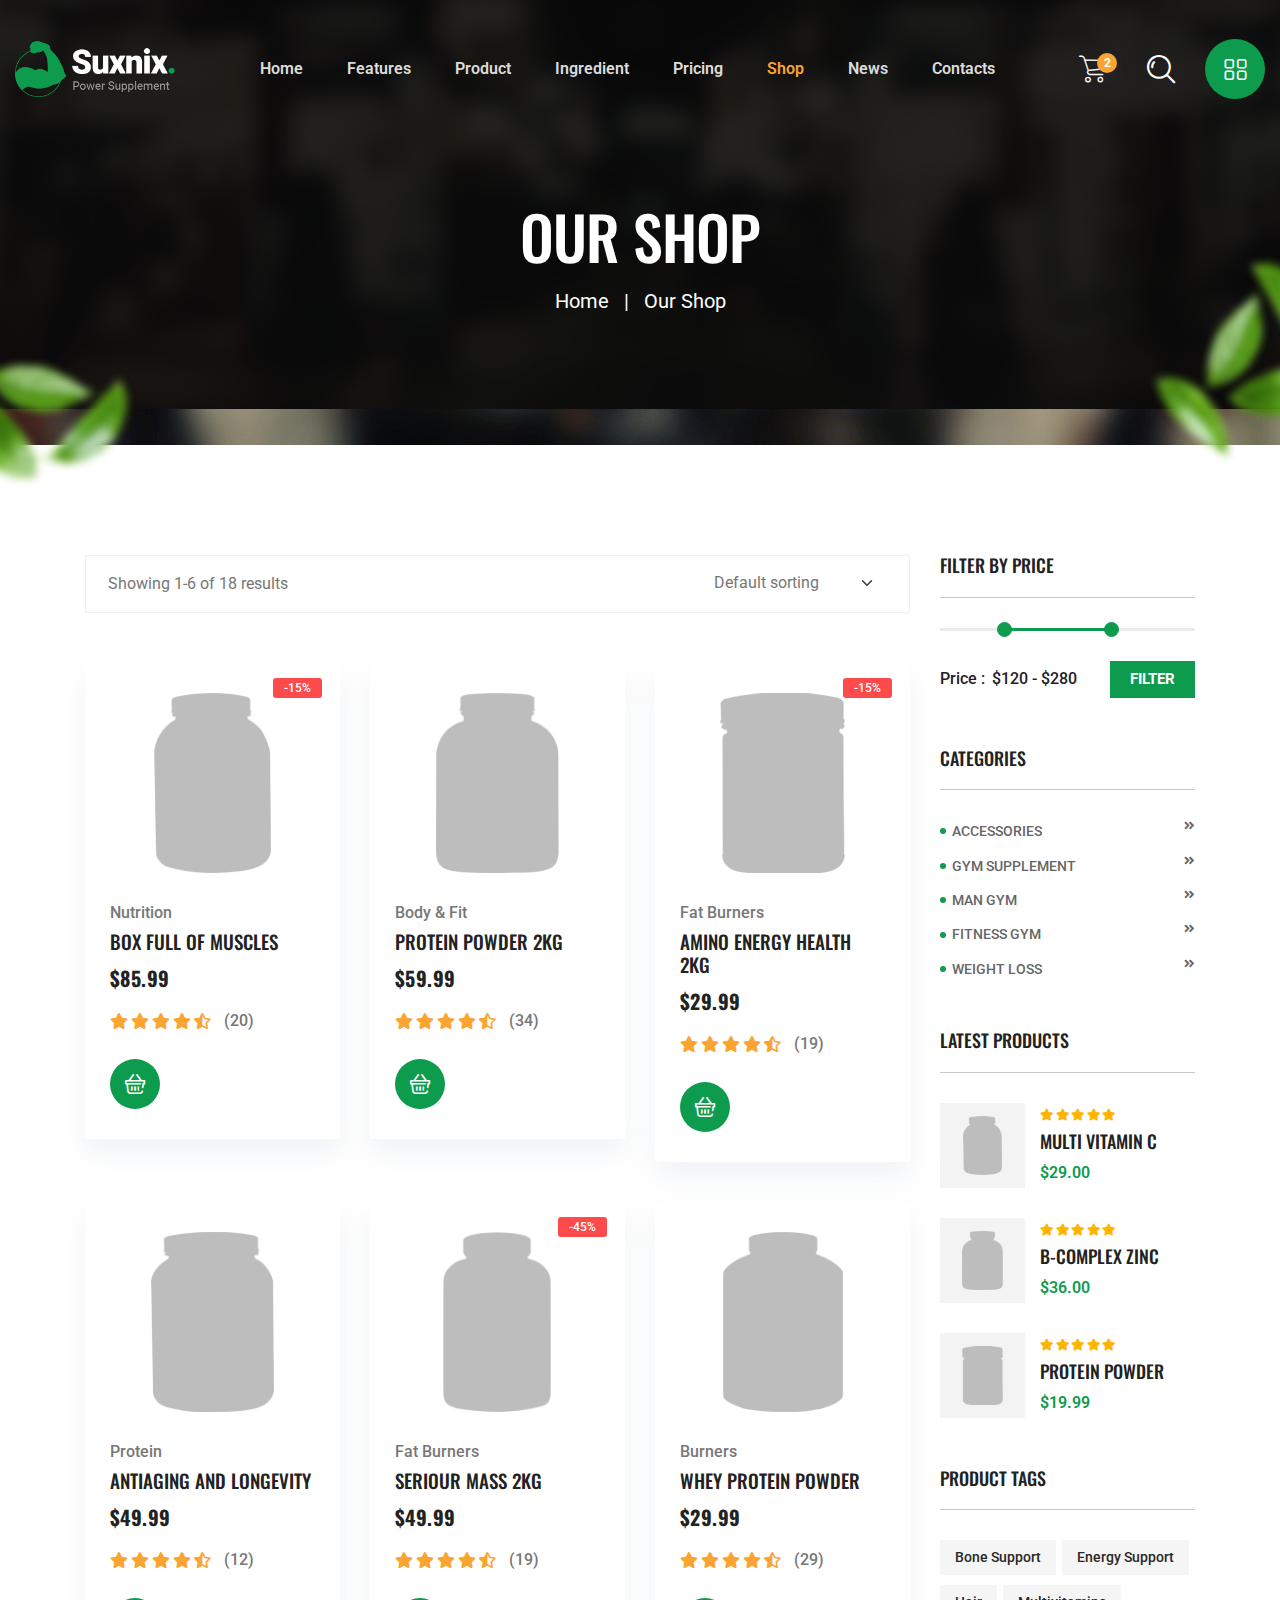
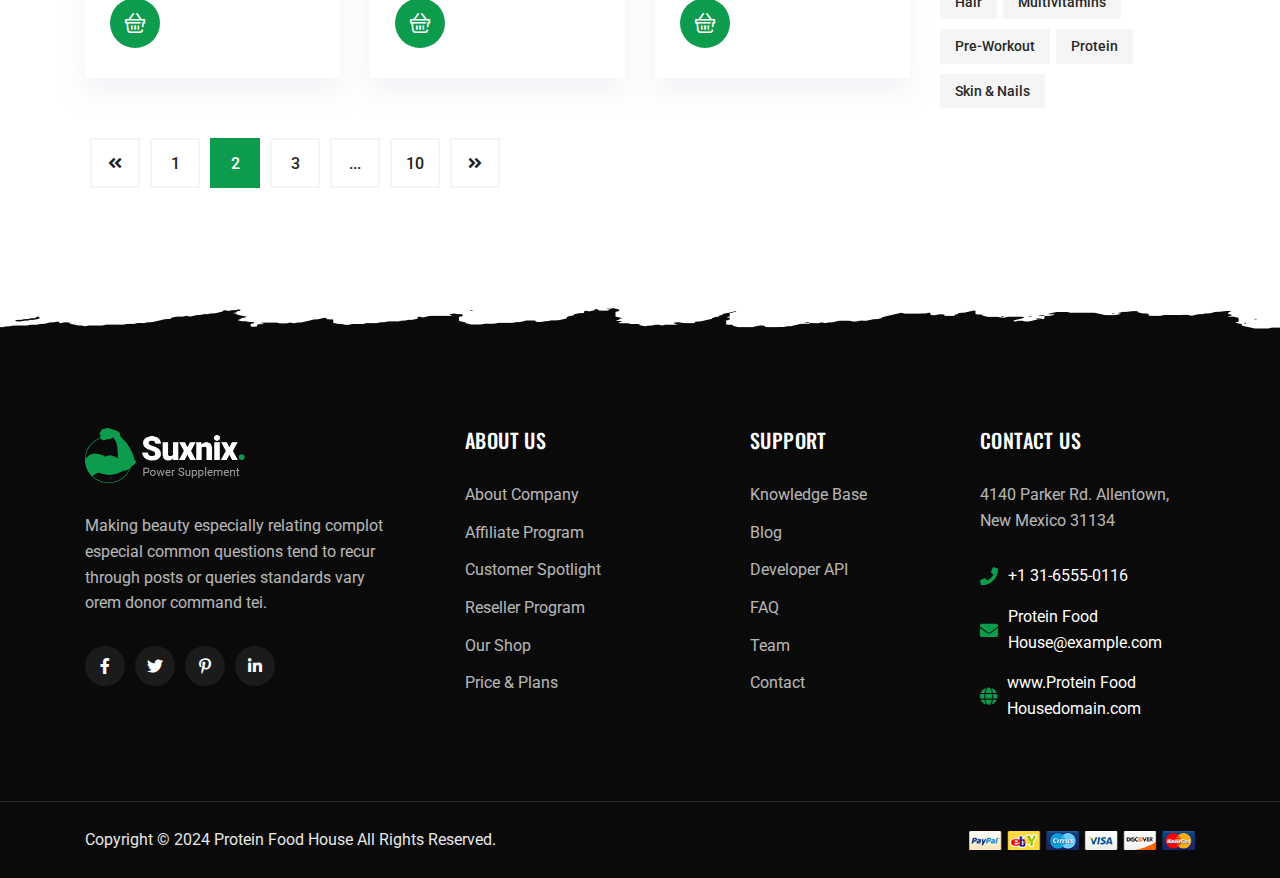
<file: shop.html>
<!doctype html>
<html class="no-js" lang="en">
    <head>
        <meta charset="utf-8">
        <meta http-equiv="x-ua-compatible" content="ie=edge">
        <title>Protein Food House - Health Supplement Landing Page</title>
        <meta name="description" content="">
        <meta name="viewport" content="width=device-width, initial-scale=1">

		<link rel="shortcut icon" type="image/x-icon" href="assets/img/favicon.png">
        <!-- Place favicon.ico in the root directory -->

		<!-- CSS here -->
        <link rel="stylesheet" href="assets/css/bootstrap.min.css">
        <link rel="stylesheet" href="assets/css/animate.min.css">
        <link rel="stylesheet" href="assets/css/magnific-popup.css">
        <link rel="stylesheet" href="assets/css/fontawesome-all.min.css">
        <link rel="stylesheet" href="assets/css/flaticon.css">
        <link rel="stylesheet" href="assets/css/jquery-ui.css">
        <link rel="stylesheet" href="assets/css/odometer.css">
        <link rel="stylesheet" href="assets/css/slick.css">
        <link rel="stylesheet" href="assets/css/default.css">
        <link rel="stylesheet" href="assets/css/style.css">
        <link rel="stylesheet" href="assets/css/responsive.css">
    </head>
    <body>

        <!-- Pre-loader-start -->
        <div id="preloader">
            <div class="tg-cube-grid">
                <div class="tg-cube tg-cube1"></div>
                <div class="tg-cube tg-cube2"></div>
                <div class="tg-cube tg-cube3"></div>
                <div class="tg-cube tg-cube4"></div>
                <div class="tg-cube tg-cube5"></div>
                <div class="tg-cube tg-cube6"></div>
                <div class="tg-cube tg-cube7"></div>
                <div class="tg-cube tg-cube8"></div>
                <div class="tg-cube tg-cube9"></div>
            </div>
        </div>
        <!-- Pre-loader-end -->

		<!-- Scroll-top -->
        <button class="scroll-top scroll-to-target" data-target="html">
            <i class="fas fa-angle-up"></i>
        </button>
        <!-- Scroll-top-end-->

        <!-- header-area -->
        <header id="home">
            <div id="sticky-header" class="menu-area transparent-header">
                <div class="container custom-container">
                    <div class="row">
                        <div class="col-12">
                            <div class="mobile-nav-toggler"><i class="flaticon-layout"></i></div>
                            <div class="menu-wrap">
                                <nav class="menu-nav">
                                    <div class="logo">
                                        <a href="index.html">
                                            <img src="assets/img/logo/white_logo.png" alt="Logo" class="main-logo">
                                            <img src="assets/img/logo/logo.png" alt="Logo" class="secondary-logo">
                                        </a>
                                    </div>
                                    <div class="navbar-wrap main-menu d-none d-xl-flex">
                                        <ul class="navigation">
                                            <li><a href="index.html#home">Home</a></li>
                                            <li><a href="index.html#features">Features</a></li>
                                            <li><a href="index.html#paroller">Product</a></li>
                                            <li><a href="index.html#ingredient">Ingredient</a></li>
                                            <li><a href="index.html#pricing">Pricing</a></li>
                                            <li class="menu-item-has-children active"><a href="shop.html">Shop</a>
                                                <ul class="sub-menu">
                                                    <li class="active"><a href="shop.html">Our Shop</a></li>
                                                    <li><a href="shop-details.html">Shop Details</a></li>
                                                    <li><a href="cart.html">Cart Page</a></li>
                                                    <li><a href="checkout.html">Checkout Page</a></li>
                                                    <li><a href="login.html">Login Page</a></li>
                                                    <li><a href="register.html">Register Page</a></li>
                                                    <li><a href="reset-password.html">Reset Password Page</a></li>
                                                </ul>
                                            </li>
                                            <li class="menu-item-has-children"><a href="index.html#news">News</a>
                                                <ul class="sub-menu">
                                                    <li><a href="blog.html">Our Blog</a></li>
                                                    <li><a href="blog-details.html">Blog Details</a></li>
                                                </ul>
                                            </li>
                                            <li><a href="contact.html">contacts</a></li>
                                        </ul>
                                    </div>
                                    <div class="header-action d-none d-sm-block">
                                        <ul>
                                            <li class="header-shop-cart">
                                                <a href="#" class="cart-count"><i class="flaticon-shopping-cart"></i>
                                                    <span class="mini-cart-count">2</span>
                                                </a>
                                                <div class="header-mini-cart">
                                                    <ul class="woocommerce-mini-cart cart_list product_list_widget list-wrap">
                                                        <li class="woocommerce-mini-cart-item d-flex align-items-center">
                                                            <a href="#" class="remove remove_from_cart_button">×</a>
                                                            <div class="mini-cart-img">
                                                                <img src="assets/img/products/cart_p01.jpg" alt="Product">
                                                            </div>
                                                            <div class="mini-cart-content">
                                                                <h4 class="product-title"><a href="shop-details.html">Antiaging and Longevity</a></h4>
                                                                <div class="mini-cart-price">1 ×
                                                                    <span class="woocommerce-Price-amount amount">$49</span>
                                                                </div>
                                                            </div>
                                                        </li>
                                                        <li class="woocommerce-mini-cart-item d-flex align-items-center">
                                                            <a href="#" class="remove remove_from_cart_button">×</a>
                                                            <div class="mini-cart-img">
                                                                <img src="assets/img/products/cart_p02.jpg" alt="Product">
                                                            </div>
                                                            <div class="mini-cart-content">
                                                                <h4 class="product-title"><a href="shop-details.html">Branched Chain Amino Acids</a></h4>
                                                                <div class="mini-cart-price">2 ×
                                                                    <span class="woocommerce-Price-amount amount">$69</span>
                                                                </div>
                                                            </div>
                                                        </li>
                                                    </ul>
                                                    <p class="woocommerce-mini-cart__total">
                                                        <strong>Subtotal:</strong>
                                                        <span class="woocommerce-Price-amount">$149</span>
                                                    </p>
                                                    <p class="checkout-link">
                                                        <a href="cart.html" class="button wc-forward">View cart</a>
                                                        <a href="checkout.html" class="button checkout wc-forward">Checkout</a>
                                                    </p>
                                                </div>
                                            </li>
                                            <li class="header-search"><a href="#"><i class="flaticon-search"></i></a></li>
                                            <li class="offCanvas-btn d-none d-xl-block"><a href="#" class="navSidebar-button"><i class="flaticon-layout"></i></a>
                                            </li>
                                        </ul>
                                    </div>
                                </nav>
                            </div>
                        </div>
                    </div>
                </div>
            </div>

            <!-- Mobile Menu  -->
            <div class="mobile-menu">
                <nav class="menu-box">
                    <div class="close-btn"><i class="fas fa-times"></i></div>
                    <div class="nav-logo">
                        <a href="index.html"><img src="assets/img/logo/logo.png" alt=""></a>
                    </div>
                    <div class="menu-outer">
                        <!--Here Menu Will Come Automatically Via Javascript / Same Menu as in Header-->
                    </div>
                    <div class="social-links">
                        <ul class="clearfix">
                            <li><a href="#"><i class="fab fa-facebook-f"></i></a></li>
                            <li><a href="#"><i class="fab fa-twitter"></i></a></li>
                            <li><a href="#"><i class="fab fa-instagram"></i></a></li>
                            <li><a href="#"><i class="fab fa-linkedin-in"></i></a></li>
                            <li><a href="#"><i class="fab fa-youtube"></i></a></li>
                        </ul>
                    </div>
                </nav>
            </div>
            <div class="menu-backdrop"></div>
            <!-- End Mobile Menu -->

            <!-- header-search -->
            <div class="search-popup-wrap" tabindex="-1" role="dialog" aria-hidden="true">
                <div class="search-wrap text-center">
                    <div class="container">
                        <div class="row">
                            <div class="col-12">
                                <div class="search-form">
                                    <form action="#">
                                        <input type="text" placeholder="Enter your keyword...">
                                        <button class="search-btn"><i class="flaticon-search"></i></button>
                                    </form>
                                </div>
                            </div>
                        </div>
                    </div>
                </div>
            </div>
            <div class="search-backdrop"></div>
            <!-- header-search-end -->

            <!-- offCanvas-start -->
            <div class="offCanvas-wrap">
                <div class="offCanvas-toggle"><img src="assets/img/icons/close.png" alt="icon"></div>
                <div class="offCanvas-body">
                    <div class="offCanvas-content">
                        <h3 class="title">Getting all of the <span>Nutrients</span> you need simply cannot be done without supplements.</h3>
                        <p>Nam libero tempore, cum soluta nobis eligendi cumque quod placeat facere possimus assumenda omnis dolor repellendu sautem temporibus officiis</p>
                    </div>
                    <div class="offcanvas-contact">
                        <h4 class="number">+971 50650 9491</h4>
                        <h4 class="email">info@proteinfoodhouse.com</h4>
                       Al Hamriya, Dubai, United Arab Emirates, Post Box - 251774
                        <ul class="offcanvas-social list-wrap">
                            <li><a href="#"><i class="fab fa-facebook-f"></i></a></li>
                            <li><a href="#"><i class="fab fa-twitter"></i></a></li>
                            <li><a href="#"><i class="fab fa-instagram"></i></a></li>
                        </ul>
                    </div>
                </div>
            </div>
            <div class="offCanvas-overlay"></div>
            <!-- offCanvas-end -->

        </header>
        <!-- header-area-end -->


        <!-- main-area -->
        <main class="main-area fix">

            <!-- breadcrumb-area -->
            <section class="breadcrumb-area breadcrumb-bg">
                <div class="container">
                    <div class="row justify-content-center">
                        <div class="col-xl-10">
                            <div class="breadcrumb-content text-center">
                                <h2 class="title">Our Shop</h2>
                                <nav aria-label="Breadcrumbs" class="breadcrumb-trail">
                                    <ul class="breadcrumb">
                                        <li class="breadcrumb-item trail-item trail-begin">
                                            <a href="index.html"><span>Home</span></a>
                                        </li>
                                        <li class="breadcrumb-item trail-item trail-end"><span>Our Shop</span></li>
                                    </ul>
                                </nav>
                            </div>
                        </div>
                    </div>
                </div>
                <div class="video-shape one"><img src="assets/img/others/video_shape01.png" alt="shape"></div>
                <div class="video-shape two"><img src="assets/img/others/video_shape02.png" alt="shape"></div>
            </section>
            <!-- breadcrumb-area-end -->

            <div class="inner-shop-area">
                <div class="container">
                    <div class="row justify-content-center">
                        <div class="col-xl-3 col-lg-4 col-md-8 col-sm-8">
                            <aside class="shop-sidebar">
                                <div class="widget">
                                    <h4 class="sidebar-title">Filter by Price</h4>
                                    <div class="price_filter">
                                        <div id="slider-range"></div>
                                        <div class="price_slider_amount">
                                            <span>Price :</span>
                                            <input type="text" id="amount" name="price" placeholder="Add Your Price" />
                                            <input type="submit" class="btn" value="Filter">
                                        </div>
                                    </div>
                                </div>
                                <div class="widget">
                                    <h4 class="sidebar-title">CATEGORIES</h4>
                                    <ul class="categories-list list-wrap">
                                        <li><a href="shop.html">ACCESSORIES <i class="fas fa-angle-double-right"></i></a></li>
                                        <li><a href="shop.html">gym supplement <i class="fas fa-angle-double-right"></i></a></li>
                                        <li><a href="shop.html">man gym <i class="fas fa-angle-double-right"></i></a></li>
                                        <li><a href="shop.html">fitness gym <i class="fas fa-angle-double-right"></i></a></li>
                                        <li><a href="shop.html">weight loss <i class="fas fa-angle-double-right"></i></a></li>
                                    </ul>
                                </div>
                                <div class="widget">
                                    <h4 class="sidebar-title">LATEST PRODUCTS</h4>
                                    <div class="lp-post-list">
                                        <ul class="lp-post-item list-wrap">
                                            <li>
                                                <div class="lp-post-thumb">
                                                    <a href="shop-details.html"><img src="assets/img/products/home_shop_thumb01.png" alt="img"></a>
                                                </div>
                                                <div class="lp-post-content">
                                                    <ul class="lp-post-rating list-wrap">
                                                        <li>
                                                            <i class="fas fa-star"></i>
                                                            <i class="fas fa-star"></i>
                                                            <i class="fas fa-star"></i>
                                                            <i class="fas fa-star"></i>
                                                            <i class="fas fa-star"></i>
                                                        </li>
                                                    </ul>
                                                    <h4 class="title"><a href="shop-details.html">multi vitamin C</a></h4>
                                                    <span class="price">$29.00</span>
                                                </div>
                                            </li>
                                            <li>
                                                <div class="lp-post-thumb">
                                                    <a href="shop-details.html"><img src="assets/img/products/home_shop_thumb02.png" alt="img"></a>
                                                </div>
                                                <div class="lp-post-content">
                                                    <ul class="lp-post-rating list-wrap">
                                                        <li>
                                                            <i class="fas fa-star"></i>
                                                            <i class="fas fa-star"></i>
                                                            <i class="fas fa-star"></i>
                                                            <i class="fas fa-star"></i>
                                                            <i class="fas fa-star"></i>
                                                        </li>
                                                    </ul>
                                                    <h4 class="title"><a href="shop-details.html">B-complex Zinc</a></h4>
                                                    <span class="price">$36.00</span>
                                                </div>
                                            </li>
                                            <li>
                                                <div class="lp-post-thumb">
                                                    <a href="shop-details.html"><img src="assets/img/products/home_shop_thumb03.png" alt="img"></a>
                                                </div>
                                                <div class="lp-post-content">
                                                    <ul class="lp-post-rating list-wrap">
                                                        <li>
                                                            <i class="fas fa-star"></i>
                                                            <i class="fas fa-star"></i>
                                                            <i class="fas fa-star"></i>
                                                            <i class="fas fa-star"></i>
                                                            <i class="fas fa-star"></i>
                                                        </li>
                                                    </ul>
                                                    <h4 class="title"><a href="shop-details.html">Protein Powder</a></h4>
                                                    <span class="price">$19.99</span>
                                                </div>
                                            </li>
                                        </ul>
                                    </div>
                                </div>
                                <div class="widget">
                                    <h4 class="sidebar-title">Product tags</h4>
                                    <ul class="Product-tag-list list-wrap">
                                        <li><a href="shop.html">Bone Support</a></li>
                                        <li><a href="shop.html">Energy Support</a></li>
                                        <li><a href="shop.html">Hair</a></li>
                                        <li><a href="shop.html">Multivitamins</a></li>
                                        <li><a href="shop.html">Pre-Workout</a></li>
                                        <li><a href="shop.html">Protein</a></li>
                                        <li><a href="shop.html">Skin & Nails</a></li>
                                    </ul>
                                </div>
                            </aside>
                        </div>
                        <div class="col-xl-9 col-lg-8 col-md-12 col-sm-8 shop-sidebar-pad order-first">
                            <div class="shop-top-wrap">
                                <div class="row">
                                    <div class="col-md-6">
                                        <div class="shop-top-left">
                                            <p class="woocommerce-result-count shop-show-result">Showing 1-6 of 18 results</p>
                                        </div>
                                    </div>
                                    <div class="col-md-6">
                                        <div class="shop-top-right selection">
                                            <form class="woocommerce-ordering mb-0" method="get">
                                                <select id="shortBy" name="orderby" class="orderby form-select" aria-label="Shop order">
                                                    <option value="menu_order" selected="selected">Default sorting</option>
                                                    <option value="popularity">Sort by popularity</option>
                                                    <option value="rating">Sort by average rating</option>
                                                    <option value="date">Sort by latest</option>
                                                    <option value="price">Sort by price: low to high</option>
                                                    <option value="price-desc">Sort by price: high to low</option>
                                                </select>
                                            </form>
                                        </div>
                                    </div>
                                </div>
                            </div>
                            <div class="Protein Food House-shop-product-main">
                                <div class="row">
                                    <div class="col-xl-4 col-lg-6 col-md-6">
                                        <div class="home-shop-item inner-shop-item">
                                            <div class="home-shop-thumb">
                                                <a href="shop-details.html">
                                                    <img src="assets/img/products/home_shop_thumb01.png" alt="img">
                                                    <span class="discount"> -15%</span>
                                                </a>
                                            </div>
                                            <div class="home-shop-content">
                                                <div class="shop-item-cat"><a href="#">Nutrition</a></div>
                                                <h4 class="title"><a href="shop-details.html">Box Full of Muscles</a></h4>
                                                <span class="home-shop-price">$85.99</span>
                                                <div class="home-shop-rating">
                                                    <i class="fas fa-star"></i>
                                                    <i class="fas fa-star"></i>
                                                    <i class="fas fa-star"></i>
                                                    <i class="fas fa-star"></i>
                                                    <i class="fas fa-star-half-alt"></i>
                                                    <span class="total-rating">(20)</span>
                                                </div>
                                                <div class="shop-content-bottom">
                                                    <a href="cart.html" class="cart"><i class="flaticon-shopping-cart-1"></i></a>
                                                    <a href="shop-details.html" class="btn btn-two">Buy Now</a>
                                                </div>
                                            </div>
                                        </div>
                                    </div>
                                    <div class="col-xl-4 col-lg-6 col-md-6">
                                        <div class="home-shop-item inner-shop-item">
                                            <div class="home-shop-thumb">
                                                <a href="shop-details.html">
                                                    <img src="assets/img/products/home_shop_thumb02.png" alt="img">
                                                </a>
                                            </div>
                                            <div class="home-shop-content">
                                                <div class="shop-item-cat"><a href="#">Body & Fit</a></div>
                                                <h4 class="title"><a href="shop-details.html">Protein Powder 2kg</a></h4>
                                                <span class="home-shop-price">$59.99</span>
                                                <div class="home-shop-rating">
                                                    <i class="fas fa-star"></i>
                                                    <i class="fas fa-star"></i>
                                                    <i class="fas fa-star"></i>
                                                    <i class="fas fa-star"></i>
                                                    <i class="fas fa-star-half-alt"></i>
                                                    <span class="total-rating">(34)</span>
                                                </div>
                                                <div class="shop-content-bottom">
                                                    <a href="cart.html" class="cart"><i class="flaticon-shopping-cart-1"></i></a>
                                                    <a href="shop-details.html" class="btn btn-two">Buy Now</a>
                                                </div>
                                            </div>
                                        </div>
                                    </div>
                                    <div class="col-xl-4 col-lg-6 col-md-6">
                                        <div class="home-shop-item inner-shop-item">
                                            <div class="home-shop-thumb">
                                                <a href="shop-details.html">
                                                    <img src="assets/img/products/home_shop_thumb03.png" alt="img">
                                                    <span class="discount"> -15%</span>
                                                </a>
                                            </div>
                                            <div class="home-shop-content">
                                                <div class="shop-item-cat"><a href="#">Fat Burners</a></div>
                                                <h4 class="title"><a href="shop-details.html">Amino Energy Health 2kg</a></h4>
                                                <span class="home-shop-price">$29.99</span>
                                                <div class="home-shop-rating">
                                                    <i class="fas fa-star"></i>
                                                    <i class="fas fa-star"></i>
                                                    <i class="fas fa-star"></i>
                                                    <i class="fas fa-star"></i>
                                                    <i class="fas fa-star-half-alt"></i>
                                                    <span class="total-rating">(19)</span>
                                                </div>
                                                <div class="shop-content-bottom">
                                                    <a href="cart.html" class="cart"><i class="flaticon-shopping-cart-1"></i></a>
                                                    <a href="shop-details.html" class="btn btn-two">Buy Now</a>
                                                </div>
                                            </div>
                                        </div>
                                    </div>
                                    <div class="col-xl-4 col-lg-6 col-md-6">
                                        <div class="home-shop-item inner-shop-item">
                                            <div class="home-shop-thumb">
                                                <a href="shop-details.html">
                                                    <img src="assets/img/products/home_shop_thumb04.png" alt="img">
                                                </a>
                                            </div>
                                            <div class="home-shop-content">
                                                <div class="shop-item-cat"><a href="#">Protein</a></div>
                                                <h4 class="title"><a href="shop-details.html">Antiaging and Longevity</a></h4>
                                                <span class="home-shop-price">$49.99</span>
                                                <div class="home-shop-rating">
                                                    <i class="fas fa-star"></i>
                                                    <i class="fas fa-star"></i>
                                                    <i class="fas fa-star"></i>
                                                    <i class="fas fa-star"></i>
                                                    <i class="fas fa-star-half-alt"></i>
                                                    <span class="total-rating">(12)</span>
                                                </div>
                                                <div class="shop-content-bottom">
                                                    <a href="cart.html" class="cart"><i class="flaticon-shopping-cart-1"></i></a>
                                                    <a href="shop-details.html" class="btn btn-two">Buy Now</a>
                                                </div>
                                            </div>
                                        </div>
                                    </div>
                                    <div class="col-xl-4 col-lg-6 col-md-6">
                                        <div class="home-shop-item inner-shop-item">
                                            <div class="home-shop-thumb">
                                                <a href="shop-details.html">
                                                    <img src="assets/img/products/home_shop_thumb05.png" alt="img">
                                                    <span class="discount"> -45%</span>
                                                </a>
                                            </div>
                                            <div class="home-shop-content">
                                                <div class="shop-item-cat"><a href="#">Fat Burners</a></div>
                                                <h4 class="title"><a href="shop-details.html">SERIOUR MASS 2kg</a></h4>
                                                <span class="home-shop-price">$49.99</span>
                                                <div class="home-shop-rating">
                                                    <i class="fas fa-star"></i>
                                                    <i class="fas fa-star"></i>
                                                    <i class="fas fa-star"></i>
                                                    <i class="fas fa-star"></i>
                                                    <i class="fas fa-star-half-alt"></i>
                                                    <span class="total-rating">(19)</span>
                                                </div>
                                                <div class="shop-content-bottom">
                                                    <a href="cart.html" class="cart"><i class="flaticon-shopping-cart-1"></i></a>
                                                    <a href="shop-details.html" class="btn btn-two">Buy Now</a>
                                                </div>
                                            </div>
                                        </div>
                                    </div>
                                    <div class="col-xl-4 col-lg-6 col-md-6">
                                        <div class="home-shop-item inner-shop-item">
                                            <div class="home-shop-thumb">
                                                <a href="shop-details.html">
                                                    <img src="assets/img/products/home_shop_thumb06.png" alt="img">
                                                </a>
                                            </div>
                                            <div class="home-shop-content">
                                                <div class="shop-item-cat"><a href="#">Burners</a></div>
                                                <h4 class="title"><a href="shop-details.html">Whey Protein Powder</a></h4>
                                                <span class="home-shop-price">$29.99</span>
                                                <div class="home-shop-rating">
                                                    <i class="fas fa-star"></i>
                                                    <i class="fas fa-star"></i>
                                                    <i class="fas fa-star"></i>
                                                    <i class="fas fa-star"></i>
                                                    <i class="fas fa-star-half-alt"></i>
                                                    <span class="total-rating">(29)</span>
                                                </div>
                                                <div class="shop-content-bottom">
                                                    <a href="cart.html" class="cart"><i class="flaticon-shopping-cart-1"></i></a>
                                                    <a href="shop-details.html" class="btn btn-two">Buy Now</a>
                                                </div>
                                            </div>
                                        </div>
                                    </div>
                                </div>
                                <div class="pagination-wrap">
                                    <ul class="list-wrap">
                                        <li class="prv-next">
                                            <a href="shop.html"><i class="fas fa-angle-double-left"></i></a>
                                        </li>
                                        <li><a href="shop.html">1</a></li>
                                        <li><a href="shop.html" class="current">2</a></li>
                                        <li><a href="shop.html">3</a></li>
                                        <li><a href="shop.html">...</a></li>
                                        <li><a href="shop.html">10</a></li>
                                        <li class="prv-right">
                                            <a href="shop.html"><i class="fas fa-angle-double-right"></i></a>
                                        </li>
                                    </ul>
                                </div>
                            </div>
                        </div>
                    </div>
                </div>
            </div>

        </main>
        <!-- main-area-end -->


        <!-- Footer-area -->
        <footer class="footer-area not-show-instagram">
            <div class="footer-top-wrap">
                <div class="container">
                    <div class="footer-widgets-wrap">
                        <div class="row">
                            <div class="col-lg-4 col-md-7">
                                <div class="footer-widget">
                                    <div class="footer-about">
                                        <div class="footer-logo logo">
                                            <a href="index.html"><img src="assets/img/logo/white_logo.png" alt="Logo"></a>
                                        </div>
                                        <div class="footer-text">
                                            <p>Making beauty especially relating complot especial common questions tend to recur through posts or queries standards vary orem donor command tei.</p>
                                        </div>
                                        <div class="footer-social">
                                            <a href="#"><i class="fab fa-facebook-f"></i></a>
                                            <a href="#"><i class="fab fa-twitter"></i></a>
                                            <a href="#"><i class="fab fa-pinterest-p"></i></a>
                                            <a href="#"><i class="fab fa-linkedin-in"></i></a>
                                        </div>
                                    </div>
                                </div>
                            </div>
                            <div class="col-lg-3 col-md-5 col-sm-6">
                                <div class="footer-widget">
                                    <h4 class="fw-title">About Us</h4>
                                    <ul class="list-wrap">
                                        <li><a href="#">About Company</a></li>
                                        <li><a href="#">Affiliate Program</a></li>
                                        <li><a href="#">Customer Spotlight</a></li>
                                        <li><a href="#">Reseller Program</a></li>
                                        <li><a href="shop.html">Our Shop</a></li>
                                        <li><a href="#">Price & Plans</a></li>
                                    </ul>
                                </div>
                            </div>
                            <div class="col-lg-2 col-md-5 col-sm-6">
                                <div class="footer-widget">
                                    <h4 class="fw-title">Support</h4>
                                    <ul class="list-wrap">
                                        <li><a href="#">Knowledge Base</a></li>
                                        <li><a href="blog.html">Blog</a></li>
                                        <li><a href="#">Developer API</a></li>
                                        <li><a href="#">FAQ</a></li>
                                        <li><a href="#">Team</a></li>
                                        <li><a href="contact.html">Contact</a></li>
                                    </ul>
                                </div>
                            </div>
                            <div class="col-lg-3 col-md-5">
                                <div class="footer-widget">
                                    <h4 class="fw-title">CONTACT US</h4>
                                    <div class="footer-contact-wrap">
                                        <p>4140 Parker Rd. Allentown, New Mexico 31134</p>
                                        <ul class="list-wrap">
                                            <li class="phone"><i class="fas fa-phone"></i> +1 31-6555-0116</li>
                                            <li class="mail"><i class="fas fa-envelope"></i> Protein Food House@example.com</li>
                                            <li class="website"><i class="fas fa-globe"></i> www.Protein Food Housedomain.com</li>
                                        </ul>
                                    </div>
                                </div>
                            </div>
                        </div>
                    </div>
                </div>
                <div class="footer-shape one">
                    <img src="assets/img/others/footer_shape01.png" alt="img" class="wow fadeInLeft" data-wow-delay=".3s" data-wow-duration="1s">
                </div>
                <div class="footer-shape two">
                    <img src="assets/img/others/footer_shape02.png" alt="img" class="wow fadeInRight" data-wow-delay=".3s" data-wow-duration="1s">
                </div>
            </div>
            <div class="copyright-wrap">
                <div class="container">
                    <div class="row align-items-center">
                        <div class="col-md-7">
                            <div class="copyright-text">
                                <p>Copyright © 2024 Protein Food House All Rights Reserved.</p>
                            </div>
                        </div>
                        <div class="col-md-5">
                            <div class="payment-card text-center text-md-end">
                                <img src="assets/img/others/card_img.png" alt="card">
                            </div>
                        </div>
                    </div>
                </div>
            </div>
        </footer>
        <!-- Footer-area-end -->





		<!-- JS here -->
        <script src="assets/js/vendor/jquery-3.6.0.min.js"></script>
        <script src="assets/js/bootstrap.min.js"></script>
        <script src="assets/js/isotope.pkgd.min.js"></script>
        <script src="assets/js/imagesloaded.pkgd.min.js"></script>
        <script src="assets/js/jquery.magnific-popup.min.js"></script>
        <script src="assets/js/jquery.odometer.min.js"></script>
        <script src="assets/js/jquery.appear.js"></script>
        <script src="assets/js/jquery.paroller.min.js"></script>
        <script src="assets/js/jquery.easypiechart.min.js"></script>
        <script src="assets/js/jquery.inview.min.js"></script>
        <script src="assets/js/jquery.easing.js"></script>
        <script src="assets/js/jquery-ui.min.js"></script>
        <script src="assets/js/svg-inject.min.js"></script>
        <script src="assets/js/jarallax.min.js"></script>
        <script src="assets/js/slick.min.js"></script>
        <script src="assets/js/validator.js"></script>
        <script src="assets/js/ajax-form.js"></script>
        <script src="assets/js/wow.min.js"></script>
        <script src="assets/js/main.js"></script>
        <script>
            SVGInject(document.querySelectorAll("img.injectable"));
        </script>
    </body>
</html>
</file>
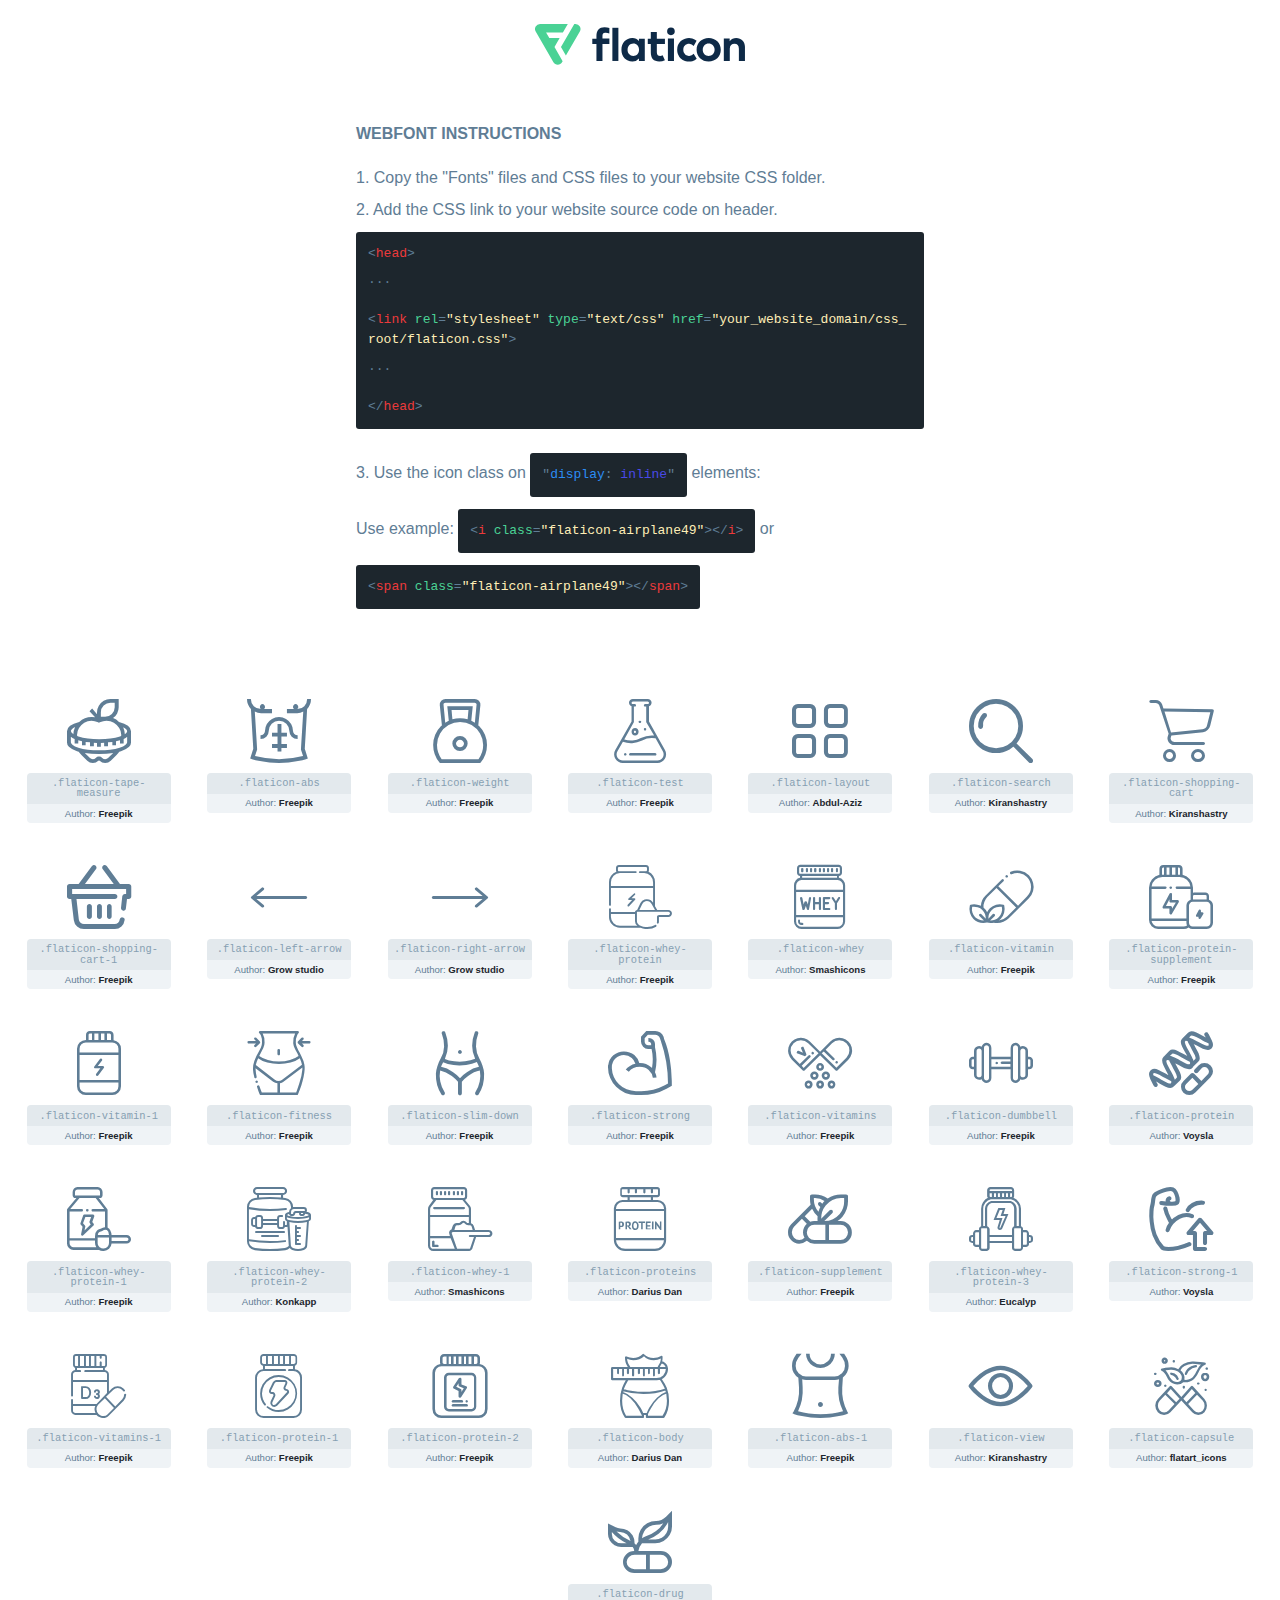
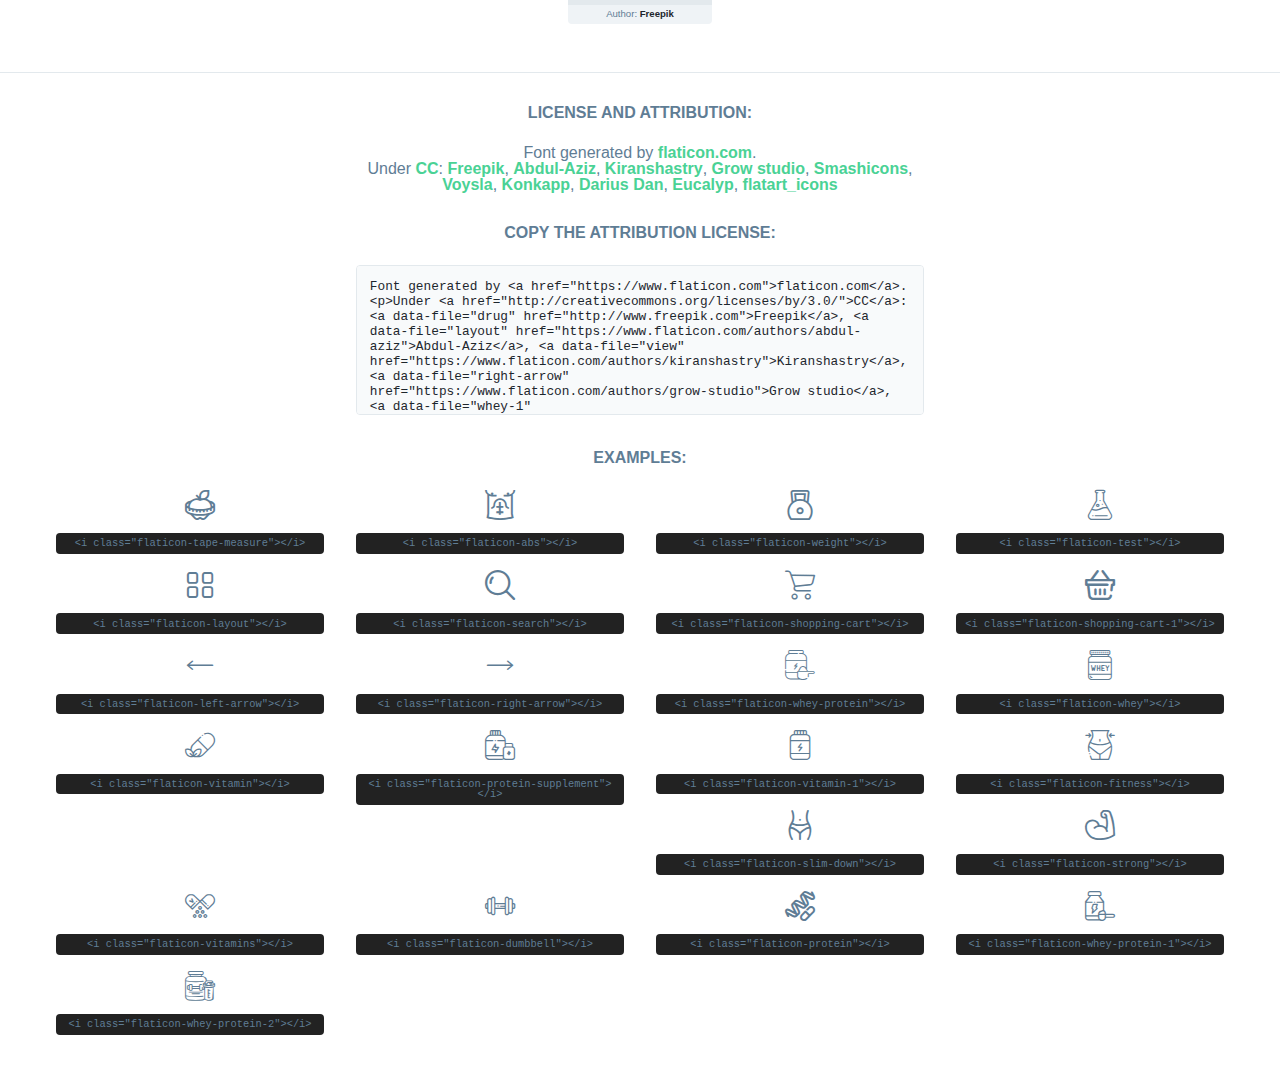
<file: assets/fonts/flaticon.html>
<!DOCTYPE html>
<html lang="en">
<head>
    <title>Flaticon Webfont</title>
    <link rel="stylesheet" type="text/css" href="flaticon.css"/>
    <meta charset="UTF-8">
    <style>
        html, body, div, span, applet, object, iframe,
        h1, h2, h3, h4, h5, h6, p, blockquote, pre,
        a, abbr, acronym, address, big, cite, code,
        del, dfn, em, img, ins, kbd, q, s, samp,
        small, strike, strong, sub, sup, tt, var,
        b, u, i, center,
        dl, dt, dd, ol, ul, li,
        fieldset, form, label, legend,
        table, caption, tbody, tfoot, thead, tr, th, td,
        article, aside, canvas, details, embed,
        figure, figcaption, footer, header, hgroup,
        menu, nav, output, ruby, section, summary,
        time, mark, audio, video {
            margin: 0;
            padding: 0;
            border: 0;
            font-size: 100%;
            font: inherit;
            vertical-align: baseline;
        }

        /* HTML5 display-role reset for older browsers */
        article, aside, details, figcaption, figure,
        footer, header, hgroup, menu, nav, section {
            display: block;
        }

        body {
            line-height: 1;
        }

        ol, ul {
            list-style: none;
        }

        blockquote, q {
            quotes: none;
        }

        blockquote:before, blockquote:after,
        q:before, q:after {
            content: '';
            content: none;
        }

        table {
            border-collapse: collapse;
            border-spacing: 0;
        }

        body {
            font-family: Helvetica, Arial, sans-serif;
            font-size: 16px;
            color: #5f7d95;
        }

        a {
            color: #4AD295;
            font-weight: bold;
            text-decoration: none;
        }

        * {
            -moz-box-sizing: border-box;
            -webkit-box-sizing: border-box;
            box-sizing: border-box;
            margin: 0;
            padding: 0;
        }

        [class^="flaticon-"]:before, [class*=" flaticon-"]:before, [class^="flaticon-"]:after, [class*=" flaticon-"]:after {
            font-family: Flaticon;
            font-size: 30px;
            font-style: normal;
            margin-left: 20px;
            color: #333;
        }

        .wrapper {
            max-width: 600px;
            margin: auto;
            padding: 0 1em;
        }

        .title {
            margin-bottom: 24px;
            text-transform: uppercase;
            font-weight: bold;
        }

        header {
            text-align: center;
            padding: 24px;
        }

        header .logo {
            width: 210px;
            height: auto;
            border: none;
            display: inline-block;
        }

        header strong {
            font-size: 28px;
            font-weight: 500;
            vertical-align: middle;
        }

        .demo {
            margin: 2em auto;
            line-height: 1.25em;
        }

        .demo ul li {
            margin-bottom: 12px;
        }

        .demo ul li code {
            background-color: #1D262D;
            border-radius: 3px;
            padding: 12px;
            display: inline-block;
            color: var(--tg-white);
            font-family: Consolas, Monaco, Lucida Console, Liberation Mono, DejaVu Sans Mono, Bitstream Vera Sans Mono, Courier New, monospace;
            font-weight: lighter;
            margin-top: 12px;
            font-size: 13px;
            word-break: break-all;
        }

        .demo ul li code .red {
            color: #EC3A3B;
        }

        .demo ul li code .green {
            color: #4AD295;
        }

        .demo ul li code .yellow {
            color: #FFEEB6;
        }

        .demo ul li code .blue {
            color: #2C8CF4;
        }

        .demo ul li code .purple {
            color: #4949E7;
        }

        .demo ul li code .dots {
            margin-top: 0.5em;
            display: block;
        }

        #glyphs {
            border-bottom: 1px solid #E3E9ED;
            padding: 2em 0;
            text-align: center;
        }

        .glyph {
            display: inline-block;
            width: 9em;
            margin: 1em;
            text-align: center;
            vertical-align: top;
            background: var(--tg-white);
        }

        .glyph .flaticon {
            padding: 10px;
            display: block;
            font-family: "Flaticon";
            font-size: 64px;
            line-height: 1;
        }

        .glyph .flaticon:before {
            font-size: 64px;
            color: #5f7d95;
            margin-left: 0;
        }

        .class-name {
            font-size: 0.65em;
            background-color: #E3E9ED;
            color: #869FB2;
            border-radius: 4px 4px 0 0;
            padding: 0.5em;
            font-family: Consolas, Monaco, Lucida Console, Liberation Mono, DejaVu Sans Mono, Bitstream Vera Sans Mono, Courier New, monospace;
        }

        .author-name {
            font-size: 0.6em;
            background-color: #EFF3F6;
            border-top: 0;
            border-radius: 0 0 4px 4px;
            padding: 0.5em;
        }

        .author-name a {
            color: #1D262D;
        }

        .class-name:last-child {
            font-size: 10px;
            color: #888;
        }

        .class-name:last-child a {
            font-size: 10px;
            color: #555;
        }

        .glyph > input {
            display: block;
            width: 100px;
            margin: 5px auto;
            text-align: center;
            font-size: 12px;
            cursor: text;
        }

        .glyph > input.icon-input {
            font-family: "Flaticon";
            font-size: 16px;
            margin-bottom: 10px;
        }

        .attribution .title {
            margin-top: 2em;
        }

        .attribution textarea {
            background-color: #F8FAFB;
            color: #1D262D;
            padding: 1em;
            border: none;
            box-shadow: none;
            border: 1px solid #E3E9ED;
            border-radius: 4px;
            resize: none;
            width: 100%;
            height: 150px;
            font-size: 0.8em;
            font-family: Consolas, Monaco, Lucida Console, Liberation Mono, DejaVu Sans Mono, Bitstream Vera Sans Mono, Courier New, monospace;
            -webkit-appearance: none;
        }

        .attribution textarea:hover {
            border-color: #CFD9E0;
        }

        .attribution textarea:focus {
            border-color: #4AD295;
        }

        .iconsuse {
            margin: 2em auto;
            text-align: center;
            max-width: 1200px;
        }

        .iconsuse:after {
            content: '';
            display: table;
            clear: both;
        }

        .iconsuse .image {
            float: left;
            width: 25%;
            padding: 0 1em;
        }

        .iconsuse .image p {
            margin-bottom: 1em;
        }

        .iconsuse .image span {
            display: block;
            font-size: 0.65em;
            background-color: #222;
            color: var(--tg-white);
            border-radius: 4px;
            padding: 0.5em;
            color: var(--tg-white)F99;
            margin-top: 1em;
            font-family: Consolas, Monaco, Lucida Console, Liberation Mono, DejaVu Sans Mono, Bitstream Vera Sans Mono, Courier New, monospace;
        }

        .flaticon:before {
            color: #5f7d95;
        }

        #footer {
            text-align: center;
            background-color: #1D262D;
            color: #869FB2;
            padding: 12px;
            font-size: 14px;
        }

        #footer a {
            font-weight: normal;
        }

        @media (max-width: 960px) {
            .iconsuse .image {
                width: 50%;
            }
        }

        .preview {
            width: 100px;
            display: inline-block;
            margin: 10px;
        }

        .preview .inner {
            display: inline-block;
            width: 100%;
            text-align: center;
            background: var(--tg-gray-two)
;
            -webkit-border-radius: 3px 3px 0 0;
            -moz-border-radius: 3px 3px 0 0;
            border-radius: 3px 3px 0 0;
        }

        .preview .inner  {
            line-height: 85px;
            font-size: 40px;
            color: #333;
        }

        .label {
            display: inline-block;
            width: 100%;
            box-sizing: border-box;
            padding: 5px;
            font-size: 10px;
            font-family: Monaco, monospace;
            color: #666;
            white-space: nowrap;
            overflow: hidden;
            text-overflow: ellipsis;
            background: #ddd;
            -webkit-border-radius: 0 0 3px 3px;
            -moz-border-radius: 0 0 3px 3px;
            border-radius: 0 0 3px 3px;
            color: #666;
        }
    </style>
</head>
<body>
    <header>
        <a href="https://www.flaticon.com/" target="_blank" class="logo">
            <svg xmlns="http://www.w3.org/2000/svg" viewBox="0 0 394.3 76.5">
                <path d="M156.6,69.4H145.3V7.1h11.3Z" style="fill:#0e2a47"/>
                <path d="M206.2,69.4h-11V64.8a15.4,15.4,0,0,1-12.6,5.7c-11.6,0-20.3-9.5-20.3-22.1s8.8-22.1,20.3-22.1a15.4,15.4,0,0,1,12.6,5.8V27.5h11Zm-32.4-21c0,6.4,4.2,11.6,10.8,11.6s10.8-4.9,10.8-11.6-4.4-11.6-10.8-11.6S173.9,42,173.9,48.4Z"
                      style="fill:#0e2a47"/>
                <path d="M262.5,13.7a7.2,7.2,0,0,1-14.4,0,7.2,7.2,0,1,1,14.4,0ZM261,69.4H249.6v-42H261Z"
                      style="fill:#0e2a47"/>
                <path id="_Trazado_" data-name="&lt;Trazado&gt;"
                      d="M139.6,17.8a16.6,16.6,0,0,0-8-1.4c-3.2.4-4.9,2-4.9,5.9v5.1h13V37.5h-13v32H115.4v-32h-7.8v-10h7.8V22.2c0-9.9,5.2-16.3,15-16.3a23.4,23.4,0,0,1,9.3,1.8Z"
                      style="fill:#0e2a47"/>
                <path d="M235.1,60c-3.5,0-6.3-1.9-6.3-7.1V37.5H244v-10H228.8V15H217.5V27.5h-5.7v10h5.7V53.7c0,10.9,5.3,16.8,15.7,16.8A22.9,22.9,0,0,0,244,68l-4.3-9.1A12.3,12.3,0,0,1,235.1,60Z"
                      style="fill:#0e2a47"/>
                <path d="M348.9,48.4c0,12.6-9.7,22.1-22.7,22.1s-22.7-9.4-22.7-22.1,9.6-22.1,22.7-22.1S348.9,35.8,348.9,48.4Zm-33.9,0c0,6.8,4.8,11.6,11.1,11.6s11.2-4.8,11.2-11.6-4.8-11.6-11.2-11.6S315.1,41.6,315.1,48.4Z"
                      style="fill:#0e2a47"/>
                <path d="M394.3,42.7V69.4H382.9V46.3c0-6.1-3-9.4-8.2-9.4s-8.9,3.2-8.9,9.5v23H354.6v-42h11v4.9c3-4.5,7.6-6.1,12.3-6.1C387.5,26.3,394.3,33,394.3,42.7Z"
                      style="fill:#0e2a47"/>
                <path d="M298,55.7h0a12.4,12.4,0,0,1-8.2,4.2h-.9l-1.8-.2a10,10,0,0,1-7.4-5.6,13.2,13.2,0,0,1-1.2-5.8,13,13,0,0,1,1.3-5.9,10.1,10.1,0,0,1,7.5-5.5h2.4a11.7,11.7,0,0,1,8.3,4.2l5.5-9.6a19.9,19.9,0,0,0-8.1-4.3,23.4,23.4,0,0,0-6.1-.8,25.2,25.2,0,0,0-7.5,1.1,20.9,20.9,0,0,0-8,4.6,21.9,21.9,0,0,0-6.8,16.4,21.9,21.9,0,0,0,6.7,16.3,20.9,20.9,0,0,0,8,4.6,25.2,25.2,0,0,0,7.7,1.2,23.6,23.6,0,0,0,6.2-.8,20,20,0,0,0,8.1-4.4Z"
                      style="fill:#0e2a47"/>
                <path d="M46.3,26.5H26.9L20.8,16H52.4L61.6,0H9.4A9.3,9.3,0,0,0,1.3,4.7a9.3,9.3,0,0,0,0,9.4L34.6,71.8a9.4,9.4,0,0,0,16.2,0l1.1-1.9L36.6,43.3Z"
                      style="fill:#4ad295"/>
                <path d="M84.2,4.7A9.3,9.3,0,0,0,76.1,0H73.8l-25,43.3,9.2,16L84.2,14A9.3,9.3,0,0,0,84.2,4.7Z"
                      style="fill:#4ad295"/>
            </svg>
        </a>
    </header>
    <section class="demo wrapper">

        <p class="title">Webfont Instructions</p>

        <ul>
            <li>
                <span class="num">1. </span>Copy the "Fonts" files and CSS files to your website CSS folder.
            </li>
            <li>
                <span class="num">2. </span>Add the CSS link to your website source code on header.
                <code class="big">
                    &lt;<span class="red">head</span>&gt;
                    <br/><span class="dots">...</span>
                    <br/>&lt;<span class="red">link</span> <span class="green">rel</span>=<span
                        class="yellow">"stylesheet"</span> <span class="green">type</span>=<span
                        class="yellow">"text/css"</span> <span class="green">href</span>=<span class="yellow">"your_website_domain/css_root/flaticon.css"</span>&gt;
                    <br/><span class="dots">...</span>
                    <br/>&lt;/<span class="red">head</span>&gt;
                </code>
            </li>

            <li>
                <p>
                    <span class="num">3. </span>Use the icon class on <code>"<span class="blue">display</span>:<span
                        class="purple"> inline</span>"</code> elements:
                    <br/>
                    Use example: <code>&lt;<span class="red">i</span> <span class="green">class</span>=<span class="yellow">&quot;flaticon-airplane49&quot;</span>&gt;&lt;/<span
                        class="red">i</span>&gt;</code> or <code>&lt;<span class="red">span</span> <span
                        class="green">class</span>=<span class="yellow">&quot;flaticon-airplane49&quot;</span>&gt;&lt;/<span
                        class="red">span</span>&gt;</code>
            </li>
        </ul>

    </section>
    <section id="glyphs">
            <div class="glyph">
                <i class="flaticon flaticon-tape-measure"></i>
                <div class="class-name">.flaticon-tape-measure</div>
                <div class="author-name">Author: <a data-file="tape-measure" href="http://www.freepik.com">Freepik</a> </div>
            </div>

            <div class="glyph">
                <i class="flaticon flaticon-abs"></i>
                <div class="class-name">.flaticon-abs</div>
                <div class="author-name">Author: <a data-file="abs" href="http://www.freepik.com">Freepik</a> </div>
            </div>

            <div class="glyph">
                <i class="flaticon flaticon-weight"></i>
                <div class="class-name">.flaticon-weight</div>
                <div class="author-name">Author: <a data-file="weight" href="http://www.freepik.com">Freepik</a> </div>
            </div>

            <div class="glyph">
                <i class="flaticon flaticon-test"></i>
                <div class="class-name">.flaticon-test</div>
                <div class="author-name">Author: <a data-file="test" href="http://www.freepik.com">Freepik</a> </div>
            </div>

            <div class="glyph">
                <i class="flaticon flaticon-layout"></i>
                <div class="class-name">.flaticon-layout</div>
                <div class="author-name">Author: <a data-file="layout" href="https://www.flaticon.com/authors/abdul-aziz">Abdul-Aziz</a> </div>
            </div>

            <div class="glyph">
                <i class="flaticon flaticon-search"></i>
                <div class="class-name">.flaticon-search</div>
                <div class="author-name">Author: <a data-file="search" href="https://www.flaticon.com/authors/kiranshastry">Kiranshastry</a> </div>
            </div>

            <div class="glyph">
                <i class="flaticon flaticon-shopping-cart"></i>
                <div class="class-name">.flaticon-shopping-cart</div>
                <div class="author-name">Author: <a data-file="shopping-cart" href="https://www.flaticon.com/authors/kiranshastry">Kiranshastry</a> </div>
            </div>

            <div class="glyph">
                <i class="flaticon flaticon-shopping-cart-1"></i>
                <div class="class-name">.flaticon-shopping-cart-1</div>
                <div class="author-name">Author: <a data-file="shopping-cart-1" href="http://www.freepik.com">Freepik</a> </div>
            </div>

            <div class="glyph">
                <i class="flaticon flaticon-left-arrow"></i>
                <div class="class-name">.flaticon-left-arrow</div>
                <div class="author-name">Author: <a data-file="left-arrow" href="https://www.flaticon.com/authors/grow-studio">Grow studio</a> </div>
            </div>

            <div class="glyph">
                <i class="flaticon flaticon-right-arrow"></i>
                <div class="class-name">.flaticon-right-arrow</div>
                <div class="author-name">Author: <a data-file="right-arrow" href="https://www.flaticon.com/authors/grow-studio">Grow studio</a> </div>
            </div>

            <div class="glyph">
                <i class="flaticon flaticon-whey-protein"></i>
                <div class="class-name">.flaticon-whey-protein</div>
                <div class="author-name">Author: <a data-file="whey-protein" href="http://www.freepik.com">Freepik</a> </div>
            </div>

            <div class="glyph">
                <i class="flaticon flaticon-whey"></i>
                <div class="class-name">.flaticon-whey</div>
                <div class="author-name">Author: <a data-file="whey" href="https://www.flaticon.com/authors/smashicons">Smashicons</a> </div>
            </div>

            <div class="glyph">
                <i class="flaticon flaticon-vitamin"></i>
                <div class="class-name">.flaticon-vitamin</div>
                <div class="author-name">Author: <a data-file="vitamin" href="http://www.freepik.com">Freepik</a> </div>
            </div>

            <div class="glyph">
                <i class="flaticon flaticon-protein-supplement"></i>
                <div class="class-name">.flaticon-protein-supplement</div>
                <div class="author-name">Author: <a data-file="protein-supplement" href="http://www.freepik.com">Freepik</a> </div>
            </div>

            <div class="glyph">
                <i class="flaticon flaticon-vitamin-1"></i>
                <div class="class-name">.flaticon-vitamin-1</div>
                <div class="author-name">Author: <a data-file="vitamin-1" href="http://www.freepik.com">Freepik</a> </div>
            </div>

            <div class="glyph">
                <i class="flaticon flaticon-fitness"></i>
                <div class="class-name">.flaticon-fitness</div>
                <div class="author-name">Author: <a data-file="fitness" href="http://www.freepik.com">Freepik</a> </div>
            </div>

            <div class="glyph">
                <i class="flaticon flaticon-slim-down"></i>
                <div class="class-name">.flaticon-slim-down</div>
                <div class="author-name">Author: <a data-file="slim-down" href="http://www.freepik.com">Freepik</a> </div>
            </div>

            <div class="glyph">
                <i class="flaticon flaticon-strong"></i>
                <div class="class-name">.flaticon-strong</div>
                <div class="author-name">Author: <a data-file="strong" href="http://www.freepik.com">Freepik</a> </div>
            </div>

            <div class="glyph">
                <i class="flaticon flaticon-vitamins"></i>
                <div class="class-name">.flaticon-vitamins</div>
                <div class="author-name">Author: <a data-file="vitamins" href="http://www.freepik.com">Freepik</a> </div>
            </div>

            <div class="glyph">
                <i class="flaticon flaticon-dumbbell"></i>
                <div class="class-name">.flaticon-dumbbell</div>
                <div class="author-name">Author: <a data-file="dumbbell" href="http://www.freepik.com">Freepik</a> </div>
            </div>

            <div class="glyph">
                <i class="flaticon flaticon-protein"></i>
                <div class="class-name">.flaticon-protein</div>
                <div class="author-name">Author: <a data-file="protein" href="https://www.flaticon.com/authors/voysla">Voysla</a> </div>
            </div>

            <div class="glyph">
                <i class="flaticon flaticon-whey-protein-1"></i>
                <div class="class-name">.flaticon-whey-protein-1</div>
                <div class="author-name">Author: <a data-file="whey-protein-1" href="http://www.freepik.com">Freepik</a> </div>
            </div>

            <div class="glyph">
                <i class="flaticon flaticon-whey-protein-2"></i>
                <div class="class-name">.flaticon-whey-protein-2</div>
                <div class="author-name">Author: <a data-file="whey-protein-2" href="https://www.flaticon.com/authors/konkapp">Konkapp</a> </div>
            </div>

            <div class="glyph">
                <i class="flaticon flaticon-whey-1"></i>
                <div class="class-name">.flaticon-whey-1</div>
                <div class="author-name">Author: <a data-file="whey-1" href="https://www.flaticon.com/authors/smashicons">Smashicons</a> </div>
            </div>

            <div class="glyph">
                <i class="flaticon flaticon-proteins"></i>
                <div class="class-name">.flaticon-proteins</div>
                <div class="author-name">Author: <a data-file="proteins" href="https://www.flaticon.com/authors/darius-dan">Darius Dan</a> </div>
            </div>

            <div class="glyph">
                <i class="flaticon flaticon-supplement"></i>
                <div class="class-name">.flaticon-supplement</div>
                <div class="author-name">Author: <a data-file="supplement" href="http://www.freepik.com">Freepik</a> </div>
            </div>

            <div class="glyph">
                <i class="flaticon flaticon-whey-protein-3"></i>
                <div class="class-name">.flaticon-whey-protein-3</div>
                <div class="author-name">Author: <a data-file="whey-protein-3" href="https://www.flaticon.com/authors/eucalyp">Eucalyp</a> </div>
            </div>

            <div class="glyph">
                <i class="flaticon flaticon-strong-1"></i>
                <div class="class-name">.flaticon-strong-1</div>
                <div class="author-name">Author: <a data-file="strong-1" href="https://www.flaticon.com/authors/voysla">Voysla</a> </div>
            </div>

            <div class="glyph">
                <i class="flaticon flaticon-vitamins-1"></i>
                <div class="class-name">.flaticon-vitamins-1</div>
                <div class="author-name">Author: <a data-file="vitamins-1" href="http://www.freepik.com">Freepik</a> </div>
            </div>

            <div class="glyph">
                <i class="flaticon flaticon-protein-1"></i>
                <div class="class-name">.flaticon-protein-1</div>
                <div class="author-name">Author: <a data-file="protein-1" href="http://www.freepik.com">Freepik</a> </div>
            </div>

            <div class="glyph">
                <i class="flaticon flaticon-protein-2"></i>
                <div class="class-name">.flaticon-protein-2</div>
                <div class="author-name">Author: <a data-file="protein-2" href="http://www.freepik.com">Freepik</a> </div>
            </div>

            <div class="glyph">
                <i class="flaticon flaticon-body"></i>
                <div class="class-name">.flaticon-body</div>
                <div class="author-name">Author: <a data-file="body" href="https://www.flaticon.com/authors/darius-dan">Darius Dan</a> </div>
            </div>

            <div class="glyph">
                <i class="flaticon flaticon-abs-1"></i>
                <div class="class-name">.flaticon-abs-1</div>
                <div class="author-name">Author: <a data-file="abs-1" href="http://www.freepik.com">Freepik</a> </div>
            </div>

            <div class="glyph">
                <i class="flaticon flaticon-view"></i>
                <div class="class-name">.flaticon-view</div>
                <div class="author-name">Author: <a data-file="view" href="https://www.flaticon.com/authors/kiranshastry">Kiranshastry</a> </div>
            </div>

            <div class="glyph">
                <i class="flaticon flaticon-capsule"></i>
                <div class="class-name">.flaticon-capsule</div>
                <div class="author-name">Author: <a data-file="capsule" href="https://www.flaticon.com/authors/flatart-icons">flatart_icons</a> </div>
            </div>

            <div class="glyph">
                <i class="flaticon flaticon-drug"></i>
                <div class="class-name">.flaticon-drug</div>
                <div class="author-name">Author: <a data-file="drug" href="http://www.freepik.com">Freepik</a> </div>
            </div>

    </section>

    <section class="attribution wrapper"   style="text-align:center;">

        <div class="title">License and attribution:</div><div class="attrDiv">Font generated by <a href="https://www.flaticon.com">flaticon.com</a>. <div><p>Under <a href="http://creativecommons.org/licenses/by/3.0/">CC</a>: <a data-file="drug" href="http://www.freepik.com">Freepik</a>, <a data-file="layout" href="https://www.flaticon.com/authors/abdul-aziz">Abdul-Aziz</a>, <a data-file="view" href="https://www.flaticon.com/authors/kiranshastry">Kiranshastry</a>, <a data-file="right-arrow" href="https://www.flaticon.com/authors/grow-studio">Grow studio</a>, <a data-file="whey-1" href="https://www.flaticon.com/authors/smashicons">Smashicons</a>, <a data-file="strong-1" href="https://www.flaticon.com/authors/voysla">Voysla</a>, <a data-file="whey-protein-2" href="https://www.flaticon.com/authors/konkapp">Konkapp</a>, <a data-file="body" href="https://www.flaticon.com/authors/darius-dan">Darius Dan</a>, <a data-file="whey-protein-3" href="https://www.flaticon.com/authors/eucalyp">Eucalyp</a>, <a data-file="capsule" href="https://www.flaticon.com/authors/flatart-icons">flatart_icons</a></p>  </div>
        </div>
        <div class="title">Copy the Attribution License:</div>

        <textarea onclick="this.focus();this.select();">Font generated by &lt;a href=&quot;https://www.flaticon.com&quot;&gt;flaticon.com&lt;/a&gt;. <p>Under <a href="http://creativecommons.org/licenses/by/3.0/">CC</a>: <a data-file="drug" href="http://www.freepik.com">Freepik</a>, <a data-file="layout" href="https://www.flaticon.com/authors/abdul-aziz">Abdul-Aziz</a>, <a data-file="view" href="https://www.flaticon.com/authors/kiranshastry">Kiranshastry</a>, <a data-file="right-arrow" href="https://www.flaticon.com/authors/grow-studio">Grow studio</a>, <a data-file="whey-1" href="https://www.flaticon.com/authors/smashicons">Smashicons</a>, <a data-file="strong-1" href="https://www.flaticon.com/authors/voysla">Voysla</a>, <a data-file="whey-protein-2" href="https://www.flaticon.com/authors/konkapp">Konkapp</a>, <a data-file="body" href="https://www.flaticon.com/authors/darius-dan">Darius Dan</a>, <a data-file="whey-protein-3" href="https://www.flaticon.com/authors/eucalyp">Eucalyp</a>, <a data-file="capsule" href="https://www.flaticon.com/authors/flatart-icons">flatart_icons</a></p>
        </textarea>

    </section>

    <section class="iconsuse">

        <div class="title">Examples:</div>
            <div class="image">
                <p>
                    <i class="flaticon flaticon-tape-measure"></i>
                    <span>&lt;i class=&quot;flaticon-tape-measure&quot;&gt;&lt;/i&gt;</span>
                </p>
            </div>
            <div class="image">
                <p>
                    <i class="flaticon flaticon-abs"></i>
                    <span>&lt;i class=&quot;flaticon-abs&quot;&gt;&lt;/i&gt;</span>
                </p>
            </div>
            <div class="image">
                <p>
                    <i class="flaticon flaticon-weight"></i>
                    <span>&lt;i class=&quot;flaticon-weight&quot;&gt;&lt;/i&gt;</span>
                </p>
            </div>
            <div class="image">
                <p>
                    <i class="flaticon flaticon-test"></i>
                    <span>&lt;i class=&quot;flaticon-test&quot;&gt;&lt;/i&gt;</span>
                </p>
            </div>
            <div class="image">
                <p>
                    <i class="flaticon flaticon-layout"></i>
                    <span>&lt;i class=&quot;flaticon-layout&quot;&gt;&lt;/i&gt;</span>
                </p>
            </div>
            <div class="image">
                <p>
                    <i class="flaticon flaticon-search"></i>
                    <span>&lt;i class=&quot;flaticon-search&quot;&gt;&lt;/i&gt;</span>
                </p>
            </div>
            <div class="image">
                <p>
                    <i class="flaticon flaticon-shopping-cart"></i>
                    <span>&lt;i class=&quot;flaticon-shopping-cart&quot;&gt;&lt;/i&gt;</span>
                </p>
            </div>
            <div class="image">
                <p>
                    <i class="flaticon flaticon-shopping-cart-1"></i>
                    <span>&lt;i class=&quot;flaticon-shopping-cart-1&quot;&gt;&lt;/i&gt;</span>
                </p>
            </div>
            <div class="image">
                <p>
                    <i class="flaticon flaticon-left-arrow"></i>
                    <span>&lt;i class=&quot;flaticon-left-arrow&quot;&gt;&lt;/i&gt;</span>
                </p>
            </div>
            <div class="image">
                <p>
                    <i class="flaticon flaticon-right-arrow"></i>
                    <span>&lt;i class=&quot;flaticon-right-arrow&quot;&gt;&lt;/i&gt;</span>
                </p>
            </div>
            <div class="image">
                <p>
                    <i class="flaticon flaticon-whey-protein"></i>
                    <span>&lt;i class=&quot;flaticon-whey-protein&quot;&gt;&lt;/i&gt;</span>
                </p>
            </div>
            <div class="image">
                <p>
                    <i class="flaticon flaticon-whey"></i>
                    <span>&lt;i class=&quot;flaticon-whey&quot;&gt;&lt;/i&gt;</span>
                </p>
            </div>
            <div class="image">
                <p>
                    <i class="flaticon flaticon-vitamin"></i>
                    <span>&lt;i class=&quot;flaticon-vitamin&quot;&gt;&lt;/i&gt;</span>
                </p>
            </div>
            <div class="image">
                <p>
                    <i class="flaticon flaticon-protein-supplement"></i>
                    <span>&lt;i class=&quot;flaticon-protein-supplement&quot;&gt;&lt;/i&gt;</span>
                </p>
            </div>
            <div class="image">
                <p>
                    <i class="flaticon flaticon-vitamin-1"></i>
                    <span>&lt;i class=&quot;flaticon-vitamin-1&quot;&gt;&lt;/i&gt;</span>
                </p>
            </div>
            <div class="image">
                <p>
                    <i class="flaticon flaticon-fitness"></i>
                    <span>&lt;i class=&quot;flaticon-fitness&quot;&gt;&lt;/i&gt;</span>
                </p>
            </div>
            <div class="image">
                <p>
                    <i class="flaticon flaticon-slim-down"></i>
                    <span>&lt;i class=&quot;flaticon-slim-down&quot;&gt;&lt;/i&gt;</span>
                </p>
            </div>
            <div class="image">
                <p>
                    <i class="flaticon flaticon-strong"></i>
                    <span>&lt;i class=&quot;flaticon-strong&quot;&gt;&lt;/i&gt;</span>
                </p>
            </div>
            <div class="image">
                <p>
                    <i class="flaticon flaticon-vitamins"></i>
                    <span>&lt;i class=&quot;flaticon-vitamins&quot;&gt;&lt;/i&gt;</span>
                </p>
            </div>
            <div class="image">
                <p>
                    <i class="flaticon flaticon-dumbbell"></i>
                    <span>&lt;i class=&quot;flaticon-dumbbell&quot;&gt;&lt;/i&gt;</span>
                </p>
            </div>
            <div class="image">
                <p>
                    <i class="flaticon flaticon-protein"></i>
                    <span>&lt;i class=&quot;flaticon-protein&quot;&gt;&lt;/i&gt;</span>
                </p>
            </div>
            <div class="image">
                <p>
                    <i class="flaticon flaticon-whey-protein-1"></i>
                    <span>&lt;i class=&quot;flaticon-whey-protein-1&quot;&gt;&lt;/i&gt;</span>
                </p>
            </div>
            <div class="image">
                <p>
                    <i class="flaticon flaticon-whey-protein-2"></i>
                    <span>&lt;i class=&quot;flaticon-whey-protein-2&quot;&gt;&lt;/i&gt;</span>
</file>
<file: assets/css/flaticon.css>
@font-face {
    font-family: "flaticon";
    src: url("../fonts/flaticon.ttf?6c81acffbaea668c38df4286a10550b3") format("truetype"),
url("../fonts/flaticon.woff?6c81acffbaea668c38df4286a10550b3") format("woff"),
url("../fonts/flaticon.woff2?6c81acffbaea668c38df4286a10550b3") format("woff2"),
url("../fonts/flaticon.eot?6c81acffbaea668c38df4286a10550b3#iefix") format("embedded-opentype"),
url("../fonts/flaticon.svg?6c81acffbaea668c38df4286a10550b3#flaticon") format("svg");
}

i[class^="flaticon-"]:before, i[class*=" flaticon-"]:before {
    font-family: flaticon !important;
    font-style: normal;
    font-weight: normal !important;
    font-variant: normal;
    text-transform: none;
    line-height: 1;
    -webkit-font-smoothing: antialiased;
    -moz-osx-font-smoothing: grayscale;
}

i[class*="flaticon-"] {
    display: block;
    line-height: 0;
}

.flaticon-tape-measure:before {
    content: "\f101";
}
.flaticon-abs:before {
    content: "\f102";
}
.flaticon-weight:before {
    content: "\f103";
}
.flaticon-test:before {
    content: "\f104";
}
.flaticon-layout:before {
    content: "\f105";
}
.flaticon-search:before {
    content: "\f106";
}
.flaticon-shopping-cart:before {
    content: "\f107";
}
.flaticon-shopping-cart-1:before {
    content: "\f108";
}
.flaticon-left-arrow:before {
    content: "\f109";
}
.flaticon-right-arrow:before {
    content: "\f10a";
}
.flaticon-whey-protein:before {
    content: "\f10b";
}
.flaticon-whey:before {
    content: "\f10c";
}
.flaticon-vitamin:before {
    content: "\f10d";
}
.flaticon-protein-supplement:before {
    content: "\f10e";
}
.flaticon-vitamin-1:before {
    content: "\f10f";
}
.flaticon-fitness:before {
    content: "\f110";
}
.flaticon-slim-down:before {
    content: "\f111";
}
.flaticon-strong:before {
    content: "\f112";
}
.flaticon-vitamins:before {
    content: "\f113";
}
.flaticon-dumbbell:before {
    content: "\f114";
}
.flaticon-protein:before {
    content: "\f115";
}
.flaticon-whey-protein-1:before {
    content: "\f116";
}
.flaticon-whey-protein-2:before {
    content: "\f117";
}
.flaticon-whey-1:before {
    content: "\f118";
}
.flaticon-proteins:before {
    content: "\f119";
}
.flaticon-supplement:before {
    content: "\f11a";
}
.flaticon-whey-protein-3:before {
    content: "\f11b";
}
.flaticon-strong-1:before {
    content: "\f11c";
}
.flaticon-vitamins-1:before {
    content: "\f11d";
}
.flaticon-protein-1:before {
    content: "\f11e";
}
.flaticon-protein-2:before {
    content: "\f11f";
}
.flaticon-body:before {
    content: "\f120";
}
.flaticon-abs-1:before {
    content: "\f121";
}
.flaticon-view:before {
    content: "\f122";
}
.flaticon-capsule:before {
    content: "\f123";
}
.flaticon-drug:before {
    content: "\f124";
}
</file>
<file: assets/css/odometer.css>
.odometer.odometer-auto-theme, .odometer.odometer-theme-default {
  display: inline-block;
  vertical-align: middle;
  *vertical-align: auto;
  *zoom: 1;
  *display: inline;
  position: relative;
}
.odometer.odometer-auto-theme .odometer-digit, .odometer.odometer-theme-default .odometer-digit {
  display: inline-block;
  vertical-align: middle;
  *vertical-align: auto;
  *zoom: 1;
  *display: inline;
  position: relative;
}
.odometer.odometer-auto-theme .odometer-digit .odometer-digit-spacer, .odometer.odometer-theme-default .odometer-digit .odometer-digit-spacer {
  display: inline-block;
  vertical-align: middle;
  *vertical-align: auto;
  *zoom: 1;
  *display: inline;
  visibility: hidden;
}
.odometer.odometer-auto-theme .odometer-digit .odometer-digit-inner, .odometer.odometer-theme-default .odometer-digit .odometer-digit-inner {
  text-align: left;
  display: block;
  position: absolute;
  top: 0;
  left: 0;
  right: 0;
  bottom: 0;
  overflow: hidden;
}
.odometer.odometer-auto-theme .odometer-digit .odometer-ribbon, .odometer.odometer-theme-default .odometer-digit .odometer-ribbon {
  display: block;
}
.odometer.odometer-auto-theme .odometer-digit .odometer-ribbon-inner, .odometer.odometer-theme-default .odometer-digit .odometer-ribbon-inner {
  display: block;
  -webkit-backface-visibility: hidden;
  backface-visibility: hidden;
}
.odometer.odometer-auto-theme .odometer-digit .odometer-value, .odometer.odometer-theme-default .odometer-digit .odometer-value {
  display: block;
  -webkit-transform: translateZ(0);
  transform: translateZ(0);
}
.odometer.odometer-auto-theme .odometer-digit .odometer-value.odometer-last-value, .odometer.odometer-theme-default .odometer-digit .odometer-value.odometer-last-value {
  position: absolute;
}
.odometer.odometer-auto-theme.odometer-animating-up .odometer-ribbon-inner, .odometer.odometer-theme-default.odometer-animating-up .odometer-ribbon-inner {
  -webkit-transition: -webkit-transform 2s;
  -moz-transition: -moz-transform 2s;
  -ms-transition: -ms-transform 2s;
  -o-transition: -o-transform 2s;
  transition: transform 2s;
}
.odometer.odometer-auto-theme.odometer-animating-up.odometer-animating .odometer-ribbon-inner, .odometer.odometer-theme-default.odometer-animating-up.odometer-animating .odometer-ribbon-inner {
  -webkit-transform: translateY(-100%);
  -moz-transform: translateY(-100%);
  -ms-transform: translateY(-100%);
  -o-transform: translateY(-100%);
  transform: translateY(-100%);
}
.odometer.odometer-auto-theme.odometer-animating-down .odometer-ribbon-inner, .odometer.odometer-theme-default.odometer-animating-down .odometer-ribbon-inner {
  -webkit-transform: translateY(-100%);
  -moz-transform: translateY(-100%);
  -ms-transform: translateY(-100%);
  -o-transform: translateY(-100%);
  transform: translateY(-100%);
}
.odometer.odometer-auto-theme.odometer-animating-down.odometer-animating .odometer-ribbon-inner, .odometer.odometer-theme-default.odometer-animating-down.odometer-animating .odometer-ribbon-inner {
  -webkit-transition: -webkit-transform 2s;
  -moz-transition: -moz-transform 2s;
  -ms-transition: -ms-transform 2s;
  -o-transition: -o-transform 2s;
  transition: transform 2s;
  -webkit-transform: translateY(0);
  -moz-transform: translateY(0);
  -ms-transform: translateY(0);
  -o-transform: translateY(0);
  transform: translateY(0);
}
.odometer.odometer-auto-theme .odometer-value, .odometer.odometer-theme-default .odometer-value {
  text-align: center;
}
.odometer-formatting-mark {
  display: none;
}
</file>
<file: assets/css/default.css>
/* Deafult Margin & Padding */
/*-- Margin Top --*/
.mt-5 {
	margin-top: 5px;
}
.mt-10 {
	margin-top: 10px;
}
.mt-15 {
	margin-top: 15px;
}
.mt-20 {
	margin-top: 20px;
}
.mt-25 {
	margin-top: 25px;
}
.mt-30 {
	margin-top: 30px;
}
.mt-35 {
	margin-top: 35px;
}
.mt-40 {
	margin-top: 40px;
}
.mt-45 {
	margin-top: 45px;
}
.mt-50 {
	margin-top: 50px;
}
.mt-55 {
	margin-top: 55px;
}
.mt-60 {
	margin-top: 60px;
}
.mt-65 {
	margin-top: 65px;
}
.mt-70 {
	margin-top: 70px;
}
.mt-75 {
	margin-top: 75px;
}
.mt-80 {
	margin-top: 80px;
}
.mt-85 {
	margin-top: 85px;
}
.mt-90 {
	margin-top: 90px;
}
.mt-95 {
	margin-top: 95px;
}
.mt-100 {
	margin-top: 100px;
}
.mt-105 {
	margin-top: 105px;
}
.mt-110 {
	margin-top: 110px;
}
.mt-115 {
	margin-top: 115px;
}
.mt-120 {
	margin-top: 120px;
}
.mt-125 {
	margin-top: 125px;
}
.mt-130 {
	margin-top: 130px;
}
.mt-135 {
	margin-top: 135px;
}
.mt-140 {
	margin-top: 140px;
}
.mt-145 {
	margin-top: 145px;
}
.mt-150 {
	margin-top: 150px;
}
.mt-155 {
	margin-top: 155px;
}
.mt-160 {
	margin-top: 160px;
}
.mt-165 {
	margin-top: 165px;
}
.mt-170 {
	margin-top: 170px;
}
.mt-175 {
	margin-top: 175px;
}
.mt-180 {
	margin-top: 180px;
}
.mt-185 {
	margin-top: 185px;
}
.mt-190 {
	margin-top: 190px;
}
.mt-195 {
	margin-top: 195px;
}
.mt-200 {
	margin-top: 200px;
}
/*-- Margin Bottom --*/

.mb-5 {
	margin-bottom: 5px;
}
.mb-10 {
	margin-bottom: 10px;
}
.mb-15 {
	margin-bottom: 15px;
}
.mb-20 {
	margin-bottom: 20px;
}
.mb-25 {
	margin-bottom: 25px;
}
.mb-30 {
	margin-bottom: 30px;
}
.mb-35 {
	margin-bottom: 35px;
}
.mb-40 {
	margin-bottom: 40px;
}
.mb-45 {
	margin-bottom: 45px;
}
.mb-50 {
	margin-bottom: 50px;
}
.mb-55 {
	margin-bottom: 55px;
}
.mb-60 {
	margin-bottom: 60px;
}
.mb-65 {
	margin-bottom: 65px;
}
.mb-70 {
	margin-bottom: 70px;
}
.mb-75 {
	margin-bottom: 75px;
}
.mb-80 {
	margin-bottom: 80px;
}
.mb-85 {
	margin-bottom: 85px;
}
.mb-90 {
	margin-bottom: 90px;
}
.mb-95 {
	margin-bottom: 95px;
}
.mb-100 {
	margin-bottom: 100px;
}
.mb-105 {
	margin-bottom: 105px;
}
.mb-110 {
	margin-bottom: 110px;
}
.mb-115 {
	margin-bottom: 115px;
}
.mb-120 {
	margin-bottom: 120px;
}
.mb-125 {
	margin-bottom: 125px;
}
.mb-130 {
	margin-bottom: 130px;
}
.mb-135 {
	margin-bottom: 135px;
}
.mb-140 {
	margin-bottom: 140px;
}
.mb-145 {
	margin-bottom: 145px;
}
.mb-150 {
	margin-bottom: 150px;
}
.mb-155 {
	margin-bottom: 155px;
}
.mb-160 {
	margin-bottom: 160px;
}
.mb-165 {
	margin-bottom: 165px;
}
.mb-170 {
	margin-bottom: 170px;
}
.mb-175 {
	margin-bottom: 175px;
}
.mb-180 {
	margin-bottom: 180px;
}
.mb-185 {
	margin-bottom: 185px;
}
.mb-190 {
	margin-bottom: 190px;
}
.mb-195 {
	margin-bottom: 195px;
}
.mb-200 {
	margin-bottom: 200px;
}
/*-- Padding Top --*/

.pt-5 {
	padding-top: 5px;
}
.pt-10 {
	padding-top: 10px;
}
.pt-15 {
	padding-top: 15px;
}
.pt-20 {
	padding-top: 20px;
}
.pt-25 {
	padding-top: 25px;
}
.pt-30 {
	padding-top: 30px;
}
.pt-35 {
	padding-top: 35px;
}
.pt-40 {
	padding-top: 40px;
}
.pt-45 {
	padding-top: 45px;
}
.pt-50 {
	padding-top: 50px;
}
.pt-55 {
	padding-top: 55px;
}
.pt-60 {
	padding-top: 60px;
}
.pt-65 {
	padding-top: 65px;
}
.pt-70 {
	padding-top: 70px;
}
.pt-75 {
	padding-top: 75px;
}
.pt-80 {
	padding-top: 80px;
}
.pt-85 {
	padding-top: 85px;
}
.pt-90 {
	padding-top: 90px;
}
.pt-95 {
	padding-top: 95px;
}
.pt-100 {
	padding-top: 100px;
}
.pt-105 {
	padding-top: 105px;
}
.pt-110 {
	padding-top: 110px;
}
.pt-115 {
	padding-top: 115px;
}
.pt-120 {
	padding-top: 120px;
}
.pt-125 {
	padding-top: 125px;
}
.pt-130 {
	padding-top: 130px;
}
.pt-135 {
	padding-top: 135px;
}
.pt-140 {
	padding-top: 140px;
}
.pt-145 {
	padding-top: 145px;
}
.pt-150 {
	padding-top: 150px;
}
.pt-155 {
	padding-top: 155px;
}
.pt-160 {
	padding-top: 160px;
}
.pt-165 {
	padding-top: 165px;
}
.pt-170 {
	padding-top: 170px;
}
.pt-175 {
	padding-top: 175px;
}
.pt-180 {
	padding-top: 180px;
}
.pt-185 {
	padding-top: 185px;
}
.pt-190 {
	padding-top: 190px;
}
.pt-195 {
	padding-top: 195px;
}
.pt-200 {
	padding-top: 200px;
}
/*-- Padding Bottom --*/

.pb-5 {
	padding-bottom: 5px;
}
.pb-10 {
	padding-bottom: 10px;
}
.pb-15 {
	padding-bottom: 15px;
}
.pb-20 {
	padding-bottom: 20px;
}
.pb-25 {
	padding-bottom: 25px;
}
.pb-30 {
	padding-bottom: 30px;
}
.pb-35 {
	padding-bottom: 35px;
}
.pb-40 {
	padding-bottom: 40px;
}
.pb-45 {
	padding-bottom: 45px;
}
.pb-50 {
	padding-bottom: 50px;
}
.pb-55 {
	padding-bottom: 55px;
}
.pb-60 {
	padding-bottom: 60px;
}
.pb-65 {
	padding-bottom: 65px;
}
.pb-70 {
	padding-bottom: 70px;
}
.pb-75 {
	padding-bottom: 75px;
}
.pb-80 {
	padding-bottom: 80px;
}
.pb-85 {
	padding-bottom: 85px;
}
.pb-90 {
	padding-bottom: 90px;
}
.pb-95 {
	padding-bottom: 95px;
}
.pb-100 {
	padding-bottom: 100px;
}
.pb-105 {
	padding-bottom: 105px;
}
.pb-110 {
	padding-bottom: 110px;
}
.pb-115 {
	padding-bottom: 115px;
}
.pb-120 {
	padding-bottom: 120px;
}
.pb-125 {
	padding-bottom: 125px;
}
.pb-130 {
	padding-bottom: 130px;
}
.pb-135 {
	padding-bottom: 135px;
}
.pb-140 {
	padding-bottom: 140px;
}
.pb-145 {
	padding-bottom: 145px;
}
.pb-150 {
	padding-bottom: 150px;
}
.pb-155 {
	padding-bottom: 155px;
}
.pb-160 {
	padding-bottom: 160px;
}
.pb-165 {
	padding-bottom: 165px;
}
.pb-170 {
	padding-bottom: 170px;
}
.pb-175 {
	padding-bottom: 175px;
}
.pb-180 {
	padding-bottom: 180px;
}
.pb-185 {
	padding-bottom: 185px;
}
.pb-190 {
	padding-bottom: 190px;
}
.pb-195 {
	padding-bottom: 195px;
}
.pb-200 {
	padding-bottom: 200px;
}



/*-- Padding Left --*/
.pl-0 {
	padding-left: 0px;
}
.pl-5 {
	padding-left: 5px;
}
.pl-10 {
	padding-left: 10px;
}
.pl-15 {
	padding-left: 15px;
}
.pl-20{
	padding-left: 20px;
}
.pl-25 {
	padding-left: 35px;
}
.pl-30 {
	padding-left: 30px;
}
.pl-35 {
	padding-left: 35px;
}

.pl-35 {
	padding-left: 35px;
}

.pl-40 {
	padding-left: 40px;
}

.pl-45 {
	padding-left: 45px;
}

.pl-50 {
	padding-left: 50px;
}

.pl-55 {
	padding-left: 55px;
}

.pl-60 {
	padding-left: 60px;
}
.pl-65 {
	padding-left: 65px;
}
.pl-70 {
	padding-left: 70px;
}
.pl-75 {
	padding-left: 75px;
}
.pl-80 {
	padding-left: 80px;
}
.pl-85 {
	padding-left: 80px;
}
.pl-90 {
	padding-left: 90px;
}
.pl-95 {
	padding-left: 95px;
}
.pl-100 {
	padding-left: 100px;
}


/*-- Padding Right --*/
.pr-0 {
	padding-right: 0px;
}
.pr-5 {
	padding-right: 5px;
}
.pr-10 {
	padding-right: 10px;
}
.pr-15 {
	padding-right: 15px;
}
.pr-20{
	padding-right: 20px;
}
.pr-25 {
	padding-right: 35px;
}
.pr-30 {
	padding-right: 30px;
}
.pr-35 {
	padding-right: 35px;
}

.pr-35 {
	padding-right: 35px;
}

.pr-40 {
	padding-right: 40px;
}

.pr-45 {
	padding-right: 45px;
}

.pr-50 {
	padding-right: 50px;
}

.pr-55 {
	padding-right: 55px;
}

.pr-60 {
	padding-right: 60px;
}
.pr-65 {
	padding-right: 65px;
}
.pr-70 {
	padding-right: 70px;
}
.pr-75 {
	padding-right: 75px;
}
.pr-80 {
	padding-right: 80px;
}
.pr-85 {
	padding-right: 80px;
}
.pr-90 {
	padding-right: 90px;
}
.pr-95 {
	padding-right: 95px;
}
.pr-100 {
	padding-right: 100px;
}

/* font weight */
.f-700{font-weight: 700;}
.f-600{font-weight: 600;}
.f-500{font-weight: 500;}
.f-400{font-weight: 400;}
.f-300{font-weight: 300;}

/* Background Color */

.gray-bg {
	background: var(--tg-gray-two)
;
}
.white-bg {
	background: var(--tg-white);
}
.black-bg {
	background: #222;
}
.theme-bg {
	background: #222;
}
.primary-bg {
	background: #222;
}
/* Color */

.white-color {
	color: var(--tg-white);
}
.black-color {
	color: #222;
}
.theme-color {
	color: #222;
}
.primary-color {
	color: #222;
}
/* black overlay */

[data-overlay] {
	position: relative;
}
[data-overlay]::before {
	background: #000 none repeat scroll 0 0;
	content: "";
	height: 100%;
	left: 0;
	position: absolute;
	top: 0;
	width: 100%;
	z-index: 1;
}
[data-overlay="3"]::before {
	opacity: 0.3;
}
[data-overlay="4"]::before {
	opacity: 0.4;
}
[data-overlay="5"]::before {
	opacity: 0.5;
}
[data-overlay="6"]::before {
	opacity: 0.6;
}
[data-overlay="7"]::before {
	opacity: 0.7;
}
[data-overlay="8"]::before {
	opacity: 0.8;
}
[data-overlay="9"]::before {
	opacity: 0.9;
}
</file>
<file: assets/css/style.css>
/*
  Theme Name: Protein Food House - Health Supplement Landing Page
  Support: themegenix@gmail.com
  Description: Protein Food House - Health Supplement Landing Page.
  Version: 1.0
*/

/* CSS Index
-----------------------------------

1. Theme default css
2. Header
3. Mobile-menu
4. Search
5. Breadcrumb
6. Banner
7. Brand
8. Features
9. Features Products
10. Shop
11. Video
12. Fun Fact
13. Ingredients
14. Formula
15. Pricing
16. Testimonial
17. Blog
18. Pagination
19. FAQ
20. Contact
21. Footer
22. Preloader

*/



/* 1. Theme default css */
@import url('https://fonts.googleapis.com/css2?family=Oswald:wght@400;500;600;700&family=Roboto:ital,wght@0,400;0,500;0,700;1,400;1,500&display=swap');

/*=============================
	1. Variable CSS
===============================*/
:root {
	--tg-body-font-family: 'Roboto', sans-serif;
	--tg-heading-font-family: 'Oswald', sans-serif;
	--tg-primary-color: #FAA432;
	--tg-secondary-color: #0D9B4D;
	--tg-body-font-color: #777777;
	--tg-heading-font-color: #222222;
	--tg-paragraph-color: #777777;
	--tg-body-font-size: 16px;
	--tg-body-font-weight: 400;
	--tg-heading-font-weight: 500;
	--tg-body-line-height: 1.6;
	--tg-heading-line-height: 1.2;
	--tg-dark: #000000;
	--tg-dark-two: #2A2A2A;
	--tg-blue: #0d6efd;
	--tg-indigo: #6610f2;
	--tg-purple: #6f42c1;
	--tg-pink: #d63384;
	--tg-red: #dc3545;
	--tg-orange: #fd7e14;
	--tg-yellow: #FAA432;
	--tg-green: #198754;
	--tg-teal: #20c997;
	--tg-cyan: #0dcaf0;
	--tg-white: #fff;
	--tg-gray: #ddd;
	--tg-gray-two: #F5F5F5;
	;
}

body {
	font-family: var(--tg-body-font-family);
	font-weight: var(--tg-body-font-weight);
	font-size: var(--tg-body-font-size);
	line-height: var(--tg-body-line-height);
	color: var(--tg-body-font-color);
	font-style: normal;
}

img,
.img {
	max-width: 100%;
	transition: all 0.3s ease-out 0s;
}

.f-left {
	float: left
}

.f-right {
	float: right
}

.fix {
	overflow: hidden
}

a,
button {
	-webkit-transition: all 0.3s ease-out 0s;
	-moz-transition: all 0.3s ease-out 0s;
	-ms-transition: all 0.3s ease-out 0s;
	-o-transition: all 0.3s ease-out 0s;
	transition: all 0.3s ease-out 0s;
	text-decoration: none;
}

a:focus,
.btn:focus,
button:focus {
	text-decoration: none;
	outline: none;
	box-shadow: none;
}

a:hover,
.portfolio-cat a:hover,
.footer -menu li a:hover {
	color: var(--tg-primary-color);
	text-decoration: none;
}

a,
button {
	color: var(--tg-primary-color);
	outline: medium none;
	text-decoration: none;
}

.btn:focus,
button:focus,
input:focus,
input:focus,
textarea,
textarea:focus {
	outline: 0
}

.uppercase {
	text-transform: uppercase;
}

.capitalize {
	text-transform: capitalize;
}

h1,
h2,
h3,
h4,
h5,
h6 {
	font-family: var(--tg-heading-font-family);
	color: var(--tg-heading-font-color);
	margin-top: 0px;
	margin-bottom: .7rem;
	font-style: normal;
	line-height: var(--tg-heading-line-height);
	font-weight: 500;
	text-transform: uppercase;
}

h1 a,
h2 a,
h3 a,
h4 a,
h5 a,
h6 a {
	color: inherit;
}

h1 {
	font-size: 40px;
}

h2 {
	font-size: 35px;
}

h3 {
	font-size: 28px;
}

h4 {
	font-size: 22px;
}

h5 {
	font-size: 18px;
}

h6 {
	font-size: 16px;
}

.list-wrap {
	margin: 0px;
	padding: 0px;
}

.list-wrap li {
	list-style: none
}

p {
	font-size: 16px;
	font-weight: 400;
	line-height: 1.6;
	color: var(--tg-body-font-color);
	margin-bottom: 15px;
}

hr {
	border-bottom: 1px solid var(--tg-body-font-color);
	border-top: 0 none;
	margin: 30px 0;
	padding: 0;
}

label {
	color: var(--tg-body-font-color);
	cursor: pointer;
	font-size: 16px;
	font-weight: 400;
}

*::-moz-selection {
	background: #d6b161;
	color: var(--tg-white);
	text-shadow: none;
}

::-moz-selection {
	background: var(--tg-body-font-color);
	color: var(--tg-white);
	text-shadow: none;
}

::selection {
	background: var(--tg-body-font-color);
	color: var(--tg-white);
	text-shadow: none;
}

*::-moz-placeholder {
	color: var(--tg-body-font-color);
	font-size: 16px;
	opacity: 1;
}

*::placeholder {
	color: var(--tg-body-font-color);
	font-size: 16px;
	opacity: 1;
}

.theme-overlay {
	position: relative
}

.theme-overlay::before {
	background: var(--tg-primary-color) none repeat scroll 0 0;
	content: "";
	height: 100%;
	left: 0;
	opacity: 0.6;
	position: absolute;
	top: 0;
	width: 100%;
}

.separator {
	border-top: 1px solid #f2f2f2
}

.nav-link:focus {
	color: inherit;
}

/* Bootstrap 5 */
.container {
	padding-left: 15px;
	padding-right: 15px;
}

.row {
	--bs-gutter-x: 30px;
}

.row.g-0 {
	--bs-gutter-x: 0;
}

.gutter-y-30 {
	--bs-gutter-y: 30px;
}

:root {
	scroll-behavior: auto;
}

/* button style */
.btn {
	user-select: none;
	-moz-user-select: none;
	background: var(--tg-secondary-color) none repeat scroll 0 0;
	border: medium none;
	border-radius: 50px;
	color: var(--tg-white);
	cursor: pointer;
	display: inline-block;
	font-size: 16px;
	font-weight: 700;
	letter-spacing: 0;
	line-height: 1.4;
	margin-bottom: 0;
	padding: 19px 50px;
	text-align: center;
	text-transform: capitalize;
	touch-action: manipulation;
	transition: all 0.3s ease 0s;
	vertical-align: middle;
	white-space: nowrap;
	position: relative;
	overflow: hidden;
	z-index: 1;
}

.btn::before {
	content: "";
	position: absolute;
	-webkit-transition-duration: 800ms;
	transition-duration: 800ms;
	width: 200%;
	height: 200%;
	top: 110%;
	left: 50%;
	background: var(--tg-primary-color);
	-webkit-transform: translateX(-50%);
	transform: translateX(-50%);
	border-radius: 50%;
	z-index: -1;
}

.btn:hover {
	color: var(--tg-white);
}

.btn-two {
	background: var(--tg-primary-color) none repeat scroll 0 0;
}

.btn-two::before {
	background: var(--tg-secondary-color);
}

.btn:hover:before {
	top: -40%;
}

.breadcrumb>.active {
	color: var(--tg-primary-color);
}

/* scrollUp */
.scroll-top {
	width: 50px;
	height: 50px;
	line-height: 50px;
	position: fixed;
	bottom: -10%;
	right: 30px;
	font-size: 16px;
	border-radius: 50%;
	z-index: 99;
	color: var(--tg-white);
	text-align: center;
	cursor: pointer;
	background: var(--tg-secondary-color);
	transition: 1s ease;
	border: none;
	opacity: 0;
}

.scroll-top.open {
	bottom: 30px;
	opacity: 1;
}

.scroll-top::after {
	position: absolute;
	z-index: -1;
	content: '';
	top: 100%;
	left: 5%;
	height: 10px;
	width: 90%;
	opacity: 1;
	background: radial-gradient(ellipse at center, rgba(0, 0, 0, 0.25) 0%, rgba(0, 0, 0, 0) 80%);
}

.scroll-top:hover {
	background-color: var(--tg-heading-font-color);
	opacity: 1;
}


/* 2. Header */
.custom-container {
	max-width: 1650px;
}

.transparent-header {
	position: absolute;
	left: 0;
	top: 0;
	width: 100%;
	z-index: 9;
	height: auto;
}

.menu-area {
	padding: 23px 0;
}

.menu-nav {
	display: flex;
	align-items: center;
	flex-wrap: wrap;
	justify-content: flex-start;
}

.logo img {
	max-width: 160px;
}

.navbar-wrap {
	display: flex;
	flex-grow: 1;
}

.navbar-wrap ul {
	display: flex;
	flex-direction: row;
	flex-wrap: wrap;
	margin: 0 auto 0;
	padding: 0;
}

.navbar-wrap ul li {
	list-style: none;
	display: block;
	position: relative;
}

.navbar-wrap ul li a {
	font-size: 16px;
	font-weight: 600;
	text-transform: capitalize;
	color: var(--tg-body-font-color);
	padding: 38px 30px;
	display: block;
	line-height: 1;
	position: relative;
	-webkit-transition: all 0.3s ease-out 0s;
	-moz-transition: all 0.3s ease-out 0s;
	-ms-transition: all 0.3s ease-out 0s;
	-o-transition: all 0.3s ease-out 0s;
	transition: all 0.3s ease-out 0s;
	text-decoration: none;
	z-index: 1;
}

.main-menu .navigation li.menu-item-has-children .dropdown-btn {
	display: none;
}

.navbar-wrap ul li .sub-menu {
	position: absolute;
	left: 0;
	right: 0;
	top: 100%;
	min-width: 230px;
	border: 1px solid var(--tg-gray-two);
	background: var(--tg-white);
	margin: 0;
	transform: scale(1, 0);
	transform-origin: 0 0;
	-webkit-transition: all 0.3s ease-in-out;
	-moz-transition: all 0.3s ease-in-out;
	-ms-transition: all 0.3s ease-in-out;
	-o-transition: all 0.3s ease-in-out;
	transition: all 0.3s ease-in-out;
	-webkit-box-shadow: 0px 30px 70px 0px rgba(137, 139, 142, 0.15);
	-moz-box-shadow: 0px 30px 70px 0px rgba(137, 139, 142, 0.15);
	box-shadow: 0px 30px 70px 0px rgba(137, 139, 142, 0.15);
	border-radius: 0;
	padding: 18px 0;
	display: block;
	visibility: hidden;
	opacity: 0;
	z-index: 9;
}

.navbar-wrap ul li .sub-menu .sub-menu {
	right: auto;
	left: 100%;
	top: 0;
}

.navbar-wrap ul li .sub-menu li {
	margin-left: 0;
	text-align: left;
	display: block;
}

.navbar-wrap ul li .sub-menu li a {
	padding: 9px 15px 9px 25px;
	line-height: 1.4;
	color: var(--tg-body-font-color);
	text-transform: capitalize;
	-webkit-transition: all 0.3s ease-in-out;
	-moz-transition: all 0.3s ease-in-out;
	-ms-transition: all 0.3s ease-in-out;
	-o-transition: all 0.3s ease-in-out;
	transition: all 0.3s ease-in-out;
}

.navbar-wrap ul li:hover>.sub-menu {
	opacity: 1;
	visibility: visible;
	transform: scale(1);
}

.header-action>ul {
	display: flex;
	align-items: center;
	margin: 0;
	padding: 0;
}

.header-action>ul li {
	position: relative;
	list-style: none;
	margin-left: 40px;
}

.header-action>ul>li:first-child {
	margin-left: 0;
}

.header-action>ul>li.header-shop-cart>a {
	padding-right: 10px;
}

.header-action>ul>li>a {
	display: block;
	color: var(--tg-heading-font-color);
	font-size: 28px;
}

.header-action>ul>li:hover>a {
	color: var(--tg-secondary-color);
}

.header-shop-cart a.cart-count span.mini-cart-count {
	position: absolute;
	right: 0px;
	top: -2px;
	width: 20px;
	height: 20px;
	text-align: center;
	border-radius: 50%;
	font-size: 12px;
	font-weight: 700;
	line-height: 20px;
	background-color: var(--tg-primary-color);
	color: var(--tg-white);
	box-shadow: 0px 5px 12.09px 0.91px rgba(71, 51, 127, 0.14);
}

.header-action>ul li.offCanvas-btn a {
	display: flex;
	align-items: center;
	justify-content: center;
	width: 60px;
	height: 60px;
	text-align: center;
	background: var(--tg-secondary-color);
	color: var(--tg-white) !important;
	border-radius: 50%;
	font-size: 25px;
}

.transparent-header .navbar-wrap ul li a {
	color: #dcdcdc;
}

.transparent-header .header-action>ul>li>a {
	color: var(--tg-white);
}

.transparent-header .logo .secondary-logo {
	display: none;
}

.transparent-header.sticky-menu .logo .secondary-logo {
	display: block;
}

.transparent-header.sticky-menu .logo .main-logo {
	display: none;
}

.transparent-header.sticky-menu .navbar-wrap ul li a {
	color: var(--tg-body-font-color);
}

.transparent-header.sticky-menu .header-action>ul>li>a {
	color: var(--tg-heading-font-color);
}

.sticky-menu {
	position: fixed;
	left: 0;
	margin: auto;
	top: 0;
	width: 100%;
	z-index: 99;
	background: var(--tg-white);
	-webkit-animation: 1000ms ease-in-out 0s normal none 1 running fadeInDown;
	animation: 1000ms ease-in-out 0s normal none 1 running fadeInDown;
	-webkit-box-shadow: 0 10px 15px rgba(25, 25, 25, 0.1);
	box-shadow: 0 10px 15px rgba(25, 25, 25, 0.1);
	border-radius: 0;
	padding: 0 0;
}

.header-fixed-position {
	display: block;
	height: 138px;
}

.navbar-wrap ul li .sub-menu li.active>a,
.navbar-wrap ul li .sub-menu li:hover>a,
.transparent-header .navbar-wrap ul li.active>a,
.transparent-header .navbar-wrap ul li:hover>a,
.navbar-wrap>ul>li.active>a,
.navbar-wrap>ul>li:hover>a {
	color: var(--tg-primary-color);
}


/* Mini Cart Style */
.header-shop-cart .header-mini-cart {
	background: var(--tg-white);
	opacity: 0 !important;
	padding: 25px;
	position: absolute;
	right: -15px;
	top: 60px;
	transition: all 0.5s ease 0s;
	width: 350px;
	z-index: 9;
	box-shadow: 0px 12px 24px 0px rgba(120, 120, 120, 0.3);
	visibility: hidden;
	transform: translateY(10px);
}

.header-shop-cart .header-mini-cart::before {
	position: absolute;
	content: '';
	left: 0px;
	top: -30px;
	width: 100%;
	height: 45px;
	display: block;
}

.header-shop-cart:hover .header-mini-cart {
	opacity: 1 !important;
	visibility: visible;
	transform: translateY(0px);
	z-index: 9;
}

.header-shop-cart .woocommerce-mini-cart__empty-message {
	margin-bottom: 0;
}

.header-shop-cart .header-mini-cart .woocommerce-mini-cart>li {
	margin-bottom: 20px;
	margin-left: 0;
	padding: 0;
}

.header-shop-cart .woocommerce-mini-cart .checkout-link {
	margin-top: 35px;
}

.header-mini-cart ul li.woocommerce-mini-cart-item .remove.remove_from_cart_button {
	display: block;
	font-weight: 700;
	order: 2;
	flex: 0 0 1em;
	background: #f1f1f1;
	font-size: 1.5em;
	height: 1em;
	width: 1em;
	text-align: center;
	line-height: 1;
	border-radius: 100%;
	color: red !important;
	text-decoration: none;
	margin-left: auto;
	border: 0;
}

.header-mini-cart ul li.woocommerce-mini-cart-item .remove.remove_from_cart_button:hover {
	background: red;
	color: var(--tg-white) !important;
}

.header-shop-cart .woocommerce-mini-cart .mini-cart-img {
	width: 90px;
	flex: 0 0 90px;
}

.woocommerce-mini-cart .mini-cart-img img.attachment-woocommerce_thumbnail {
	width: 100%;
	margin: 0;
}

.header-shop-cart .woocommerce-mini-cart .mini-cart-content {
	padding-left: 15px;
	text-align: left;
	padding-right: 25px;
	width: 176px;
	flex: 0 0 176px;
}

.woocommerce-mini-cart .mini-cart-content .product-title {
	color: var(--tg-heading-font-color);
	font-size: 16px;
	background: none;
	font-weight: 500;
	line-height: 1.3;
	text-transform: uppercase;
}

.mini-cart-price {
	display: flex;
	align-items: center;
	font-weight: 500;
}

.woocommerce-mini-cart .mini-cart-price>span {
	color: var(--tg-primary-color);
	font-size: 16px;
	font-weight: 500;
	margin-left: 5px;
	display: block;
}

.header-shop-cart .woocommerce-mini-cart .del-icon {
	flex-grow: 1;
	margin-top: 30px;
}

.header-shop-cart .woocommerce-mini-cart .del-icon a {
	color: var(--tg-body-font-color);
}

.woocommerce-mini-cart .del-icon>a {
	font-size: 18px;
}

.total-price {
	border-top: 1px solid #c7c7c7;
	overflow: hidden;
	padding-top: 20px;
	margin-top: 25px;
}

.total-price>span {
	color: var(--tg-heading-font-color);
	font-weight: 600;
}

.header-shop-cart .header-mini-cart .checkout-link {
	margin-bottom: 0;
}

.header-shop-cart .header-mini-cart .checkout-link a {
	color: var(--tg-white);
	background: var(--tg-secondary-color);
	display: block;
	font-weight: 500;
	padding: 16px 30px;
	text-align: center;
	font-size: 14px;
	margin-bottom: 8px;
	text-transform: uppercase;
	letter-spacing: 1px;
	line-height: 1.5;
	border-radius: 0;
}

.header-shop-cart .header-mini-cart .checkout-link a:not(.checkout) {
	background: #222;
	color: var(--tg-white);
}

.header-shop-cart .header-mini-cart .checkout-link a:last-child {
	margin-bottom: 0;
}

.header-mini-cart .woocommerce-mini-cart__total {
	padding: 15px 0;
	display: flex;
	align-items: center;
	flex-wrap: wrap;
	justify-content: space-between;
	border-top: 1px solid #c7c7c7;
	margin-bottom: 0;
	color: #777;
}

.header-mini-cart .woocommerce-mini-cart__total .woocommerce-Price-amount {
	color: #777;
	font-weight: bolder;
}

/* 3. Mobile-menu */
.nav-outer .mobile-nav-toggler {
	position: relative;
	float: right;
	font-size: 40px;
	line-height: 50px;
	cursor: pointer;
	display: none;
	color: var(--tg-white);
	margin-right: 30px;
	top: 15px;
}

.nav-logo img {
	width: 160px;
}

.mobile-menu {
	position: fixed;
	right: 0;
	top: 0;
	width: 300px;
	padding-right: 30px;
	max-width: 100%;
	height: 100%;
	opacity: 0;
	visibility: hidden;
	z-index: 99;
	border-radius: 0px;
	transition: all 700ms ease;
	-moz-transition: all 700ms ease;
	-webkit-transition: all 700ms ease;
	-ms-transition: all 700ms ease;
	-o-transition: all 700ms ease;
	-webkit-transform: translateX(101%);
	-ms-transform: translateX(101%);
	transform: translateX(101%);
}

.mobile-menu .navbar-collapse {
	display: block !important;
}

.mobile-menu .nav-logo {
	position: relative;
	padding: 30px 25px;
	text-align: left;
}

.mobile-menu-visible {
	overflow: hidden;
}

.mobile-menu-visible .mobile-menu {
	opacity: 1;
	visibility: visible;
	-webkit-transform: translateX(0%);
	-ms-transform: translateX(0%);
	transform: translateX(0%);
}

.mobile-menu .navigation li.current>a:before {
	height: 100%;
}

.search-backdrop,
.menu-backdrop {
	position: fixed;
	right: 0;
	top: 0;
	width: 100%;
	height: 100%;
	z-index: 9;
	transition: all .3s linear;
	-moz-transition: all .3s linear;
	-webkit-transition: all .3s linear;
	-ms-transition: all .3s linear;
	-o-transition: all .3s linear;
	opacity: 0;
	visibility: hidden;
	background: #000;
}

.mobile-menu-visible .menu-backdrop {
	opacity: 0.65;
	visibility: visible;
}

.mobile-menu .menu-box {
	position: absolute;
	left: 0px;
	top: 0px;
	width: 100%;
	height: 100%;
	max-height: 100%;
	overflow-y: auto;
	overflow-x: hidden;
	background: var(--tg-white);
	padding: 0px 0px;
	z-index: 5;
	box-shadow: -9px 0 14px 0px rgb(0 0 0 / 6%);
}

.mobile-menu-visible .mobile-menu .menu-box {
	opacity: 1;
	visibility: visible;
}

.mobile-menu .close-btn {
	position: absolute;
	right: 15px;
	top: 28px;
	line-height: 30px;
	width: 35px;
	text-align: center;
	font-size: 20px;
	color: var(--tg-primary-color);
	cursor: pointer;
	z-index: 10;
	-webkit-transition: all 0.9s ease;
	-o-transition: all 0.9s ease;
	transition: all 0.9s ease;
}

.mobile-menu-visible .mobile-menu .close-btn {
	-webkit-transform: rotate(360deg);
	-ms-transform: rotate(360deg);
	transform: rotate(360deg);
}

.mobile-menu .navigation {
	position: relative;
	display: block;
	width: 100%;
	float: none;
	margin: 0;
	padding: 0;
}

.mobile-menu .navigation li {
	position: relative;
	list-style: none;
	display: block;
	border-top: 1px solid rgb(0 0 0 / 10%);
}

.mobile-menu .navigation:last-child {
	border-bottom: 1px solid rgb(0 0 0 / 10%);
}

.mobile-menu .navigation li>ul>li:first-child {
	border-top: 1px solid rgb(0 0 0 / 10%);
}

.mobile-menu .navigation li>a {
	position: relative;
	display: block;
	line-height: 24px;
	padding: 10px 60px 10px 25px;
	font-size: 15px;
	font-weight: 500;
	color: #222;
	text-transform: capitalize;
	-webkit-transition: all 500ms ease;
	-o-transition: all 500ms ease;
	transition: all 500ms ease;
	border: none;
}

.mobile-menu .navigation li ul {
	margin: 0;
	padding: 0;
}

.mobile-menu .navigation li ul li {
	list-style: none;
}

.mobile-menu .navigation li ul li>a {
	font-size: 15px;
	margin-left: 20px;
	text-transform: capitalize;
}

.mobile-menu .navigation li ul li ul li a {
	margin-left: 40px;
}

.mobile-menu .navigation li ul li ul li ul li a {
	margin-left: 60px;
}

.mobile-menu .navigation li>a:before {
	content: '';
	position: absolute;
	left: 0;
	top: 0;
	height: 0;
	-webkit-transition: all 500ms ease;
	-o-transition: all 500ms ease;
	transition: all 500ms ease;
}

.mobile-menu .navigation li.menu-item-has-children .dropdown-btn {
	position: absolute;
	right: 15px;
	top: 6px;
	width: 32px;
	height: 32px;
	text-align: center;
	font-size: 16px;
	line-height: 32px;
	color: #222;
	background: #efefef;
	cursor: pointer;
	border-radius: 2px;
	-webkit-transition: all 500ms ease;
	-o-transition: all 500ms ease;
	transition: all 500ms ease;
	z-index: 5;
}

.mobile-menu .navigation li.menu-item-has-children .dropdown-btn.open {
	-webkit-transform: rotate(90deg);
	-ms-transform: rotate(90deg);
	transform: rotate(90deg);
}

.mobile-menu .navigation li>ul,
.mobile-menu .navigation li>ul>li>ul {
	display: none;
}

.mobile-menu .social-links ul {
	display: flex;
	position: relative;
	text-align: center;
	padding: 30px 20px 20px;
	align-items: center;
	justify-content: center;
	flex-wrap: wrap;
}

.mobile-menu .social-links li {
	position: relative;
	display: inline-block;
	margin: 0px 6px 10px;
}

.mobile-menu .social-links li a {
	display: flex;
	align-items: center;
	justify-content: center;
	width: 40px;
	height: 40px;
	position: relative;
	line-height: 32px;
	font-size: 16px;
	color: #222;
	-webkit-transition: all 500ms ease;
	-o-transition: all 500ms ease;
	transition: all 500ms ease;
	border: 1px solid #efefef;
	border-radius: 3px;
	-webkit-border-radius: 3px;
	-moz-border-radius: 3px;
	-ms-border-radius: 3px;
	-o-border-radius: 3px;
}

.mobile-menu .social-links li a:hover {
	border-color: var(--tg-secondary-color);
	background: var(--tg-secondary-color);
	color: var(--tg-white);
}

.menu-area .mobile-nav-toggler {
	position: relative;
	float: right;
	display: none;
	align-items: center;
	justify-content: center;
	width: 60px;
	height: 60px;
	text-align: center;
	background: var(--tg-secondary-color);
	color: var(--tg-white);
	border-radius: 50%;
	font-size: 25px;
	cursor: pointer;
	margin-top: -2px;
}


/* 4. Search */
.search-popup-wrap {
	position: fixed;
	top: 0;
	left: 0;
	background: var(--tg-white);
	height: auto;
	width: 100%;
	z-index: 99;
	padding: 40px 0 50px;
	display: none;
	z-index: 999;
}

.search-form {
	position: relative;
}

.search-form input {
	width: 100%;
	border: none;
	border-bottom: 1px solid var(--tg-secondary-color);
	padding: 10px 50px 20px;
	text-align: center;
	font-weight: 500;
	font-size: 30px;
	background: transparent;
	color: #222;
}

.search-form input::placeholder {
	font-size: 30px;
	color: #222;
	opacity: .5;
}

.search-btn {
	position: absolute;
	right: 20px;
	background: transparent;
	border: 0;
	font-size: 25px;
	color: var(--tg-secondary-color);
	top: 50%;
	transform: translateY(-50%);
}

.search-close {
	position: absolute;
	top: 5%;
	right: 5%;
	font-size: 30px;
	color: var(--tg-secondary-color);
	cursor: pointer;
}

body.search-visible {
	overflow: hidden;
}

.search-backdrop {
	background: #000;
	cursor: url(../img/icons/cross-out.png), pointer;
	z-index: 99;
	visibility: hidden;
}

.search-visible .search-backdrop {
	opacity: .55;
	visibility: visible;
}

/* OffCanvas-menu */
.offCanvas-wrap {
	position: fixed;
	overflow-y: auto;
	top: 0;
	right: 0;
	width: 582px;
	padding: 35px 80px 55px;
	transform: translateX(100%);
	height: 100%;
	display: block;
	background-color: var(--tg-white);
	z-index: 1020;
	-webkit-transition: all 600ms cubic-bezier(0.785, 0.135, 0.15, 0.86);
	-moz-transition: all 600ms cubic-bezier(0.785, 0.135, 0.15, 0.86);
	transition: all 600ms cubic-bezier(0.785, 0.135, 0.15, 0.86);
	display: flex;
	flex-direction: column;
}

.offCanvas-toggle {
	width: 56px;
	height: 56px;
	flex: 0 0 56px;
	background: rgba(13, 155, 77, 0.16);
	display: flex;
	align-items: center;
	justify-content: center;
	border-radius: 50%;
	margin: 0 -40px 30px auto;
	cursor: pointer;
}

.offCanvas-toggle img {
	width: 18px;
}

.offCanvas-content {
	margin-bottom: 80px;
}

.offCanvas-content .title {
	font-size: 43px;
	line-height: 1.17;
	margin-bottom: 28px;
}

.offCanvas-content .title span {
	color: var(--tg-secondary-color);
}

.offCanvas-content p {
	margin-bottom: 0;
}

.offCanvas-body {
	display: flex;
	flex-direction: column;
	justify-content: space-between;
	flex: 1;
}

.offCanvas-wrap::-webkit-scrollbar {
	width: 0px;
}

.offCanvas-overlay {
	position: fixed;
	right: 0;
	top: 0;
	width: 100%;
	height: 100%;
	z-index: 99;
	transition: all 700ms ease;
	-moz-transition: all 700ms ease;
	-webkit-transition: all 700ms ease;
	-ms-transition: all 700ms ease;
	-o-transition: all 700ms ease;
	opacity: 0;
	visibility: hidden;
	background: #000;
}

.offcanvas-menu-visible .offCanvas-overlay {
	opacity: 0.6;
	visibility: visible;
}

.offcanvas-menu-visible .offCanvas-wrap {
	transform: translateX(0);
}

.offcanvas-contact .number {
	font-size: 30px;
	margin: 0 0 5px;
}

.offcanvas-contact .email {
	font-size: 30px;
	margin: 0 0 18px;
}

.offcanvas-contact p {
	margin: 0 0 0;
}

.offcanvas-contact .offcanvas-social {
	display: flex;
	align-items: center;
	flex-wrap: wrap;
	gap: 10px;
	margin-top: 35px;
}

.offcanvas-contact .offcanvas-social li {
	margin: 0;
}

.offcanvas-contact .offcanvas-social li a {
	display: flex;
	font-size: 14px;
	width: 40px;
	height: 40px;
	align-items: center;
	justify-content: center;
	background: rgba(13, 155, 77, 0.16);
	border-radius: 50%;
	color: #222;
}

.offcanvas-contact .offcanvas-social li a:hover {
	background: rgba(13, 155, 77, 1);
	color: var(--tg-white);
}

/* 5. Breadcrumb */
.breadcrumb-bg {
	background-image: url(../img/banner/contact.png);
	background-position: center;
	background-size: cover;
	position: relative;
	padding: 230px 0 150px;
	z-index: 1;
}

.breadcrumb-bg::before {
	content: "";
	position: absolute;
	left: 0;
	top: 0;
	height: 100%;
	width: 100%;
	background: #090909;
	opacity: .85;
	z-index: -1;
}

.breadcrumb-bg::after {
	content: "";
	position: absolute;
	left: 0;
	bottom: -10px;
	background-image: url("../img/banner/contact.png");
	width: 100%;
	height: 36px;
	background-repeat: repeat;
	background-position: center;
	z-index: 1;
}

.breadcrumb {
	display: -webkit-box;
	display: -ms-flexbox;
	display: flex;
	-ms-flex-wrap: wrap;
	flex-wrap: wrap;
	padding: 0;
	margin-bottom: 0;
	list-style: none;
	background-color: transparent;
	border-radius: 0;
	justify-content: center;
}

.breadcrumb-content {
	position: relative;
	z-index: 4;
}

.breadcrumb-content .title {
	font-size: 60px;
	line-height: 1.2;
	color: var(--tg-white);
	letter-spacing: -1px;
	margin-bottom: 15px;
}

.breadcrumb li {
	display: block;
	font-size: 20px;
	color: var(--tg-white);
	line-height: 1.4;
}

.breadcrumb li a {
	color: var(--tg-white);
}

.breadcrumb-item+.breadcrumb-item::before {
	padding-right: 15px;
	padding-left: 15px;
	color: var(--tg-white);
	content: "|";
}

.breadcrumb-item+.breadcrumb-item {
	padding-left: 0;
}


/* 6. Banner */
.banner-area {
	padding: 41px 0 15px;
	position: relative;
}

.banner-content .banner-caption {
	text-transform: uppercase;
	font-size: 15px;
	font-weight: 700;
	color: var(--tg-primary-color);
	letter-spacing: 0.095em;
	margin: 0 0 28px;
}

.banner-content .title {
	font-size: 72px;
	line-height: 1.13;
	margin: 0 0 61px;
}

.banner-content .btn {
	border: 3px solid var(--tg-white);
	padding: 17px 52px;
}

.banner-images {
	position: relative;
}

.banner-images::after {
	content: "";
	position: absolute;
	left: 50%;
	transform: translateX(-50%);
	bottom: -18px;
	width: 516px;
	height: 46px;
	background: #464646;
	filter: blur(30px);
	border-radius: 99px;
	z-index: -1;
}

.banner-images .main-img {
	position: absolute;
	left: 0;
	right: 0;
	bottom: -15px;
	max-width: 550px;
	display: block;
	margin: 0 auto;
}

.banner-content {
	position: relative;
	z-index: 2;
	margin: 0 0 -31px;
}

.banner-shape {
	position: absolute;
	z-index: -1;
}

.banner-shape.one {
	left: -18px;
	top: 14%;
}

.banner-shape.two {
	right: 0;
	top: 8%;
}

.banner-shape.three {
	bottom: -15px;
	left: 40px;
}

.banner-shape.four {
	bottom: 0;
	right: 60px;
}

/* 7. Brand */
.brand-area {
	padding: 145px 0 150px;
}

.brand-title .title {
	margin: 0 0 0;
	font-size: 15px;
	padding: 0 80px;
	display: inline-flex;
	position: relative;
	text-transform: uppercase;
	font-weight: 700;
	color: var(--tg-heading-font-color);
	letter-spacing: 0.095em;
}

.brand-title .title::before,
.brand-title .title::after {
	content: "";
	position: absolute;
	left: 0;
	top: 11px;
	width: 50px;
	height: 2px;
	background: var(--tg-primary-color);
}

.brand-title .title::after {
	left: auto;
	right: 0;
}

.brand-item {
	display: flex;
	min-height: 48px;
	max-height: 48px;
	align-items: center;
	justify-content: center;
}

/* 8. Features */
.features-bg {
	background-position: center;
	background-size: cover;
	padding: 97px 0;
	position: relative;
	margin: 37px 0 44px;
}

.features-bg::before {
	content: "";
	position: absolute;
	left: 0;
	top: -41px;
	width: 100%;
	height: 41px;
	background-image: url(../img/bg/features_shape01.png);
	background-repeat: repeat-x;
	background-position: center;
}

.features-bg::after {
	content: "";
	position: absolute;
	left: 0;
	bottom: -50px;
	width: 100%;
	height: 50px;
	background-image: url(../img/bg/features_shape02.png);
	background-repeat: repeat-x;
	background-position: center;
}

.features-img {
	text-align: right;
	margin-right: -30px;
}

.features-item {
	margin: 0 0 50px;
}

.features-icon {
	font-size: 50px;
	color: #FEE431;
	position: relative;
	z-index: 1;
	margin: 0 0 27px;
}

.features-icon::after {
	content: "";
	position: absolute;
	left: 20px;
	top: 5px;
	width: 40px;
	height: 40px;
	background: #20B764;
	border-radius: 50%;
	z-index: -1;
	transition: .4s linear;
}

.features-content .title {
	font-size: 20px;
	color: var(--tg-white);
	letter-spacing: 0.02em;
	margin-bottom: 14px;
}

.features-content p {
	margin: 0 0;
	color: var(--tg-white);
}

.features-item:hover .features-icon::after {
	left: 5px;
}

.features-items-wrap .row>*:nth-last-child(-n+2) .features-item {
	margin: 0 0;
}

.features-items-wrap .row>*:nth-child(4n+1) .features-item,
.features-items-wrap .row>*:nth-child(4n+3) .features-item {
	margin-right: 50px;
}

.features-items-wrap .row>*:nth-child(4n+2) .features-item,
.features-items-wrap .row>*:nth-child(4n) .features-item {
	margin-left: 50px;
}

/* 9. Features Products */
.features-products {
	padding: 150px 0 150px;
	position: relative;
}

.features-products-wrap {
	margin-bottom: 180px;
}

.features-products-wrap:last-child {
	margin: 0 0;
}

.features-products-thumb {
	position: relative;
	text-align: center;
	margin: 0px 137px 0px 212px;
}

.features-products-thumb::before {
	content: "";
	position: absolute;
	left: 38%;
	top: 50%;
	background-image: url(../img/products/features_product_dots.png);
	width: 706px;
	height: 706px;
	z-index: -1;
	background-repeat: no-repeat;
	background-size: contain;
	transform: translate(-50%, -50%);
}

.features-products-thumb .shape-img {
	position: absolute;
	bottom: 13px;
	left: -135px;
	z-index: -1;
	transition: .35s linear;
}

.features-product-content {
	width: 81%;
}

.features-product-content .title {
	font-size: 50px;
	margin-bottom: 0;
}

.features-product-content .title::after {
	content: "";
	display: block;
	background-image: url(../img/others/title_shape.svg);
	width: 79px;
	height: 14px;
	background-repeat: no-repeat;
	margin: 18px 0 33px;
}

.features-product-quantity {
	font-size: 16px;
	text-transform: inherit;
	font-family: 'Roboto', sans-serif;
	font-weight: 500;
	margin: 0 0 24px;
}

.features-product-bottom {
	display: flex;
	align-items: center;
	flex-wrap: wrap;
	margin: 55px 0 0;
}

.features-product-bottom .price {
	font-size: 28px;
	font-weight: 700;
	color: var(--tg-heading-font-color);
	font-family: 'Oswald', sans-serif;
	display: block;
	margin-left: 30px;
}

.features-product-bottom .old-price {
	font-size: 20px;
	color: var(--tg-primary-color);
	margin-left: 15px;
	text-decoration: line-through;
}

.features-products-thumb .main-img {
	display: inline-block;
	position: relative;
}

.features-products-thumb .main-img::after {
	content: "";
	position: absolute;
	left: 50%;
	transform: translateX(-50%);
	bottom: 7px;
	width: 230px;
	height: 46px;
	background: #464646;
	filter: blur(30px);
	border-radius: 99px;
	z-index: -1;
}

.features-products-wrap:nth-child(even) .row {
	flex-direction: row-reverse;
}

.features-products-wrap:nth-child(even) .features-product-content {
	margin-left: auto;
}

.features-products-wrap:nth-child(even) .features-products-thumb {
	margin: 0px 200px 0px 143px;
}

.features-products-wrap:nth-child(even) .features-products-thumb .shape-img {
	bottom: 27px;
	left: auto;
	right: -91px;
}

.features-products-wrap:nth-child(even) .features-products-thumb::before {
	left: 74%;
	top: 40%;
	transform: translate(-50%, -50%);
}

.features-products-wrap .features-products-thumb:hover .shape-img {
	transform: translateX(15px);
}

.features-products-wrap:nth-child(even) .features-products-thumb:hover .shape-img {
	transform: translateX(-15px);
}

.features-products-wrap:nth-child(3n+3) .features-products-thumb {
	margin: 0px 138px 0px 168px;
}

.features-products-wrap:nth-child(3n+3) .features-products-thumb .shape-img {
	left: -122px;
}

.fp-shapes-wrap>* {
	position: absolute;
	z-index: -1;
}

.fp-shapes-wrap .fp-shape-one {
	right: 0;
	top: 230px;
}

.fp-shapes-wrap .fp-shape-two {
	left: 0;
	top: 50%;
	transform: translateY(-50%);
}

.fp-shapes-wrap .fp-shape-three {
	right: 0;
	bottom: 360px;
}

.fp-circle {
	position: absolute;
	background: #F9F9F9;
	z-index: -2;
	border-radius: 50%;
}

.fp-circle.one {
	width: 697px;
	height: 697px;
	left: -155px;
	top: -95px;
}

.fp-circle.two {
	width: 686px;
	height: 686px;
	right: -70px;
	bottom: 21%;
}

.fp-circle.three {
	width: 626px;
	height: 626px;
	left: -85px;
	bottom: -4%;
}

.fp-circle.four {
	width: 100px;
	height: 100px;
	background: #E6F5EE;
	left: 50%;
	transform: translateX(-50%);
	top: 33%;
}

.fp-circle.five {
	width: 100px;
	height: 100px;
	background: #E6F5EE;
	left: 50%;
	transform: translateX(-50%);
	bottom: 33%;
}

/* 10. Shop */
.home-shop-area {
	padding: 0 0 150px;
}

.home-shop-item {
	background: var(--tg-white);
	box-shadow: 0px 15px 26px rgba(173, 185, 202, 0.17);
	margin: 106px 0 50px;
	padding: 0 40px 40px;
}

.home-shop-thumb {
	text-align: center;
	position: relative;
	max-width: 205px;
	margin: 0 auto 45px;
	z-index: 1;
}

.home-shop-thumb>a {
	text-align: center;
	width: 100%;
	min-height: 190px;
	align-items: flex-start;
	margin: -106px auto 0;
	position: relative;
	display: inline-flex;
	justify-content: center;
}

.home-shop-thumb img {
	display: inline-block;
	height: 190px;
	object-fit: contain;
	max-width: 126px;
	object-position: top;
}

.shop-thumb-shape {
	position: absolute;
	width: 100%;
	height: 103px;
	left: 0;
	bottom: -11px;
	background: #A3D86D;
	border-radius: 50% / 100%;
	border-top-left-radius: 0;
	border-top-right-radius: 0;
	z-index: -1;
}

.shop-thumb-shape.yellow {
	background: #F0DE5A;
}

.shop-thumb-shape.purple {
	background: #996BAC;
}

.shop-thumb-shape.gray {
	background: #DEDEDD;
}

.shop-thumb-shape.blue {
	background: #25A1D0;
}

.home-shop-content .title {
	font-size: 20px;
	margin-bottom: 20px;
}

.home-shop-price {
	font-size: 20px;
	display: block;
	letter-spacing: 0.02em;
	font-family: 'Oswald', sans-serif;
	font-weight: 700;
	color: #222;
	line-height: 1;
	margin: 0 0 30px;
}

.home-shop-rating {
	display: flex;
	align-items: center;
	color: var(--tg-primary-color);
	letter-spacing: 3px;
	line-height: 1;
}

.home-shop-rating .total-rating {
	font-size: 16px;
	font-weight: 500;
	letter-spacing: 0;
	color: var(--tg-body-font-color);
	margin-left: 10px;
}

.shop-content-bottom {
	display: flex;
	align-items: center;
	margin-top: 35px;
}

.shop-content-bottom .cart {
	width: 50px;
	height: 50px;
	display: flex;
	flex: 0 0 50px;
	align-items: center;
	justify-content: center;
	background: var(--tg-secondary-color);
	color: var(--tg-white);
	border-radius: 50%;
	font-size: 20px;
}

.shop-content-bottom .btn {
	padding: 15px 38px;
	font-size: 14px;
	margin-left: 15px;
	opacity: 0;
	visibility: hidden;
}

.shop-content-bottom .cart:hover {
	background: var(--tg-primary-color);
}

.home-shop-item:hover .shop-content-bottom .btn {
	opacity: 1;
	visibility: visible;
}

.home-shop-thumb .discount {
	position: absolute;
	top: 0;
	right: -40px;
	z-index: 1;
	background: #FD4B4B;
	border-radius: 3px;
	color: var(--tg-white);
	font-weight: 500;
	font-size: 12px;
	padding: 4px 11px;
	line-height: 1;
}

.related-product-active [class*="col-"],
.home-shop-active [class*="col-"] {
	padding-left: 15px;
	padding-right: 15px;
}

.related-product-active .slick-arrow,
.home-shop-active .slick-arrow {
	position: absolute;
	top: calc(50% - 43px);
	transform: translateY(-50%);
	left: -100px;
	background: transparent;
	border: none;
	padding: 0 0;
	font-size: 50px;
	color: var(--tg-heading-font-color);
	z-index: 2;
	display: block;
	width: auto;
	line-height: 1;
}

.related-product-active .slick-arrow.slick-next,
.home-shop-active .slick-arrow.slick-next {
	left: auto;
	right: -100px;
}

.related-product-active .slick-arrow::before,
.home-shop-active .slick-arrow::before {
	content: "";
	position: absolute;
	left: -25px;
	top: 50%;
	transform: translateY(-50%);
	width: 55px;
	height: 55px;
	background: var(--tg-secondary-color);
	opacity: .3;
	border-radius: 50%;
	-webkit-transition: all 0.3s ease-out 0s;
	-moz-transition: all 0.3s ease-out 0s;
	-ms-transition: all 0.3s ease-out 0s;
	-o-transition: all 0.3s ease-out 0s;
	transition: all 0.3s ease-out 0s;
	z-index: -1;
}

.related-product-active .slick-arrow.slick-next::before,
.home-shop-active .slick-arrow.slick-next::before {
	left: auto;
	right: -25px;
}

.related-product-active .slick-dots,
.home-shop-active .slick-dots {
	display: flex;
	align-items: center;
	justify-content: center;
	margin: 10px 0 0;
	padding: 0 0;
}

.related-product-active .slick-dots li,
.home-shop-active .slick-dots li {
	list-style: none;
	line-height: 1;
	margin: 0 5px;
}

.related-product-active .slick-dots li button,
.home-shop-active .slick-dots li button {
	border: none;
	padding: 0;
	text-indent: -99999px;
	width: 10px;
	height: 10px;
	background: var(--tg-primary-color);
	opacity: .3;
	border-radius: 50%;
	display: block;
	line-height: 1;
}

.related-product-active .slick-dots li.slick-active button,
.home-shop-active .slick-dots li.slick-active button {
	box-shadow: 0px 3px 3px rgba(250, 164, 50, 0.22);
	border-radius: 5px;
	width: 20px;
	opacity: 1;
}

.related-product-active .slick-arrow:hover::before,
.home-shop-active .slick-arrow:hover::before {
	opacity: 1;
}


/* inner-shop */
.inner-shop-details-area,
.inner-shop-area {
	padding: 120px 0 120px;
}

.inner-shop-area .shop-top-wrap {
	border: 1px solid #f1f1f1;
	padding: 15px 22px;
	margin-bottom: 50px;
}

.inner-shop-area .shop-top-left p {
	margin-bottom: 0;
	float: unset;
}

.inner-shop-area .shop-top-right {
	display: flex;
	align-items: center;
	justify-content: flex-end;
	max-width: 185px;
	margin-left: auto;
}

.inner-shop-area .shop-top-right form select {
	border: none;
	outline: none;
	color: var(--tg-body-font-color);
	box-shadow: none;
	padding-top: 0;
	padding-bottom: 0;
}

.inner-shop-item {
	margin-bottom: 30px;
}

.inner-shop-content {
	text-align: left;
	border: 1px solid #efefef;
	padding: 25px 20px 25px;
}

.inner-shop-thumb img {
	width: 100%;
}

.inner-shop-content .inner-shop-rating li {
	font-size: 16px;
	letter-spacing: -1px;
	margin-bottom: 7px;
	color: #ffb400;
}

.inner-shop-content .title {
	font-size: 20px;
	color: #1f2029;
	margin-bottom: 0;
	white-space: nowrap;
	text-overflow: ellipsis;
	overflow: hidden;
}

.inner-shop-content .title a:hover {
	color: var(--tg-secondary-color);
}

.inner-shop-content .price-wrap {
	font-size: 16px;
	color: var(--tg-secondary-color);
	font-weight: 600;
	display: block;
	line-height: 1.3;
	margin-left: 20px;
	text-align: right;
}

.shop-sidebar .widget {
	margin-bottom: 50px;
}

.shop-sidebar .widget:last-child {
	margin-bottom: 0;
}

.shop-sidebar .widget .sidebar-title {
	font-size: 18px;
	border-bottom: 1px solid #c8c8c8;
	margin-bottom: 25px;
	padding-bottom: 20px;
	text-transform: uppercase;
}

.lp-post-thumb>a {
	display: block;
	width: 85px;
	height: 85px;
	background: #f3f3f3;
	padding: 13px;
	text-align: center;
}

.lp-post-thumb img {
	max-width: 100%;
	max-height: 100%;
}

.lp-post-list .lp-post-item li {
	display: flex;
	align-items: center;
	margin-bottom: 30px;
}

.lp-post-content {
	margin-left: 15px;
	flex-grow: 1;
}

.lp-post-content>.lp-post-rating>li {
	font-size: 10px;
	margin-bottom: 10px;
	color: #ffb400;
	letter-spacing: 1.5px;
}

.lp-post-content .title {
	font-size: 18px;
	margin-bottom: 12px;
	text-transform: uppercase;
}

.lp-post-content .title a:hover {
	color: var(--tg-primary-color);
}

.lp-post-content .price {
	font-size: 16px;
	color: var(--tg-secondary-color);
	font-weight: 600;
	display: block;
	line-height: 1;
}

.widget .Product-tag-list {
	display: flex;
	align-items: center;
	flex-wrap: wrap;
	margin-bottom: -10px;
}

.Product-tag-list li a {
	color: #222;
	font-size: 14px;
	padding: 6px 17px;
	border-radius: 0;
	display: inline-block;
	transition: 0.3s;
	margin-right: 6px;
	margin-bottom: 10px;
	background: var(--tg-gray-two);
	font-weight: 500;
}

.Product-tag-list li a:hover {
	background: var(--tg-secondary-color);
	color: var(--tg-white);
}

.shop-widget-banner img {
	max-width: 100%;
}

.widget.shop-widget-banner {
	text-align: center;
}

.inner-shop-item.home-shop-item {
	margin: 0 0 50px;
	padding: 40px 40px 40px;
}

.inner-shop-item .home-shop-thumb>a {
	margin: 0 auto 0;
}

.inner-shop-item .home-shop-thumb {
	margin: 0 auto 25px;
}

.inner-shop-item .shop-item-cat {
	display: flex;
	flex-wrap: wrap;
	margin: 0 0 9px;
	line-height: 1;
}

.inner-shop-item .shop-item-cat a {
	display: block;
	font-weight: 500;
	color: var(--tg-body-font-color);
}

.inner-shop-item .shop-item-cat a:hover {
	color: var(--tg-primary-color);
}

.inner-shop-item .home-shop-content .title {
	margin-bottom: 15px;
}

.inner-shop-item .shop-content-bottom {
	margin-top: 30px;
}

.inner-shop-item .home-shop-price {
	margin: 0 0 25px;
}

.inner-shop-item .home-shop-thumb .discount {
	top: -20px;
	right: -20px;
}

.inner-shop-details-content .title {
	font-size: 44px;
	margin-bottom: 8px;
}

/* inner-shop-details */
.inner-shop-details-content {
	padding-left: 20px;
}

.inner-shop-details-img {
	display: flex;
	align-items: center;
	justify-content: center;
}

.inner-shop-details-img img {
	max-width: 100%;
}

.inner-shop-details-img-wrap {
	margin-bottom: 15px;
	background: #f7f7f7;
}

.inner-shop-details-nav-wrap .nav-tabs .nav-link {
	border: none;
	border-top-left-radius: 0;
	border-top-right-radius: 0;
	padding: 0;
	margin-bottom: 0;
	background: #f7f7f7;
	display: flex;
	align-items: center;
	justify-content: center;
}

.inner-shop-details-nav-wrap .nav-tabs img {
	max-width: 100%;
}

.inner-shop-details-nav-wrap .nav-tabs {
	border: none;
	flex-wrap: nowrap;
	margin-left: -7px;
	margin-right: -7px;
}

.inner-shop-details-nav-wrap .nav-tabs .nav-item {
	padding-left: 7px;
	padding-right: 7px;
}

.inner-shop-details-content .product_title {
	font-size: 36px;
	margin-bottom: .3em;
	font-weight: 500;
}

.inner-shop-content-top .star-rating {
	display: none;
}

.inner-shop-details-review {
	display: flex;
	align-items: center;
}

.inner-shop-details-meta ul {
	display: flex;
	align-items: center;
	flex-wrap: wrap;
}

.inner-shop-details-meta ul li {
	font-size: 16px;
	color: var(--tg-body-font-color);
	padding-right: 15px;
	margin-right: 15px;
	position: relative;
	margin-top: 11px;
}

.inner-shop-details-meta ul li::before {
	content: "|";
	position: absolute;
	right: -2px;
	top: 50%;
	transform: translateY(-50%);
	color: #dadada;
}

.inner-shop-details-meta ul li:last-child::before {
	display: none;
}

.inner-shop-details-meta ul li a,
.inner-shop-details-meta ul li span {
	color: #696868;
	font-weight: 500;
}

.inner-shop-details-meta ul li.inner-shop-details-review .rating {
	font-size: 12px;
	letter-spacing: -1px;
	color: #ff9b26;
	margin-right: 8px;
}

.inner-shop-details-price {
	display: flex;
	align-items: center;
	margin: 18px 0 18px;
}

.inner-shop-details-price .woocommerce-Price-amount,
.inner-shop-details-price del,
.inner-shop-details-price ins {
	font-size: 26px;
	font-weight: 700;
	line-height: .9;
	margin-bottom: 0;
	color: var(--tg-heading-font-color);
}

.inner-shop-details-price del,
.inner-shop-details-price del .woocommerce-Price-amount {
	opacity: .5;
	margin-right: 10px;
	color: var(--tg-body-font-color);
}

.inner-shop-details-price del .woocommerce-Price-amount {
	margin-right: 0;
}

.inner-shop-details-price .stock-status {
	font-size: 12px;
	line-height: 1;
	margin-bottom: 0;
	font-weight: 900;
	margin-left: 15px;
	text-transform: uppercase;
	color: var(--tg-secondary-color);
}

.inner-shop-details-list {
	margin: 28px 0 32px;
}

.inner-shop-details-list ul li {
	padding-left: 22px;
	position: relative;
	font-size: 15px;
	color: var(--tg-body-font-color);
	margin-top: 5px;
	font-weight: 500;
}

.inner-shop-details-list ul li>span {
	color: #696868;
	margin-left: 5px;
	font-weight: 400;
}

.inner-shop-details-list ul li::before {
	content: "\f0a9";
	position: absolute;
	left: 0;
	top: 1.2px;
	font-family: "Font Awesome 5 Free";
	font-weight: 700;
	color: var(--tg-secondary-color);
	font-size: 14px;
}

.inner-shop-perched-info {
	display: flex;
	align-items: center;
	flex-wrap: wrap;
}

.cart-btn,
.inner-shop-perched-info>.cart-btn {
	display: inline-flex;
	align-items: center;
	border: 1px solid var(--tg-secondary-color);
	background: var(--tg-secondary-color);
	border-radius: 5px;
	font-size: 13px;
	font-weight: 600;
	color: var(--tg-white);
	padding: 12px 16px;
	min-width: 145px;
	justify-content: center;
	margin-bottom: 12px;
	margin-right: 12px;
	text-transform: uppercase;
}

.inner-shop-perched-info>.wishlist-btn {
	margin-bottom: 12px;
	height: 45px;
	width: 45px;
	text-align: center;
	line-height: 45px;
	background: var(--tg-secondary-color);
	color: var(--tg-white);
	border-radius: 5px;
}

.inner-shop-perched-info>.wishlist-btn:hover {
	background: var(--tg-primary-color);
}

.inner-shop-perched-info>.cart-btn:hover {
	background: var(--tg-primary-color);
	border-color: var(--tg-primary-color);
	color: var(--tg-white);
}

.inner-shop-details-bottom {
	margin-top: 23px;
	padding-top: 23px;
	border-top: 1px solid #ebebeb;
	font-size: 16px;
}

.inner-shop-details-bottom>span {
	display: block;
	margin-bottom: 10px;
	color: var(--tg-body-font-color);
	font-weight: 500;
	margin-right: 5px;
}

.inner-shop-details-bottom>span:last-child {
	margin-bottom: 0;
}

.inner-shop-details-bottom>span>span {
	font-weight: 500;
	margin-left: 5px;
}

.inner-shop-details-bottom span a {
	color: var(--tg-body-font-color);
	margin-left: 5px;
	border: 1px solid #ebebeb;
	font-weight: 400;
	padding: 3px 10px;
	font-size: 14px;
	margin-bottom: 8px;
	margin-right: 3px;
	border-radius: 5px;
	display: inline-block;
}

.inner-shop-details-bottom span a:hover {
	color: var(--tg-white);
	background: var(--tg-secondary-color);
	border-color: var(--tg-secondary-color);
}

.product-desc-wrap {
	padding-top: 85px;
}

.product-desc-wrap .nav-tabs {
	border-bottom: 1px solid #ebebeb;
	justify-content: flex-start;
	margin-bottom: 40px;
}

.product-desc-wrap .nav-tabs .nav-link {
	border: none;
	border-radius: 0;
	background: transparent;
	color: #696868;
	padding: 0 0 12px;
	position: relative;
	font-size: 16px;
	font-weight: 700;
}

.product-desc-wrap .nav-tabs .nav-link.active {
	color: var(--tg-heading-font-color);
}

.product-desc-wrap .nav-tabs .nav-item {
	margin: 0 55px 0 0;
}

.product-desc-wrap .nav-tabs .nav-link::after {
	content: "";
	position: absolute;
	left: 0;
	bottom: -1px;
	width: 100%;
	height: 2px;
	background: var(--tg-secondary-color);
	-webkit-transition: all 0.3s ease-out 0s;
	-moz-transition: all 0.3s ease-out 0s;
	-ms-transition: all 0.3s ease-out 0s;
	-o-transition: all 0.3s ease-out 0s;
	transition: all 0.3s ease-out 0s;
	opacity: 0;
}

.product-desc-wrap .nav-tabs .nav-item .nav-link.active::after {
	opacity: 1;
}

.product-desc-content table {
	margin-bottom: 0;
}

.product-desc-content .title {
	font-size: 22px;
	font-weight: 500;
	margin-bottom: 17px;
}

.product-desc-content p {
	font-size: 16px;
	margin-bottom: 25px;
}

.product-desc-list {
	margin-bottom: -4px;
}

.product-desc-list li {
	font-size: 16px;
	margin-bottom: 8px;
	position: relative;
	margin-left: 15px;
}

.product-desc-list li::before {
	content: "";
	position: absolute;
	left: -15px;
	height: 5px;
	width: 5px;
	background: var(--tg-heading-font-color);
	top: 9px;
	border-radius: 50%;
}

.product-desc-list li:last-child {
	margin-bottom: 0;
}

.related-products-wrap>.title {
	margin-bottom: 50px;
	font-size: 35px;
}

.product-desc-content .table-sm td,
.product-desc-content .table-sm th {
	padding: 13px 25px;
	border: 1px solid #ebebeb;
}

.product-desc-content .table-sm th {
	color: #222;
	font-size: 15px;
	font-weight: 700;
	text-transform: capitalize;
	width: 20%;
}

.product-desc-content .table-sm td {
	color: var(--tg-body-font-color);
	font-weight: 500;
	font-style: italic;
}

.reviews-comment .review-info {
	display: flex;
	align-items: flex-start;
	margin-bottom: 35px;
}

.review-img {
	margin-right: 20px;
	width: 100px;
	flex: 0 0 100px;
}

.review-img img {
	border-radius: 50%;
}

.review-rating li {
	color: #ff9b26;
	letter-spacing: -1px;
	font-size: 13px;
	margin-bottom: 7px;
}

.review-meta h6 {
	color: #222;
	font-size: 17px;
	margin-bottom: 8px;
}

.review-meta h6 span {
	color: var(--tg-body-font-color);
	font-size: 13px;
	font-weight: 400;
	margin-left: 5px;
}

.reviews-comment .review-content p {
	margin-bottom: 0;
}

.add-review .title {
	font-size: 26px;
	color: var(--tg-heading-font-color);
	margin-bottom: 25px;
	text-transform: uppercase;
}

.add-review {
	margin-top: 55px;
	padding-top: 35px;
	border-top: 1px solid #ebebeb;
}

.add-review form {
	padding: 55px 50px 60px;
	background: #f7f7f7;
}

.add-review p {
	font-size: 16px;
}

.add-review p span {
	color: var(--tg-secondary-color);
}

.add-review .from-grp {
	margin-bottom: 25px;
}

.add-review .from-grp label,
.form-rating label {
	display: block;
	text-transform: capitalize;
	font-size: 15px;
	font-weight: 500;
	color: #222;
	margin-bottom: 6px;
}

.add-review .from-grp label span {
	color: var(--tg-secondary-color);
}

.add-review .from-grp input,
.add-review .from-grp textarea {
	width: 100%;
	border: 1px solid #f4f4f4;
	padding: 15px 25px;
	display: block;
}

.add-review .checkbox-grp input {
	width: auto;
	margin-top: 0;
	margin-right: 10px;
}

.add-review .checkbox-grp label {
	margin-bottom: 0;
}

.add-review .checkbox-grp {
	display: flex;
}

.form-rating {
	margin-bottom: 25px;
	display: flex;
	align-items: center;
}

.form-rating label {
	font-size: 15px;
	text-transform: capitalize;
	margin-bottom: 0;
	margin-right: 10px;
}

.form-rating ul li {
	transition: .3s linear;
	letter-spacing: -1px;
	display: inline-block;
	font-size: 14px;
}

.form-rating ul li:hover {
	color: #ff9b26;
}

.add-review .from-grp textarea {
	height: 170px;
}

.from-btn {
	background-image: linear-gradient(to right, var(--tg-secondary-color) 0%, var(--tg-secondary-color) 50%, var(--tg-secondary-color) 100%);
}

.related-products-area {
	margin: -10px 0 0;
}

/* ******** For HTML ******* */
.shop-sidebar {
	margin-left: 20px;
}

.shop-sidebar .widget {
	margin-bottom: 50px;
}

.shop-sidebar .widget:last-child {
	margin-bottom: 0;
}

.price_filter .ui-slider.ui-slider-horizontal.ui-widget.ui-widget-content.ui-corner-all {
	background: #ebebeb none repeat scroll 0 0;
	border: medium none;
	border-radius: 0;
	height: 3px;
	margin-bottom: 20px;
	margin-left: auto;
}

.price_filter .ui-slider-range {
	background: var(--tg-secondary-color) none repeat scroll 0 0;
	border-radius: 2px;
}

.price_filter .ui-slider-handle.ui-state-default.ui-corner-all {
	height: 15px;
	width: 15px;
	top: 0;
	margin-top: -6px;
	background: var(--tg-secondary-color);
	border-radius: 50px;
	border: 1px solid var(--tg-secondary-color);
}

.price_filter .ui-slider-handle.ui-state-default.ui-corner-all:focus {
	outline: none;
	box-shadow: none;
}

.price_slider_amount {
	overflow: hidden;
	display: flex;
	align-items: center;
	padding-top: 10px;
}

.price_slider_amount>span {
	font-size: 16px;
	font-weight: 500;
	color: #1f2029;
	text-transform: capitalize;
	margin-right: 5px;
}

.price_slider_amount>input[type="text"] {
	height: 25px;
	margin-left: 0;
	text-align: left;
	width: 100px;
	border: none;
	font-size: 16px;
	color: #1f2029;
	font-weight: 500;
}

.price_slider_amount>input[type="submit"] {
	margin-left: auto;
	text-transform: uppercase;
	transition: all .3s ease-out 0s;
	cursor: pointer;
	padding: 8px 20px;
	color: var(--tg-white);
	font-size: 15px;
	text-align: center;
	background: var(--tg-secondary-color);
	font-weight: 700;
	justify-content: center;
	border-radius: 0;
}

.price_slider_amount>input[type="submit"]:hover {
	color: var(--tg-white);
	background: var(--tg-primary-color);
}

.shop-sidebar .widget .sidebar-title {
	font-size: 18px;
	border-bottom: 1px solid #c8c8c8;
	margin-bottom: 30px;
	padding-bottom: 20px;
	text-transform: uppercase;
}

.widget .categories-list li {
	position: relative;
	margin-bottom: 12px;
}

.widget .categories-list li::before {
	content: "";
	position: absolute;
	left: 0;
	top: 50%;
	transform: translateY(-50%);
	width: 6px;
	height: 6px;
	border-radius: 50%;
	background: var(--tg-secondary-color);
}

.widget .categories-list li:last-child {
	margin-bottom: 0;
}

.widget .categories-list li a {
	font-size: 14px;
	font-weight: 500;
	text-transform: uppercase;
	color: #676666;
	margin-left: 12px;
	display: flex;
}

.widget .categories-list li a i {
	margin-left: auto;
	font-size: 12px;
	transition: .3s linear;
}

.widget .categories-list li a:hover {
	color: var(--tg-secondary-color);
}

.lp-post-list .lp-post-item li {
	display: flex;
	align-items: center;
	margin-bottom: 30px;
}

.lp-post-content {
	margin-left: 15px;
}

.lp-post-content>.lp-post-rating>li {
	font-size: 12px;
	margin-bottom: 10px;
	color: #ffb400;
	letter-spacing: 1.5px;
}

.widget .Product-tag-list {
	display: flex;
	align-items: center;
	flex-wrap: wrap;
	margin-bottom: -10px;
}

.Product-tag-list li a {
	color: #282828;
	font-size: 14px;
	padding: 6px 17px;
	border-radius: 0;
	display: inline-block;
	transition: 0.3s;
	margin-right: 6px;
	margin-bottom: 10px;
	background: var(--tg-gray-two);
	font-weight: 500;
}

.Product-tag-list li a:hover {
	background: var(--tg-secondary-color);
	color: var(--tg-white);
}

.shop-widget-banner img {
	max-width: 100%;
}

.widget.shop-widget-banner {
	text-align: center;
}

.quickview-cart-plus-minus {
	width: 116px;
	flex: 0 0 116px;
	margin-right: 12px;
	margin-bottom: 12px;
}

.quickview-cart-plus-minus {
	position: relative;
}

.quickview-cart-plus-minus input {
	width: 100%;
	border: 1px solid #e1e1e1;
	border-radius: 5px;
	height: 45px;
	text-align: center;
	padding: 0 30px;
	font-size: 14px;
	color: #282828;
	font-weight: 600;
}

.quickview-cart-plus-minus .qtybutton {
	position: absolute;
	top: 0;
	left: 0;
	width: 31px;
	height: 100%;
	display: flex;
	align-items: center;
	justify-content: center;
	font-size: 14px;
	font-weight: 600;
	color: #696868;
	cursor: pointer;
	border-right: 1px solid #e1e1e1;
	user-select: none;
	-moz-user-select: none;
}

.quickview-cart-plus-minus .qtybutton.inc {
	left: auto;
	right: 0;
	border-right: none;
	border-left: 1px solid #e1e1e1;
}

.quickview-cart-plus-minus .qtybutton.dec {
	font-size: 18px;
}


/* 11. Video */
.video-bg {
	background-position: center;
	background-size: cover;
	position: relative;
	min-height: 700px;
	display: flex;
	align-items: center;
	z-index: 1;
}

.video-bg::before {
	content: "";
	position: absolute;
	left: 0;
	top: -6px;
	background-image: url(../img/bg/video_top_mask.png);
	width: 100%;
	height: 46px;
	background-repeat: repeat;
	background-position: center;
	z-index: 1;
}

.video-bg::after {
	content: "";
	position: absolute;
	left: 0;
	bottom: 0;
	background-image: url(../img/bg/video_bottom_mask.png);
	width: 100%;
	height: 36px;
	background-repeat: repeat;
	background-position: center;
	z-index: 1;
}

.video-bg-overlay {
	position: absolute;
	left: 0;
	top: 0;
	width: 100%;
	height: 100%;
	background: #090909;
	opacity: 0.8;
	z-index: -1;
}

.video-btn {
	text-align: center;
}

.video-btn a {
	width: 132px;
	height: 132px;
	display: flex;
	align-items: center;
	justify-content: center;
	margin: 0 auto;
	font-size: 24px;
	background: var(--tg-secondary-color);
	color: var(--tg-white);
	border-radius: 50%;
}

.video-btn a:hover {
	animation-play-state: paused;
}

.ripple-white {
	border-radius: 50%;
	-webkit-animation: ripple-white 1s linear infinite;
	animation: ripple-white 1s linear infinite;
	transition: .5s;
	-webkit-transition: .5s;
}

@-webkit-keyframes ripple-white {
	0% {
		-webkit-box-shadow: 0 0 0 0 rgba(13, 155, 77, 0.3), 0 0 0 10px rgba(13, 155, 77, 0.3), 0 0 0 20px rgba(13, 155, 77, 0.3);
		box-shadow: 0 0 0 0 rgba(13, 155, 77, 0.3), 0 0 0 10px rgba(13, 155, 77, 0.3), 0 0 0 20px rgba(13, 155, 77, 0.3);
	}

	100% {
		-webkit-box-shadow: 0 0 0 10px rgba(13, 155, 77, 0.3), 0 0 0 20px rgba(13, 155, 77, 0.3), 0 0 0 30px rgba(255, 255, 255, 0);
		box-shadow: 0 0 0 10px rgba(13, 155, 77, 0.3), 0 0 0 20px rgba(13, 155, 77, 0.3), 0 0 0 30px rgba(255, 255, 255, 0);
	}
}

@keyframes ripple-white {
	0% {
		-webkit-box-shadow: 0 0 0 0 rgba(13, 155, 77, 0.3), 0 0 0 10px rgba(13, 155, 77, 0.3), 0 0 0 20px rgba(13, 155, 77, 0.3);
		box-shadow: 0 0 0 0 rgba(13, 155, 77, 0.3), 0 0 0 10px rgba(13, 155, 77, 0.3), 0 0 0 20px rgba(13, 155, 77, 0.3);
	}

	100% {
		-webkit-box-shadow: 0 0 0 10px rgba(13, 155, 77, 0.3), 0 0 0 20px rgba(13, 155, 77, 0.3), 0 0 0 30px rgba(255, 255, 255, 0);
		box-shadow: 0 0 0 10px rgba(13, 155, 77, 0.3), 0 0 0 20px rgba(13, 155, 77, 0.3), 0 0 0 30px rgba(255, 255, 255, 0);
	}
}

.video-shape {
	position: absolute;
	z-index: 3;
}

.video-shape.one {
	left: 0;
	bottom: -12%;
}

.video-shape.two {
	right: 0;
	bottom: -7%;
}

/* 12. Fun Fact */
.fact-area {
	padding: 150px 0 0;
}

.fact-item {
	display: flex;
	align-items: center;
	background: var(--tg-white);
	border: 1px solid #F4F4F4;
	padding: 25px 30px;
	margin: 0 0 30px -1px;
}

.fact-item .chart {
	position: relative;
	width: 70px;
	flex: 0 0 70px;
	height: 70px;
	margin-right: 30px;
}

.fact-item .percentage {
	position: absolute;
	left: 50%;
	top: 50%;
	transform: translate(-50%, -50%);
	line-height: 1;
	letter-spacing: 0.02em;
	text-transform: uppercase;
	color: var(--tg-heading-font-color);
	font-size: 16px;
	font-weight: 600;
}

.fact-item .percentage span {
	font-size: 1em;
}

.fact-content {
	flex-grow: 1;
}

.fact-content .title {
	font-size: 20px;
	margin: 0 0 10px;
	letter-spacing: 0.02em;
}

.fact-content span {
	display: block;
	font-size: 16px;
	letter-spacing: 0.015em;
}

.fact-items-wrapper {
	position: relative;
}

.fact-items-wrapper::after {
	content: "";
	position: absolute;
	left: 50%;
	transform: translateX(-50%);
	bottom: 0;
	width: 412px;
	height: 40px;
	background: #CCCCCC;
	filter: blur(50px);
	border-radius: 10px;
	z-index: -1;
}

/* 13. Ingredients */
.ingredients-area {
	padding: 115px 0 150px;
}

.ingredients-img {
	margin-right: 80px;
	position: relative;
}

.section-title .sub-title {
	font-weight: 500;
	font-size: 15px;
	letter-spacing: 0.095em;
	text-transform: uppercase;
	color: var(--tg-primary-color);
	margin: 0 0 15px;
}

.section-title .title {
	font-size: 50px;
	letter-spacing: -0.025em;
	margin-bottom: 0;
}

.ingredients-items-wrap {
	margin: 0 0 0 25px;
}

.ingredients-item {
	margin: 0 0 55px;
}

.ingredients-thumb {
	margin: 0 0 30px;
	transform: translateY(0);
	transition: .3s linear;
}

.ingredients-thumb img {
	clip-path: polygon(50% 0, 100% 25%, 100% 75%, 50% 100%, 0 75%, 0 25%);
	display: block;
}

.ingredients-content .title {
	font-size: 20px;
	padding-left: 11px;
	margin: 0 0 15px;
	position: relative;
}

.ingredients-content .title::before {
	content: "";
	position: absolute;
	left: 0;
	top: 5px;
	width: 3px;
	height: 16px;
	background: var(--tg-primary-color);
}

.ingredients-content p {
	margin: 0 0;
}

.ingredients-items-wrap .row>*:nth-child(4n+2) .ingredients-item,
.ingredients-items-wrap .row>*:nth-child(4n) .ingredients-item {
	margin: 0 0 55px 50px;
}

.ingredients-items-wrap .row>*:nth-last-child(-n+2) .ingredients-item {
	margin-bottom: 0;
}

.ingredients-img .shape {
	position: absolute;
	left: -125px;
	bottom: 20px;
	z-index: -1;
}

.ingredients-img::after {
	content: "";
	position: absolute;
	left: 50%;
	transform: translateX(-50%);
	bottom: 5px;
	width: 350px;
	height: 27px;
	background: var(--tg-dark);
	filter: blur(30px);
	border-radius: 99px;
	z-index: -1;
}

.ingredients-item:hover .ingredients-thumb {
	transform: translateY(10px);
}

/* 14. Formula */
.formula-bg {
	padding: 145px 0 150px;
	position: relative;
	background-position: center;
	background-size: cover;
}

.formula-bg::before {
	content: "";
	position: absolute;
	left: 0px;
	top: -15px;
	background-image: url("../img/bg/formula_shape01.png");
	width: 100%;
	height: 44px;
	background-repeat: repeat;
	background-position: center;
}

.formula-bg::after {
	content: "";
	position: absolute;
	left: 0px;
	bottom: -17px;
	background-image: url("../img/bg/formula_shape02.png");
	width: 100%;
	height: 47px;
	background-repeat: repeat;
	background-position: center;
}

.formula-img {
	text-align: right;
	margin-right: -100px;
}

.white-title .title {
	color: var(--tg-white);
}

.formula-list {
	margin: 0 0 50px;
}

.formula-list li {
	font-weight: 500;
	font-size: 20px;
	color: var(--tg-white);
	letter-spacing: 0.02em;
	display: flex;
	margin: 0 0 20px;
	line-height: 1.5;
}

.formula-list li::before {
	content: "";
	display: block;
	background-image: url(../img/icons/right_arrow.svg);
	width: 20px;
	height: 20px;
	background-repeat: no-repeat;
	background-size: contain;
	background-position: center;
	flex: 0 0 20px;
	margin-right: 10px;
	margin-top: 6px;
}

.formula-list li:last-child {
	margin-bottom: 0;
}

.formula-content .btn-two:hover {
	color: var(--tg-primary-color);
}

.formula-content .btn-two::before {
	background: var(--tg-white);
}

/* 15. Pricing */
.pricing-area {
	position: relative;
	padding: 145px 0 125px;
	z-index: 3;
}

.pricing-wrap {
	padding: 0 50px;
}

.pricing__box {
	background: var(--tg-white);
	border: 2px solid var(--tg-white);
	border-radius: 10px;
	padding: 35px 45px 45px;
	transition: .3s linear;
}

.pricing__box .pricing-hade>span {
	color: #222;
	font-size: 20px;
	font-weight: 700;
	text-transform: uppercase;
	display: block;
	margin-bottom: 0;
}

.pricing__box .pricing-hade .title {
	font-size: 36px;
	margin-bottom: 5px;
	font-weight: 700;
}

.pricing__box .pricing-hade>p {
	margin-bottom: 0;
	font-size: 18px;
	font-weight: 700;
	color: #222;
	text-transform: capitalize;
}

.pricing__box .pricing-price {
	display: flex;
	align-items: center;
	justify-content: center;
	margin-bottom: 5px;
}

.pricing__box .pricing-price .price {
	font-size: 50px;
	letter-spacing: -3px;
	margin-bottom: 0;
	transition: .3s linear;
}

.pricing__box .pricing-price span {
	font-size: 17px;
	display: block;
	margin-left: 8px;
	line-height: 1.2;
	text-align: left;
	transition: .3s linear;
	text-transform: capitalize;
	font-weight: 500;
}

.pricing__box .total {
	margin-bottom: 10px;
	color: #818181;
	font-size: 20px;
}

.pricing__box .price-savings .save {
	font-size: 32px;
	margin-bottom: 10px;
	color: var(--tg-primary-color);
}

.pricing__box .price-savings>span {
	font-size: 20px;
	display: block;
	line-height: 1;
	color: var(--tg-primary-color);
	font-weight: 500;
	margin: 0 0 20px;
}

.pricing__box .pricing-btn a {
	display: block;
	background: var(--tg-primary-color);
	color: var(--tg-white);
	border: 2px solid var(--tg-primary-color);
	line-height: 1;
	font-size: 25px;
	font-weight: 700;
	text-transform: uppercase;
	padding: 10px;
	border-radius: 5px;
}

.pricing-btn a>span {
	display: block;
	line-height: 1;
	font-size: 12px;
	font-weight: 400;
	margin-top: 5px;
}

.pricing__box .pricing-btn a:hover {
	background: transparent;
	color: var(--tg-primary-color);
}

.pricing__box .bottom-img img {
	max-width: 100%;
}

.pricing-title .title {
	background: #818181;
	color: var(--tg-white);
	font-size: 18px;
	padding: 7px;
	border-radius: 5px;
	margin-bottom: 0;
	transition: .3s linear;
	text-transform: uppercase;
	letter-spacing: 1px;
}

.pricing-item:hover .pricing-price .price,
.pricing-item:hover .pricing-price>span,
.pricing-item.best-value-plan .pricing-price .price,
.pricing-item.best-value-plan .pricing-price>span {
	color: var(--tg-primary-color);
}

.pricing-item.best-value-plan .pricing__box,
.pricing-item:hover .pricing__box {
	border-color: var(--tg-primary-color);
}

.pricing-item.best-value-plan .pricing-title .title,
.pricing-item:hover .pricing-title .title {
	background: var(--tg-primary-color);
	color: var(--tg-white);
}

.pricing__box .pricing-img {
	padding: 35px 0 20px;
	margin: 0 0 15px;
}

.pricing__box .pricing-img img {
	max-height: 190px;
	max-width: 100%;
}

.pricing__box .pricing-btn.mb-15 {
	margin-bottom: 0;
	margin-top: 35px;
}

.pricing__box .bottom-img {
	display: none;
}

/* 16. Testimonial */
.testimonial-bg {
	background-position: center;
	background-size: cover;
	position: relative;
	padding: 145px 0 150px;
	z-index: 1;
}

.testimonial-bg::before {
	content: "";
	position: absolute;
	left: 0px;
	top: -10px;
	background-image: url("../img/bg/testimonial_top_shape.png");
	width: 100%;
	height: 33px;
	background-repeat: repeat;
	background-position: center;
}

.testimonial-bg::after {
	content: "";
	position: absolute;
	left: 0px;
	bottom: -9px;
	background-image: url("../img/bg/testimonial_bottom_shape.png");
	width: 100%;
	height: 37px;
	background-repeat: repeat;
	background-position: center;
}

.testimonial-overlay {
	position: absolute;
	left: 0;
	top: 0;
	width: 100%;
	height: 100%;
	background: #0A0A0A;
	opacity: 0.85;
	z-index: -1;
}

.testimonial-item {
	padding: 0 40px;
}

.testimonial-rating {
	display: block;
	line-height: 1;
	font-size: 20px;
	color: var(--tg-primary-color);
	margin: 0 0 35px;
}

.testimonial-item>p {
	font-style: italic;
	font-weight: 500;
	font-size: 20px;
	color: var(--tg-white);
	margin: 0 0;
}

.testimonial-avatar-wrap {
	margin: 40px 0 0;
}

.testi-avatar-img {
	margin: 0 0 15px;
	;
}

.testi-avatar-img img {
	max-width: 80px;
	border-radius: 50%;
	display: inline-block;
}

.testi-avatar-info .name {
	font-size: 20px;
	letter-spacing: 0.02em;
	text-transform: uppercase;
	color: var(--tg-white);
	margin: 0 0;
}

.testimonial-active .slick-arrow {
	position: absolute;
	top: calc(50% - 43px);
	transform: translateY(-50%);
	left: -150px;
	background: transparent;
	border: none;
	padding: 0 0;
	font-size: 50px;
	color: var(--tg-white);
	z-index: 2;
	display: block;
	width: auto;
	line-height: 1;
}

.testimonial-active .slick-arrow.slick-next {
	left: auto;
	right: -150px;
}

.testimonial-active .slick-arrow::before {
	content: "";
	position: absolute;
	left: -25px;
	top: 50%;
	transform: translateY(-50%);
	width: 55px;
	height: 55px;
	background: var(--tg-secondary-color);
	opacity: .3;
	border-radius: 50%;
	-webkit-transition: all 0.3s ease-out 0s;
	-moz-transition: all 0.3s ease-out 0s;
	-ms-transition: all 0.3s ease-out 0s;
	-o-transition: all 0.3s ease-out 0s;
	transition: all 0.3s ease-out 0s;
	z-index: -1;
}

.testimonial-active .slick-arrow.slick-next::before {
	left: auto;
	right: -25px;
}

.testimonial-active .slick-dots {
	display: flex;
	align-items: center;
	justify-content: center;
	margin: 60px 0 0;
	padding: 0 0;
}

.testimonial-active .slick-dots li {
	list-style: none;
	line-height: 1;
	margin: 0 5px;
}

.testimonial-active .slick-dots li button {
	border: none;
	padding: 0;
	text-indent: -99999px;
	width: 10px;
	height: 10px;
	background: var(--tg-white);
	opacity: .6;
	border-radius: 50%;
	display: block;
	line-height: 1;
}

.testimonial-active .slick-dots li.slick-active button {
	box-shadow: 0px 3px 3px rgba(250, 164, 50, 0.22);
	border-radius: 5px;
	width: 20px;
	opacity: 1;
}

.testimonial-active .slick-arrow:hover::before {
	opacity: 1;
}

/* 17. Blog */
.blog-post-area {
	position: relative;
	padding: 145px 0 150px;
	z-index: 3;
}

.blog-bg-shape {
	position: absolute;
	z-index: -1;
}

.blog-bg-shape.one {
	width: 662px;
	height: 662px;
	background: #F9F9F9;
	left: -145px;
	bottom: 0;
	border-radius: 50%;
}

.blog-bg-shape.two {
	width: 680px;
	height: 680px;
	background: #F9F9F9;
	right: -206px;
	top: 0;
	border-radius: 50%;
	opacity: .5;
}

.blog-posts-wrapper {
	margin: 0 110px 0 0;
}

.blog-post-item {
	display: flex;
	padding-bottom: 30px;
	margin-bottom: 30px;
	border-bottom: 1px solid #F4F4F4;
}

.blog-post-item:last-child {
	padding-bottom: 0;
	margin-bottom: 0;
	border-bottom: none;
}

.blog-post-thumb {
	width: 150px;
	height: 130px;
	background-position: center;
	background-size: cover;
	border-radius: 10px;
	margin: 0 30px 0 0;
}

.blog-post-content {
	flex-grow: 1;
	overflow: hidden;
}

.content-top {
	display: flex;
	align-items: center;
	justify-content: space-between;
	margin: 0 0 22px;
}

.content-top .tags a {
	font-weight: 500;
	color: #222;
}

.content-top .date {
	margin-left: 20px;
}

.blog-post-content .title {
	font-size: 20px;
	white-space: nowrap;
	text-overflow: ellipsis;
	overflow: hidden;
	margin: 0 0;
}

.content-bottom ul {
	display: flex;
	align-items: center;
	flex-wrap: wrap;
	margin: 30px 0 0;
}

.content-bottom ul .user {
	color: #222;
}

.content-bottom ul .comments {
	margin-left: auto;
	margin-right: 30px;
}

.content-top .tags a:hover {
	color: var(--tg-primary-color);
}


.blog--post--thumb img {
	max-width: 100%;
}

.blog--post--content {
	padding: 40px 40px;
	background: var(--tg-white);
	border: 2px solid var(--tg-gray-two);
}

.blog--tag {
	margin-bottom: 22px;
}

.blog--tag a {
	font-size: 14px;
	font-weight: 700;
	display: inline-block;
	text-align: center;
	color: var(--tg-white);
	background: var(--tg-secondary-color);
	padding: 5px 20px;
	border-radius: 0;
	margin-right: 6px;
	text-transform: capitalize;
}

.blog--tag a:hover {
	background: #222;
	color: var(--tg-white);
}

.blog--post--content .blog--post--title {
	font-size: 35px;
	margin-bottom: 20px;
	line-height: 1.3;
	letter-spacing: -.5px;
	word-break: break-word;
}

.blog--post--content .blog--post--title a {
	display: inline-block;
}

.blog--post--meta ul {
	display: flex;
	flex-wrap: wrap;
}

.blog--post--meta ul li {
	margin-right: 30px;
}

.blog--post--meta ul li:last-child {
	margin-right: 0;
}

.blog--post--meta ul li,
.blog--post--meta ul li span,
.blog--post--meta ul li a {
	font-size: 14px;
	color: #222;
}

.blog--post--meta ul li span i,
.blog--post--meta ul li a i {
	margin-right: 7px;
	color: var(--tg-secondary-color);
}

.blog--post--content:not(.blog-details-content) .post-text {
	margin-bottom: 25px;
}

.blog--post--content .post-text {
	line-height: 1.625em;
	overflow: hidden;
}

.blog--post--bottom {
	display: flex;
	align-items: center;
	flex-wrap: wrap;
	justify-content: space-between;
}

.blog--post--avatar {
	display: flex;
	align-items: center;
	width: 60%;
}

.blog--avatar--img {
	margin-right: 15px;
}

.blog--avatar--img img {
	border-radius: 50%;
}

.blog--avatar--info p {
	margin-bottom: 0 !important;
	font-weight: 700;
	text-transform: capitalize;
	font-size: 14px;
}

.blog--avatar--info p a {
	color: #222;
}

.blog--read--more a {
	font-size: 14px;
	text-transform: capitalize;
	font-weight: 700;
	display: block;
	color: #222;
}

.blog--avatar--info p a:hover,
.blog--read--more a:hover {
	color: var(--tg-primary-color);
}

.blog--read--more a i {
	margin-right: 10px;
}

.blog--post--thumb .video--icon {
	height: 80px;
	width: 80px;
	display: inline-block;
	position: absolute;
	top: 50%;
	left: 50%;
	transform: translate(-50%, -50%);
	text-align: center;
	line-height: 80px;
	border-radius: 50%;
	color: var(--tg-white);
	font-size: 20px;
	background: var(--tg-secondary-color);
}

.blog--post--thumb .video--icon:hover {
	background: var(--tg-white);
	background: var(--tg-primary-color);
}

.blog-thumb-active .slick-arrow {
	position: absolute;
	top: 50%;
	transform: translateY(-50%);
	left: 40px;
	border: none;
	background: none;
	padding: 0;
	font-size: 30px;
	color: var(--tg-white);
	z-index: 9;
	opacity: .7;
	-webkit-transition: all 0.3s ease-out 0s;
	-moz-transition: all 0.3s ease-out 0s;
	-ms-transition: all 0.3s ease-out 0s;
	-o-transition: all 0.3s ease-out 0s;
	transition: all 0.3s ease-out 0s;
	cursor: pointer;
}

.blog-thumb-active .slick-arrow.slick-next {
	right: 40px;
	left: auto;
}

.blog-thumb-active .slick-arrow:hover {
	opacity: 1;
}

.quote-post {
	background-position: center;
	background-size: cover;
	border: none;
}

.quote-post .quote-icon {
	float: left;
	margin-right: 30px;
	display: block;
	margin-top: 10px;
}

.quote-post h2,
.quote-post h2 a:hover,
.quote-post .blog--post--meta ul li span i,
.quote-post .blog--post--meta ul li a i {
	color: var(--tg-white);
}

.quote-post .blog--post--meta ul li span,
.quote-post .blog--post--meta ul li a {
	color: var(--tg-white);
}

.blog--post--content.post-bg {
	background-position: center;
	background-size: cover;
	border: none;
}

.special-blog .blog-overlay-tag>a {
	color: var(--tg-secondary-color);
	text-transform: capitalize;
}

.special-blog .blog-overlay-tag>a:hover {
	color: var(--tg-white);
}

.special-blog .blog-overlay-tag>a::before {
	background-image: none;
	background: var(--tg-secondary-color);
}

.special-blog .blog-post-item:hover .read-more {
	color: var(--tg-secondary-color);
}


/* Blog--sidebar */
.sidebar-title .title {
	font-size: 20px;
	margin-bottom: 0;
	padding-left: 20px;
	position: relative;
}

.sidebar-title .title::before {
	content: "";
	position: absolute;
	left: 0;
	top: 2px;
	height: 20px;
	background: var(--tg-secondary-color);
	width: 2px;
}

.blog-sidebar .widget {
	padding: 27px 30px 30px;
	background: var(--tg-white);
	border: 2px solid var(--tg-gray-two);
}

.blog-sidebar .widget:last-child {
	margin-bottom: 0;
}

.wp-block-group__inner-container h2,
.wp-block-search__button-outside.wp-block-search__text-button.wp-block-search .wp-block-search__label {
	font-size: 20px;
	margin: 0 0 23px;
	padding-left: 20px;
	position: relative;
	color: var(--tg-heading-font-color);
}

.wp-block-group__inner-container h2::before,
.wp-block-search__button-outside.wp-block-search__text-button.wp-block-search .wp-block-search__label::before {
	content: "";
	position: absolute;
	left: 0;
	top: 2px;
	height: 20px;
	width: 2px;
	background: var(--tg-secondary-color);
}

.blog-avatar-img img {
	border-radius: 50%;
}

.sidebar-search-form input {
	background: #f9f9f9;
	border: none;
	width: 100%;
	padding: 19px 75px 19px 25px;
	font-size: 14px;
	color: #222;
	border-radius: 0;
}

.sidebar-search-form input::placeholder {
	font-size: 14px;
	color: #222;
}

.sidebar-search-form button {
	position: absolute;
	right: 0;
	top: 0;
	border: none;
	padding: 19px 23px;
	color: var(--tg-white);
	background: var(--tg-secondary-color);
	font-size: 14px;
	cursor: pointer;
	border-radius: 0;
}

.b-about-content h4 {
	font-size: 18px;
	margin-bottom: 13px;
}

.b-about-content p {
	margin-bottom: 0;
	font-size: 14px;
}

.b-about-social a {
	color: #d1d1d1;
	font-size: 14px;
	margin: 0 10px;
}

.b-about-social a:hover {
	color: var(--tg-primary-color);
}

.rc-post {
	overflow: hidden;
	display: flex;
	align-items: center;
	padding-bottom: 20px;
	border-bottom: 1px solid #eaeaea;
	margin-bottom: 20px;
}

.rc-post-thumb {
	margin-right: 20px;
	width: 100px;
	flex: 0 0 100px;
}

.rc-post-content h5 {
	font-size: 18px;
	margin-bottom: 7px;
	line-height: 1.4;
}

.rc-post-date {
	font-size: 14px;
	color: #222;
}

.rc-post-content h5 a {
	display: inline-block;
}

.rc-post-date i {
	margin-right: 7px;
	color: var(--tg-secondary-color);
}

.rc-post:last-child {
	padding-bottom: 0;
	margin-bottom: 0;
	border: none;
}

.sidebar-cat ul li {
	margin-bottom: 10px;
}

.sidebar-cat ul li a {
	padding: 15px 30px;
	display: block;
	color: #222;
	background: var(--tg-gray-two);
	position: relative;
	font-size: 14px;
	border-radius: 0;
	text-transform: capitalize;
	font-weight: 700;
}

.sidebar-cat ul li a span {
	position: absolute;
	right: 0;
	height: 100%;
	top: 0;
	width: 50px;
	text-align: center;
	line-height: 50px;
	font-weight: 700;
	border-radius: 0;
	transition: .3s;
	color: var(--tg-white);
	background: var(--tg-secondary-color);
}

.sidebar-cat ul li a:hover span {
	background: #007535;
}

.sidebar-cat ul li a:hover {
	background: var(--tg-secondary-color);
	color: var(--tg-white);
}

.sidebar-cat ul li:last-child {
	margin-bottom: 0px;
}

.sidebar-social {
	display: flex;
	align-items: center;
	flex-wrap: wrap;
}

.sidebar-social a {
	height: 45px;
	width: 45px;
	text-align: center;
	display: inline-block;
	line-height: 45px;
	background: var(--tg-gray-two);
	color: #222;
	font-size: 14px;
	margin-right: 8px;
	border-radius: 0;
}

.sidebar-social a:last-child {
	margin-right: 0;
}

.sidebar-social a:hover {
	background: var(--tg-secondary-color);
	color: var(--tg-white);
}

.twitter-post ul li {
	padding-bottom: 25px;
	border-bottom: 1px solid #e1e6ff;
	margin-bottom: 25px;
}

.twitter-icon {
	float: left;
	display: block;
	color: #32beff;
	margin-right: 20px;
}

.twitter-content p {
	font-size: 14px;
	margin-bottom: 10px;
	line-height: 1.8;
}

.twitter-post-date span {
	font-size: 13px;
	font-weight: 700;
	color: #222;
	text-transform: capitalize;
	display: block;
}

.twitter-post ul li:last-child {
	margin-bottom: 0;
	padding-bottom: 0;
	border: none;
}

.sidebar-insta-post ul {
	display: grid;
	flex-wrap: wrap;
	gap: 15px;
	grid-template-columns: repeat(3, 1fr);
}

.sidebar-insta-post ul li {
	display: block;
	margin: 0 0;
}

.sidebar-insta-post ul li a {
	position: relative;
	display: block;
}

.sidebar-insta-post ul li a::before {
	content: "";
	position: absolute;
	left: 0;
	top: 0;
	width: 100%;
	height: 100%;
	transition: .3s;
	background: var(--tg-secondary-color);
	opacity: 0;
}

.sidebar-insta-post ul li a:hover::before {
	opacity: .7;
}

.widget-tag ul {
	display: flex;
	flex-wrap: wrap;
	gap: 9px;
}

.widget-tag ul li {
	display: block;
}

.widget-tag ul li a {
	display: block;
	text-transform: capitalize;
	font-size: 14px;
	color: #282828;
	padding: 6px 17px;
	border-radius: 0;
	background: var(--tg-gray-two);
	font-weight: 500;
}

.widget-tag ul li a:hover {
	color: var(--tg-white);
	background: var(--tg-secondary-color);
}

.sidebar-banner img {
	width: 100%;
}

.blog-details-content p {
	margin-bottom: 20px;
	line-height: 1.625em;
}

.blog--post--meta ul li>i {
	margin-right: 7px;
	font-size: 14px;
	color: var(--tg-secondary-color);
}

.blog-details-post-thumb {
	padding-top: 25px;
	margin-bottom: 45px;
}

.blog-details-post-thumb img {
	width: 100%;
}

.blog-details-wrap .title {
	font-size: 26px;
	margin-bottom: 20px;
}

.blog-details-wrap p {
	margin-bottom: 0;
	font-size: 16px;
}

.blog-details-wrap {
	padding-bottom: 35px;
	border-bottom: 2px solid var(--tg-gray-two);
	margin-bottom: 30px;
}

.b-details-list ul li {
	margin-bottom: 8px;
	font-size: 16px;
	display: flex;
}

.b-details-list ul li:last-child {
	margin-bottom: 0;
}

.b-details-list ul li i {
	margin-right: 10px;
	font-weight: 600;
	font-size: 16px;
	margin-top: 5px;
	color: var(--tg-secondary-color);
}

.Protein Food House-page-content blockquote,
.format-quote blockquote,
.blog-details-content blockquote {
	margin: 35px 0;
	text-align: center;
	font-size: 30px;
	color: var(--tg-white);
	padding: 55px 60px;
	position: relative;
	z-index: 1;
	font-weight: 500;
	line-height: 1.4;
	text-transform: uppercase;
	background: var(--tg-secondary-color);
	font-style: italic;
	font-family: 'Oswald', sans-serif;
}

.Protein Food House-page-content blockquote::before,
.format-quote blockquote::before,
.blog-details-content blockquote::before {
	content: "";
	background-image: url(../img/icons/blockquote_icon.png);
	position: absolute;
	right: 40px;
	top: 28px;
	width: 185px;
	height: 192px;
	z-index: -1;
}

.Protein Food House-page-content blockquote span,
.format-quote blockquote span,
.blog-details-content blockquote span {
	display: block;
	font-size: 15px;
	font-weight: 500;
	margin-bottom: 15px;
	line-height: 1;
	text-transform: unset;
	letter-spacing: 0;
}

.Protein Food House-page-content blockquote span>a,
.format-quote blockquote span>a,
.blog-details-content blockquote span>a {
	color: var(--tg-white);
}

.format-quote blockquote cite {
	margin-top: 20px;
}

.blog-details-wrap.border-none {
	border: none;
	padding-bottom: 0;
}

.d-post-tag h5,
.post-share h5 {
	font-size: 20px;
	margin-bottom: 20px;
}

.d-post-tag ul li {
	display: inline-block;
	margin-right: 7px;
}

.d-post-tag ul li a {
	font-size: 12px;
	text-transform: uppercase;
	padding: 7px 20px;
	display: inline-block;
	color: #222;
	background: var(--tg-gray-two);
	font-weight: 700;
	border-radius: 0;
}

.post-share ul li {
	margin-left: 20px;
	display: inline-block;
}

.post-share ul li a {
	font-size: 18px;
	display: inline-block;
	color: #b5becc;
}

.post-share ul li a:hover {
	color: var(--tg-secondary-color);
}

.d-post-tag ul li a:hover {
	background: var(--tg-secondary-color);
	color: var(--tg-white);
}

.blog-post-navigation {
	border-top: 2px solid var(--tg-gray-two);
	border-bottom: 2px solid var(--tg-gray-two);
}

.blog-post-navigation .prev-link span,
.blog-post-navigation .next-link span {
	font-size: 16px;
	font-weight: 700;
	display: block;
	margin-bottom: 5px;
	color: var(--tg-secondary-color);
}

.blog-post-navigation .prev-link h4,
.blog-post-navigation .next-link h4 {
	font-size: 26px;
	margin-bottom: 0;
}

.related-post h3 {
	font-size: 26px;
	margin-bottom: 25px;
}

.rp-thumb img {
	width: 100%;
}

.rp-content {
	padding: 35px 30px;
}

.rp-content .rp-date {
	display: block;
	margin-bottom: 10px;
	font-size: 14px;
}

.rp-content h4 {
	font-size: 24px;
	margin-bottom: 10px;
	line-height: 1.32;
}

.rp-content .rp-date i {
	color: var(--tg-secondary-color);
	margin-right: 5px;
}

.rp-content p {
	margin-bottom: 0;
}

.single-rp {
	box-shadow: 0px 8px 16px 0px rgba(93, 93, 93, 0.1);
}

.blog-avatar-wrap {
	overflow: hidden;
	background: #F9F9F9;
	padding: 40px 55px 40px 40px;
	display: flex;
	align-items: center;
}

.blog-post-avatar-img {
	margin-right: 40px;
	width: 180px;
	flex: 0 0 180px;
}

.blog-post-avatar-img img {
	border-radius: 50%;
}

.bd-avatar-info span {
	font-size: 14px;
	font-weight: 700;
	display: block;
	margin-bottom: 5px;
}

.bd-avatar-info h4 {
	font-size: 30px;
	margin-bottom: 10px;
	letter-spacing: -.5px;
}

.bd-avatar-info p {
	margin-bottom: 0;
}

.comment-wrap-title h5 {
	font-size: 26px;
	margin-bottom: 0;
}

.latest-comments ul {
	margin: 0;
	padding: 0;
}

.latest-comments ul li .comments-box {
	padding-bottom: 25px;
	border-bottom: 2px solid var(--tg-gray-two);
	margin-bottom: 30px;
	display: flex;
	align-items: flex-start;
}

.latest-comments ul li .comments-box .comments-avatar {
	width: 100px;
	flex: 0 0 100px;
	margin-right: 30px;
}

.latest-comments ul li .comments-box .comments-avatar img {
	border-radius: 50px;
}

.comment-text {
	flex-grow: 1;
	overflow: hidden;
	line-height: 1.6em;
}

.comment-text .avatar-name {
	overflow: hidden;
}

.comment-text .avatar-name h6 {
	font-size: 18px;
	margin-bottom: 3px;
	display: flex;
	justify-content: space-between;
	text-transform: uppercase;
}

.comment-text .avatar-name span {
	font-size: 13px;
	font-weight: 500;
	text-transform: uppercase;
}

.comment-text .avatar-name .comment-reply-link {
	border: none;
	padding: 0;
	border-radius: 0;
	font-size: 14px;
	color: var(--tg-secondary-color);
	font-weight: 600;
	display: inline-flex;
	align-items: center;
}

.comment-text .avatar-name .comment-reply-link i {
	margin-right: 5px;
}

.comment-text p {
	margin-bottom: 0;
	line-height: 1.6em;
}

.comment-text .avatar-name .comment-reply-link:hover {
	border-color: transparent;
	color: var(--tg-secondary-color);
}

.comment-text .avatar-name h6 .url:hover {
	color: var(--tg-secondary-color);
}

.latest-comments ul li .children {
	margin-left: 130px;
}

.comment-form {
	padding: 50px;
	background: var(--tg-gray-two);
}

.comment-form .comment-field {
	position: relative;
	margin: 0 0 20px;
}

.comment-form .comment-field i {
	position: absolute;
	right: 30px;
	top: 50%;
	transform: translateY(-50%);
	font-size: 14px;
}

.comment-form .comment-field.text-area i {
	top: 25px;
	transform: unset;
}

.comment-form .comment-field textarea {
	height: 150px;
	width: 100%;
	padding: 20px 30px;
	padding-right: 50px;
	background: var(--tg-white);
	border: none;
	display: block;
}

.comment-form .comment-field input {
	display: block;
	width: 100%;
	padding: 20px 30px;
	padding-right: 50px;
	background: var(--tg-white);
	border: none;
	color: #222;
}

.comment-form .comment-field textarea::placeholder,
.comment-form .comment-field input::placeholder {
	font-size: 15px;
	color: #222;
	opacity: .7;
}

.comment-form .btn {
	color: var(--tg-white);
	border-radius: 0;
	margin-top: 10px;
	background: var(--tg-secondary-color);
	padding: 21px 35px 21px 35px;
}

.comment-form .btn i {
	margin-left: auto;
	margin-right: 9px;
	position: unset;
	color: var(--tg-white);
	top: 0;
	transform: unset;
	font-size: 16px;
}


/* 18. Pagination */
.pagination-wrap ul {
	display: flex;
	align-items: center;
	flex-wrap: wrap;
	justify-content: flex-start;
	margin-top: 10px;
	margin-bottom: 0 !important;
}

.pagination-wrap ul li {
	display: block;
	margin: 10px 5px 0;
}

.pagination-wrap ul li a,
.pagination-wrap ul li .page-numbers {
	display: block;
	height: 50px;
	width: 50px;
	text-align: center;
	line-height: 48px;
	border: 2px solid var(--tg-gray-two);
	font-weight: 500;
	color: #222;
	font-size: 16px;
}

.pagination-wrap ul li a:hover,
.pagination-wrap ul li .current {
	color: var(--tg-white);
	background: var(--tg-secondary-color);
	border-color: var(--tg-secondary-color);
}

.pagination-wrap ul li a.prev,
.pagination-wrap ul li a.next {
	font-size: 12px;
}


/* 19. FAQ */
.faq-wrapper {
	margin: 0 0 0 100px;
}

.faq-wrapper .accordion-item {
	background: transparent;
	border: none;
	border-radius: 0;
	transition: .3s linear;
	padding: 30px 30px;
	position: relative;
}

.faq-wrapper .accordion-item::after {
	content: "";
	position: absolute;
	left: 0;
	bottom: 0;
	width: 100%;
	height: 1px;
	background: #F4F4F4;
}

.faq-wrapper .accordion-item:not(:first-of-type) {
	box-shadow: none;
}

.faq-wrapper .accordion-item.active-item {
	background: var(--tg-white);
	box-shadow: 0 10px 32px rgb(0 0 0 / 6%);
	border-bottom: none;
	z-index: 1;
	transition: .3s;
}

.faq-wrapper .accordion-item.prev-item::after,
.faq-wrapper .accordion-item.active-item::after {
	opacity: 0;
}

.faq-wrapper .accordion-button {
	background: transparent;
	border: none;
	padding: 0;
	font-size: 18px;
	text-transform: uppercase;
	font-weight: 500;
	border-radius: 0;
	box-shadow: none;
}

.faq-wrapper .accordion-button .count {
	color: var(--tg-primary-color);
	margin-right: 7px;
}

.faq-wrapper .accordion-item:last-of-type .accordion-button.collapsed,
.faq-wrapper .accordion-item:first-of-type .accordion-button {
	border-radius: 0;
}

.faq-wrapper .accordion-button:not(.collapsed) {
	background: transparent;
	border: none;
	box-shadow: none;
	color: #222;
}

.faq-wrapper .accordion-body {
	padding: 20px 0 0;
}

.faq-wrapper .accordion-button:not(.collapsed)::after {
	background-image: url("data:image/svg+xml,%3csvg xmlns='http://www.w3.org/2000/svg' viewBox='0 0 16 16' fill='%23FAA432'%3e%3cpath fill-rule='evenodd' d='M1.646 4.646a.5.5 0 0 1 .708 0L8 10.293l5.646-5.647a.5.5 0 0 1 .708.708l-6 6a.5.5 0 0 1-.708 0l-6-6a.5.5 0 0 1 0-.708z'/%3e%3c/svg%3e");
	transform: rotate(-180deg);
}

.faq-wrapper .accordion-item:last-of-type {
	margin-bottom: 0;
}

.blog-inner-wrapper {
	position: relative;
}

.blog-inner-wrapper::after {
	content: "";
	position: absolute;
	left: 50%;
	top: 50%;
	transform: translate(-50%, -50%);
	background-image: url(../img/bg/blog_line.png);
	width: 20px;
	height: 100%;
	background-repeat: repeat;
	background-size: contain;
	background-position: top center;
}

/* 20. Contact */
.contact-area {
	padding: 120px 0 90px;
}

.contact-box {
	box-shadow: 0 8px 16px rgba(102, 102, 102, 0.07);
	padding: 60px;
	background: var(--tg-white);
	position: relative;
	-moz-transition: all 0.2s ease-in-out;
	-webkit-transition: all 0.2s ease-in-out;
	-o-transition: all 0.2s ease-in-out;
	transition: all 0.2s ease-in-out;
	margin: 0 0 30px;
	text-align: center;
}

.contact-box::before,
.contact-box::after {
	position: absolute;
	content: "";
	border-left: 4px solid var(--tg-primary-color);
	left: 0;
	top: 50%;
	transform: translateY(-50%);
	height: 160px;
	width: 5px;
	-moz-transition: all 0.3s ease-in-out;
	-webkit-transition: all 0.3s ease-in-out;
	-o-transition: all 0.3s ease-in-out;
	transition: all 0.3s ease-in-out;
	opacity: 0;
}

.contact-box::after {
	left: auto;
	right: 0;
}

.contact-icon {
	font-size: 100px;
	color: var(--tg-secondary-color);
	line-height: 1;
	position: relative;
	display: inline-flex;
	margin: 0 0 25px;
}

.contact-icon .overlay-icon {
	position: absolute;
	top: -5px;
	width: 26px;
	height: 26px;
	font-size: 14px;
	line-height: 26px;
	background: var(--tg-white);
	border-radius: 100%;
	box-shadow: 0 8px 16px rgba(102, 102, 102, 0.10);
	color: var(--tg-primary-color);
	right: -10px;
}

.contact-content .title {
	font-size: 30px;
	margin: 0 0 15px;
}

.contact-content .contact-desc {
	margin-bottom: 0;
}

.contact-box-wrapper {
	padding: 0 55px;
}

.contact-box:hover::before,
.contact-box:hover::after {
	opacity: 1;
}

.contact-form-area {
	position: relative;
	padding: 0 0 120px;
}

#contact-map {
	display: block;
	width: 100%;
	height: 100%;
}

#contact-map iframe {
	width: 100%;
	height: 100%;
}

.contact-form-wrap {
	padding: 0 0 0 30px;
}

.contact-form .form-grp {
	margin: 0 0 25px;
	position: relative;
}

.contact-form label {
	display: block;
	color: #222;
	font-weight: 500;
	margin: 0 0 10px;
}

.contact-form input,
.contact-form textarea {
	display: block;
	width: 100%;
	border: 1px solid #f1f1f1;
	padding: 16px 25px;
	border-radius: .25rem;
}

.contact-form textarea {
	min-height: 150px;
}

.contact-form input::placeholder,
.contact-form textarea::placeholder {
	font-size: 16px;
	opacity: .5;
}

.contact-form select.form-select {
	border: 1px solid #f1f1f1;
	box-shadow: none;
	outline: none;
	min-height: 60px;
	padding: 15px 25px;
	margin: 0 0 25px;
	color: var(--tg-body-font-color);
}

.contact-form-wrap .section-title .sub-title {
	margin: 0 0 10px;
}

#contact-form .help-block {
	position: absolute;
	left: 0;
	bottom: -20px;
	font-size: 13px;
	line-height: 20px;
	color: var(--tg-white);
	padding: 0 12px;
	border-radius: 0;
	background: #dc3545;
	box-shadow: 0px 10px 25px 0px rgba(123, 147, 171, 0.15);
}

#contact-form .list-unstyled {
	padding: 0;
	margin: 0;
}

#contact-form .messages .alert {
	margin-bottom: 0;
	margin-top: 1rem;
	padding: .75rem 1.25rem;
}

.alert-dismissible .btn-close {
	padding: .97rem 1.25rem;
}

.alert-dismissible .btn-close:focus-visible {
	outline: none;
}

.alert-dismissible .btn-close:focus {
	box-shadow: none;
}


/* 21. Footer */
.footer-instagram {
	position: relative;
	z-index: 3;
	margin: 0 0 -95px;
}

.footer-insta-item a {
	display: block;
	position: relative;
}

.footer-insta-item a::before {
	content: "";
	position: absolute;
	left: 0;
	top: 0;
	width: 100%;
	height: 100%;
	background: var(--tg-secondary-color);
	opacity: 0;
	-webkit-transition: all 0.3s ease-out 0s;
	-moz-transition: all 0.3s ease-out 0s;
	-ms-transition: all 0.3s ease-out 0s;
	-o-transition: all 0.3s ease-out 0s;
	transition: all 0.3s ease-out 0s;
}

.footer-insta-item a:hover::before {
	opacity: .8;
}

.footer-insta-item a::after {
	content: "\f16d";
	position: absolute;
	left: 50%;
	top: 50%;
	transform: translate(-50%, -50%);
	color: var(--tg-white);
	font-family: "Font Awesome 5 Brands";
	font-weight: 400;
	font-size: 70px;
	line-height: 1;
	-webkit-transition: all 0.3s ease-out 0s;
	-moz-transition: all 0.3s ease-out 0s;
	-ms-transition: all 0.3s ease-out 0s;
	-o-transition: all 0.3s ease-out 0s;
	transition: all 0.3s ease-out 0s;
	opacity: 0;
}

.footer-insta-item a:hover::after {
	opacity: 1;
}

.footer-top-wrap {
	background: #0A0A0A;
	position: relative;
	padding: 195px 0 30px;
	overflow-x: hidden;
	z-index: 1;
}

.not-show-instagram .footer-top-wrap {
	padding: 120px 0 30px;
}

.footer-top-wrap::before {
	content: "";
	position: absolute;
	left: 0;
	top: -22px;
	width: 100%;
	height: 53px;
	background-image: url(../img/bg/footer_bg_shape.png);
	background-repeat: repeat;
	background-position: center;
	z-index: -1;
}

.footer-shape {
	position: absolute;
	z-index: -1;
}

.footer-shape.one {
	left: 0;
	bottom: 100px;
}

.footer-shape.two {
	right: 0;
	bottom: 170px;
}

.footer-widget {
	margin: 0 0 50px;
}

.footer-logo {
	margin: 0 0 30px;
}

.footer-widget .footer-text {
	width: 75%;
}

.footer-widget .footer-text p {
	margin: 0 0;
	color: var(--tg-white);
	opacity: .7;
}

.footer-social {
	display: flex;
	align-items: center;
	gap: 10px;
	margin-top: 30px;
}

.footer-social a {
	width: 40px;
	height: 40px;
	display: flex;
	align-items: center;
	justify-content: center;
	background: #1B1B1B;
	border-radius: 50%;
	color: var(--tg-white);
}

.footer-social a:hover {
	background: var(--tg-secondary-color);
}

.footer-widget .fw-title {
	font-size: 20px;
	color: var(--tg-white);
	letter-spacing: 0.02em;
	margin: 0 0 30px;
}

.footer-widget ul li {
	margin: 0 0 12px;
}

.footer-widget ul li:last-child {
	margin: 0 0;
}

.footer-widget ul li a {
	color: var(--tg-white);
	opacity: .7;
}

.footer-widget ul li a:hover {
	color: var(--tg-secondary-color);
	opacity: 1;
}

.footer-contact-wrap p {
	color: var(--tg-white);
	opacity: .7;
}

.footer-contact-wrap .list-wrap {
	margin: 30px 0 0;
}

.footer-contact-wrap .list-wrap li {
	color: var(--tg-white);
	display: flex;
	align-items: center;
	margin: 0 0 15px;
}

.footer-contact-wrap .list-wrap li i {
	color: var(--tg-secondary-color);
	font-size: 18px;
	margin-right: 10px;
}

.footer-widgets-wrap .row [class*="col-"]:nth-child(4n+2) .footer-widget {
	padding-left: 30px;
}

.footer-widgets-wrap .row [class*="col-"]:nth-child(4n+4) .footer-widget {
	padding-left: 70px;
}

.copyright-wrap {
	background: #0A0A0A;
	border-top: 1px solid #262626;
	padding: 25px 0;
}

.copyright-text p {
	margin: 0 0;
	color: var(--tg-white);
	opacity: .9;
}

/* 22. Preloader */
#preloader {
	position: fixed;
	height: 100%;
	width: 100%;
	top: 0;
	left: 0;
	background: var(--tg-white);
	z-index: 9999;
}

.tg-cube-grid {
	width: 45px;
	height: 45px;
	position: absolute;
	left: 0;
	right: 0;
	margin: auto;
	top: 0;
	bottom: 0;
}

.tg-cube-grid .tg-cube {
	width: 33%;
	height: 33%;
	background-color: var(--tg-secondary-color);
	float: left;
	-webkit-animation: tg-cubeGridScaleDelay 1.3s infinite ease-in-out;
	animation: tg-cubeGridScaleDelay 1.3s infinite ease-in-out;
}

.tg-cube-grid .tg-cube1 {
	-webkit-animation-delay: 0.2s;
	animation-delay: 0.2s;
}

.tg-cube-grid .tg-cube2 {
	-webkit-animation-delay: 0.3s;
	animation-delay: 0.3s;
}

.tg-cube-grid .tg-cube3 {
	-webkit-animation-delay: 0.4s;
	animation-delay: 0.4s;
}

.tg-cube-grid .tg-cube4 {
	-webkit-animation-delay: 0.1s;
	animation-delay: 0.1s;
}

.tg-cube-grid .tg-cube5 {
	-webkit-animation-delay: 0.2s;
	animation-delay: 0.2s;
}

.tg-cube-grid .tg-cube6 {
	-webkit-animation-delay: 0.3s;
	animation-delay: 0.3s;
}

.tg-cube-grid .tg-cube7 {
	-webkit-animation-delay: 0s;
	animation-delay: 0s;
}

.tg-cube-grid .tg-cube8 {
	-webkit-animation-delay: 0.1s;
	animation-delay: 0.1s;
}

.tg-cube-grid .tg-cube9 {
	-webkit-animation-delay: 0.2s;
	animation-delay: 0.2s;
}

@-webkit-keyframes tg-cubeGridScaleDelay {

	0%,
	70%,
	100% {
		-webkit-transform: scale3D(1, 1, 1);
		transform: scale3D(1, 1, 1);
	}

	35% {
		-webkit-transform: scale3D(0, 0, 1);
		transform: scale3D(0, 0, 1);
	}

	;
}

@keyframes tg-cubeGridScaleDelay {

	0%,
	70%,
	100% {
		-webkit-transform: scale3D(1, 1, 1);
		transform: scale3D(1, 1, 1);
	}

	35% {
		-webkit-transform: scale3D(0, 0, 1);
		transform: scale3D(0, 0, 1);
	}

	;
}





/* =============================
        New Home CSS
================================*/
.tg-btn {
	user-select: none;
	-moz-user-select: none;
	border: medium none;
	border-radius: 2px;
	color: var(--tg-white);
	cursor: pointer;
	display: inline-block;
	font-size: 14px;
	font-weight: 700;
	letter-spacing: 0;
	line-height: 1;
	margin-bottom: 0;
	padding: 18px 30px;
	text-align: center;
	text-transform: uppercase;
	touch-action: manipulation;
	transition: all 0.3s ease 0s;
	vertical-align: middle;
	white-space: nowrap;
	border-radius: 25px;
	position: relative;
	background-image: linear-gradient(to right, #94be26 0%, #65b021 50%, #94be26 100%);
	background-image: -webkit-linear-gradient(to right, #94be26 0%, #65b021 50%, #94be26 100%);
	background-image: -ms-linear-gradient(to right, #94be26 0%, #65b021 50%, #94be26 100%);
	box-shadow: 0px 8px 16px 0px rgba(148, 190, 38, 0.4);
	-webkit-transition: all 0.4s linear;
	transition: all 0.4s linear;
	background-size: 200% auto;
}

.scroll-top-two:hover,
.tg-btn:hover {
	background-position: right center;
	color: var(--tg-white);
	box-shadow: none;
}

.tg-menu-area {
	background: var(--tg-white);
	padding: 10px 0;
	position: relative;
	z-index: 9;
}

.tg-menu-area.sticky-menu {
	padding: 0 0;
	position: fixed;
}

.tg-menu-area::before {
	content: "";
	background-image: url(../img/bg/header_shape.png);
	left: 0;
	top: 85px;
	position: absolute;
	width: 100%;
	height: 100px;
	z-index: -1;
	background-size: cover;
	background-position: center;
}

.tg-menu-area.sticky-menu::before {
	display: none;
}

.tg-menu-area .navbar-wrap ul li a {
	font-size: 14px;
	font-weight: 600;
	text-transform: uppercase;
	color: var(--tg-heading-font-color);
	padding: 35px 21px;
}

.tg-menu-area .navbar-wrap ul li .sub-menu li a {
	font-weight: 600;
	text-transform: uppercase;
}

.tg-menu-area .navbar-wrap ul {
	margin: 0 0 0 auto;
}

.tg-menu-area .header-btn {
	margin-left: 20px;
}

.tg-menu-area .mobile-menu .close-btn,
.tg-menu-area .navbar-wrap ul li .sub-menu li:hover>a,
.tg-menu-area .navbar-wrap ul li .sub-menu li.active>a,
.tg-menu-area .navbar-wrap>ul>li.active>a,
.tg-menu-area .navbar-wrap>ul>li:hover>a {
	color: #66b021;
}

.tg-menu-area .mobile-menu .social-links li a:hover {
	border-color: #66b021;
	background: #66b021;
	color: var(--tg-white);
}

#header-fixed-height.active-height {
	display: block;
	height: 104px;
}

.scroll-top-two {
	background-image: linear-gradient(to right, #94be26 0%, #65b021 50%, #94be26 100%);
	background-image: -webkit-linear-gradient(to right, #94be26 0%, #65b021 50%, #94be26 100%);
	background-image: -ms-linear-gradient(to right, #94be26 0%, #65b021 50%, #94be26 100%);
	background-size: 200% auto;
}

.scroll-top-two:hover {
	background-color: transparent;
}

/* 5. Banner */
.tg-banner-area.banner-bg {
	background-image: url(../img/banner/tg_banner_bg.jpg);
	background-position: bottom center;
	background-size: cover;
	padding: 140px 0 230px;
	position: relative;
	overflow: hidden;
	z-index: 1;
}

.tg-banner-area::before {
	content: "";
	position: absolute;
	left: 0px;
	bottom: -2px;
	background-image: url("../img/banner/banner_bg_shape.png");
	width: 100%;
	height: 210px;
	background-repeat: no-repeat;
	background-position: center;
	background-size: cover;
	pointer-events: none;
}

.tg-banner-area::after {
	content: "";
	position: absolute;
	left: 0;
	top: 0;
	width: 100%;
	height: 100%;
	background-image: -moz-linear-gradient(5deg, rgb(148, 190, 38) 0%, rgb(98, 175, 33) 100%);
	background-image: -webkit-linear-gradient(5deg, rgb(148, 190, 38) 0%, rgb(98, 175, 33) 100%);
	background-image: -ms-linear-gradient(5deg, rgb(148, 190, 38) 0%, rgb(98, 175, 33) 100%);
	opacity: .87;
	z-index: -1;
}

.tg-banner-content .sub-title {
	font-size: 30px;
	color: var(--tg-white);
	margin-bottom: 10px;
	text-transform: uppercase;
}

.tg-banner-content .title {
	font-size: 70px;
	color: var(--tg-white);
	font-weight: 700;
	line-height: 1.1;
	margin-bottom: 20px;
	letter-spacing: -1.5px;
	text-transform: uppercase;
}

.tg-banner-content p {
	font-size: 18px;
	color: var(--tg-white);
	font-weight: 500;
	margin-bottom: 40px;
	width: 75%;
}

.tg-banner-img img {
	margin-right: auto;
}

.tg-banner-content .tg-btn {
	background-image: none;
	background-color: var(--tg-white);
	color: #66b021;
	transition: .3s ease;
}

.tg-banner-content .tg-btn:hover {
	transform: translateY(-5px);
}

/* 6. Features */
.tg-features-area {
	margin-top: -110px;
	position: relative;
	z-index: 2;
}

.tg-features-inner {
	padding: 0 79px;
}

.tg-features-item {
	text-align: center;
	background: var(--tg-white);
	box-shadow: 0px 0px 13.92px 2.08px rgba(46, 89, 8, 0.12);
	border-radius: 10px;
	padding: 45px 40px 40px;
	margin-bottom: 30px;
	transform: translateY(0);
	transition: .3s linear;
}

.tg-features-item:hover {
	transform: translateY(-7px);
}

.tg-features-icon {
	width: 101px;
	height: 101px;
	display: flex;
	align-items: center;
	justify-content: center;
	background-color: #63af21;
	background-image: linear-gradient(135deg, rgba(148, 190, 38, 1) 0%, rgba(101, 176, 33, 1) 100%);
	border-radius: 50%;
	margin: 0 auto 40px;
	color: var(--tg-white);
	font-size: 55px;
	line-height: 0;
}

.tg-features-content .title {
	font-size: 22px;
	margin-bottom: 13px;
	text-transform: uppercase;
}

.tg-features-content p {
	margin-bottom: 25px;
}

.tg-features-content a {
	font-size: 14px;
	font-weight: 700;
	text-transform: uppercase;
	color: #63af21;
	display: inline-flex;
}

.tg-features-content a:hover {
	color: var(--tg-heading-font-color);
}

/* 7. Supplement */
.tg-supplement-area {
	position: relative;
}

.tg-supplement-bg {
	position: absolute;
	background-image: url(../img/bg/supplement_bg_shape.png);
	background-position: top center;
	background-size: cover;
	left: 0;
	bottom: 0;
	width: 100%;
	height: 1086px;
	opacity: .04;
	z-index: -2;
}

.tg-supplement-inner {
	padding: 0 79px;
}

.tg-section-title .sub-title {
	display: block;
	font-size: 14px;
	text-transform: uppercase;
	color: #63af21;
	font-weight: 500;
	letter-spacing: 3px;
	margin-bottom: 10px;
}

.tg-section-title .title {
	font-size: 48px;
	margin-bottom: 0;
	line-height: 1.1;
	letter-spacing: -.5px;
	text-transform: uppercase;
	font-weight: 600;
}

.tg-supplement-content p {
	width: 90%;
	margin-bottom: 35px;
	font-size: 15px;
}

.tg-supplement-shape {
	position: absolute;
	right: 12%;
	top: 2%;
	z-index: -1;
}

.rotateme {
	-webkit-animation-name: rotateme;
	animation-name: rotateme;
	-webkit-animation-duration: 50s;
	animation-duration: 50s;
	-webkit-animation-iteration-count: infinite;
	animation-iteration-count: infinite;
	-webkit-animation-timing-function: linear;
	animation-timing-function: linear;
}

@keyframes rotateme {
	from {
		-webkit-transform: rotate(0deg);
		transform: rotate(0deg);
	}

	to {
		-webkit-transform: rotate(360deg);
		transform: rotate(360deg);
	}
}

@-webkit-keyframes rotateme {
	from {
		-webkit-transform: rotate(0deg);
	}

	to {
		-webkit-transform: rotate(360deg);
	}
}

/* 8. Video */
.tg-video-bg {
	background-image: url(../img/bg/tg_video_bg.jpg);
	background-position: center;
	background-size: cover;
	padding: 120px 0 190px;
	position: relative;
	z-index: 1;
}

.tg-video-bg::before {
	content: "";
	position: absolute;
	left: 0px;
	bottom: -2px;
	background-image: url("../img/banner/banner_bg_shape.png");
	width: 100%;
	height: 210px;
	background-repeat: no-repeat;
	background-position: center;
	background-size: cover;
	pointer-events: none;
}

.tg-video-bg::after {
	content: "";
	position: absolute;
	left: 0;
	top: 0;
	width: 100%;
	height: 100%;
	background-image: -moz-linear-gradient(5deg, rgb(148, 190, 38) 0%, rgb(98, 175, 33) 100%);
	background-image: -webkit-linear-gradient(5deg, rgb(148, 190, 38) 0%, rgb(98, 175, 33) 100%);
	background-image: -ms-linear-gradient(5deg, rgb(148, 190, 38) 0%, rgb(98, 175, 33) 100%);
	opacity: .92;
	z-index: -1;
}

.tg-video-img {
	position: relative;
	border: 8px solid var(--tg-white);
	margin-right: 20px;
}

.tg-video-img .play-btn {
	position: absolute;
	right: 0;
	bottom: 0;
	width: 102px;
	height: 85px;
	display: flex;
	align-items: center;
	justify-content: center;
	background-color: #63af21;
	background-image: linear-gradient(135deg, rgba(148, 190, 38, 1) 0%, rgba(101, 176, 33, 1) 100%);
	color: var(--tg-white);
	font-size: 27px;
}

.white-text {
	color: var(--tg-white);
}

.tg-video-content p {
	color: #fafafa;
	margin-bottom: 15px;
}

.tg-section-title.white .sub-title {
	color: var(--tg-white);
}

.tg-video-content .info-two {
	margin-bottom: 40px;
}

.tg-video-content .tg-btn {
	background-image: none;
	background-color: var(--tg-white);
	color: #66b021;
	transition: .3s ease;
}

.tg-video-content .tg-btn:hover {
	transform: translateY(-5px);
}

.jarallax {
	position: relative;
	z-index: 0;
}

.jarallax>.jarallax-img {
	position: absolute;
	object-fit: cover;
	top: 0;
	left: 0;
	width: 100%;
	height: 100%;
	z-index: -1;
}

/* Tg Shop */
.tg-shop-wrapper {
	padding: 0 65px;
}

.tg-shop-item {
	margin: 0 0 60px;
}

.tg-shop-thumb {
	margin: 0 0 30px;
	position: relative;
	background: #f8f8f8;
}

.tg-shop-thumb img {
	min-height: 391px;
	object-fit: cover;
}

.tg-shop-thumb .new,
.tg-shop-thumb .discount {
	position: absolute;
	top: 20px;
	right: 20px;
	z-index: 1;
	background: #FD4B4B;
	border-radius: 3px;
	color: var(--tg-white);
	font-weight: 500;
	font-size: 12px;
	padding: 4px 11px;
	line-height: 1;
}

.tg-shop-thumb .new {
	background: #66b021;
}

.tg-shop-cat {
	display: flex;
	gap: 10px;
	line-height: 1;
	margin: 0 0 10px;
	justify-content: center;
}

.tg-shop-cat a {
	display: block;
	font-weight: 500;
	color: var(--tg-body-font-color);
}

.tg-shop-content .title {
	font-size: 24px;
	font-weight: 600;
	margin: 0 0 15px;
}

.tg-shop-cat a:hover,
.tg-shop-content .title a:hover {
	color: #63af21;
}

.tg-shop-price {
	display: block;
	line-height: 1;
	font-weight: 700;
	font-size: 18px;
	color: #63af21;
}

.tg-shop-price del {
	color: #222;
	opacity: .6;
	margin-right: 5px;
}

.tg-shop-action {
	display: flex;
	align-items: center;
	flex-wrap: wrap;
	justify-content: center;
	position: absolute;
	left: 20px;
	right: 20px;
	bottom: 50px;
	gap: 15px;
}

.tg-shop-action .action-item {
	display: flex;
	align-items: center;
	justify-content: center;
	font-size: 19px;
	height: 50px;
	width: 50px;
	background-color: var(--tg-white);
	color: #63af21;
	border-radius: 50px;
	position: relative;
	opacity: 0;
	visibility: hidden;
	-webkit-transform: translate(0, 20px);
	-ms-transform: translate(0, 20px);
	-o-transform: translate(0, 20px);
	transform: translate(0, 20px);
	box-shadow: 0px 4px 11px 0px rgba(0, 0, 0, 0.3);
	-webkit-box-shadow: 0px 4px 11px 0px rgba(0, 0, 0, 0.3);
	-moz-box-shadow: 0px 4px 11px 0px rgba(0, 0, 0, 0.3);
}

.tg-shop-action .action-item:hover {
	color: var(--tg-white);
}

.tg-shop-action .action-item:nth-child(1) {
	-webkit-transition: transform 0.3s ease 0s, background-color 0.3s ease 0s, opacity 0.3s ease 0s;
	-o-transition: transform 0.3s ease 0s, background-color 0.3s ease 0s, opacity 0.3s ease 0s;
	transition: transform 0.3s ease 0s, background-color 0.3s ease 0s, opacity 0.3s ease 0s;
}

.tg-shop-action .action-item:nth-child(2) {
	-webkit-transition: transform 0.5s ease 0s, background-color 0.5s ease 0s, opacity 0.5s ease 0s;
	-o-transition: transform 0.5s ease 0s, background-color 0.5s ease 0s, opacity 0.5s ease 0s;
	transition: transform 0.5s ease 0s, background-color 0.5s ease 0s, opacity 0.5s ease 0s;
}

.tg-shop-action .action-item:nth-child(3) {
	-webkit-transition: transform 0.7s ease 0s, background-color 0.7s ease 0s, opacity 0.7s ease 0s;
	-o-transition: transform 0.7s ease 0s, background-color 0.7s ease 0s, opacity 0.7s ease 0s;
	transition: transform 0.7s ease 0s, background-color 0.7s ease 0s, opacity 0.7s ease 0s;
}

.tg-shop-item:hover .tg-shop-action .action-item {
	-webkit-transform: translate(0, 0);
	-ms-transform: translate(0, 0);
	-o-transform: translate(0, 0);
	transform: translate(0, 0);
	visibility: visible;
	opacity: 1;
	filter: alpha(opacity=100);
}


/* 10. Service */
.tg-service-inner {
	padding: 0 50px;
}

.tg-service-area {
	background: #fafafa;
	padding: 115px 0 90px;
}

.tg-service-item {
	background: var(--tg-white);
	border: 1px solid #f3f3f3;
	transition: all .3s linear;
	margin-bottom: 30px;
	transform: translateY(0);
	padding: 40px 40px;
	text-align: center;
	position: relative;
	z-index: 1;
}

.tg-services-count {
	position: absolute;
	top: 15px;
	right: 15px;
	font-size: 124px;
	font-weight: 800;
	line-height: .8;
	opacity: .035;
	letter-spacing: -4px;
	-webkit-text-fill-color: transparent;
	-webkit-text-stroke-color: #222;
	-webkit-text-stroke-width: 2px;
	z-index: -1;
}

.tg-service-item:hover {
	transform: translateY(-7px);
	box-shadow: 0px 0px 43px 0px rgb(240 240 240);
}

.tg-service-item .icon {
	width: 80px;
	height: 80px;
	display: flex;
	align-items: center;
	justify-content: center;
	background-color: #63af21;
	background-image: linear-gradient(135deg, rgba(148, 190, 38, 1) 0%, rgba(101, 176, 33, 1) 100%);
	border-radius: 50%;
	margin: 0 auto 30px;
	color: var(--tg-white);
	font-size: 42px;
	line-height: 0;
}

.tg-service-item .title {
	font-size: 22px;
	margin-bottom: 14px;
	line-height: 1.2;
}

.tg-service-item .title a:hover {
	color: #63af21;
}

.tg-service-content p {
	margin-bottom: 25px;
}

.tg-service-content a {
	font-size: 15px;
	font-weight: 600;
	color: #222;
}

.tg-service-content a i {
	font-size: 15px;
	margin-right: 8px;
	color: #63af21;
}

.tg-service-content a:hover {
	color: #63af21;
}

/* shop-details */
.tg-shop-details-bg {
	background-image: url(../img/bg/shop_det_bg.png);
	background-position: center;
	background-size: cover;
	padding: 115px 0 120px;
}

.tg-section-title p:not(.sub-title) {
	margin: 18px 0 0;
}

.tg-shop-details-review {
	display: flex;
	align-items: center;
	margin: 20px 0;
}

.tg-shop-details-review .rating {
	display: flex;
	align-items: center;
	font-size: 14px;
	color: #ffb400;
	letter-spacing: 2px;
}

.tg-shop-details-review span {
	display: block;
	font-size: 15px;
	color: #7d7d7d;
	margin-left: 5px;
}

.tg-shop-details-bg .inner-shop-details-price .stock-status {
	color: #63af21;
}

.tg-progress-wrap {
	margin: 35px 0 30px;
}

.tg-progress-wrap .tg-progress-content ul {
	display: flex;
	align-items: center;
	justify-content: space-between;
	margin-bottom: 5px;
}

.tg-progress-content ul li {
	font-size: 13px;
	text-transform: uppercase;
	color: #7d7d7d;
	font-weight: 500;
}

.tg-progress-content ul li span {
	color: #414141;
}

.tg-progress-wrap .progress {
	height: 6px;
	background-color: #f2f2f2;
	border-radius: 3px;
}

.tg-progress-wrap .progress-bar {
	background-color: #63af21;
}

.tg-shop-details-bg .inner-shop-perched-info>.wishlist-btn,
.tg-shop-details-bg .cart-btn,
.tg-shop-details-bg .inner-shop-perched-info>.cart-btn {
	background-color: #63af21;
	border-color: #63af21;
}

.tg-shop-details-list {
	margin: 35px 0 0;
}

.tg-shop-details-list ul li {
	text-transform: uppercase;
	font-size: 14px;
	font-weight: 500;
	color: #6c6c6c;
	margin-bottom: 8px;
}

.tg-shop-details-list ul li:last-child {
	margin-bottom: 0;
}

.tg-shop-details-list ul li a {
	color: #63af21;
}

.tg-shop-content-bottom p {
	color: var(--tg-heading-font-color);
	font-weight: 500;
	margin-bottom: 10px;
}

.tg-shop-content-bottom p span {
	color: #76be48;
}

.tg-shop-content-bottom>span {
	color: #7d7d7d;
	font-size: 14px;
	display: block;
	margin-bottom: 30px;
	font-weight: 400;
}

.tg-shop-content-bottom>span i {
	font-size: 12px;
	color: var(--tg-heading-font-color);
	margin-right: 5px;
}


/* Pricing */
.tg-pricing-area {
	padding: 115px 0 90px;
	background: #fafafa;
}

.tg-pricing-area .pricing__box {
	border: 4px solid #818181;
	border-radius: 5px;
	padding: 20px 15px;
	transition: .3s linear;
}

.tg-pricing-area .pricing-item.regular .pricing__box {
	border-color: #222;
}

.tg-pricing-area .pricing__box .pricing-img {
	background-image: radial-gradient(50% 50% at 50% 50%, rgba(139, 205, 43, 0.35) 0%, rgba(139, 205, 43, 0) 100%);
}

.tg-pricing-area .pricing__box .pricing-btn.mb-15 {
	margin-bottom: 15px;
	margin-top: 20px;
}

.tg-pricing-area .pricing__box .bottom-img {
	display: block;
}

.tg-pricing-area .pricing__box .pricing-btn a {
	background: #63af21;
	border: 2px solid #63af21;
}

.tg-pricing-area .pricing__box .pricing-btn a:hover {
	background: transparent;
	color: #63af21;
}

.tg-pricing-area .pricing-item:hover .pricing-price .price,
.tg-pricing-area .pricing-item:hover .pricing-price>span,
.tg-pricing-area .pricing-item.best-value-plan .pricing-price .price,
.tg-pricing-area .pricing-item.best-value-plan .pricing-price>span {
	color: #63af21;
}

.tg-pricing-area .pricing__box .price-savings>span,
.tg-pricing-area .pricing__box .price-savings .save {
	color: #63af21;
}

.tg-pricing-area .pricing-item.best-value-plan .pricing-title .title,
.tg-pricing-area .pricing-item:hover .pricing-title .title {
	background: #63af21;
}

.tg-pricing-area .pricing-item.best-value-plan .pricing__box,
.tg-pricing-area .pricing-item:hover .pricing__box {
	border-color: #63af21;
}

/* 11. Testimonial */
.tg-testimonial-bg {
	background-image: url(../img/bg/tg_testimonial_bg.jpg);
	background-size: cover;
	background-position: center;
	padding: 115px 0 85px;
	position: relative;
	z-index: 1;
}

.tg-testimonial-bg::before {
	content: "";
	position: absolute;
	left: 0;
	top: 0;
	width: 100%;
	height: 100%;
	background: #63ae24;
	opacity: .92;
	z-index: -1;
}

.tg-testimonial-item {
	display: flex;
	align-items: center;
	background: #fafafa;
	border-radius: 30px;
	position: relative;
	z-index: 1;
	padding: 30px;
	margin-bottom: 35px;
}

.tg-testimonial-item::before {
	content: "";
	position: absolute;
	left: 0;
	top: 5px;
	width: 100%;
	height: 100%;
	background: var(--tg-white);
	opacity: .18;
	border-radius: 30px;
	z-index: -1;
}

.tg-testimonial-thumb {
	width: 145px;
	flex: 0 0 145px;
	margin-right: 25px;
}

.tg-testimonial-thumb img {
	border-radius: 30px;
}

.tg-testimonial-content .rating {
	display: flex;
	align-items: center;
	font-size: 12px;
	color: #6cb130;
	margin-bottom: 8px;
	letter-spacing: 2px;
}

.tg-testimonial-content .title {
	font-size: 18px;
	margin-bottom: 10px;
	font-weight: 600;
}

.tg-testimonial-content p {
	margin-bottom: 15px;
	color: #7d7d7d;
}

.tg-testimonial-content .tg-testi-avatar-info {
	font-size: 14px;
	font-weight: 700;
	color: var(--tg-heading-font-color);
	margin-bottom: 0;
}

.tg-testimonial-content .tg-testi-avatar-info span {
	color: #7d7d7d;
	font-size: 13px;
	font-weight: 400;
	margin-left: 5px;
}

/* Blog */
.tg-blog-post-thumb {
	position: relative;
}

.tg-blog-post-thumb img {
	max-width: 100%;
}

.tg-blog-overlay-tag {
	position: absolute;
	right: 40px;
	bottom: -17px;
	left: 40px;
	text-align: right;
	z-index: 1;
}

.tg-blog-overlay-tag>a {
	display: inline-block;
	background: var(--tg-white);
	color: #6cb130;
	box-shadow: 0px 16px 32px 0px rgb(137 137 137 / 20%);
	padding: 10px 20px;
	line-height: 1;
	border-radius: 50px;
	font-size: 14px;
	font-weight: 700;
	margin-left: 5px;
	position: relative;
	z-index: 1;
}

.tg-shop-action .action-item::before,
.tg-blog-overlay-tag>a::before {
	content: "";
	position: absolute;
	left: 0;
	top: 0;
	width: 100%;
	height: 100%;
	border-radius: 50px;
	background-image: linear-gradient(135deg, rgba(148, 190, 38, 1) 0%, rgba(101, 176, 33, 1) 100%);
	background-image: -moz-linear-gradient(135deg, rgba(148, 190, 38, 1) 0%, rgba(101, 176, 33, 1) 100%);
	background-image: -webkit-linear-gradient(135deg, rgba(148, 190, 38, 1) 0%, rgba(101, 176, 33, 1) 100%);
	background-image: -ms-linear-gradient(135deg, rgba(148, 190, 38, 1) 0%, rgba(101, 176, 33, 1) 100%);
	-webkit-transition: all 0.3s ease-out 0s;
	-moz-transition: all 0.3s ease-out 0s;
	-ms-transition: all 0.3s ease-out 0s;
	-o-transition: all 0.3s ease-out 0s;
	transition: all 0.3s ease-out 0s;
	opacity: 0;
	z-index: -1;
}

.tg-shop-action .action-item:hover::before,
.tg-blog-overlay-tag>a:hover::before {
	opacity: 1;
}

.tg-blog-overlay-tag>a:hover {
	color: var(--tg-white);
}

.tg-blog-post-content {
	padding: 35px 35px;
	border: 2px solid #f4f4f4;
	border-top: none;
	transition: .3s linear;
}

.tg-blog-post-content .post-date {
	color: var(--tg-body-font-color);
	font-size: 14px;
	margin-bottom: 6px;
}

.tg-blog-post-content .post-date>i {
	margin-right: 5px;
}

.tg-blog-post-content .title {
	font-size: 22px;
	line-height: 1.4;
	margin-bottom: 21px;
}

.tg-blog-post-content .title a {
	display: inline;
	background-image: linear-gradient(#232323, #232323), linear-gradient(#232323, #232323);
	background-size: 0% 1px, 0 1px;
	background-position: 100% 100%, 0 100%;
	background-repeat: no-repeat;
	transition: background-size 0.4s linear;
}

.tg-blog-post-content .title a:hover {
	color: inherit;
	background-size: 0 1px, 100% 1px;
}

.tg-blog-post-content>.read-more {
	font-size: 14px;
	font-weight: 700;
	color: #c1c1c1;
	display: inline-block;
}

.tg-blog-post-content>.read-more:hover {
	color: #6cb130;
}

.tg-blog-post-content>.read-more span {
	text-decoration: underline;
	margin-right: 6px;
}

.tg-blog-post-content>.read-more i {
	font-size: 11px;
}

.tg-blog-post-item {
	transition: .3s linear;
}

.tg-blog-post-item:hover {
	box-shadow: 0px 16px 32px 0px rgba(137, 137, 137, 0.1);
}

.tg-blog-post-item:hover .blog-post-content {
	border-color: var(--tg-white);
}

/* Footer */
.footer-two-top-wrap {
	background-image: url(../img/bg/footer_bg.jpg);
	background-position: center;
	background-size: cover;
	padding: 100px 0 50px;
}

.footer-two-top-wrap .footer-social a {
	background: #2d2d2d;
}

.footer-two-top-wrap .footer-social a:hover {
	background: #63af21;
	color: var(--tg-white);
}

.footer-two-top-wrap .footer-widget .footer-text {
	width: 100%;
}

.footer-two-top-wrap .row [class*="col-"]:nth-child(4n+2) .footer-widget {
	padding-left: 50px;
	padding-right: 30px;
}

.footer-two-top-wrap .row [class*="col-"]:nth-child(4n+4) .footer-widget {
	padding-left: 40px;
}

.footer-two-widgets-wrap .footer-widget .fw-title {
	font-size: 18px;
}

.footer-two-widgets-wrap .fw-title::after {
	content: "";
	display: block;
	width: 45px;
	height: 4px;
	background: #63af21;
	border-radius: 2px;
	margin: 10px 0 0;
}

.footer-post-item {
	display: flex;
	align-items: center;
	margin-bottom: 20px;
}

.footer-post-item:last-child {
	margin-bottom: 0;
}

.footer-post-item .thumb {
	width: 95px;
	flex: 0 0 95px;
	margin-right: 18px;
}

.footer-post-item .thumb a {
	display: block;
	width: 100%;
}

.footer-post-item .thumb img {
	border-radius: 3px;
	max-height: 80px;
	object-fit: cover;
	width: 100%;
}

.footer-post-item .content>span {
	font-size: 13px;
	color: #63af21;
	font-weight: 500;
	margin-bottom: 5px;
	display: flex;
	align-items: center;
	gap: 6px;
}

.footer-post-item .content .title {
	font-size: 16px;
	color: var(--tg-white);
	margin-bottom: 0;
	line-height: 1.5;
}

.footer-two-top-wrap .widget_nav_menu ul li a:hover,
.footer-post-item .content .title a:hover {
	color: #63af21;
}

.footer-two-top-wrap .widget_nav_menu ul li a {
	position: relative;
	padding-left: 20px;
	color: #c7c7c7;
	opacity: 1;
}

.footer-two-top-wrap .widget_nav_menu ul li a::before {
	content: "";
	position: absolute;
	left: 0;
	top: 50%;
	transform: translateY(-50%);
	width: 5px;
	height: 5px;
	background: #63af21;
	border-radius: 50%;
}

.footer-newsletter-wrap p {
	font-size: 14px;
	color: #c7c7c7;
	line-height: 26px;
	margin-bottom: 13px;
}

.footer-newsletter-wrap p span {
	color: #63af21;
}

.footer-newsletter-wrap form {
	position: relative;
}

.footer-newsletter-wrap form input {
	width: 100%;
	border: none;
	padding: 12px 60px 11px 25px;
	border-radius: 50px;
	font-size: 14px;
	height: 50px;
}

.footer-newsletter-wrap form input::placeholder {
	font-size: 14px;
	color: #7d7d7d;
	font-weight: 500;
	opacity: .7;
}

.footer-newsletter-wrap form button {
	position: absolute;
	right: 5px;
	top: 5px;
	bottom: 5px;
	border: none;
	border-radius: 50%;
	width: 40px;
	font-size: 16px;
	display: flex;
	align-items: center;
	justify-content: center;
	color: var(--tg-white);
	background: #63af21;
	padding: 0 0;
}

.footer-confidential-wrap {
	display: flex;
	align-items: center;
	margin-top: 25px;
}

.confidential-logo {
	width: 55px;
	flex: 0 0 55px;
	margin-right: 15px;
}

.confidential-logo img {
	max-width: 100%;
}

.confidential-content .con-title {
	font-size: 16px;
	color: var(--tg-white);
	margin-bottom: 5px;
}

.confidential-content span {
	display: block;
	font-size: 14px;
	color: #c7c7c7;
}






/*=============================================
	=          New Css              =
=============================================*/
/* header */
.menu-area-two {
	border-bottom: 1px solid rgba(255, 255, 255, .26);
	padding: 0;
}

.menu-area-two .logo {
	padding: 20px 100px;
	border-right: 1px solid rgba(255, 255, 255, .26);
	display: flex;
	align-items: center;
}

.menu-area-two .logo img {
	max-width: unset;
	max-height: 59px;
}

.menu-area-two .menu-nav {
	align-items: normal;
}

.menu-area-two .navbar-wrap ul li a {
	padding: 42px 27px;
}

.menu-area-two .navbar-wrap ul li .sub-menu li.active>a,
.menu-area-two .navbar-wrap ul li .sub-menu li:hover>a,
.menu-area-two .navbar-wrap>ul>li.active>a,
.menu-area-two .navbar-wrap>ul>li:hover>a {
	color: var(--tg-primary-color);
}

.menu-area-two .navbar-wrap>ul>li>a::after {
	content: "";
	position: absolute;
	left: 10px;
	bottom: 0;
	right: 10px;
	height: 3px;
	background: var(--tg-primary-color);
	opacity: 0;
	transition: .3s linear;
}

.menu-area-two .navbar-wrap>ul>li.active>a::after,
.menu-area-two .navbar-wrap>ul>li:hover>a::after {
	opacity: 1;
}

.header-action-two .list-wrap {
	display: flex;
	align-items: normal;
	height: 100%;
	margin-left: 10px;
}

.header-action-two .list-wrap li {
	margin-left: 0;
}

.header-action-two .list-wrap li a {
	display: flex;
	align-items: center;
	width: 120px;
	height: 100%;
	padding: 20px 20px;
	font-size: 30px;
	justify-content: center;
	border-left: 1px solid rgba(255, 255, 255, .26);
	color: var(--tg-white);
	position: relative;
}

.header-action-two .list-wrap li a::before {
	content: "";
	position: absolute;
	left: 0;
	bottom: 0;
	height: 3px;
	background: var(--tg-primary-color);
	width: 100%;
	opacity: 0;
	transition: .3s linear;
}

.header-action-two .list-wrap li a:hover {
	color: var(--tg-primary-color);
}

.header-action-two .list-wrap li a:hover::before {
	opacity: 1;
}

.cart-icon {
	position: relative;
	line-height: 0;
}

.header-cart .cart-count-two {
	position: absolute;
	top: -6px;
	right: -10px;
	width: 20px;
	height: 20px;
	background: var(--tg-primary-color);
	color: var(--tg-white);
	border-radius: 50%;
	font-size: 14px;
	display: flex;
	align-items: center;
	justify-content: center;
}

.menu-area-two.sticky-menu .logo {
	display: none;
}

.menu-area-two.sticky-menu .logo.d-none {
	display: block !important;
}

.menu-area-two.sticky-menu .logo {
	border-color: var(--tg-gray);
}

.menu-area-two.sticky-menu {
	border-bottom: none;
}

.menu-area-two.sticky-menu .header-action-two .list-wrap li a {
	border-left: 1px solid var(--tg-gray);
}

.menu-area-two.sticky-menu .header-action-two .list-wrap li a:hover {
	color: var(--tg-primary-color);
}

.menu-area-two .mobile-nav-toggler {
	display: none;
	align-items: center;
	width: 90px;
	padding: 20px 15px;
	font-size: 30px;
	justify-content: center;
	border-left: 1px solid rgba(255, 255, 255, .26);
	color: var(--tg-white);
	position: relative;
	background: transparent;
	border-radius: 0;
	height: 100%;
	margin-top: 0;
}

.menu-area-two.sticky-menu .mobile-nav-toggler {
	border-left: 1px solid var(--tg-gray);
	color: var(--tg-heading-font-color);
}

.btn-sm {
	padding: 17px 35px;
	line-height: 1;
}

/* banner */
.banner-bg {
	background-position: center;
	background-size: cover;
	padding: 235px 0 0;
	position: relative;
	z-index: 1;
}

.banner-content-two {
	margin-right: 20px;
}

.banner-content-two .title {
	font-size: 74px;
	color: var(--tg-white);
	line-height: 1.18;
	margin: 0 0 28px;
}

.banner-content-two p {
	max-width: 73%;
	color: #DADADA;
	margin: 0 0 45px;
}

.banner-content-two .btn-grp {
	display: flex;
	align-items: center;
	flex-wrap: wrap;
	gap: 20px;
}

.btn-three {
	background: var(--tg-primary-color);
	border-radius: 5px;
	padding: 19px 53px;
}

.btn-three::before {
	background: var(--tg-secondary-color);
}

.green-btn {
	background: var(--tg-secondary-color);
}

.green-btn::before {
	background: var(--tg-primary-color);
}

.banner-img-two {
	text-align: right;
	position: relative;
	z-index: 1;
}

.banner-img-two .shape {
	position: absolute;
	right: -120px;
	top: 32%;
	z-index: -1;
	transform: translateX(0);
	transition: .5s;
}

.section-down {
	width: 66px;
	height: 66px;
	background: var(--tg-white);
	display: flex;
	align-items: center;
	justify-content: center;
	box-shadow: 0px 15px 27px 0px rgba(0, 0, 0, 0.07);
	border-radius: 50%;
	position: absolute;
	color: var(--tg-dark);
	left: 332px;
	bottom: -25px;
	z-index: 9;
}

.section-down::before {
	content: "";
	position: absolute;
	width: 86px;
	height: 86px;
	left: 50%;
	top: 50%;
	transform: translate(-50%, -50%);
	border-radius: 50%;
	opacity: 0.2;
	background: var(--tg-white);
	box-shadow: 0px 43px 54px 0px rgba(93, 102, 133, 0.39);
	z-index: -1;
}

.section-down:hover {
	background: var(--tg-primary-color);
	color: var(--tg-white);
}

.bottom-shape {
	position: absolute;
	left: 0;
	bottom: 0;
	width: 100%;
	z-index: -1;
}

/* features */
.features-wrap {
	background-position: center;
	background-size: cover;
	padding: 80px 85px 75px;
	border-radius: 10px;
	position: relative;
}

.features-wrap::after {
	content: "";
	position: absolute;
	left: 0;
	right: 0;
	bottom: -8px;
	width: 65%;
	height: 57px;
	background: #121212;
	filter: blur(38px);
	margin: 0 auto;
}

.features-item-two {
	display: flex;
	gap: 28px;
}

.features-icon-two {
	width: 70px;
	height: 70px;
	display: flex;
	align-items: center;
	justify-content: center;
	flex: 0 0 auto;
	position: relative;
	color: var(--tg-primary-color);
}

.features-icon-two .shape {
	position: absolute;
	left: 0;
	top: 0;
	width: 100%;
	height: 100%;
	transition: .6s;
	color: var(--tg-white);
}

.features-item-two:hover .features-icon-two .shape {
	transform: rotate(360deg);
}

.features-content-two .title {
	font-size: 22px;
	color: var(--tg-white);
	margin: 0 0 16px;
}

.features-content-two p {
	color: #C0C0C0;
	margin: 0 0;
}

.section-title-two.text-center .sub-title {
	justify-content: center;
}

.section-title-two.white-title .sub-title {
	color: var(--tg-white);
}

.features-bg-two {
	background-size: cover;
	background-position: center;
	padding: 130px 0 255px;
	position: relative;
	z-index: 1;
}

.features-bg-two::before {
	content: "";
	position: absolute;
	left: 0;
	top: 0;
	width: 100%;
	height: 100%;
	background: rgba(0, 0, 0, 0.49);
	z-index: -1;
}

.features-item-three {
	margin-bottom: 30px;
}

.features-item-three .features-content p {
	width: 90%;
}

.features-item-three .features-icon {
	color: var(--tg-yellow);
}

.features-item-three .features-icon::after {
	opacity: 0.6;
}


/* about */
.section-title-two .sub-title {
	color: var(--tg-heading-font-color);
	display: flex;
	align-items: center;
	gap: 15px;
	margin-bottom: 20px;
}

.section-title-two .sub-title svg {
	color: var(--tg-secondary-color);
}

.section-py-130 {
	padding: 130px 0;
}

.about-content {
	margin: 0 80px 0 50px;
}

.about-content p {
	margin-bottom: 35px;
}

/* counter */
.counter-area {
	background: var(--tg-gray-two);
}

.counter-wrap {
	background: var(--tg-white);
	padding: 70px 60px;
	border-radius: 10px;
	margin-top: -155px;
	position: relative;
	z-index: 2;
}

.counter-item {
	display: flex;
	align-items: center;
	background: var(--tg-gray-two);
	border-radius: 5px;
	padding: 40px 40px;
	gap: 35px;
}

.counter-icon {
	font-size: 75px;
	line-height: 0;
	transition: .4s linear;
}

.counter-item:hover .counter-icon {
	transform: rotateY(180deg);
}

.counter-content .count {
	display: flex;
	align-items: center;
	line-height: .8;
	margin-bottom: 3px;
	font-size: 46px;
	font-weight: 500;
}

.counter-content p {
	margin-bottom: 0;
	color: var(--tg-heading-font-color);
	font-size: 18px;
	font-weight: 500;
}

/* product */
.section-pt-130 {
	padding-top: 130px;
}

.section-pb-100 {
	padding-bottom: 100px;
}

.section-pb-130 {
	padding-bottom: 130px;
}

.product-area {
	background: var(--tg-gray-two);
}

.product-item {
	border-radius: 10px;
	background: #FFF;
	box-shadow: 0px 4px 4px 0px rgba(0, 0, 0, 0.03);
	margin-bottom: 30px;
}

.product-thumb a {
	height: 290px;
	display: flex;
	align-items: center;
	justify-content: center;
	padding: 40px;
}

.product-content {
	padding: 0 30px 40px;
}

.product-content .title {
	font-size: 20px;
	margin: 0 0 10px;
}

.product-content .price {
	font-size: 20px;
	font-weight: 500;
	font-family: var(--tg-heading-font-family);
	color: var(--tg-heading-font-color);
	margin: 0 0 15px;
}

.product-content .rating {
	display: flex;
	align-items: center;
	color: var(--tg-primary-color);
	gap: 0 2px;
}

.product-content .total-rating {
	font-size: 16px;
	font-weight: 500;
	margin-left: 6px;
	line-height: 1;
	color: var(--tg-body-font-color);
}

.product-bottom {
	display: flex;
	align-items: center;
	gap: 20px;
	margin: 30px 0 0;
}

.product-bottom .cart-plus-minus {
	position: relative;
	width: 165px;
	flex: 0 0 auto;
}

.product-bottom .cart-plus-minus input {
	width: 100%;
	background: #F9F6F2;
	border: none;
	height: 55px;
	text-align: center;
	font-size: 16px;
	padding: 0 55px;
	font-weight: 500;
	border-radius: 5px;
}

.product-bottom .cart-plus-minus .qtybutton {
	position: absolute;
	left: 0;
	top: 0;
	width: 55px;
	height: 100%;
	border-radius: 5px 0px 0px 5px;
	border: 1px solid #F9F6F2;
	background: var(--tg-white);
	cursor: pointer;
	display: flex;
	align-items: center;
	justify-content: center;
	font-size: 38px;
	color: var(--tg-heading-font-color);
	user-select: none;
}

.product-bottom .cart-plus-minus .qtybutton.inc {
	left: auto;
	right: 0;
	font-size: 24px;
	border-radius: 0px 5px 5px 0px;
}

.product-bottom .action-button {
	width: 55px;
	height: 55px;
	flex: 0 0 auto;
	display: flex;
	align-items: center;
	justify-content: center;
	border-radius: 50%;
	font-size: 18px;
	color: var(--tg-white);
	background: var(--tg-secondary-color);
}

.product-bottom .action-button:hover {
	background: var(--tg-primary-color);
}

.product-bottom .action-button i {
	line-height: 1;
}


/* ingredients */
.ingredients-item-two {
	display: flex;
	align-items: center;
	gap: 30px;
	margin-bottom: 65px;
}

.ingredients-item-two:last-child {
	margin-bottom: 0;
}

.ingredients-icon {
	width: 80px;
	height: 80px;
	align-items: center;
	display: flex;
	justify-content: center;
	flex: 0 0 auto;
	font-size: 35px;
	line-height: 0;
	color: var(--tg-primary-color);
	border-radius: 50%;
	position: relative;
}

.ingredients-icon::before {
	content: "";
	position: absolute;
	left: 0;
	top: 0;
	width: 100%;
	height: 100%;
	border: 2px dashed var(--tg-primary-color);
	border-radius: 50%;
	-webkit-animation: rotateme2 10s linear infinite;
	animation: rotateme2 10s linear infinite;
	animation-play-state: paused;
}

.ingredients-item-two:hover .ingredients-icon::before {
	animation-play-state: running;
}

.ingredients-content-two .title {
	font-size: 20px;
	font-weight: 500;
	margin-bottom: 15px;
}

.ingredients-content-two p {
	margin-bottom: 0;
}

.ingredients-item-wrap {
	margin-left: 30px;
}

.ingredients-item-wrap.reverse-item {
	margin-right: 30px;
	margin-left: 0;
}

.ingredients-item-wrap.reverse-item .ingredients-item-two {
	flex-direction: row-reverse;
	text-align: right;
}

.rotateme2 {
	-webkit-animation-name: rotateme;
	animation-name: rotateme;
	-webkit-animation-duration: 10s;
	animation-duration: 10s;
	-webkit-animation-iteration-count: infinite;
	animation-iteration-count: infinite;
	-webkit-animation-timing-function: linear;
	animation-timing-function: linear;
}

@keyframes rotateme2 {
	from {
		-webkit-transform: rotate(0deg);
		transform: rotate(0deg);
	}

	to {
		-webkit-transform: rotate(360deg);
		transform: rotate(360deg);
	}
}

@-webkit-keyframes rotateme2 {
	from {
		-webkit-transform: rotate(0deg);
	}

	to {
		-webkit-transform: rotate(360deg);
	}
}


/* doctors */
.doctors-area {
	background: var(--tg-gray-two);
}

.doctor-item {
	text-align: center;
	background: var(--tg-white);
	border-radius: 5px;
	padding: 20px 20px 30px 20px;
	margin-bottom: 30px;
	transition: .3s linear;
}

.doctor-item:hover {
	transform: translateY(-5px);
}

.doctor-thumb {
	margin-bottom: 40px;
}

.doctor-thumb img {
	border-radius: 50%;
	width: 100%;
	height: auto;
	object-fit: cover;
	margin: 0 auto;
}

.doctor-content .title {
	margin-bottom: 15px;
	font-size: 20px;
}

.doctor-content span {
	color: #9C96A4;
	font-size: 14px;
	font-weight: 600;
	display: block;
	text-transform: uppercase;
}


/* testimonial */
.testimonial-bg-two {
	background-size: cover;
	background-position: center;
	position: relative;
	z-index: 1;
	overflow: hidden;
}

.testimonial-bg-two::before {
	content: "";
	position: absolute;
	left: 0;
	top: 0;
	width: 100%;
	height: 100%;
	background: rgba(0, 0, 0, 0.55);
	z-index: -1;
}

.testimonial-item-two {
	background: #2B2B2B;
	padding: 60px 45px;
	border-radius: 20px;
}

.testimonial-top {
	display: flex;
	align-items: flex-start;
	gap: 20px;
	justify-content: space-between;
	margin-bottom: 40px;
}

.testi-avatar {
	display: flex;
	align-items: center;
	gap: 20px;
}

.testi-avatar .thumb img {
	border-radius: 50%;
	max-width: 60px;
}

.testi-avatar .info .name {
	color: var(--tg-white);
	margin-bottom: 10px;
	font-size: 18px;
}

.testi-avatar .info .designation {
	font-size: 12px;
	font-weight: 500;
	color: #979797;
	text-transform: uppercase;
	display: block;
}

.testi-rating {
	display: flex;
	align-items: center;
	gap: 4px;
	color: var(--tg-yellow);
	font-size: 14px;
}

.testimonial-content-two p {
	margin-bottom: 0;
	color: var(--tg-white);
	font-size: 18px;
}

.testimonial-active-two [class*="col-"] {
	padding-left: 15px;
	padding-right: 15px;
}

.testimonial-nav {
	display: flex;
	align-items: center;
	justify-content: center;
	gap: 30px;
	margin-top: 60px;
}

.testimonial-nav .slick-arrow {
	background: transparent;
	border: none;
	padding: 0 0;
	font-size: 50px;
	color: var(--tg-white);
	z-index: 2;
	display: block;
	width: auto;
	line-height: 1;
	position: relative;
	cursor: pointer;
}

.testimonial-nav .slick-arrow::before {
	content: "";
	position: absolute;
	left: -25px;
	top: 50%;
	transform: translateY(-50%);
	width: 55px;
	height: 55px;
	background: var(--tg-secondary-color);
	opacity: .3;
	border-radius: 50%;
	-webkit-transition: all 0.3s ease-out 0s;
	-moz-transition: all 0.3s ease-out 0s;
	-ms-transition: all 0.3s ease-out 0s;
	-o-transition: all 0.3s ease-out 0s;
	transition: all 0.3s ease-out 0s;
	z-index: -1;
}

.testimonial-nav .slick-arrow.next-arrow::before {
	left: auto;
	right: -25px;
}

.testimonial-nav .slick-arrow:hover::before {
	opacity: 1;
}

.testimonial-active-two .slick-list {
	overflow: inherit;
}

/* faq */
.faq-img {
	position: absolute;
	left: 0;
	width: 50%;
	height: 100%;
	background-position: center;
	background-size: cover;
	display: flex;
	align-items: center;
	justify-content: center;
}

.faq-img .popup-video {
	width: 128px;
	height: 128px;
	background: var(--tg-primary-color);
	font-size: 25px;
	color: var(--tg-white);
	border-radius: 50%;
	display: flex;
	align-items: center;
	justify-content: center;
}

.faq-wrapper-two {
	background: var(--tg-heading-font-color);
	padding: 100px;
}

.faq-wrapper-two .accordion-item {
	background-color: var(--tg-dark-two);
	border: none;
	box-shadow: 0px 39px 33px 0px rgba(49, 66, 99, 0.01);
	border-radius: 10px;
	overflow: hidden;
	margin-bottom: 10px;
}

.faq-wrapper-two .accordion-item:last-child {
	margin-bottom: 0;
}

.faq-wrapper-two .accordion-button {
	position: relative;
	padding: 29px 45px;
	font-size: 22px;
	color: var(--tg-white);
	text-align: left;
	background-color: var(--tg-dark-two);
	border: 0;
	border-radius: 0;
	font-family: var(--tg-body-font-family);
	text-transform: capitalize;
	font-weight: 500;
}

.faq-wrapper-two .accordion-button::after {
	display: none;
}

.faq-wrapper-two .accordion-button:focus {
	border-color: transparent;
	box-shadow: none;
}

.faq-wrapper-two .accordion-button:not(.collapsed) {
	box-shadow: none;
}

.faq-wrapper-two .accordion-body {
	padding: 0 45px 38px 45px;
}

.faq-wrapper-two .accordion-body p {
	margin-bottom: 0;
	color: #979797;
	font-size: 18px;
	position: relative;
	padding-top: 15px;
}

.faq-wrapper-two .accordion-body p::before {
	content: "";
	position: absolute;
	left: 0;
	top: 0;
	width: 100%;
	height: 1px;
	background: rgba(236, 237, 243, 0.17);
}

/* pricing */
.pricing-item-two {
	background: var(--tg-white);
	border: 1px solid #edeaea;
	text-align: center;
	margin-bottom: 30px;
	border-radius: 15px;
	padding: 60px 40px;
	overflow: hidden;
}

.pricing-item-bg {
	background-size: cover;
	background-position: center;
	position: relative;
	z-index: 1;
}

.pricing-item-bg::before {
	content: "";
	position: absolute;
	left: 0;
	top: 0;
	width: 100%;
	height: 100%;
	opacity: 0.5;
	background: #0D0D0D;
	z-index: -1;
}

.pricing-img-two {
	margin-bottom: 40px;
}

.pricing-title-two {
	margin-bottom: 25px;
}

.pricing-title-two .title {
	margin-bottom: 12px;
	font-size: 30px;
	font-weight: 500;
}

.pricing-title-two span {
	display: block;
	color: var(--tg-heading-font-color);
}

.pricing-price-two {
	margin-bottom: 35px;
}

.pricing-price-two .price {
	display: flex;
	align-items: flex-start;
	justify-content: center;
	margin-bottom: 0;
	font-size: 30px;
	font-weight: 500;
	color: var(--tg-primary-color);
	line-height: 1;
	gap: 5px;
}

.pricing-price-two .price span {
	font-size: 16px;
	font-family: var(--tg-body-font-family);
	color: var(--tg-heading-font-color);
	text-transform: capitalize;
	transform: translateY(3px);
	font-weight: 400;
}

.pricing-list .list-wrap {
	text-align: left;
	margin-left: 40px;
	margin-bottom: 45px;
}

.pricing-list .list-wrap li {
	display: flex;
	align-items: center;
	gap: 10px;
	margin-bottom: 7px;
}

.pricing-list .list-wrap li:last-child {
	margin-bottom: 0;
}

.pricing-list .list-wrap li::before {
	content: "";
	width: 10px;
	height: 10px;
	background: var(--tg-primary-color);
	border-radius: 50%;
}

.pricing-btn-two a {
	font-size: 16px;
	display: block;
	color: var(--tg-heading-font-color);
	background: var(--tg-gray-two);
	font-weight: 700;
	border-radius: 5px;
	padding: 17px 15px;
}

.pricing-btn-two a:hover {
	background: var(--tg-primary-color);
	color: var(--tg-white);
}

.pricing-item-bg .pricing-list .list-wrap li,
.pricing-item-bg .pricing-price-two .price span,
.pricing-item-bg .pricing-title-two span,
.pricing-item-bg .pricing-title-two .title {
	color: var(--tg-white);
}

.pricing-item-bg .pricing-btn-two a {
	background: var(--tg-primary-color);
	color: var(--tg-white);
}

.free-shipping {
	background: var(--tg-primary-color);
	text-align: center;
	color: var(--tg-white);
	display: block;
	line-height: 1.3;
	padding: 13px 52px;
	position: absolute;
	right: -56px;
	top: -6px;
	transform: rotate(45deg);
}

/* shop */
.quick-purchase-gallery {
	display: flex;
	gap: 17px;
	padding: 0 15px 0 20px;
}

.quick-purchase-gallery .tab-content {
	width: 78%;
	flex: 0 0 auto;
	background: var(--tg-gray-two);
	border-radius: 20px;
}

.quick-purchase-main img {
	border-radius: 20px;
}

.quick-purchase-gallery .nav-tabs {
	border: none;
	flex-direction: column;
	gap: 17px;
}

.quick-purchase-gallery .nav-tabs .nav-link {
	border: none;
	border-top-left-radius: 0;
	border-top-right-radius: 0;
	padding: 0;
	margin-bottom: 0;
	background: var(--tg-gray-two);
	display: flex;
	align-items: center;
	justify-content: center;
	border-radius: 10px;
}

.quick-purchase-content {
	margin-left: 35px;
}

.quick-purchase-content .title {
	margin-bottom: 15px;
	font-size: 35px;
}

.quick-purchase-content p {
	margin-bottom: 35px;
	color: #777B83;
}

.review-wrap {
	display: flex;
	align-items: center;
	gap: 17px;
	margin-bottom: 35px;
}

.review-wrap .rating {
	display: flex;
	align-items: center;
	color: var(--tg-yellow);
	gap: 3px;
}

.review-wrap span {
	font-size: 14px;
	font-weight: 500;
	color: var(--tg-heading-font-color);
}

.quick-purchase-content .price {
	margin-bottom: 50px;
	display: flex;
	align-items: flex-end;
	font-size: 30px;
	gap: 10px;
	line-height: 1;
}

.quick-purchase-content .price span {
	font-size: 20px;
	transform: translateY(-3px);
	color: #B9B9B9;
}

.chosen-title {
	display: block;
	font-weight: 500;
	color: var(--tg-heading-font-color);
	text-transform: capitalize;
	margin-bottom: 10px;
}

.chosen-wrap .list-wrap {
	display: flex;
	align-items: center;
	gap: 10px;
	margin-bottom: 45px;
}

.chosen-wrap .list-wrap li {
	font-size: 12px;
	font-weight: 600;
	color: #777B83;
	background: var(--tg-gray-two);
	display: block;
	text-transform: uppercase;
	padding: 5px 14px;
	line-height: 1;
	border-radius: 5px;
	cursor: pointer;
	transition: .3s linear;
}

.chosen-wrap .list-wrap li.active,
.chosen-wrap .list-wrap li:hover {
	background: var(--tg-heading-font-color);
	color: var(--tg-white);
}

.quick-purchase-btn-wrap {
	display: flex;
	align-items: center;
	gap: 10px;
	flex-wrap: wrap;
}

.quick-purchase-btn-wrap .btn {
	text-transform: uppercase;
}

/* blog */
.blog-post-area-two {
	background: var(--tg-gray-two);
}

.blog-post-item-two {
	background: var(--tg-white);
	margin-bottom: 30px;
	border-radius: 20px;
}

.blog-post-thumb-two img {
	width: 100%;
	border-radius: 20px;
	height: 320px;
	object-fit: cover;
}

.blog-post-content-two {
	padding: 35px 40px 40px;
}

.blog-post-meta .list-wrap {
	display: flex;
	align-items: center;
	gap: 10px 20px;
	flex-wrap: wrap;
	margin-bottom: 30px;
}

.blog-post-meta .list-wrap li a {
	font-size: 14px;
	font-weight: 700;
	text-transform: uppercase;
	line-height: 1;
	color: #292930;
	padding: 15px 30px;
	display: block;
	background: rgba(13 155 77 / 10%);
	border-radius: 10px;
}

.blog-post-meta .list-wrap li:nth-child(2) a {
	background: rgba(250 164 50 / 10%);
}

.blog-post-meta .list-wrap li a:hover {
	background: var(--tg-secondary-color);
	color: var(--tg-white);
}

.blog-post-meta .list-wrap li:nth-child(2) a:hover {
	background: var(--tg-primary-color);
	color: var(--tg-white);
}

.blog-post-content-two .title {
	margin-bottom: 20px;
	font-size: 32px;
	line-height: 1.3;
}

.blog-post-content-two p {
	margin-bottom: 0;
	font-size: 18px;
	line-height: 1.66;
}

/* newsletter */
.newsletter-area {
	background: var(--tg-gray-two);
}

.newsletter-wrap-two {
	background: var(--tg-secondary-color);
	position: relative;
	border-radius: 10px;
	display: flex;
	align-items: center;
	padding: 55px 50px;
	gap: 20px;
	z-index: 2;
	overflow: hidden;
}

.newsletter-wrap-two .title {
	flex-grow: 1;
	margin-bottom: 0;
	color: var(--tg-white);
	font-size: 40px;
}

.newsletter-form {
	position: relative;
	width: 630px;
	flex: 0 0 auto;
}

.newsletter-form input {
	width: 100%;
	border-radius: 5px;
	background: var(--tg-white);
	box-shadow: 0px 14px 15px 0px rgba(35, 33, 142, 0.04);
	border: none;
	font-size: 16px;
	color: var(--tg-heading-font-color);
	padding: 28px 205px 28px 28px;
	height: 80px;
}

.newsletter-form button {
	position: absolute;
	right: 10px;
	top: 50%;
	transform: translateY(-50%);
}

.newsletter-wrap-two .shape img {
	position: absolute;
	left: 0;
	bottom: 0;
	z-index: -1;
}

/* footer */
.footer-bg {
	background-size: cover;
	background-position: center;
	position: relative;
	padding-top: 95px;
	margin-top: -95px;
	z-index: 1;
	overflow: hidden;
}

.footer-bg::before {
	content: "";
	position: absolute;
	left: 0;
	top: 0;
	width: 100%;
	height: 100%;
	background: #0A0A0A;
	opacity: 0.85;
	z-index: -1;
}

.footer-top-wrap-two {
	padding: 130px 0 40px;
}

.footer-text-two p {
	margin-bottom: 0;
	font-size: 15px;
	color: var(--tg-white);
}

.footer-social-two a {
	width: 45px;
	height: 45px;
	background: rgba(255 255 255 / 10%);
}

.footer-social-two a:hover {
	background: var(--tg-primary-color);
}

.footer-widget-two ul li a {
	opacity: 1;
}

.footer-instagram-two .list-wrap {
	display: flex;
	align-items: center;
	gap: 10px;
	flex-wrap: wrap;
}

.footer-instagram-two .list-wrap li a {
	width: 77px;
	height: 63px;
	border-radius: 5px;
	overflow: hidden;
}

.footer-instagram-two .list-wrap li a img {
	width: 100%;
	height: 100%;
	object-fit: cover;
}

.footer-instagram-two .footer-insta-item a::after {
	font-size: 22px;
}

.footer-widgets-wrap-two .row [class*="col-"]:nth-child(4n+4) .footer-widget {
	padding-left: 40px;
}

.copyright-wrap-inner {
	border-top: 1px solid #3E3E45;
	padding: 35px 0;
}

/* login */
.singUp-wrap {
	background: var(--tg-gray-two);
	border: 1px solid #E1E1E1;
	border-radius: 8px;
	padding: 30px 50px 40px;
}

.singUp-wrap .title {
	font-size: 36px;
	margin-bottom: 15px;
}

.singUp-wrap p {
	margin-bottom: 25px;
}

.account__social-btn {
	display: -webkit-box;
	display: -moz-box;
	display: -ms-flexbox;
	display: -webkit-flex;
	display: flex;
	align-items: center;
	justify-content: center;
	background: var(--tg-white);
	border: 1px solid #E1E1E1;
	-webkit-border-radius: 5px;
	-moz-border-radius: 5px;
	-o-border-radius: 5px;
	-ms-border-radius: 5px;
	border-radius: 5px;
	font-size: 16px;
	gap: 10px;
	color: var(--tg-heading-font-color);
	padding: 10px 20px;
}

.account__social-btn:hover {
	color: var(--tg-primary-color);
	border-color: var(--tg-primary-color);
}

.account__divider {
	position: relative;
	text-align: center;
	padding-block-end: 35px;
	margin-block-start: 35px;
}

.account__divider::before {
	content: "";
	height: 1px;
	width: 100%;
	left: 0;
	top: 0;
	background: #E1E1E1;
	position: absolute;
}

.account__divider span {
	font-size: 16px;
	color: var(--tg-heading-font-color);
	padding: 20px;
	top: -35px;
	left: 45%;
	position: absolute;
	background: #F7F7FA;
}

.account__form .form-grp {
	margin-bottom: 20px;
}

.account__form .form-grp label {
	font-size: 18px;
	font-weight: 600;
	line-height: 1;
	margin-bottom: 10px;
	color: var(--tg-heading-font-color);
}

.account__form .form-grp input {
	width: 100%;
	padding: 15px 20px;
	font-size: 16px;
	color: var(--tg-heading-font-color);
	border: 1px solid #E1E1E1;
	background: var(--tg-white);
	-webkit-border-radius: 5px;
	-moz-border-radius: 5px;
	-o-border-radius: 5px;
	-ms-border-radius: 5px;
	border-radius: 5px;
	line-height: 1;
	-webkit-transition: all 0.3s ease-out 0s;
	-moz-transition: all 0.3s ease-out 0s;
	-ms-transition: all 0.3s ease-out 0s;
	-o-transition: all 0.3s ease-out 0s;
	transition: all 0.3s ease-out 0s;
}

.account__form .form-grp input::placeholder {
	font-weight: 400;
	font-size: 16px;
	color: var(--tg-body-font-color);
	opacity: .8;
	text-transform: capitalize;
}

.account__form .form-grp input:focus {
	border-color: var(--tg-primary-color);
}

.account__check {
	display: -webkit-box;
	display: -moz-box;
	display: -ms-flexbox;
	display: -webkit-flex;
	display: flex;
	align-items: center;
	gap: 15px;
	justify-content: space-between;
}

.account__check-remember {
	display: -webkit-box;
	display: -moz-box;
	display: -ms-flexbox;
	display: -webkit-flex;
	display: flex;
	gap: 5px;
}

.account__check-remember input {
	width: 20px;
	height: 20px;
	margin-inline-end: 3px;
	margin-top: 2px;
}

.account__check-remember label {
	user-select: none;
	color: var(--tg-heading-font-color);
}

.account__check-remember input:focus {
	box-shadow: none;
}

.account__check-remember input:checked {
	background-color: var(--tg-primary-color);
	border-color: var(--tg-primary-color);
}

.account__check-forgot a {
	color: var(--tg-primary-color);
	font-size: 16px;
	text-decoration: underline;
}

.account__form .btn {
	width: 100%;
	justify-content: center;
	margin-top: 20px;
}

.account__switch {
	margin-top: 30px;
}

.account__switch p {
	margin-bottom: 0;
	display: -webkit-box;
	display: -moz-box;
	display: -ms-flexbox;
	display: -webkit-flex;
	display: flex;
	align-items: center;
	justify-content: center;
	gap: 5px;
}

.account__switch p a {
	color: var(--tg-primary-color);
	text-decoration: underline;
}

.account__switch p a:hover {
	color: var(--tg-secondary-color);
}

/* cart */
.cart__table thead th {
	padding: 12px 12px;
	font-size: 15px;
	font-weight: 600;
}

.cart__table .product__remove {
	padding: 0 !important;
	width: 0 !important;
}

.cart__table tbody tr {
	position: relative;
}

.cart__table tbody td {
	padding: 12px 17px;
	text-align: left;
	line-height: 1.1;
	border: none;
	border-top: 1px solid #ebebeb;
	vertical-align: middle;
	color: var(--tg-body-font-color);
}

.cart__table tbody td:first-child {
	padding-left: 0;
}

.cart__table tbody td a {
	color: var(--tg-heading-font-color);
}

.cart__table .product__thumb img {
	max-width: 70px;
}

.cart__table tbody td.product__name {
	font-weight: 500;
}

.cart__table tbody td.product__quantity {
	text-align: right;
	padding-right: 0;
}

.cart__table tbody td.product__remove {
	padding-right: 5px;
	text-align: right;
}

.cart__table tbody td.product__remove a {
	font-size: 25px;
	color: var(--tg-primary-color);
}

.cart__table tbody td:first-child {
	padding-left: 0;
}

.cart__actions-form {
	display: inline-flex;
	align-items: center;
	gap: 10px;
}

.cart__actions-form input {
	-webkit-box-flex: 1;
	-ms-flex: 1;
	flex: 1;
	width: 100%;
	margin-bottom: 0;
	height: 50px;
	background: #f5f5f5;
	color: var(--tg-heading-font-color);
	padding: 0 20px;
	border: 0;
	border-radius: 30px;
	padding-right: 0;
}

.cart__collaterals-wrap {
	border: 1px solid #ebebeb;
	border-radius: 0;
	padding: 1.25rem;
	height: 100%;
	margin-left: 50px;
}

.cart__collaterals-wrap .title {
	font-size: 1.5rem;
	font-weight: 700;
	text-transform: uppercase;
	padding-bottom: 0.9375rem;
	border-bottom: 0.9375rem;
	border-bottom: 1px solid #ebebeb;
}

.cart__collaterals-wrap .list-wrap {
	padding-bottom: 0.9375rem;
}

.cart__collaterals-wrap .list-wrap li {
	display: -webkit-box;
	display: -moz-box;
	display: -ms-flexbox;
	display: -webkit-flex;
	display: flex;
	align-items: center;
	gap: 10px;
	justify-content: space-between;
	border-bottom: 1px solid #ebebeb;
	color: var(--tg-heading-font-color);
	font-size: 15px;
	font-weight: 600;
	padding: 12px 5px;
}

.cart__collaterals-wrap .list-wrap li span.amount {
	font-weight: 600;
	color: var(--tg-heading-font-color);
	font-size: 1.25rem;
}

.cart__collaterals-wrap .btn {
	width: 100%;
	text-align: center;
	justify-content: center;
}

.cart__table {
	margin-bottom: 0;
}

/* checkout */
.coupon__code-info {
	background: #f5f5f5;
	padding: 20px;
	display: -webkit-box;
	display: -moz-box;
	display: -ms-flexbox;
	display: -webkit-flex;
	display: flex;
	align-items: center;
	gap: 5px;
	margin-bottom: 25px;
}

.coupon__code-info a:hover {
	text-decoration: underline;
	color: var(--tg-primary-color);
}

.coupon__code-form p {
	margin-bottom: 15px;
}

.coupon__code-form input {
	width: 100%;
	background: #f5f5f5;
	height: 55px;
	border: none;
	color: var(--tg-heading-font-color);
	padding: 0 20px;
	border-radius: 30px;
	margin-bottom: 15px;
}

.coupon__code-form {
	margin-bottom: 35px;
	display: none;
}

.customer__form-wrap {
	border: 1px solid #ebebeb;
	padding: 30px;
}

.customer__form-wrap .title {
	display: block;
	font-size: 1.5rem;
	font-weight: 700;
	text-transform: uppercase;
	padding-bottom: 0.75rem;
	margin-bottom: 0.75rem;
	border-bottom: 1px solid #ebebeb;
	color: var(--tg-heading-font-color);
	font-family: var(--tg-heading-font-family);
	line-height: 1;
}

.customer__form-wrap .form-grp {
	margin-bottom: 15px;
}

.customer__form-wrap .form-grp label {
	display: block;
	margin-bottom: 5px;
	font-size: 15px;
	color: var(--tg-body-font-color);
}

.customer__form-wrap .form-grp textarea,
.customer__form-wrap .form-grp input {
	width: 100%;
	color: var(--tg-heading-font-color);
	height: 53px;
	padding: 0 20px;
	background: #f5f5f5;
	border: none;
	border-radius: 5px;
}

.customer__form-wrap .form-grp.select-grp {
	position: relative;
}

.customer__form-wrap .form-grp select {
	background-color: #f5f5f5;
	border: none;
	color: var(--tg-heading-font-color);
	font-weight: 400;
	font-size: 16px;
	text-transform: capitalize;
	border-radius: 5px;
	outline: none;
	padding: 12px 37px 9px 20px;
	-webkit-appearance: none;
	-moz-appearance: none;
	appearance: none;
	width: 100%;
	line-height: 1.2;
	height: 53px;
	cursor: pointer;
}

.customer__form-wrap .form-grp.select-grp::after {
	content: "\f078";
	position: absolute;
	bottom: 13px;
	font-family: "Font Awesome 5 Free";
	font-weight: 700;
	right: 20px;
	font-size: 14px;
	color: var(--tg-primary-color);
}

.customer__form-wrap .title.title-two {
	margin-top: 20px;
}

.customer__form-wrap .form-grp textarea {
	padding: 10px 20px 0;
	min-height: 120px;
	max-height: 120px;
}

.order__info-wrap {
	border: 2px solid var(--tg-primary-color);
	height: -webkit-fit-content;
	height: -moz-fit-content;
	height: fit-content;
	padding: 30px;
}

.order__info-wrap>.title {
	font-size: 1.5rem;
	font-weight: 700;
	text-transform: uppercase;
	padding-bottom: 0.75rem;
	margin-bottom: 0.75rem;
	border-bottom: 1px solid #ebebeb;
}

.order__info-wrap .list-wrap {
	margin-bottom: 20px;
}

.order__info-wrap .list-wrap li {
	display: -webkit-box;
	display: -moz-box;
	display: -ms-flexbox;
	display: -webkit-flex;
	display: flex;
	align-items: center;
	justify-content: space-between;
	border-bottom: 1px solid #ebebeb;
	color: var(--tg-body-font-color);
	font-weight: 600;
	font-size: 15px;
	gap: 8px;
	padding: 12px 0;
}

.order__info-wrap .list-wrap li span {
	color: var(--tg-heading-font-color);
	display: block;
	line-height: 1;
	font-weight: 700;
}

.order__info-wrap .list-wrap li:last-child span {
	font-size: 1.25rem;
}

.order__info-wrap p {
	margin-bottom: 15px;
}

.order__info-wrap .btn {
	width: 100%;
	margin-top: 10px;
	text-align: center;
}

.order__info-wrap p a {
	text-decoration: underline;
}

/* Categories Section */
.categories-section {
	padding: 80px 0;
	background: #fff;
}

.categories {
	display: grid;
	grid-template-columns: repeat(auto-fit, minmax(150px, 1fr));
	gap: 30px;
	max-width: 1000px;
	margin: 0 auto;
}

.category {
	text-align: center;
}

.category img {
	width: 120px;
	height: 120px;
	border-radius: 50%;
	object-fit: cover;
	border: 3px solid #ddd;
	transition: 0.3s;
}

.category img:hover {
	transform: scale(1.1);
	border-color: #28a745;
}

.category p {
	margin-top: 12px;
	font-size: 16px;
	font-weight: bold;
	color: #333;
}

.logo-text {
	font-size: 25px;
	font-weight: 600;
	color: #fff;
}

.logo-text-home {
	font-size: 25px;
	font-weight: 600;
	color: #000;
}
</file>
<file: assets/fonts/flaticon.css>
@font-face {
    font-family: "flaticon";
    src: url("./flaticon.ttf?6c81acffbaea668c38df4286a10550b3") format("truetype"),
url("./flaticon.woff?6c81acffbaea668c38df4286a10550b3") format("woff"),
url("./flaticon.woff2?6c81acffbaea668c38df4286a10550b3") format("woff2"),
url("./flaticon.eot?6c81acffbaea668c38df4286a10550b3#iefix") format("embedded-opentype"),
url("./flaticon.svg?6c81acffbaea668c38df4286a10550b3#flaticon") format("svg");
}

i[class^="flaticon-"]:before, i[class*=" flaticon-"]:before {
    font-family: flaticon !important;
    font-style: normal;
    font-weight: normal !important;
    font-variant: normal;
    text-transform: none;
    line-height: 1;
    -webkit-font-smoothing: antialiased;
    -moz-osx-font-smoothing: grayscale;
}

.flaticon-tape-measure:before {
    content: "\f101";
}
.flaticon-abs:before {
    content: "\f102";
}
.flaticon-weight:before {
    content: "\f103";
}
.flaticon-test:before {
    content: "\f104";
}
.flaticon-layout:before {
    content: "\f105";
}
.flaticon-search:before {
    content: "\f106";
}
.flaticon-shopping-cart:before {
    content: "\f107";
}
.flaticon-shopping-cart-1:before {
    content: "\f108";
}
.flaticon-left-arrow:before {
    content: "\f109";
}
.flaticon-right-arrow:before {
    content: "\f10a";
}
.flaticon-whey-protein:before {
    content: "\f10b";
}
.flaticon-whey:before {
    content: "\f10c";
}
.flaticon-vitamin:before {
    content: "\f10d";
}
.flaticon-protein-supplement:before {
    content: "\f10e";
}
.flaticon-vitamin-1:before {
    content: "\f10f";
}
.flaticon-fitness:before {
    content: "\f110";
}
.flaticon-slim-down:before {
    content: "\f111";
}
.flaticon-strong:before {
    content: "\f112";
}
.flaticon-vitamins:before {
    content: "\f113";
}
.flaticon-dumbbell:before {
    content: "\f114";
}
.flaticon-protein:before {
    content: "\f115";
}
.flaticon-whey-protein-1:before {
    content: "\f116";
}
.flaticon-whey-protein-2:before {
    content: "\f117";
}
.flaticon-whey-1:before {
    content: "\f118";
}
.flaticon-proteins:before {
    content: "\f119";
}
.flaticon-supplement:before {
    content: "\f11a";
}
.flaticon-whey-protein-3:before {
    content: "\f11b";
}
.flaticon-strong-1:before {
    content: "\f11c";
}
.flaticon-vitamins-1:before {
    content: "\f11d";
}
.flaticon-protein-1:before {
    content: "\f11e";
}
.flaticon-protein-2:before {
    content: "\f11f";
}
.flaticon-body:before {
    content: "\f120";
}
.flaticon-abs-1:before {
    content: "\f121";
}
.flaticon-view:before {
    content: "\f122";
}
.flaticon-capsule:before {
    content: "\f123";
}
.flaticon-drug:before {
    content: "\f124";
}
</file>
<file: assets/css/responsive.css>
/* Extra large devices (large desktops, 1800px and up) */
@media (max-width: 1800px) {
.related-product-active .slick-arrow,
.home-shop-active .slick-arrow {
	left: -50px;
}
.related-product-active .slick-arrow.slick-next,
.home-shop-active .slick-arrow.slick-next {
	left: auto;
	right: -50px;
}

/* home-three-css */
.menu-area-two .logo {
    padding: 20px 50px;
}
.bottom-shape {
    margin-bottom: -1px;
}

}


/* Extra large devices (large desktops, 1800px and up) */
@media (max-width: 1500px) {
.custom-container {
    max-width: 1320px;
}
.banner-content .banner-caption {
	margin: 0 0 20px;
}
.banner-content .title {
	font-size: 60px;
	margin: 0 0 40px;
}
.banner-images .main-img {
	max-width: 470px;
}
.banner-images .bg-shape {
	max-width: 960px;
}
.banner-shape.three {
	bottom: 0;
	left: 30px;
	max-width: 210px;
	z-index: -1;
}
.banner-shape.four {
	bottom: 0;
	right: 60px;
	max-width: 180px;
	z-index: 1;
}
.features-items-wrap .row> :nth-child(4n+2) .features-item,
.features-items-wrap .row> :nth-child(4n) .features-item {
	margin-left: 10px;
	margin-right: 30px;
}
.features-products-thumb {
	margin: 0px 120px 0px 130px;
}
.features-product-bottom {
	margin: 40px 0 0;
}
.header-action > ul li {
	margin-left: 30px;
}
.navbar-wrap ul li a {
	padding: 38px 22px;
}
.video-bg {
	min-height: 600px;
}
.features-products-wrap:nth-child(2n) .features-products-thumb {
	margin: 0px 130px 0px 110px;
}
.features-products-wrap:nth-child(3n+3) .features-products-thumb {
	margin: 0px 120px 0px 100px;
}
.related-product-active .slick-arrow,
.home-shop-active .slick-arrow {
	left: 0;
}
.related-product-active .slick-arrow.slick-next,
.home-shop-active .slick-arrow.slick-next {
	left: auto;
	right: 0;
}
.ingredients-thumb {
	margin: 0 0 25px;
}
.ingredients-item {
	margin: 0 0 40px;
}
.ingredients-items-wrap .row> :nth-child(4n+2) .ingredients-item,
.ingredients-items-wrap .row> :nth-child(4n) .ingredients-item {
	margin: 0 0 40px 15px;
}
.ingredients-items-wrap .row> :nth-last-child(-n+2) .ingredients-item {
	margin-bottom: 0;
}
.formula-img {
	margin-right: -30px;
}
.formula-list li {
	font-size: 18px;
	margin: 0 0 15px;
}
.pricing__box {
	padding: 35px 35px 35px;
}
.blog-posts-wrapper {
	margin: 0 30px 0 0;
}
.faq-wrapper {
	margin: 0 0 0 30px;
}
.fp-circle.one {
	width: 600px;
	height: 600px;
}
.fp-circle.two {
	width: 550px;
	height: 550px;
}
.fp-circle.three {
	width: 550px;
	height: 550px;
}
.blog-bg-shape.one {
	width: 550px;
	height: 550px;
}
.blog-bg-shape.two {
	width: 580px;
	height: 580px;
}
.footer-widgets-wrap .row [class*="col-"]:nth-child(4n+2) .footer-widget {
	padding-left: 0;
}
.footer-widgets-wrap .row [class*="col-"]:nth-child(4n+4) .footer-widget {
	padding-left: 40px;
}
.footer-widget .footer-text {
	width: 87%;
}
.offCanvas-wrap {
	width: 390px;
	padding: 15px 40px 35px;
}
.offCanvas-toggle {
	width: 45px;
	height: 45px;
	flex: 0 0 45px;
	margin: 0 -10px 0 auto;
}
.offCanvas-content .title {
	font-size: 36px;
	margin-bottom: 20px;
}
.offCanvas-content {
	margin-bottom: 50px;
	margin-top: 20px;
}
.offcanvas-contact .number {
	font-size: 28px;
}
.offcanvas-contact .email {
	font-size: 28px;
}

.brand-area {
	padding: 115px 0 120px;
}
.features-products {
	padding: 120px 0 120px;
}
.home-shop-area {
	padding: 0 0 120px;
}
.fact-area {
	padding: 120px 0 0;
}
.ingredients-area {
	padding: 85px 0 120px;
}
.formula-bg {
	padding: 115px 0 120px;
}
.pricing-area {
	padding: 115px 0 90px;
}
.testimonial-bg {
	padding: 115px 0 120px;
}
.blog-post-area {
	padding: 115px 0 120px;
}
.breadcrumb-bg {
	padding: 200px 0 120px !important;
}
.blog-sidebar.pl-20 {
	padding-left: 15px;
}
.rc-post-content h5 {
	font-size: 17px;
}
.blog--post--content .blog--post--title {
	font-size: 32px;
}
.Protein Food House-page-content blockquote,
.format-quote blockquote,
.blog-details-content blockquote {
	padding: 45px 40px;
}
.Protein Food House-page-content blockquote::before,
.format-quote blockquote::before,
.blog-details-content blockquote::before {
	width: 134px;
	height: 140px;
	background-size: contain;
	background-repeat: no-repeat;
}
.blog-avatar-wrap {
	padding: 35px 35px;
}
.blog-post-avatar-img {
	margin-right: 35px;
}
.latest-comments ul li .children {
	margin-left: 70px;
}
.inner-shop-item.home-shop-item {
	margin: 0 0 40px;
	padding: 30px 25px 30px;
}
.inner-shop-item .home-shop-thumb {
	margin: 0 auto 25px;
	max-width: 160px;
}
.inner-shop-item .home-shop-thumb img {
	height: 180px;
}
.inner-shop-item .home-shop-content .title {
	font-size: 19px;
}
.inner-shop-item .home-shop-thumb .discount {
	top: -15px;
	right: -30px;
}
.Protein Food House-shop-product-main > .row {
	--bs-gutter-x: 20px;
}
.shop-sidebar {
	margin-left: 0;
}
.Product-tag-list li a {
	padding: 6px 15px;
}
.inner-shop-item .home-shop-thumb > a {
	min-height: 185px;
}
.contact-box-wrapper {
	padding: 0 0;
}
.contact-form-wrap {
	padding: 0 0 0 20px;
}
.inner-shop-details-content .title {
	font-size: 40px;
}


/* New Home CSS */
.tg-banner-area.banner-bg {
	padding: 140px 0 190px;
}
.tg-features-inner {
	padding: 0 0;
}
.tg-supplement-inner {
	padding: 0 0;
}
.tg-supplement-shape {
	right: -7%;
	top: 0%;
}
.tg-shop-wrapper {
	padding: 0 0;
}
.tg-service-inner {
	padding: 0 0;
}
.inner-shop-details-content .title br {
	display: none;
}
.pricing-wrap {
	padding: 0 0;
}
.tg-blog-post-content {
	padding: 35px 30px 30px;
}
.tg-blog-post-content .title {
	font-size: 20px;
}
.footer-two-top-wrap .row [class*="col-"]:nth-child(4n+2) .footer-widget {
	padding-left: 30px;
	padding-right: 35px;
}
.footer-two-top-wrap .row [class*="col-"]:nth-child(4n+4) .footer-widget {
	padding-left: 30px;
}
.footer-post-item .thumb {
	width: 90px;
	flex: 0 0 90px;
}


/* home-three-css */
.menu-area-two .logo {
    padding: 15px 30px;
}
.menu-area-two .navbar-wrap ul li a {
    padding: 40px 20px;
}
.header-action-two .list-wrap li a {
    width: 90px;
    padding: 20px 15px;
}
.banner-bg {
    padding: 190px 0 0;
}
.banner-content-two .title {
    font-size: 60px;
    margin: 0 0 20px;
}
.banner-img-two {
    max-width: 350px;
    margin: 0 auto;
}
.banner-content-two p {
    max-width: 90%;
    margin: 0 0 30px;
}
.section-down {
    left: 180px;
}
.features-wrap {
    padding: 80px 40px 75px;
}
.about-content {
    margin: 0 43px 0 50px;
}
.features-item-three .features-content p {
    width: 100%;
}
.counter-wrap {
    padding: 60px 30px;
}
.counter-item {
    padding: 40px 30px;
    gap: 25px;
}
.ingredients-item-two {
    gap: 15px;
    margin-bottom: 40px;
}
.ingredients-item-wrap {
    margin-left: 10px;
}
.ingredients-item-wrap.reverse-item {
    margin-right: 10px;
}
.pricing-item-two {
    padding: 60px 30px;
}
.faq-wrapper-two {
    padding: 70px 40px;
}
.faq-wrapper-two .accordion-button {
    padding: 29px 25px;
}
.faq-wrapper-two .accordion-body {
    padding: 0 25px 38px 25px;
}
.footer-widgets-wrap-two .row [class*="col-"]:nth-child(4n+4) .footer-widget {
    padding-left: 0px;
}


}


/* Extra large devices (large desktops, 1200px and up) */
@media (max-width: 1199.98px) {
.custom-container {
    max-width: 960px;
}
.header-fixed-position {
	height: 108px;
}
.menu-area {
	padding: 25px 0;
}
.menu-nav {
	justify-content: space-between;
}
.header-action {
	margin-right: 30px;
}
.menu-outer .navbar-wrap {
	display: block !important;
}
.menu-area .mobile-nav-toggler {
	display: flex;
}
.sticky-menu.menu-area {
	padding: 15px 0;
}
.banner-shape.four,
.banner-shape.three {
	display: none;
}
.features-products-thumb {
	margin: 0px 60px 0px 100px;
}
.features-products-thumb::before {
	width: 550px;
	height: 550px;
}
.features-products-thumb .shape-img {
	left: -90px;
	max-width: 220px;
}
.features-products-wrap {
	margin-bottom: 130px;
}
.fp-shapes-wrap {
	display: none;
}
.features-products-wrap:nth-child(2n) .features-products-thumb {
	margin: 0px 100px 0px 65px;
}
.fp-circle.five {
	bottom: 31%;
}
.features-products-wrap:nth-child(3n+3) .features-products-thumb {
	margin: 0px 65px 0px 70px;
}
.features-products-wrap:nth-child(3n+3) .features-products-thumb .shape-img {
	left: -85px;
	max-width: 180px;
}
.home-shop-item {
	padding: 0 35px 35px;
}
.related-product-active .slick-arrow,
.home-shop-active .slick-arrow {
	left: 25px;
}
.related-product-active .slick-arrow.slick-next,
.home-shop-active .slick-arrow.slick-next {
	left: auto;
	right: 25px;
}
.features-product-content {
	width: 95%;
}
.ingredients-img {
	position: relative;
	margin: 0 auto 60px;
	max-width: 80%;
}
.ingredients-img::after {
	bottom: 10px;
	width: 255px;
	height: 20px;
}
.ingredients-items-wrap {
	margin: 0;
	text-align: center;
}
.ingredients-thumb img {
	margin: 0 auto;
}
.ingredients-items-wrap .row> :nth-child(4n+2) .ingredients-item,
.ingredients-items-wrap .row> :nth-child(4n) .ingredients-item {
	margin: 0 0 40px 0;
}
.ingredients-content .title {
	display: inline-block;
}
.ingredients-items-wrap .row> :nth-last-child(-n+2) .ingredients-item {
	margin-bottom: 0;
}
.formula-img {
	margin-right: 0;
}
.pricing__box {
	padding: 30px 20px 25px;
}
.pricing-btn a > span {
	line-height: 1.2;
}
.testimonial-active .slick-arrow {
	left: 0;
}
.testimonial-active .slick-arrow.slick-next {
	left: auto;
	right: 0;
}
.accordion-button {
	align-items: baseline;
}
.footer-shape.one {
	max-width: 50px;
}
.footer-shape.two {
	max-width: 80px;
}
.footer-widgets-wrap .row [class*="col-"]:nth-child(4n+4) .footer-widget {
	padding-left: 0;
}
.footer-widgets-wrap .row [class*="col-"]:nth-child(4n+2) .footer-widget {
	padding-left: 25px;
}
.footer-widget .footer-text {
	width: 90%;
}
.footer-insta-item a::after {
	font-size: 50px;
}
.banner-images .bg-shape {
	max-width: 880px;
}
.banner-images .main-img {
	max-width: 440px;
}
.breadcrumb-bg {
	padding: 150px 0 120px !important;
}
.blog-sidebar.pl-20 {
	padding-left: 0;
}
.blog--post--content {
	padding: 35px 30px;
}
.blog--tag {
	margin-bottom: 15px;
}
.blog--post--content:not(.blog-details-content) .post-text {
	margin-bottom: 20px;
}
.blog-sidebar .widget {
	padding: 27px 25px 30px;
}
.sidebar-social a {
	height: 40px;
	width: 40px;
	line-height: 40px;
}
.rc-post-thumb {
	margin-right: 15px;
	width: 85px;
	flex: 0 0 85px;
}
.rc-post-content h5 {
	font-size: 15px;
	margin-bottom: 8px;
}

.brand-area {
	padding: 95px 0 100px;
}
.features-bg {
	padding: 120px 0;
}
.Protein Food House-page-content blockquote,
.format-quote blockquote,
.blog-details-content blockquote {
	font-size: 24px;
}
.rp-content {
	padding: 30px 25px;
}
.rp-content h4 {
	font-size: 19px;
}
.blog-avatar-wrap {
	padding: 40px 40px;
	display: block;
	text-align: center;
}
.blog-post-avatar-img {
	margin: 0 auto 18px;
}
.comment-form {
	padding: 35px;
}
.blog-post-navigation .prev-link h4,
.blog-post-navigation .next-link h4 {
	font-size: 24px;
}
.d-post-tag ul li a {
	line-height: 1.7;
}
.shop-sidebar {
	margin-left: 20px;
}
.inner-shop-item .home-shop-content .title {
	font-size: 20px;
}
.inner-shop-item.home-shop-item {
	margin: 0 0 50px;
	padding: 30px 30px 30px;
}
.inner-shop-details-content {
	padding-left: 10px;
}
.product-desc-content .table-sm th {
	width: 30%;
}
.contact-box {
	padding: 40px 30px;
}
.contact-icon {
	font-size: 70px;
}
.contact-content .title {
	font-size: 25px;
}
#contact-map {
	display: block;
	height: 400px;
	margin: 0 0 70px;
}
.contact-form-wrap {
	padding: 0 0;
}
.contact-form-wrap .section-title {
	text-align: center;
}
.contact-box::before,
.contact-box::after {
	height: 120px;
}
.contact-form-wrap .form-btn {
	text-align: center;
}
.inner-shop-details-content .title {
	font-size: 36px;
}

/* New Home Css */
.tg-menu-area .header-btn {
	margin-left: 0;
	margin-right: 25px;
}
.tg-menu-area.menu-area .mobile-nav-toggler {
	background-image: -moz-linear-gradient(5deg, rgb(148, 190, 38) 0%, rgb(98, 175, 33) 100%);
	background-image: -webkit-linear-gradient(5deg, rgb(148, 190, 38) 0%, rgb(98, 175, 33) 100%);
	background-image: -ms-linear-gradient(5deg, rgb(148, 190, 38) 0%, rgb(98, 175, 33) 100%);
}
.tg-banner-content .sub-title {
	font-size: 22px;
}
.tg-banner-content .title {
	font-size: 55px;
}
.tg-banner-content p {
	font-size: 16px;
	margin-bottom: 30px;
	width: 100%;
}
.tg-banner-area.banner-bg {
	padding: 140px 0 220px;
}
.tg-features-item {
	padding: 40px 20px 35px;
}
.tg-features-icon {
	margin: 0 auto 30px;
}
.tg-supplement-area {
	padding: 90px 0 120px;
}
.tg-supplement-content p {
	width: 100%;
}
.tg-supplement-shape .rotateme {
	max-width: 560px;
}
.tg-supplement-shape {
	right: -5%;
	top: 0%;
}
.tg-video-img {
	margin: 0 0 40px;
}
.tg-video-content {
	text-align: center;
}
.tg-shop-content .title {
	font-size: 20px;
}
.tg-service-item {
	padding: 35px 25px;
}
.footer-two-top-wrap .row [class*="col-"]:nth-child(4n+2) .footer-widget {
	padding-left: 0;
	padding-right: 0;
}
.footer-two-top-wrap .row [class*="col-"]:nth-child(4n+4) .footer-widget {
	padding-left: 0;
}


/* home-three-css */
.menu-area-two {
    padding: 0;
}
.menu-area-two .mobile-nav-toggler {
    display: flex;
}
.menu-area-two .header-action {
    margin-right: 0;
}
.sticky-menu.menu-area-two {
    padding: 0 0;
}
.banner-content-two .title {
    font-size: 48px;
}
.banner-img-two {
    max-width: 270px;
}
.banner-img-two .shape {
    right: -90px;
    max-width: 200px;
}
.banner-bg {
    padding: 160px 0 40px;
}
.bottom-shape {
    height: 100px;
}
.features-item-two {
    gap: 25px;
    flex-wrap: wrap;
}
.features-wrap {
    padding: 60px 40px 55px;
}
.about-content {
    margin: 0;
}
.counter-item {
    padding: 40px 20px;
    gap: 20px;
}
.counter-content .count {
    font-size: 38px;
}
.counter-icon {
    font-size: 60px;
}
.counter-content p {
    font-size: 16px;
}
.counter-wrap {
    padding: 45px 30px;
}
.ingredients-icon {
    width: 70px;
    height: 70px;
    font-size: 32px;
}
.testimonial-item-two {
    padding: 40px 30px;
}
.pricing-list .list-wrap {
    margin-left: 15px;
    margin-bottom: 35px;
}
.pricing-item-two {
    padding: 30px 20px;
}
.faq-wrapper-two {
    padding: 70px 30px;
}
.faq-wrapper-two .accordion-button {
    font-size: 18px;
}
.quick-purchase-gallery {
    padding: 0;
}
.quick-purchase-content {
    margin-left: 0;
}
.quick-purchase-content .price {
    margin-bottom: 30px;
}
.quick-purchase-content p {
    margin-bottom: 20px;
}
.chosen-wrap .list-wrap {
    margin-bottom: 30px;
}
.review-wrap {
    margin-bottom: 25px;
}
.blog-post-content-two {
    padding: 35px 30px 40px;
}
.blog-post-content-two .title {
    font-size: 28px;
}
.newsletter-form {
    width: 500px;
}
.newsletter-wrap-two {
    padding: 50px 30px;
}
.cart__collaterals-wrap {
    margin-left: 0;
}


}



/* Large devices (desktops, 992px and up) */
@media (max-width: 991.98px) {
.custom-container {
    max-width: 720px;
}
.banner-images .bg-shape {
	max-width: 100%;
}
.banner-images .main-img {
	max-width: 440px;
}
.banner-images::after {
	bottom: -5px;
	width: 350px;
	height: 46px;
}
.banner-images .main-img {
	max-width: 340px;
}
.features-img {
	text-align: center;
	margin: 0 0 50px;
}
.features-products-wrap {
	text-align: center;
}
.features-products-thumb {
	margin: 0px 60px 50px 100px;
}
.features-product-content .title::after {
	margin: 18px auto 33px;
}
.features-product-content {
	width: 100%;
}
.features-product-bottom {
	margin: 35px 0 0;
	justify-content: center;
}
.fp-shapes-wrap {
	display: block;
}
.fp-shapes-wrap .fp-shape-two {
	top: 35%;
}
.features-products-wrap:nth-child(2n) .features-products-thumb {
	margin: 0px 100px 50px 65px;
}
.features-products-thumb .main-img::after {
	opacity: .7;
}
.features-products-wrap:nth-child(3n+3) .features-products-thumb {
	margin: 0px 65px 50px 70px;
}
.fp-circle.one {
	width: 400px;
	height: 400px;
}
.fp-circle.two {
	width: 350px;
	height: 350px;
	bottom: 60%;
}
.fp-circle.three {
	width: 450px;
	height: 450px;
	bottom: 0;
}
.fact-items-wrapper .row.g-0 {
	--bs-gutter-x: 20px;
}
.fact-item {
	margin: 0 0 20px 0;
	padding: 25px 20px;
}
.fact-item .chart {
	margin-right: 20px;
}
.fact-items-wrapper::after {
	display: none;
}
.formula-img {
	max-width: 80%;
	margin: 0 auto 50px;
}
.pricing__box .pricing-img img {
	max-height: 150px;
}
.testimonial-item {
	padding: 0 0;
}
.blog-posts-wrapper {
	margin: 0 0 100px;
}
.blog-inner-wrapper::after {
	display: none;
}
.faq-wrapper {
	margin: 0 0;
}
.footer-shape.two {
	right: 0;
	bottom: 30%;
}
.pagination-wrap ul {
	justify-content: center;
}
.blog-sidebar {
	margin: 100px 0 0;
}
.rc-post-thumb {
	margin-right: 20px;
	width: 100px;
	flex: 0 0 100px;
}
.rc-post-content h5 {
	font-size: 18px;
}
.blog-details-post-thumb {
	padding-top: 15px;
	margin-bottom: 35px;
}
.rp-content h4 {
	font-size: 20px;
}
.shop-sidebar {
	margin: 100px 0 0;
}
.inner-shop-details-flex-wrap {
	margin: 0 0 50px;
}
.inner-shop-details-content {
	padding-left: 0;
}
.add-review form {
	padding: 45px 40px 50px;
}


/* New Home CSS */
.tg-banner-img {
	margin: 0 0 40px;
}
.tg-banner-img img {
	margin: 0 auto;
	max-width: 75%;
}
.tg-banner-content {
	text-align: center;
}
.tg-banner-content .title br {
	display: none;
}
.tg-banner-content p {
	font-size: 17px;
	width: 90%;
	margin: 0 auto 30px;
}
.tg-features-item {
	padding: 40px 35px 35px;
}
.tg-supplement-shape {
	right: 10%;
	top: 0%;
}
.tg-shop-content .title {
	font-size: 22px;
}
.tg-blog-post-content .title {
	font-size: 18px;
}

/* home-three-css */
.banner-content-two {
    margin-right: 0;
    text-align: center;
}
.banner-content-two p {
    max-width: 100%;
}
.banner-img-two {
    max-width: 320px;
    margin: 50px auto 0;
}
.banner-content-two .btn-grp {
    justify-content: center;
}
.banner-bg {
    padding: 190px 0 0;
}
.bottom-shape {
    height: 130px;
}
.about-img.text-center {
    margin-bottom: 50px;
}
.ingredients-img-two {
    text-align: center;
    margin-bottom: 60px;
}
.ingredients-item-wrap.reverse-item {
    margin-right: 0;
    margin-bottom: 40px;
}
.ingredients-item-wrap {
    margin-left: 0;
}
.ingredients-item-wrap.reverse-item .ingredients-item-two {
    flex-direction: row;
    text-align: left;
}
.testi-avatar {
    gap: 13px;
}
.testimonial-top {
    gap: 13px;
    margin-bottom: 30px;
}
.testimonial-item-two {
    padding: 30px 20px;
}
.faq-img {
    position: relative;
    width: 100%;
    height: 560px;
    background-position: top center;
}
.quick-purchase-gallery {
    margin-bottom: 50px;
}
.newsletter-wrap-two {
    flex-direction: column;
    gap: 0;
}
.newsletter-wrap-two .title {
    margin-bottom: 25px;
    text-align: center;
}
.newsletter-form {
    width: 100%;
}
.footer-widgets-wrap-two .row [class*="col-"]:nth-child(4n+2) .footer-widget {
    padding-left: 0;
}
.section-py-130 {
    padding: 100px 0;
}
.features-bg-two {
    padding: 100px 0 225px;
}
.section-pt-130 {
    padding-top: 100px;
}
.section-pb-100 {
    padding-bottom: 70px;
}
.section-pb-130 {
    padding-bottom: 100px;
}
.cart__collaterals-wrap {
    margin-top: 50px;
}
.cart__collaterals-wrap {
    padding: 1.25rem 1.25rem 2.5rem;
    height: auto;
}
.order__info-wrap {
    margin-top: 50px;
}


}



/* Medium devices (tablets, 768px and up) */
@media (max-width: 767.98px) {
.custom-container {
    max-width: 100%;
}
.header-fixed-position {
	height: 98px;
}
.transparent-header {
	top: 0;
}
.menu-area {
	padding: 20px 0;
}
.banner-content .banner-caption {
	margin: 0 0 15px;
}
.banner-shape.one {
	width: 70px;
}
.banner-shape.two {
	width: 70px;
	top: auto;
	bottom: 40%;
	opacity: 1;
}
.banner-content .title {
	font-size: 45px;
	margin: 0 0 30px;
}
.banner-content {
	margin: 0 0 55px;
}
.banner-images .bg-shape {
	display: none;
}
.banner-images .main-img {
	max-width: 100%;
	position: unset;
}
.banner-images::after {
	display: none;
}
.banner-shape {
	opacity: .1;
}
.brand-title .title {
	padding: 0 75px;
	line-height: 1.3;
}
.brand-title .title::before,
.brand-title .title::after {
	top: 9px;
}
.banner-area {
	padding: 45px 0 0;
}
.brand-area {
	padding: 80px 0 85px;
}
.features-item {
	margin: 0 0 50px !important;
	text-align: center;
}
.features-icon {
	display: inline-flex;
}
.features-items-wrap .row> :last-child .features-item {
	margin: 0 !important;
}
.fp-shapes-wrap {
	display: none;
}
.features-products-thumb::before {
	width: 400px;
	height: 400px;
}
.features-products-thumb {
	margin: 0px 35px 45px 90px;
	max-width: 330px;
}
.features-product-content .title {
	font-size: 44px;
	margin-bottom: 0;
}
.features-product-content .title::after {
	margin: 18px auto 30px;
}
.features-product-bottom {
	margin: 25px 0 0;
}
.features-product-bottom>* {
	margin-top: 10px;
	margin: 10px 15px 0;
}
.features-products-wrap:nth-child(2n) .features-products-thumb {
	margin: 0px 80px 45px 40px;
}
.features-products-wrap:nth-child(2n) .features-products-thumb .shape-img {
	bottom: 27px;
	left: auto;
	right: -65px;
	max-width: 190px;
}
.features-products-wrap:nth-child(3n+3) .features-products-thumb {
	margin: 0px 35px 45px 70px;
}
.features-products-wrap:nth-child(3n+3) .features-products-thumb .shape-img {
	left: -65px;
	max-width: 165px;
}
.fp-circle.three {
	width: 350px;
	height: 350px;
	bottom: 30px;
	left: -100px;
}
.video-shape.one,
.video-shape.two {
	max-width: 100px;
}
.video-shape.one {
	bottom: -4%;
}
.ingredients-img {
	max-width: 75%;
	margin: 0 30px 50px auto;
}
.ingredients-img .shape {
	left: -55px;
	bottom: 20px;
	max-width: 180px;
}
.section-title .title {
	font-size: 44px;
}
.ingredients-item {
	margin: 0 0 40px !important;
}
.ingredients-items-wrap .row> :last-child .ingredients-item {
	margin-bottom: 0 !important;
}
.formula-img {
	max-width: 100%;
}
.pricing__box .pricing-img img {
	max-height: 190px;
}
.blog-post-item>a {
	display: inline-block;
}
.blog-post-thumb {
	margin: 0 0 15px 0;
}
.content-top {
	margin: 0 0 15px;
}
.content-bottom ul {
	margin: 25px 0 0;
}
.blog-post-item {
	display: block;
}
.blog-bg-shape.two {
	width: 380px;
	height: 380px;
}
.blog-bg-shape.one {
	width: 350px;
	height: 350px;
}
.footer-widgets-wrap .row [class*="col-"]:nth-child(4n+2) .footer-widget {
	padding-left: 0;
}
.footer-shape.one {
	max-width: 55px;
	left: auto;
	right: 0;
	transform: rotate(180deg);
}
.payment-card {
	margin: 10px 0 0;
}
.scroll-top {
	right: 15px;
	width: 35px;
	height: 35px;
	line-height: 35px;
	font-size: 14px;
}
.scroll-top.open {
	bottom: 15px;
}
.copyright-text {
	text-align: center;
}
.breadcrumb-content .title {
	font-size: 48px;
}
.blog--post--content {
	padding: 30px 25px;
}
.blog--post--content .blog--post--title {
	font-size: 28px;
}
.blog-thumb-active .slick-arrow {
	left: 25px;
	font-size: 24px;
}
.blog-thumb-active .slick-arrow.slick-next {
	right: 25px;
	left: auto;
}
.quote-post .quote-icon {
	float: unset;
	display: block;
	margin-top: 0;
	margin-bottom: 20px;
}
.rc-post-content h5 {
	font-size: 17px;
}
.blog-details-post-thumb {
	padding-top: 5px;
	margin-bottom: 25px;
}
.blog-details-wrap .title {
	font-size: 24px;
	margin-bottom: 20px;
}
.blog-details-wrap {
	padding-bottom: 25px;
	margin-bottom: 25px;
}
.Protein Food House-page-content blockquote,
.format-quote blockquote,
.blog-details-content blockquote {
	padding: 40px 25px;
}
.Protein Food House-page-content blockquote::before,
.format-quote blockquote::before,
.blog-details-content blockquote::before {
	width: 100px;
	height: 100px;
}
.post-share ul li {
	margin-left: 0;
	margin-right: 20px;
}
.post-share {
	margin: 30px 0 0;
}
.navigation-filter {
	display: inline-block;
	margin: 25px 0;
}
.blog-avatar-wrap {
	padding: 30px 25px;
	display: block;
	text-align: center;
}
.blog-post-avatar-img {
	max-width: 145px;
}
.bd-avatar-info h4 {
	font-size: 24px;
}
.latest-comments ul li .comments-box {
	display: block;
}
.latest-comments ul li .comments-box .comments-avatar {
	margin: 0 0 20px;
}
.latest-comments ul li .children {
	margin-left: 0;
}
.comment-form {
	padding: 25px;
}
.comment-form .comment-field input {
	padding: 16px 25px;
	padding-right: 35px;
}
.comment-form .comment-field i {
	right: 20px;
}
.comment-form .comment-field textarea {
	padding: 20px 25px;
	padding-right: 35px;
}
.comment-form .btn {
	margin-top: 0;
	padding: 16px 30px;
}
.inner-shop-area .shop-top-left p {
	text-align: center;
}
.inner-shop-area .shop-top-right {
	justify-content: center;
	margin: 7px auto 0;
}
.inner-shop-item .home-shop-thumb .discount {
	top: 0;
	right: -40px;
}
.inner-shop-details-flex-wrap {
	margin: 0 0 40px;
}
.inner-shop-details-content .title {
	font-size: 28px;
}
.product-desc-wrap .nav-tabs .nav-item .nav-link.active::after {
	display: none;
}
.product-desc-wrap .nav-tabs .nav-item .nav-link.active {
	color: var(--tg-secondary-color);
}
.product-desc-wrap .nav-tabs .nav-item {
	margin: 0 30px 0 0;
}
.product-desc-wrap .nav-tabs {
	padding-bottom: 10px;
}
.product-desc-content .table-sm th {
	width: auto;
}
.reviews-comment .review-info {
	display: block;
}
.review-img {
	margin: 0 0 15px;
}
.add-review form {
	padding: 30px 25px 35px;
}
.breadcrumb-content .title {
	margin-bottom: 10px;
}
.section-title .title br {
	display: none;
}

/* New Home css */
.tg-banner-area.banner-bg {
	padding: 110px 0 210px;
}
.tg-banner-img img {
	margin: 0 auto;
	max-width: 100%;
}
.tg-banner-content .title {
	font-size: 46px;
}
.tg-banner-content p {
	font-size: 16px;
	width: 95%;
}
.tg-menu-area::before {
	top: 80px;
	height: 60px;
}
.tg-menu-area.menu-area .mobile-nav-toggler {
	width: 55px;
	height: 55px;
	font-size: 22px;
}
.tg-banner-img {
	margin: 0 0 35px;
}
.tg-supplement-shape .rotateme {
	max-width: 100%;
}
.tg-supplement-shape {
	right: 0;
	top: 5%;
}
.tg-section-title .title br {
	display: none;
}
.tg-section-title .title {
	font-size: 38px;
}
.tg-video-bg {
	padding: 120px 0 120px;
}
.tg-video-bg::before {
	height: 90px;
}
.tg-shop-content .title {
	font-size: 24px;
}
.tg-testimonial-item {
	display: block;
	text-align: center;
	border-radius: 20px;
}
.tg-testimonial-thumb {
	margin: 0 auto 25px;
}
.tg-testimonial-content .rating {
	font-size: 14px;
	justify-content: center;
}
.tg-supplement-img {
	text-align: center !important;
}
.tg-blog-post-thumb img {
	width: 100%;
}


/* home-three-css */
.menu-area-two .logo {
    padding: 15px 0 15px 30px;
    border: none;
}
.menu-area-two .logo img {
    max-height: 48px;
}
.menu-area-two {
    padding: 0 0;
}
.menu-area-two .mobile-nav-toggler,
.menu-area-two .header-action ul li a {
    width: 70px;
}
.banner-bg {
    padding: 160px 0 0;
    overflow: hidden;
}
.banner-content-two .title {
    font-size: 40px;
}
.banner-img-two {
    max-width: 75%;
}
.banner-img-two .shape {
    right: -55px;
}
.bottom-shape {
    height: auto;
}
.view-all-btn.text-end {
    text-align: left !important;
}
.newsletter-form button {
    padding: 19px 24px;
}
.newsletter-form input {
    padding: 28px 140px 28px 20px;
}
.singUp-wrap {
    padding: 30px 20px 30px;
}
.singUp-wrap .title {
    font-size: 26px;
}
.cart__table thead th.product__subtotal,
.cart__table thead th.product__price {
    display: none;
}
.cart__table .product__price {
    display: none;
}
.cart__table .product__subtotal {
    display: none;
}
.cart__table tbody td {
    padding: 12px 10px;
}
.cart__table .product__remove a {
    position: absolute;
    display: flex;
    -webkit-box-align: center;
    -ms-flex-align: center;
    align-items: center;
    -webkit-box-pack: center;
    -ms-flex-pack: center;
    justify-content: center;
    width: 1.375rem;
    height: 1.375rem;
    border-radius: 50%;
    color: #fff;
    background-color: red;
    font-size: 15px !important;
    left: 0;
    margin-top: -10px;
}
.cart__table tbody td.product__quantity {
    text-align: right;
    padding-right: 0;
}
.cart__table .quickview-cart-plus-minus {
    margin: 0;
}
.update__cart-btn {
    text-align: center !important;
    width: 100%;
    margin-top: 20px;
}
.update__cart-btn .btn {
    width: 100%;
    text-align: center;
    justify-content: center;
}
.cart__actions-form {
    width: 100%;
}
.coupon__code-info {
    flex-wrap: wrap;
}
.customer__form-wrap {
    padding: 25px 20px;
}
.order__info-wrap {
    padding: 25px 20px;
}

}


/* Small devices (landscape phones, 576px and up) */
@media only screen and (min-width: 576px) and (max-width: 767px) {
.custom-container {
    max-width: 540px;
}
.banner-content .title {
	font-size: 54px;
	margin: 0 0 30px;
}
.features-img {
	margin: 0 auto 50px;
	max-width: 80%;
}
.features-product-content .title {
	font-size: 48px;
	margin-bottom: 0;
}
.related-product-active [class*="col-"],
.home-shop-active [class*="col-"] {
	padding-left: 40px;
	padding-right: 40px;
}
.related-products-area .related-product-active,
.home-shop-area .home-shop-active {
	max-width: 400px;
	margin-left: auto;
	margin-right: auto;
}
.related-product-active .slick-arrow,
.home-shop-active .slick-arrow {
	left: -20px;
}
.related-product-active .slick-arrow.slick-next,
.home-shop-active .slick-arrow.slick-next {
	left: auto;
	right: -20px;
}
.ingredients-img {
	max-width: 55%;
	margin: 0 auto 50px;
}
.blog-post-item {
	display: flex;
}
.blog-post-thumb {
	margin: 0 30px 0 0;
}
.breadcrumb-content .title {
	font-size: 54px;
}
.blog-sidebar .widget {
	padding: 27px 30px 30px;
}
.rc-post-content h5 {
	font-size: 18px;
}
.Protein Food House-page-content blockquote,
.format-quote blockquote,
.blog-details-content blockquote {
	font-size: 26px;
}
.rp-content {
	padding: 35px 30px;
}
.rp-content h4 {
	font-size: 24px;
}
.blog-avatar-wrap {
	padding: 40px 35px;
}
.comment-form {
	padding: 35px;
}
.inner-shop-details-content .title {
	font-size: 32px;
}
.contact-box {
	padding: 60px;
}
.contact-content .title {
	font-size: 28px;
}
.contact-icon {
	font-size: 80px;
}
.section-title .title br {
	display: block;
}

/* New Home Css */
.tg-banner-img img {
	margin: 0 auto;
	max-width: 80%;
}
.tg-banner-content .title {
	font-size: 50px;
}
.tg-banner-content p {
	font-size: 18px;
	width: 95%;
}
.tg-section-title .title {
	font-size: 44px;
}
.tg-testimonial-item {
	display: flex;
	text-align: left;
}
.tg-testimonial-thumb {
	margin: 0 25px 0 0;
}
.tg-testimonial-content .rating {
	font-size: 13px;
	justify-content: flex-start;
	margin-bottom: 10px;
}
.tg-blog-post-content .title {
	font-size: 20px;
}

/* new-page-css */
.singUp-wrap {
    padding: 30px 30px 30px;
}

}
</file>
